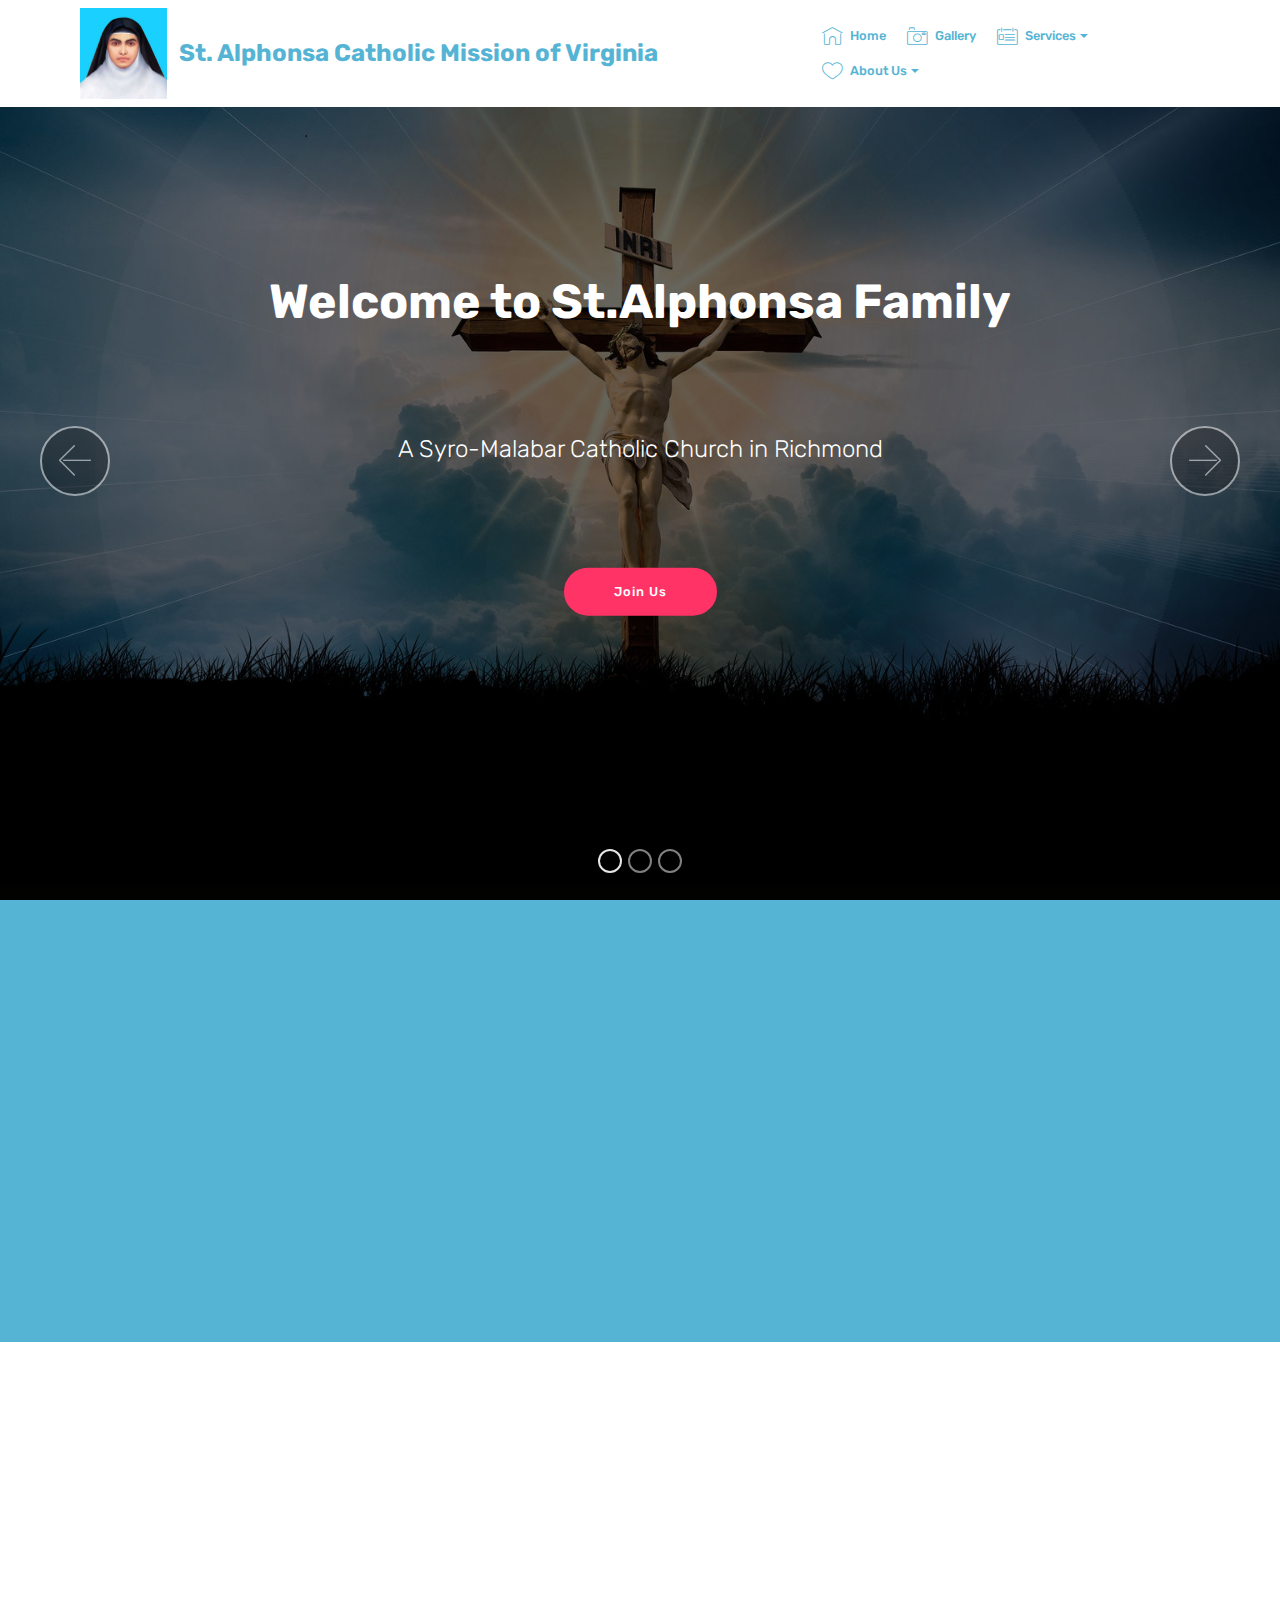
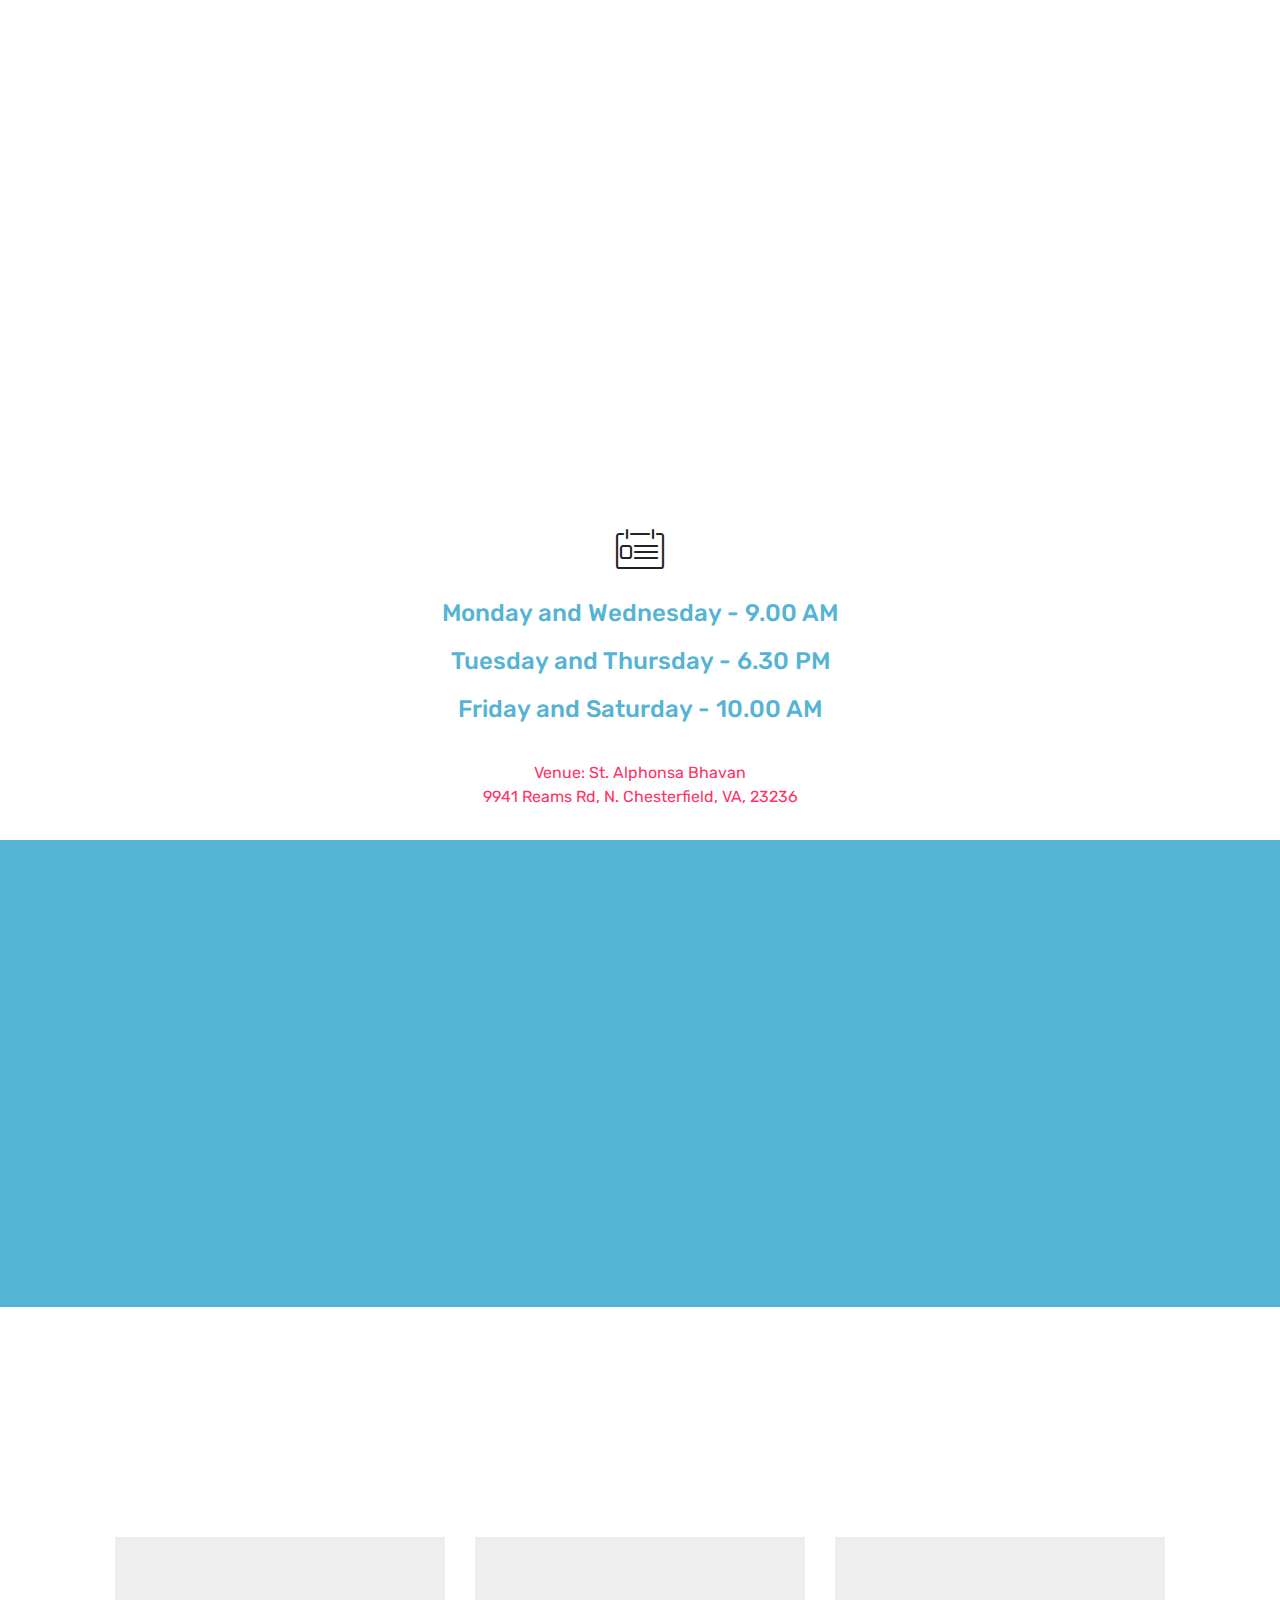
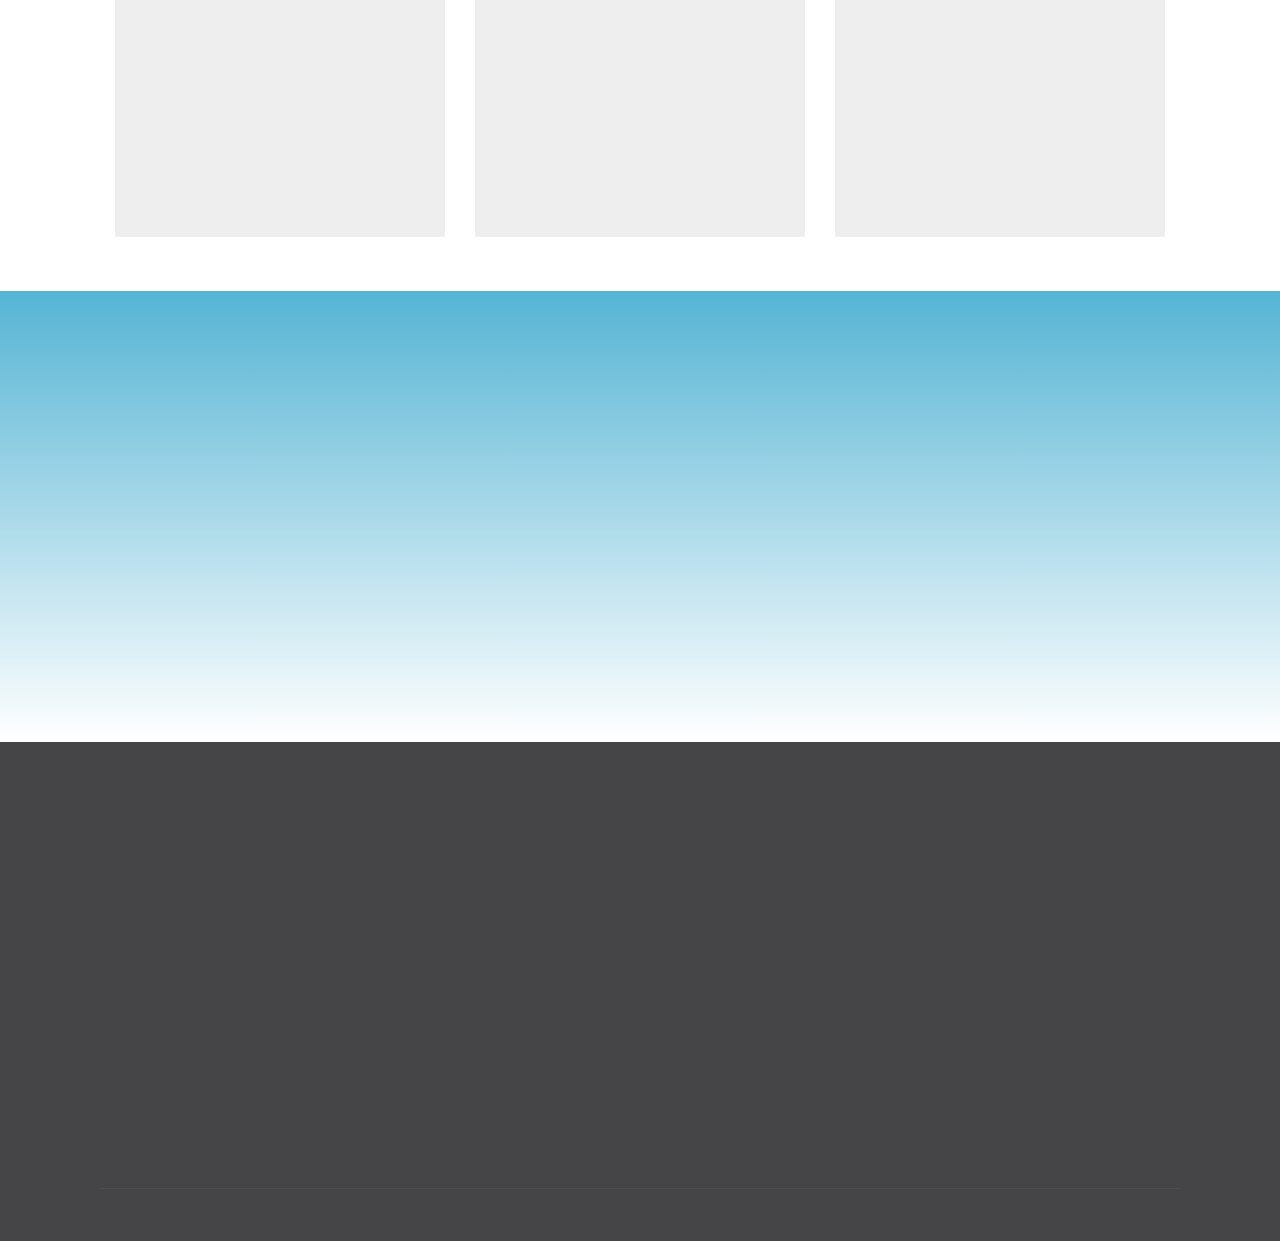
<file: index.html>
<!DOCTYPE html>
<html  >
<head>
  <!-- Site made with Mobirise Website Builder v4.10.5, https://mobirise.com -->
  <meta charset="UTF-8">
  <meta http-equiv="X-UA-Compatible" content="IE=edge">
  <meta name="generator" content="Mobirise v4.10.5, mobirise.com">
  <meta name="viewport" content="width=device-width, initial-scale=1, minimum-scale=1">
  <link rel="shortcut icon" href="assets/images/stalphonsa-bl-2-174x183.jpg" type="image/x-icon">
  <meta name="description" content="">
  
  <title>Home</title>
  <link rel="stylesheet" href="assets/web/assets/mobirise-icons/mobirise-icons.css">
  <link rel="stylesheet" href="assets/tether/tether.min.css">
  <link rel="stylesheet" href="assets/bootstrap/css/bootstrap.min.css">
  <link rel="stylesheet" href="assets/bootstrap/css/bootstrap-grid.min.css">
  <link rel="stylesheet" href="assets/bootstrap/css/bootstrap-reboot.min.css">
  <link rel="stylesheet" href="assets/socicon/css/styles.css">
  <link rel="stylesheet" href="assets/animatecss/animate.min.css">
  <link rel="stylesheet" href="assets/dropdown/css/style.css">
  <link rel="stylesheet" href="assets/theme/css/style.css">
  <link rel="stylesheet" href="assets/mobirise/css/mbr-additional.css" type="text/css">
  
  
  
</head>
<body>
  <section class="menu cid-qTkzRZLJNu" once="menu" id="menu1-0">

    

    <nav class="navbar navbar-expand beta-menu navbar-dropdown align-items-center navbar-fixed-top navbar-toggleable-sm">
        <button class="navbar-toggler navbar-toggler-right" type="button" data-toggle="collapse" data-target="#navbarSupportedContent" aria-controls="navbarSupportedContent" aria-expanded="false" aria-label="Toggle navigation">
            <div class="hamburger">
                <span></span>
                <span></span>
                <span></span>
                <span></span>
            </div>
        </button>
        <div class="menu-logo">
            <div class="navbar-brand">
                <span class="navbar-logo">
                    <a href="index.html">
                         <img src="assets/images/stalphonsa-bl-2-174x183.jpg" alt="Mobirise" title="" style="height: 5.7rem;">
                    </a>
                </span>
                <span class="navbar-caption-wrap"><a class="navbar-caption text-primary display-5" href="#top">
                        St. Alphonsa Catholic Mission of Virginia &nbsp; &nbsp; &nbsp; &nbsp; &nbsp; &nbsp; &nbsp; &nbsp; &nbsp; &nbsp;&nbsp;</a></span>
            </div>
        </div>
        <div class="collapse navbar-collapse" id="navbarSupportedContent">
            <ul class="navbar-nav nav-dropdown nav-right" data-app-modern-menu="true"><li class="nav-item">
                    <a class="nav-link link text-primary display-4" href="index.html"><span class="mbri-home mbr-iconfont mbr-iconfont-btn" style="color: rgb(85, 180, 212);"></span>
                        
                        Home</a>
                </li>
                <li class="nav-item"><a class="nav-link link text-primary display-4" href="page4.html"><span class="mbri-camera mbr-iconfont mbr-iconfont-btn" style="color: rgb(85, 180, 212);"></span>Gallery</a></li><li class="nav-item dropdown"><a class="nav-link link text-primary dropdown-toggle display-4" href="Catechism.html" data-toggle="dropdown-submenu" aria-expanded="false"><span class="mbri-contact-form mbr-iconfont mbr-iconfont-btn" style="color: rgb(85, 180, 212);"></span>Services</a><div class="dropdown-menu"><a class="text-primary dropdown-item display-4" href="index.html#tabs3-m" aria-expanded="false"><span class="mbri-clock mbr-iconfont mbr-iconfont-btn"></span>Mass Schedule</a><a class="text-primary dropdown-item display-4" href="Ministries.html"><span class="mbri-users mbr-iconfont mbr-iconfont-btn"></span>Ministries</a><a class="text-primary dropdown-item display-4" href="Catechism.html" aria-expanded="false"><span class="mbri-edit mbr-iconfont mbr-iconfont-btn"></span>Catechism</a></div></li><li class="nav-item dropdown">
                    <a class="nav-link link text-primary dropdown-toggle display-4" href="index.html#content3-d" aria-expanded="false" data-toggle="dropdown-submenu"><span class="mbri-hearth mbr-iconfont mbr-iconfont-btn" style="color: rgb(85, 180, 212);"></span>
                        
                        About Us
                    </a><div class="dropdown-menu"><a class="text-primary dropdown-item display-4" href="index.html#content3-d" aria-expanded="false"><span class="mbri-info mbr-iconfont mbr-iconfont-btn"></span>Who we Are</a><a class="text-primary dropdown-item display-4" href="index.html#content6-t" aria-expanded="false"><span class="mbri-rocket mbr-iconfont mbr-iconfont-btn"></span>Our Mission</a><a class="text-primary dropdown-item display-4" href="page5.html" aria-expanded="false"><span class="mbri-users mbr-iconfont mbr-iconfont-btn"></span>Parish Council</a><a class="text-primary dropdown-item display-4" href="index.html#features15-12" aria-expanded="false"><span class="mbri-cash mbr-iconfont mbr-iconfont-btn"></span>Support Us</a><a class="text-primary dropdown-item display-4" href="index.html#footer2-8" aria-expanded="false"><span class="mbri-mobile mbr-iconfont mbr-iconfont-btn"></span>Contact US</a></div>
                </li></ul>
            
        </div>
    </nav>
</section>

<section class="engine"><a href="https://mobirise.info/v">free html templates</a></section><section class="carousel slide cid-rw6A7FYnCt" data-interval="false" id="slider1-15">

    

    <div class="full-screen"><div class="mbr-slider slide carousel" data-pause="true" data-keyboard="false" data-ride="carousel" data-interval="4000"><ol class="carousel-indicators"><li data-app-prevent-settings="" data-target="#slider1-15" class=" active" data-slide-to="0"></li><li data-app-prevent-settings="" data-target="#slider1-15" data-slide-to="1"></li><li data-app-prevent-settings="" data-target="#slider1-15" data-slide-to="2"></li></ol><div class="carousel-inner" role="listbox"><div class="carousel-item slider-fullscreen-image active" data-bg-video-slide="false" style="background-image: url(assets/images/mbr-1-1920x1080.jpg);"><div class="container container-slide"><div class="image_wrapper"><div class="mbr-overlay" style="opacity: 0.6;"></div><img src="assets/images/mbr-1-1920x1080.jpg"><div class="carousel-caption justify-content-center"><div class="col-10 align-center"><h2 class="mbr-fonts-style display-2"><strong>Welcome to St.Alphonsa Family</strong><br><strong><br></strong><strong><br></strong></h2><p class="lead mbr-text mbr-fonts-style display-5">A Syro-Malabar Catholic Church in Richmond<br><br><br></p><div class="mbr-section-btn" buttons="0"><a class="btn display-4 btn-secondary" href="joinus.html">Join Us</a> </div></div></div></div></div></div><div class="carousel-item slider-fullscreen-image" data-bg-video-slide="false" style="background-image: url(assets/images/mbr-1920x1128.jpg);"><div class="container container-slide"><div class="image_wrapper"><div class="mbr-overlay"></div><img src="assets/images/mbr-1920x1128.jpg"><div class="carousel-caption justify-content-center"><div class="col-10 align-left"><h2 class="mbr-fonts-style display-1">Who We Are<br></h2><p class="lead mbr-text mbr-fonts-style display-7">Welcome to St Alphonsa Syro Malabar Mission of Virginia(SASMMV). St. Alphonsa Catholic Mission is a christian faith group of Malayalee families residing in Richmond and neighboring cities of Chester, Petersburg, and Charlottesville. We felt the desire to establish a Community to preserve our identity and to inculcate the tradition to our children. Our core values are derived from a rich heritage which is rooted in the culture, traditions and beliefs of the centuries old Catholic Community in Kerala, India.<br><br>We meet sunday for Malayalam Mass (Qurbana), followed by fellowship. A well defined Religious Education rooted in Scripture will be offered. We are blessed with a dedicated music ministry. We welcome you to our dynamic and ever growing Community!<br></p></div></div></div></div></div><div class="carousel-item slider-fullscreen-image" data-bg-video-slide="false" style="background-image: url(assets/images/mbr-1920x1277.jpg);"><div class="container container-slide"><div class="image_wrapper"><div class="mbr-overlay" style="opacity: 0.3;"></div><img src="assets/images/mbr-1920x1277.jpg"><div class="carousel-caption justify-content-center"><div class="col-10 align-center"><h2 class="mbr-fonts-style display-1">Our Dream</h2><p class="lead mbr-text mbr-fonts-style display-5"><br>We are progressing towards our goal to build a chruch of our own in the place we have already purchased in N. Chesterfield, Richmond, Virginia</p><div class="mbr-section-btn" buttons="0"><a class="btn btn-info display-4" href="index.html#features15-12">Support Us</a> </div></div></div></div></div></div></div><a data-app-prevent-settings="" class="carousel-control carousel-control-prev" role="button" data-slide="prev" href="#slider1-15"><span aria-hidden="true" class="mbri-left mbr-iconfont"></span><span class="sr-only">Previous</span></a><a data-app-prevent-settings="" class="carousel-control carousel-control-next" role="button" data-slide="next" href="#slider1-15"><span aria-hidden="true" class="mbri-right mbr-iconfont"></span><span class="sr-only">Next</span></a></div></div>

</section>

<section class="testimonials2 cid-rvQ3xta6lL" id="testimonials2-6">

    

    

    <div class="container">
        <div class="media-container-row">
            <div class="mbr-figure pr-lg-5" style="width: 55%;">
              <img src="assets/images/achan-1024x1280.jpeg" alt="" title="">
            </div>
            <div class="media-content px-3 align-self-center mbr-white py-2">
                    <p class="mbr-text testimonial-text mbr-fonts-style display-7"><strong>
                       Praise Jesus! All Glory and Honor to our Lord and Savior Jesus Christ!</strong><br><strong><br></strong><br>You are most cordially invited to St. Alphonsa Syro-Malabar Catholic Community to celebrate our Faith and Fellowship in Lord Jesus Christ. May St. Alphonsa, the patron of our mission intercede for you and your family. All are welcome! 
                    </p>
                    <p class="mbr-author-name pt-4 mb-2 mbr-fonts-style display-7">
                       Fr. Sunil Paul Chiriyankandath&nbsp;</p>
                    <p class="mbr-author-desc mbr-fonts-style display-7">
                       – Mission Director
                    </p>
            </div>
        </div>
    </div>
</section>

<section class="mbr-section article content3 cid-rvQqq0a3oz" id="content3-d">
      
     

    <div class="container">
        <div class="media-container-row">
            <div class="row col-12 col-md-12">
                <div class="col-12 mbr-text mbr-fonts-style col-md-6 display-5">
                     <p>St.Alphonsa Syro-Malabar Catholic Mission virtually came into existence on August 2007. On February 26, 2010 our community has been raised to the status of "Mission" under the St. Thomas Syro Malabar Catholic Diocese of Chicago by Rev Bishop Mar Jacob Angadiath.</p>
                </div>
                <div class="col-12 mbr-text mbr-fonts-style display-7 col-md-6">
                     <p>There are 40+ Malayalee Families associated with our church. On September 2015, Rev Bishop Mar Jacob Angadiath appointed a fulltime priest for our church. We have Malayalam Mass(Qurbana) every day. On October 2016 we purchased a plot for our future church. Our construction plans are in the beginning stages.&nbsp;</p><p>His Holiness Pope John Paul II established St. Thomas SyroMalabar Catholic Diocese of Chicago on March 13, 2001. Mar Jacob Angadiath was appointed as its first bishop and his Episcopal Ordination was held in Chicago, together with the inauguration of the diocese, on July 1, 2001. On July 24, 2014, Pope Francis appointed Mar Joy Alappatt, Chicago as the Auxiliary Bishop of the diocese.</p>
                </div>
                
            </div>
        </div>
    </div>
</section>

<section class="tabs3 cid-rvR36g4bry" id="tabs3-m">

    

    

    <div class="container">
        <h2 class="mbr-section-title align-center pb-3 mbr-fonts-style display-2">Holy Qurbana Schedule</h2>
        <h3 class="mbr-section-subtitle  display-5 align-center mbr-light mbr-fonts-style display-7">
            Holy Qurbana timings and venue can change frequently. We recommend to contact us for accurate timings</h3>
    </div>
    <div class="container-fluid">
        <div class="row tabcont">
            <ul class="nav nav-tabs pt-3 mt-5" role="tablist">
                <li class="nav-item mbr-fonts-style"><a class="nav-link show active display-7" role="tab" data-toggle="tab" href="#tabs3-m_tab0" aria-selected="true">
                        Week days (Mon-Sat)</a></li>
                <li class="nav-item mbr-fonts-style"><a class="nav-link  show active display-7" role="tab" data-toggle="tab" href="#tabs3-m_tab1" aria-selected="true">Sunday</a></li>
                
                
                
                
            </ul>
        </div>
    </div>

    <div class="container">
        <div class="row px-1">
            <div class="tab-content">
                <div id="tab1" class="tab-pane in active mbr-table" role="tabpanel">
                    <div class="row tab-content-row">
                        <div class="col-xs-12 col-md-6">
                            <div class="card-img ">
                                <span class="mbr-iconfont mbri-contact-form"></span>
                            </div>
                            <h4 class="mbr-element-title  align-center mbr-fonts-style pb-2 display-5">Monday and Wednesday - 9.00 AM
<br><br><div>Tuesday and Thursday - 6.30 PM
</div><div><br></div><div>Friday and Saturday - 10.00 AM
</div><div><br></div></h4>
                            <p class="mbr-section-text  align-center mbr-fonts-style display-7">
                                Venue: St. Alphonsa Bhavan <br>9941 Reams Rd, N. Chesterfield, VA, 23236</p>
                        </div>

                        

                        

                        
                    </div>
                </div>

                <div id="tab2" class="tab-pane  mbr-table" role="tabpanel">
                    <div class="row tab-content-row">
                        <div class="col-xs-12 col-md-6">
                            <div class="card-img ">
                                <span class="mbr-iconfont mbri-contact-form"></span>
                            </div>
                            <h4 class="mbr-element-title  align-center mbr-fonts-style pb-2 display-5">11:00 AM</h4>
                            <p class="mbr-section-text  align-center mbr-fonts-style display-7">
                                Venue: St. Benedictine Abbey 
<br>    12829 River Road, Richmond, VA 23238</p>
                        </div>

                        

                        

                        
                    </div>
                </div>

                <div id="tab3" class="tab-pane  mbr-table" role="tabpanel">
                    <div class="row tab-content-row">
                        <div class="col-xs-12 col-md-6">
                            <div class="card-img ">
                                <span class="mbri-extension mbr-iconfont"></span>
                            </div>
                            <h4 class="mbr-element-title  align-center mbr-fonts-style pb-2 display-5">
                                TRENDY WEBSITE BLOCKS
                            </h4>
                            <p class="mbr-section-text  align-center mbr-fonts-style display-7">
                                Choose from the large selection  pre-made blocks - full-screen intro, bootstrap carousel, slider, responsive image gallery with, parallax scrolling, sticky header and more.
                            </p>
                        </div>

                        

                        

                        
                    </div>
                </div>

                <div id="tab4" class="tab-pane  mbr-table" role="tabpanel">
                    <div class="row tab-content-row">
                        <div class="col-xs-12 col-md-6">
                            <div class="card-img ">
                                <span class="mbri-responsive mbr-iconfont"></span>
                            </div>
                            <h4 class="mbr-element-title  align-center mbr-fonts-style pb-2 display-5">
                                MOBILE FRIENDLY
                            </h4>
                            <p class="mbr-section-text  align-center mbr-fonts-style display-7">
                                No special actions required, all sites you make with Mobirise are mobile-friendly. You don't have to create a special mobile version of your site, it will adapt automagically.
                            </p>
                        </div>

                        

                        

                        
                    </div>
                </div>

                <div id="tab5" class="tab-pane  mbr-table" role="tabpanel">
                    <div class="row tab-content-row">
                        <div class="col-xs-12 col-md-6">
                            <div class="card-img ">
                                <span class="mbri-bootstrap mbr-iconfont"></span>
                            </div>
                            <h4 class="mbr-element-title  align-center mbr-fonts-style pb-2 display-5">
                                IT'S EASY AND SIMPLE
                            </h4>
                            <p class="mbr-section-text  align-center mbr-fonts-style display-7">
                                Cut down the development time with drag-and-drop website builder. Drop the blocks into the page, edit content inline and publish - no technical skills required.
                            </p>
                        </div>

                        

                        

                        
                    </div>
                </div>

                <div id="tab6" class="tab-pane  mbr-table" role="tabpanel">
                    <div class="row tab-content-row">
                        <div class="col-xs-12 col-md-6">
                            <div class="card-img ">
                                <span class="mbri-extension mbr-iconfont"></span>
                            </div>
                            <h4 class="mbr-element-title  align-center mbr-fonts-style pb-2 display-5">
                                TRENDY WEBSITE BLOCKS
                            </h4>
                            <p class="mbr-section-text  align-center mbr-fonts-style display-7">
                                Choose from the large selection  pre-made blocks - full-screen intro, bootstrap carousel, slider, responsive image gallery with, parallax scrolling, sticky header and more.
                            </p>
                        </div>

                        

                        

                        
                    </div>
                </div>
            </div>
        </div>
    </div>
</section>

<section class="mbr-section content6 cid-rvRjH6yXf0" id="content6-t">
    
     
    
    <div class="container">
        <div class="media-container-row">
            <div class="col-12 col-md-8">
                <div class="media-container-row">
                    <div class="mbr-figure" style="width: 125%;">
                      <img src="assets/images/mbr-694x694.jpg" alt="Mobirise" title="">  
                    </div>
                    <div class="media-content">
                        <div class="mbr-section-text">
                            <p class="mbr-text mb-0 mbr-fonts-style display-7"><strong>Our Mission</strong><br><br>We are progressing towards our goal to build a chruch of our own in the place we have already purchased in N. Chesterfield.&nbsp;</p>
                        </div>
                    </div>
                </div>
            </div>
        </div>
    </div>
</section>

<section class="features15 cid-rw6znbi1ln" id="features15-12">

    

    
    <div class="container">
        <h2 class="mbr-section-title pb-3 align-center mbr-fonts-style display-2">
            Support Us</h2>
        <h3 class="mbr-section-subtitle display-5 align-center mbr-fonts-style">Thank you for your continuous support and prayers. Please use the below links to continue to support St. Alphonsa Syro-Malabar Catholic Mission.&nbsp;</h3>

        <div class="media-container-row container pt-5 mt-2">

            <div class="col-12 col-md-6 mb-4 col-lg-4">
                <div class="card flip-card p-5 align-center">
                    <div class="card-front card_cont">
                        <img src="assets/images/amazonsmile-362x320.jpg" alt="Mobirise" title="">
                    </div>
                    <div class="card_back card_cont">
                        <h4 class="card-title display-5 py-2 mbr-fonts-style">
                            Amazon Smile</h4>
                        <p class="mbr-text mbr-fonts-style display-7"><a href="https://smile.amazon.com/ref=smi_ext_ch_46?_encoding=UTF8&ein=46-3737231&ref_=smi_chpf_redirect&ref_=smi_ext_ch_46-3737231_cl" target="_blank" class="text-white">
                            Purchase the things you love through this Amazon Smile link, this will help Amazon to donate a small percentage to our community</a></p>
                    </div>
                </div>
            </div>

            <div class="col-12 col-md-6 mb-4 col-lg-4">
                
                <div class="card flip-card p-5 align-center">
                    <div class="card-front card_cont">
                        <img src="assets/images/mbr-1200x1200.jpg" alt="Mobirise" title="">
                    </div>
                    <div class="card_back card_cont">
                        <h4 class="card-title py-2 mbr-fonts-style display-5">
                            PayPal</h4>
                        <p class="mbr-text mbr-fonts-style display-7"><a href="https://www.paypal.me/StAlphonsaRVA" target="_blank" class="text-white">
                            Send us your immense love and support through PayPal.</a><br><br><a href="https://www.paypal.me/StAlphonsaRVA" target="_blank">Thank you</a></p>
                    </div>
                </div>
            </div>
            
            <div class="col-12 col-md-6 mb-4 col-lg-4">
                <div class="card flip-card p-5 align-center">
                    <div class="card-front card_cont">
                        <img src="assets/images/raffle-406x400.jpg" alt="Mobirise" title="">
                    </div>
                    <div class="card_back card_cont">
                        <h4 class="card-title py-2 mbr-fonts-style display-5">
                            Raffle Ticket</h4>
                        <p class="mbr-text mbr-fonts-style display-7"><a href="page6.html" class="text-white">
                            Purchase our raffle ticket and support us through our fund raising activities.</a></p>
                    </div>
                </div> 
            </div>

            
        </div>
</div></section>

<section class="clients cid-rwpcCoCqbc" data-interval="false" id="clients-19">
      

    
        <div class="container mb-5">
            <div class="media-container-row">
                <div class="col-12 align-center">
                    <h2 class="mbr-section-title pb-3 mbr-fonts-style display-2">
                        Our Raffle Sponsors</h2>
                    <h3 class="mbr-section-subtitle mbr-light mbr-fonts-style display-5">Below are our Sponsors. Thank you for the immense support.</h3>
                </div>
            </div>
        </div>

    <div class="container">
        <div class="carousel slide" role="listbox" data-pause="true" data-keyboard="false" data-ride="carousel" data-interval="5000">
            <div class="carousel-inner" data-visible="4">
                
                
                
                
                
            <div class="carousel-item ">
                    <div class="media-container-row">
                        <div class="col-md-12">
                            <div class="wrap-img ">
                                <img src="assets/images/johnson-900x600.png" class="img-responsive clients-img" alt="" title="">
                            </div>
                        </div>
                    </div>
                </div><div class="carousel-item ">
                    <div class="media-container-row">
                        <div class="col-md-12">
                            <div class="wrap-img ">
                                <img src="assets/images/remax-900x600.png" class="img-responsive clients-img" alt="" title="">
                            </div>
                        </div>
                    </div>
                </div><div class="carousel-item ">
                    <div class="media-container-row">
                        <div class="col-md-12">
                            <div class="wrap-img ">
                                <img src="assets/images/drtony-900x600.png" class="img-responsive clients-img" alt="" title="">
                            </div>
                        </div>
                    </div>
                </div><div class="carousel-item ">
                    <div class="media-container-row">
                        <div class="col-md-12">
                            <div class="wrap-img ">
                                <img src="assets/images/jamesriver-1-900x600.png" class="img-responsive clients-img" alt="" title="">
                            </div>
                        </div>
                    </div>
                </div><div class="carousel-item ">
                    <div class="media-container-row">
                        <div class="col-md-12">
                            <div class="wrap-img ">
                                <img src="assets/images/rao-1-900x600.png" class="img-responsive clients-img" alt="" title="">
                            </div>
                        </div>
                    </div>
                </div><div class="carousel-item ">
                    <div class="media-container-row">
                        <div class="col-md-12">
                            <div class="wrap-img ">
                                <img src="assets/images/internalmedicine-900x600.png" class="img-responsive clients-img" alt="" title="">
                            </div>
                        </div>
                    </div>
                </div></div>
            <div class="carousel-controls">
                <a data-app-prevent-settings="" class="carousel-control carousel-control-prev" role="button" data-slide="prev">
                    <span aria-hidden="true" class="mbri-left mbr-iconfont"></span>
                    <span class="sr-only">Previous</span>
                </a>
                <a data-app-prevent-settings="" class="carousel-control carousel-control-next" role="button" data-slide="next">
                    <span aria-hidden="true" class="mbri-right mbr-iconfont"></span>
                    <span class="sr-only">Next</span>
                </a>
            </div>
        </div>
    </div>
</section>

<section class="cid-rvQ3Ol3xfE" id="footer2-8">

    

    

    <div class="container">
        <div class="media-container-row content mbr-white">
            <div class="col-12 col-md-3 mbr-fonts-style display-7">
                <p class="mbr-text">
                    <strong>Address</strong>
                    <br>
                    <br>9941 Reams Rd,
<br>N. Chesterfield, VA, 23236&nbsp;<br>
                    <br>
                    <br><strong>Contacts</strong>
                    <br>
                    <br>Email: <a href="mailto:st.alphonsaparish@gmail.com" class="text-secondary">st.alphonsaparish@gmail.com; ‎
</a>                    <br>Phone: <a href="tel:+18047089674" class="text-secondary">+1 (804)-708-9674</a></p>
            </div>
            <div class="col-12 col-md-3 mbr-fonts-style display-7">
                <p class="mbr-text"><strong>Support Us</strong><br>
                    <br><a href="https://www.paypal.me/StAlphonsaRVA" target="_blank" class="text-secondary">PayPal</a><br><a href="https://smile.amazon.com/ref=smi_ext_ch_46?_encoding=UTF8&ein=46-3737231&ref_=smi_chpf_redirect&ref_=smi_ext_ch_46-3737231_cl" target="_blank" class="text-secondary">Amazon Smile</a><br><a href="page6.html" class="text-info">Raffle and Other Activities</a>&nbsp; &nbsp; &nbsp; &nbsp; &nbsp; &nbsp; &nbsp; &nbsp; &nbsp; &nbsp; &nbsp;<br>
                    <br><strong>Upcoming Events</strong><br>
                    <br><em>Picnic<br>Family Night<br>Raffle Draw<br>ChristMas</em></p>
            </div>
            <div class="col-12 col-md-6">
                <div class="google-map"><iframe frameborder="0" style="border:0" src="https://www.google.com/maps/embed/v1/place?key=AIzaSyAEIpgj38KyLFELm2bK9Y7krBkz1K-cMq8&amp;q=place_id:ChIJX507mqFysYkRoGOUoiR93Fw" allowfullscreen=""></iframe></div>
            </div>
        </div>
        <div class="footer-lower">
            <div class="media-container-row">
                <div class="col-sm-12">
                    <hr>
                </div>
            </div>
            <div class="media-container-row mbr-white">
                <div class="col-sm-6 copyright">
                    <p class="mbr-text mbr-fonts-style display-4">
                        © Copyright 2019 St.Alphonsa Syro Malabar Mission - All Rights Reserved
                    </p>
                </div>
                <div class="col-md-6">
                    <div class="social-list align-right">
                        <div class="soc-item">
                            <a href="https://www.youtube.com" target="_blank">
                                <span class="mbr-iconfont mbr-iconfont-social socicon-youtube socicon"></span>
                            </a>
                        </div>
                        <div class="soc-item">
                            <a href="https://www.facebook.com/pages/Mobirise/1616226671953247" target="_blank">
                                <span class="socicon-facebook socicon mbr-iconfont mbr-iconfont-social"></span>
                            </a>
                        </div>
                        
                        
                        
                        
                    </div>
                </div>
            </div>
        </div>
    </div>
</section>


  <script src="assets/web/assets/jquery/jquery.min.js"></script>
  <script src="assets/popper/popper.min.js"></script>
  <script src="assets/tether/tether.min.js"></script>
  <script src="assets/bootstrap/js/bootstrap.min.js"></script>
  <script src="assets/smoothscroll/smooth-scroll.js"></script>
  <script src="assets/ytplayer/jquery.mb.ytplayer.min.js"></script>
  <script src="assets/vimeoplayer/jquery.mb.vimeo_player.js"></script>
  <script src="assets/mbr-clients-slider/mbr-clients-slider.js"></script>
  <script src="assets/viewportchecker/jquery.viewportchecker.js"></script>
  <script src="assets/dropdown/js/nav-dropdown.js"></script>
  <script src="assets/dropdown/js/navbar-dropdown.js"></script>
  <script src="assets/touchswipe/jquery.touch-swipe.min.js"></script>
  <script src="assets/mbr-tabs/mbr-tabs.js"></script>
  <script src="assets/mbr-flip-card/mbr-flip-card.js"></script>
  <script src="assets/bootstrapcarouselswipe/bootstrap-carousel-swipe.js"></script>
  <script src="assets/theme/js/script.js"></script>
  <script src="assets/slidervideo/script.js"></script>
  
  
 <div id="scrollToTop" class="scrollToTop mbr-arrow-up"><a style="text-align: center;"><i class="mbr-arrow-up-icon mbr-arrow-up-icon-cm cm-icon cm-icon-smallarrow-up"></i></a></div>
    <input name="animation" type="hidden">
  </body>
</html>
</file>
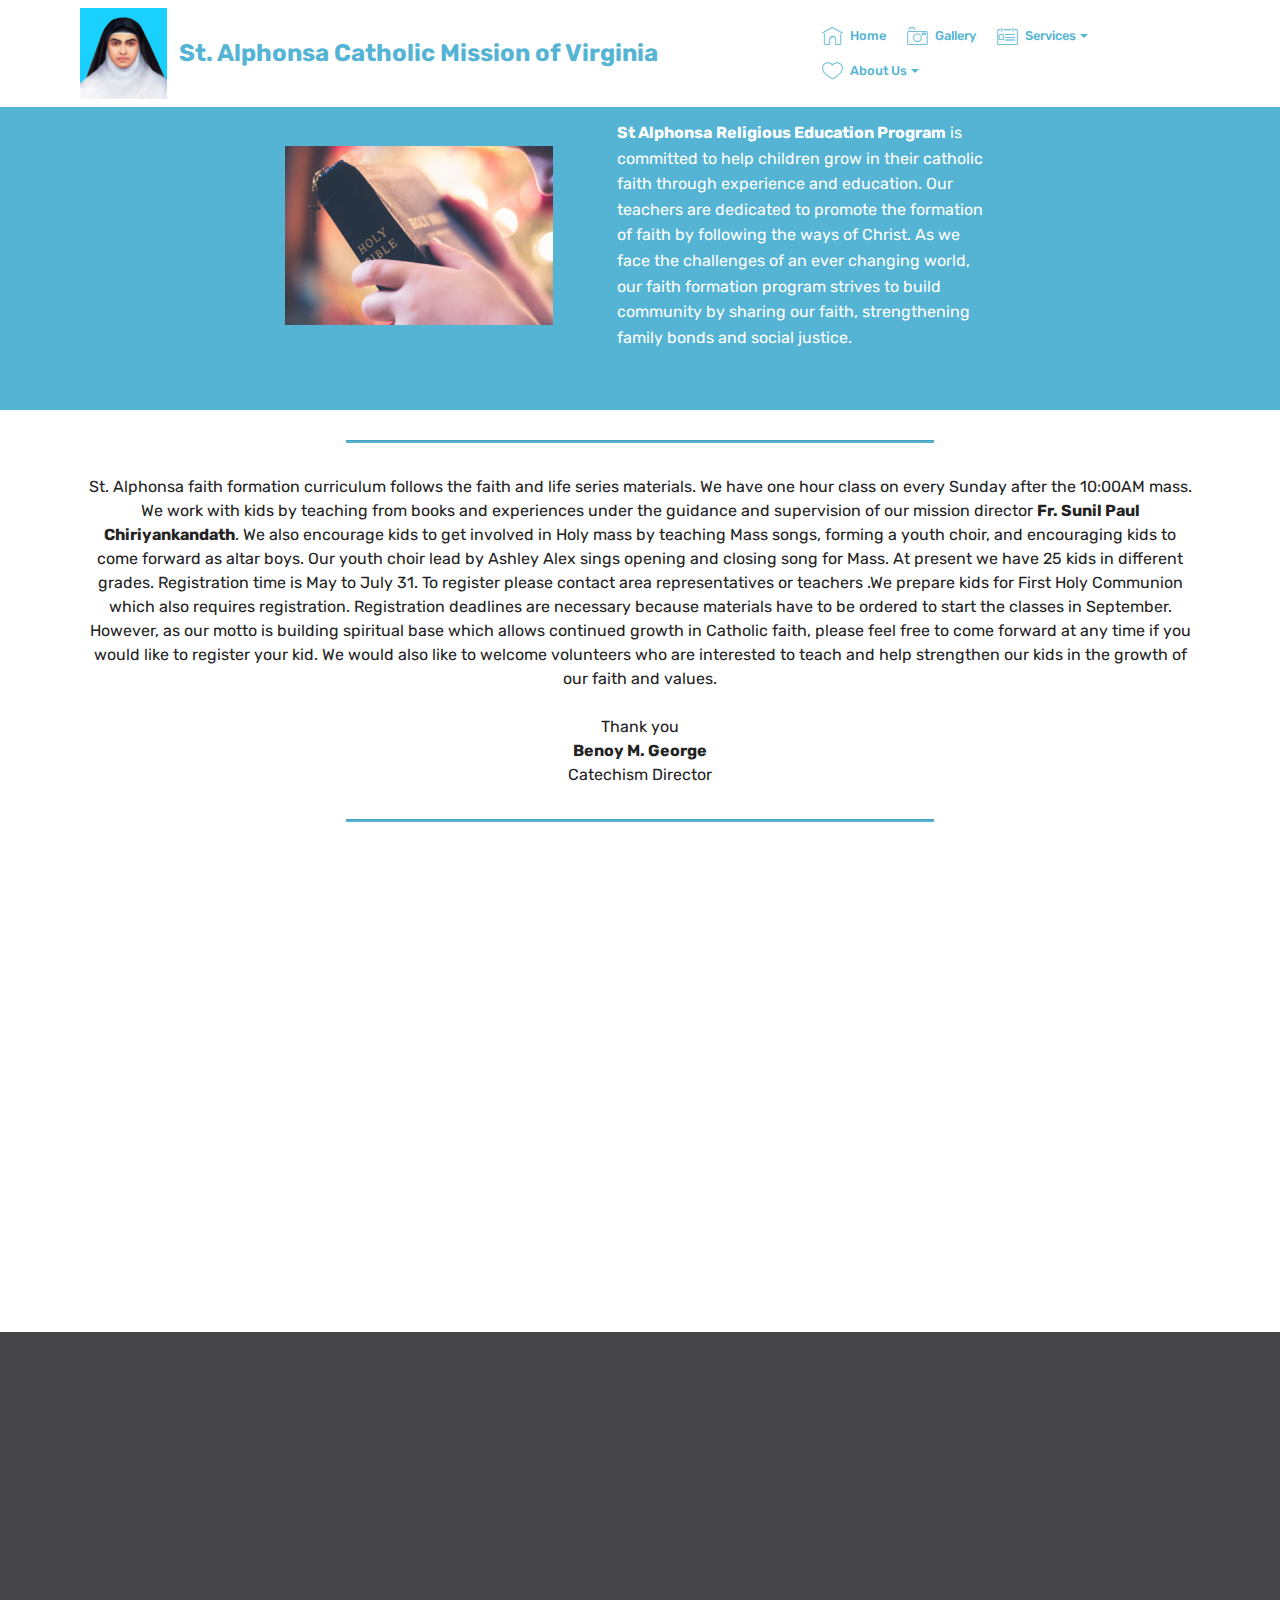
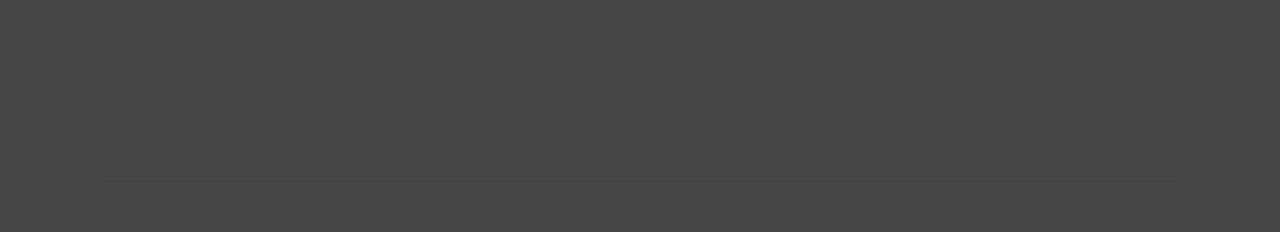
<file: Catechism.html>
<!DOCTYPE html>
<html  >
<head>
  <!-- Site made with Mobirise Website Builder v4.10.5, https://mobirise.com -->
  <meta charset="UTF-8">
  <meta http-equiv="X-UA-Compatible" content="IE=edge">
  <meta name="generator" content="Mobirise v4.10.5, mobirise.com">
  <meta name="viewport" content="width=device-width, initial-scale=1, minimum-scale=1">
  <link rel="shortcut icon" href="assets/images/stalphonsa-bl-2-174x183.jpg" type="image/x-icon">
  <meta name="description" content="Content for Catechism">
  
  <title>Catechism</title>
  <link rel="stylesheet" href="assets/web/assets/mobirise-icons/mobirise-icons.css">
  <link rel="stylesheet" href="assets/tether/tether.min.css">
  <link rel="stylesheet" href="assets/bootstrap/css/bootstrap.min.css">
  <link rel="stylesheet" href="assets/bootstrap/css/bootstrap-grid.min.css">
  <link rel="stylesheet" href="assets/bootstrap/css/bootstrap-reboot.min.css">
  <link rel="stylesheet" href="assets/socicon/css/styles.css">
  <link rel="stylesheet" href="assets/animatecss/animate.min.css">
  <link rel="stylesheet" href="assets/dropdown/css/style.css">
  <link rel="stylesheet" href="assets/theme/css/style.css">
  <link rel="stylesheet" href="assets/mobirise/css/mbr-additional.css" type="text/css">
  
  
  
</head>
<body>
  <section class="menu cid-qTkzRZLJNu" once="menu" id="menu1-n">

    

    <nav class="navbar navbar-expand beta-menu navbar-dropdown align-items-center navbar-fixed-top navbar-toggleable-sm">
        <button class="navbar-toggler navbar-toggler-right" type="button" data-toggle="collapse" data-target="#navbarSupportedContent" aria-controls="navbarSupportedContent" aria-expanded="false" aria-label="Toggle navigation">
            <div class="hamburger">
                <span></span>
                <span></span>
                <span></span>
                <span></span>
            </div>
        </button>
        <div class="menu-logo">
            <div class="navbar-brand">
                <span class="navbar-logo">
                    <a href="index.html">
                         <img src="assets/images/stalphonsa-bl-2-174x183.jpg" alt="Mobirise" title="" style="height: 5.7rem;">
                    </a>
                </span>
                <span class="navbar-caption-wrap"><a class="navbar-caption text-primary display-5" href="#top">
                        St. Alphonsa Catholic Mission of Virginia &nbsp; &nbsp; &nbsp; &nbsp; &nbsp; &nbsp; &nbsp; &nbsp; &nbsp; &nbsp;&nbsp;</a></span>
            </div>
        </div>
        <div class="collapse navbar-collapse" id="navbarSupportedContent">
            <ul class="navbar-nav nav-dropdown nav-right" data-app-modern-menu="true"><li class="nav-item">
                    <a class="nav-link link text-primary display-4" href="index.html"><span class="mbri-home mbr-iconfont mbr-iconfont-btn" style="color: rgb(85, 180, 212);"></span>
                        
                        Home</a>
                </li>
                <li class="nav-item"><a class="nav-link link text-primary display-4" href="page4.html"><span class="mbri-camera mbr-iconfont mbr-iconfont-btn" style="color: rgb(85, 180, 212);"></span>Gallery</a></li><li class="nav-item dropdown"><a class="nav-link link text-primary dropdown-toggle display-4" href="Catechism.html" data-toggle="dropdown-submenu" aria-expanded="false"><span class="mbri-contact-form mbr-iconfont mbr-iconfont-btn" style="color: rgb(85, 180, 212);"></span>Services</a><div class="dropdown-menu"><a class="text-primary dropdown-item display-4" href="index.html#tabs3-m" aria-expanded="false"><span class="mbri-clock mbr-iconfont mbr-iconfont-btn"></span>Mass Schedule</a><a class="text-primary dropdown-item display-4" href="Ministries.html"><span class="mbri-users mbr-iconfont mbr-iconfont-btn"></span>Ministries</a><a class="text-primary dropdown-item display-4" href="Catechism.html" aria-expanded="false"><span class="mbri-edit mbr-iconfont mbr-iconfont-btn"></span>Catechism</a></div></li><li class="nav-item dropdown">
                    <a class="nav-link link text-primary dropdown-toggle display-4" href="index.html#content3-d" aria-expanded="false" data-toggle="dropdown-submenu"><span class="mbri-hearth mbr-iconfont mbr-iconfont-btn" style="color: rgb(85, 180, 212);"></span>
                        
                        About Us
                    </a><div class="dropdown-menu"><a class="text-primary dropdown-item display-4" href="index.html#content3-d" aria-expanded="false"><span class="mbri-info mbr-iconfont mbr-iconfont-btn"></span>Who we Are</a><a class="text-primary dropdown-item display-4" href="index.html#content6-t" aria-expanded="false"><span class="mbri-rocket mbr-iconfont mbr-iconfont-btn"></span>Our Mission</a><a class="text-primary dropdown-item display-4" href="page5.html" aria-expanded="false"><span class="mbri-users mbr-iconfont mbr-iconfont-btn"></span>Parish Council</a><a class="text-primary dropdown-item display-4" href="index.html#features15-12" aria-expanded="false"><span class="mbri-cash mbr-iconfont mbr-iconfont-btn"></span>Support Us</a><a class="text-primary dropdown-item display-4" href="index.html#footer2-8" aria-expanded="false"><span class="mbri-mobile mbr-iconfont mbr-iconfont-btn"></span>Contact US</a></div>
                </li></ul>
            
        </div>
    </nav>
</section>

<section class="engine"><a href="https://mobirise.info/v">html templates</a></section><section class="mbr-section content6 cid-rvR9D7fr3Z" id="content6-o">
    
     
    
    <div class="container">
        <div class="media-container-row">
            <div class="col-12 col-md-8">
                <div class="media-container-row">
                    <div class="mbr-figure" style="width: 80%;">
                      <img src="assets/images/mbr-436x291.jpg" alt="Mobirise" title="">  
                    </div>
                    <div class="media-content">
                        <div class="mbr-section-text">
                            <p class="mbr-text mb-0 mbr-fonts-style display-7"><strong>St Alphonsa</strong> <strong>Religious Education Program</strong> is committed to help children grow in their catholic faith through experience and education. Our teachers are dedicated to promote the formation of faith by following the ways of Christ. As we face the challenges of an ever changing world, our faith formation program strives to build community by sharing our faith, strengthening family bonds and social justice.&nbsp;</p>
                        </div>
                    </div>
                </div>
            </div>
        </div>
    </div>
</section>

<section class="mbr-section article content9 cid-rvR9MgbrEu" id="content9-p">
    
     

    <div class="container">
        <div class="inner-container" style="width: 100%;">
            <hr class="line" style="width: 53%;">
            <div class="section-text align-center mbr-fonts-style display-7">St. Alphonsa faith formation curriculum follows the faith and life series materials. We have one hour class on every Sunday after the 10:00AM mass. We work with kids by teaching from books and experiences under the guidance and supervision of our mission director <strong>Fr. Sunil Paul Chiriyankandath</strong>. We also encourage kids to get involved in Holy mass by teaching Mass songs, forming a youth choir, and encouraging kids to come forward as altar boys. Our youth choir lead by Ashley Alex sings opening and closing song for Mass. At present we have 25 kids in different grades. Registration time is May to July 31. To register please contact area representatives or teachers .We prepare kids for First Holy Communion which also requires registration. Registration deadlines are necessary because materials have to be ordered to start the classes in September. However, as our motto is building spiritual base which allows continued growth in Catholic faith, please feel free to come forward at any time if you would like to register your kid. We would also like to welcome volunteers who are interested to teach and help strengthen our kids in the growth of our faith and values.<br><br> 
<div>
</div><div>Thank you 
</div><div><strong>Benoy M. George</strong></div><div>Catechism Director 
</div></div>
            <hr class="line" style="width: 53%;">
        </div>
        </div>
</section>

<section class="mbr-section content7 cid-rvRbyx0Q1A" id="content7-s">
          
    

    <div class="container">
        <div class="media-container-row">
            <div class="col-12 col-md-12">
                <div class="media-container-row">
                    <div class="media-content">
                        <div class="mbr-section-text">
                            <p class="mbr-text align-right mb-0 mbr-fonts-style display-7"><br><strong>Child Protection Policy and Resources&nbsp;</strong><br><br>According to the "Charter for the protection of Children and young people" by the United States Conference of Catholic Bishops (USCCB) Article 13, all those who comes in unsupervised contact with minors should undergo a background check. Article 12 of the chapter requires that all volunteers undergo a safe environment training about ways to make and maintain a safe environment for children and young people. It is the policy of St Alphonsa mission that all those who comes in unsupervised contact with minors should undergo a background check and safe environment training. <br>
<br><a href="http://www.virtusonline.org/virtus/" target="_blank">Click here </a>for VIRTUS website. 
<br>
<br><strong>Child Abuse/Neglect Hotline
</strong><br><em>Virginia: 804-786-8536
</em><br><em>Out-of-State: 1-800-552-7096</em></p>
                        </div>
                    </div>
                    <div class="mbr-figure" style="width: 80%;">
                     <img src="assets/images/mbr-1084x719.jpg" alt="Mobirise" title="">  
                    </div>
                </div>
            </div>
        </div>
    </div>
</section>

<section class="cid-rwoQBzJpsR" id="footer2-17">

    

    

    <div class="container">
        <div class="media-container-row content mbr-white">
            <div class="col-12 col-md-3 mbr-fonts-style display-7">
                <p class="mbr-text">
                    <strong>Address</strong>
                    <br>
                    <br>9941 Reams Rd,
<br>N. Chesterfield, VA, 23236&nbsp;<br>
                    <br>
                    <br><strong>Contacts</strong>
                    <br>
                    <br>Email: <a href="mailto:st.alphonsaparish@gmail.com" class="text-secondary">st.alphonsaparish@gmail.com; ‎
</a>                    <br>Phone: <a href="tel:+18047089674" class="text-secondary">+1 (804)-708-9674</a></p>
            </div>
            <div class="col-12 col-md-3 mbr-fonts-style display-7">
                <p class="mbr-text"><strong>Support Us</strong><br>
                    <br><a href="https://www.paypal.me/StAlphonsaRVA" target="_blank" class="text-secondary">PayPal</a><br><a href="https://smile.amazon.com/ref=smi_ext_ch_46?_encoding=UTF8&ein=46-3737231&ref_=smi_chpf_redirect&ref_=smi_ext_ch_46-3737231_cl" target="_blank" class="text-secondary">Amazon Smile</a><br><a href="page6.html" class="text-info">Raffle Sponsorship</a> &nbsp; &nbsp; &nbsp; &nbsp; &nbsp; &nbsp; &nbsp; &nbsp; &nbsp; &nbsp;&nbsp;<br>
                    <br><strong>Upcoming Events</strong><br>
                    <br><em>Picnic<br>Family Night<br>Raffle Draw<br>ChristMas</em></p>
            </div>
            <div class="col-12 col-md-6">
                <div class="google-map"><iframe frameborder="0" style="border:0" src="https://www.google.com/maps/embed/v1/place?key=AIzaSyCy9r70T3NYf3PhvVflTo0_zdif2_IoIYs&amp;q=place_id:ChIJX507mqFysYkRoGOUoiR93Fw" allowfullscreen=""></iframe></div>
            </div>
        </div>
        <div class="footer-lower">
            <div class="media-container-row">
                <div class="col-sm-12">
                    <hr>
                </div>
            </div>
            <div class="media-container-row mbr-white">
                <div class="col-sm-6 copyright">
                    <p class="mbr-text mbr-fonts-style display-4">
                        © Copyright 2019 St.Alphonsa Syro Malabar Mission - All Rights Reserved
                    </p>
                </div>
                <div class="col-md-6">
                    <div class="social-list align-right">
                        <div class="soc-item">
                            <a href="https://www.youtube.com" target="_blank">
                                <span class="mbr-iconfont mbr-iconfont-social socicon-youtube socicon"></span>
                            </a>
                        </div>
                        <div class="soc-item">
                            <a href="https://www.facebook.com/pages/Mobirise/1616226671953247" target="_blank">
                                <span class="socicon-facebook socicon mbr-iconfont mbr-iconfont-social"></span>
                            </a>
                        </div>
                        
                        
                        
                        
                    </div>
                </div>
            </div>
        </div>
    </div>
</section>


  <script src="assets/web/assets/jquery/jquery.min.js"></script>
  <script src="assets/popper/popper.min.js"></script>
  <script src="assets/tether/tether.min.js"></script>
  <script src="assets/bootstrap/js/bootstrap.min.js"></script>
  <script src="assets/smoothscroll/smooth-scroll.js"></script>
  <script src="assets/touchswipe/jquery.touch-swipe.min.js"></script>
  <script src="assets/viewportchecker/jquery.viewportchecker.js"></script>
  <script src="assets/dropdown/js/nav-dropdown.js"></script>
  <script src="assets/dropdown/js/navbar-dropdown.js"></script>
  <script src="assets/theme/js/script.js"></script>
  
  
 <div id="scrollToTop" class="scrollToTop mbr-arrow-up"><a style="text-align: center;"><i class="mbr-arrow-up-icon mbr-arrow-up-icon-cm cm-icon cm-icon-smallarrow-up"></i></a></div>
    <input name="animation" type="hidden">
  </body>
</html>
</file>
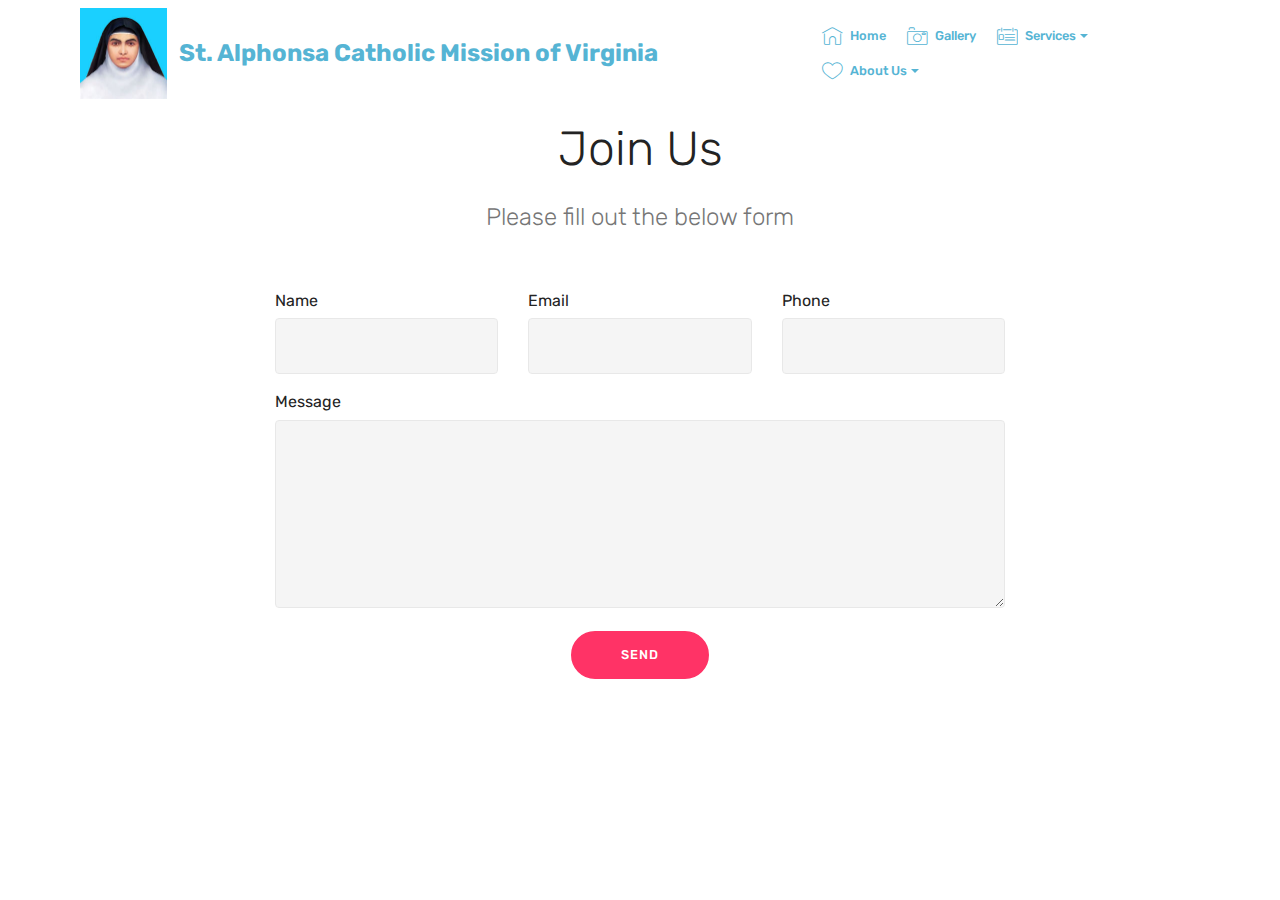
<file: joinus.html>
<!DOCTYPE html>
<html  >
<head>
  <!-- Site made with Mobirise Website Builder v4.10.5, https://mobirise.com -->
  <meta charset="UTF-8">
  <meta http-equiv="X-UA-Compatible" content="IE=edge">
  <meta name="generator" content="Mobirise v4.10.5, mobirise.com">
  <meta name="viewport" content="width=device-width, initial-scale=1, minimum-scale=1">
  <link rel="shortcut icon" href="assets/images/stalphonsa-bl-2-174x183.jpg" type="image/x-icon">
  <meta name="description" content="Form for joining">
  
  <title>Join Us</title>
  <link rel="stylesheet" href="assets/web/assets/mobirise-icons/mobirise-icons.css">
  <link rel="stylesheet" href="assets/tether/tether.min.css">
  <link rel="stylesheet" href="assets/bootstrap/css/bootstrap.min.css">
  <link rel="stylesheet" href="assets/bootstrap/css/bootstrap-grid.min.css">
  <link rel="stylesheet" href="assets/bootstrap/css/bootstrap-reboot.min.css">
  <link rel="stylesheet" href="assets/dropdown/css/style.css">
  <link rel="stylesheet" href="assets/animatecss/animate.min.css">
  <link rel="stylesheet" href="assets/theme/css/style.css">
  <link rel="stylesheet" href="assets/mobirise/css/mbr-additional.css" type="text/css">
  
  
  
</head>
<body>
  <section class="menu cid-qTkzRZLJNu" once="menu" id="menu1-a">

    

    <nav class="navbar navbar-expand beta-menu navbar-dropdown align-items-center navbar-fixed-top navbar-toggleable-sm">
        <button class="navbar-toggler navbar-toggler-right" type="button" data-toggle="collapse" data-target="#navbarSupportedContent" aria-controls="navbarSupportedContent" aria-expanded="false" aria-label="Toggle navigation">
            <div class="hamburger">
                <span></span>
                <span></span>
                <span></span>
                <span></span>
            </div>
        </button>
        <div class="menu-logo">
            <div class="navbar-brand">
                <span class="navbar-logo">
                    <a href="index.html">
                         <img src="assets/images/stalphonsa-bl-2-174x183.jpg" alt="Mobirise" title="" style="height: 5.7rem;">
                    </a>
                </span>
                <span class="navbar-caption-wrap"><a class="navbar-caption text-primary display-5" href="#top">
                        St. Alphonsa Catholic Mission of Virginia &nbsp; &nbsp; &nbsp; &nbsp; &nbsp; &nbsp; &nbsp; &nbsp; &nbsp; &nbsp;&nbsp;</a></span>
            </div>
        </div>
        <div class="collapse navbar-collapse" id="navbarSupportedContent">
            <ul class="navbar-nav nav-dropdown nav-right" data-app-modern-menu="true"><li class="nav-item">
                    <a class="nav-link link text-primary display-4" href="index.html"><span class="mbri-home mbr-iconfont mbr-iconfont-btn" style="color: rgb(85, 180, 212);"></span>
                        
                        Home</a>
                </li>
                <li class="nav-item"><a class="nav-link link text-primary display-4" href="page4.html"><span class="mbri-camera mbr-iconfont mbr-iconfont-btn" style="color: rgb(85, 180, 212);"></span>Gallery</a></li><li class="nav-item dropdown"><a class="nav-link link text-primary dropdown-toggle display-4" href="Catechism.html" data-toggle="dropdown-submenu" aria-expanded="false"><span class="mbri-contact-form mbr-iconfont mbr-iconfont-btn" style="color: rgb(85, 180, 212);"></span>Services</a><div class="dropdown-menu"><a class="text-primary dropdown-item display-4" href="index.html#tabs3-m" aria-expanded="false"><span class="mbri-clock mbr-iconfont mbr-iconfont-btn"></span>Mass Schedule</a><a class="text-primary dropdown-item display-4" href="Ministries.html"><span class="mbri-users mbr-iconfont mbr-iconfont-btn"></span>Ministries</a><a class="text-primary dropdown-item display-4" href="Catechism.html" aria-expanded="false"><span class="mbri-edit mbr-iconfont mbr-iconfont-btn"></span>Catechism</a></div></li><li class="nav-item dropdown">
                    <a class="nav-link link text-primary dropdown-toggle display-4" href="index.html#content3-d" aria-expanded="false" data-toggle="dropdown-submenu"><span class="mbri-hearth mbr-iconfont mbr-iconfont-btn" style="color: rgb(85, 180, 212);"></span>
                        
                        About Us
                    </a><div class="dropdown-menu"><a class="text-primary dropdown-item display-4" href="index.html#content3-d" aria-expanded="false"><span class="mbri-info mbr-iconfont mbr-iconfont-btn"></span>Who we Are</a><a class="text-primary dropdown-item display-4" href="index.html#content6-t" aria-expanded="false"><span class="mbri-rocket mbr-iconfont mbr-iconfont-btn"></span>Our Mission</a><a class="text-primary dropdown-item display-4" href="page5.html" aria-expanded="false"><span class="mbri-users mbr-iconfont mbr-iconfont-btn"></span>Parish Council</a><a class="text-primary dropdown-item display-4" href="index.html#features15-12" aria-expanded="false"><span class="mbri-cash mbr-iconfont mbr-iconfont-btn"></span>Support Us</a><a class="text-primary dropdown-item display-4" href="index.html#footer2-8" aria-expanded="false"><span class="mbri-mobile mbr-iconfont mbr-iconfont-btn"></span>Contact US</a></div>
                </li></ul>
            
        </div>
    </nav>
</section>

<section class="engine"><a href="https://mobirise.info/l">free website templates</a></section><section class="mbr-section form1 cid-rvQbDsLmtr" id="form1-b">

    

    
    <div class="container">
        <div class="row justify-content-center">
            <div class="title col-12 col-lg-8">
                <h2 class="mbr-section-title align-center pb-3 mbr-fonts-style display-2">
                    Join Us</h2>
                <h3 class="mbr-section-subtitle align-center mbr-light pb-3 mbr-fonts-style display-5">
                    Please fill out the below form</h3>
            </div>
        </div>
    </div>
    <div class="container">
        <div class="row justify-content-center">
            <div class="media-container-column col-lg-8" data-form-type="formoid">
                <!---Formbuilder Form--->
                <form action="https://mobirise.com/" method="POST" class="mbr-form form-with-styler" data-form-title="Mobirise Form"><input type="hidden" name="email" data-form-email="true" value="3SzlfESKRb0dvtXOcPydwZl74QHjR5U+5bud1YgQEv3LMxmkzGcMznLnepVQ4Dpyz1Rvde/9EtYiiPdHSdtANc1T+xSdm1VNHa2qgsiLOw0vS4hyjzUgYdWAZEhqhw8S">
                    <div class="row">
                        <div hidden="hidden" data-form-alert="" class="alert alert-success col-12">Thank You for joining us. We will contact you soon!</div>
                        <div hidden="hidden" data-form-alert-danger="" class="alert alert-danger col-12">
                        </div>
                    </div>
                    <div class="dragArea row">
                        <div class="col-md-4  form-group" data-for="name">
                            <label for="name-form1-b" class="form-control-label mbr-fonts-style display-7">Name</label>
                            <input type="text" name="name" data-form-field="Name" required="required" class="form-control display-7" id="name-form1-b">
                        </div>
                        <div class="col-md-4  form-group" data-for="email">
                            <label for="email-form1-b" class="form-control-label mbr-fonts-style display-7">Email</label>
                            <input type="email" name="email" data-form-field="Email" required="required" class="form-control display-7" id="email-form1-b">
                        </div>
                        <div data-for="phone" class="col-md-4  form-group">
                            <label for="phone-form1-b" class="form-control-label mbr-fonts-style display-7">Phone</label>
                            <input type="tel" name="phone" data-form-field="Phone" class="form-control display-7" id="phone-form1-b">
                        </div>
                        <div data-for="message" class="col-md-12 form-group">
                            <label for="message-form1-b" class="form-control-label mbr-fonts-style display-7">Message</label>
                            <textarea name="message" data-form-field="Message" class="form-control display-7" id="message-form1-b"></textarea>
                        </div>
                        <div class="col-md-12 input-group-btn align-center"><button type="submit" class="btn btn-form btn-secondary display-4">SEND</button></div>
                    </div>
                </form><!---Formbuilder Form--->
            </div>
        </div>
    </div>
</section>


  <script src="assets/web/assets/jquery/jquery.min.js"></script>
  <script src="assets/popper/popper.min.js"></script>
  <script src="assets/tether/tether.min.js"></script>
  <script src="assets/bootstrap/js/bootstrap.min.js"></script>
  <script src="assets/smoothscroll/smooth-scroll.js"></script>
  <script src="assets/dropdown/js/nav-dropdown.js"></script>
  <script src="assets/dropdown/js/navbar-dropdown.js"></script>
  <script src="assets/touchswipe/jquery.touch-swipe.min.js"></script>
  <script src="assets/viewportchecker/jquery.viewportchecker.js"></script>
  <script src="assets/theme/js/script.js"></script>
  <script src="assets/formoid/formoid.min.js"></script>
  
  
 <div id="scrollToTop" class="scrollToTop mbr-arrow-up"><a style="text-align: center;"><i class="mbr-arrow-up-icon mbr-arrow-up-icon-cm cm-icon cm-icon-smallarrow-up"></i></a></div>
    <input name="animation" type="hidden">
  </body>
</html>
</file>
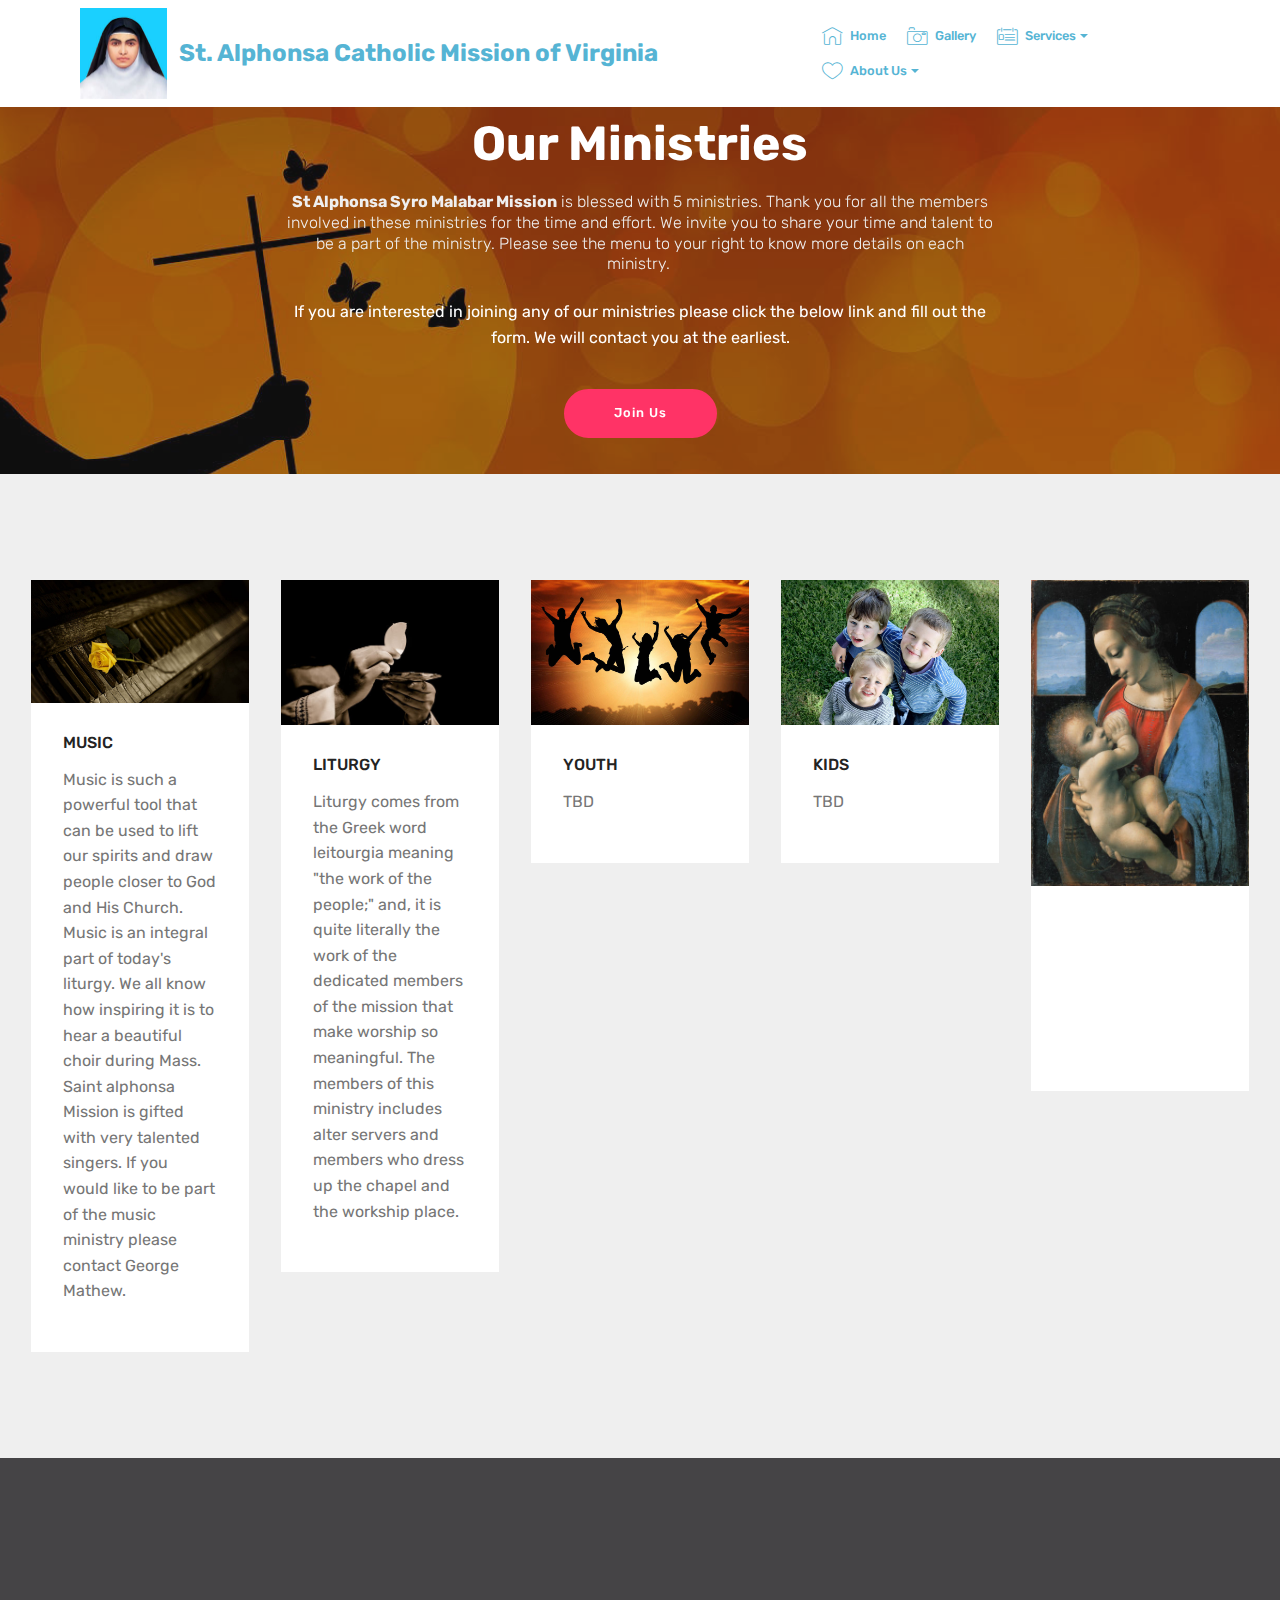
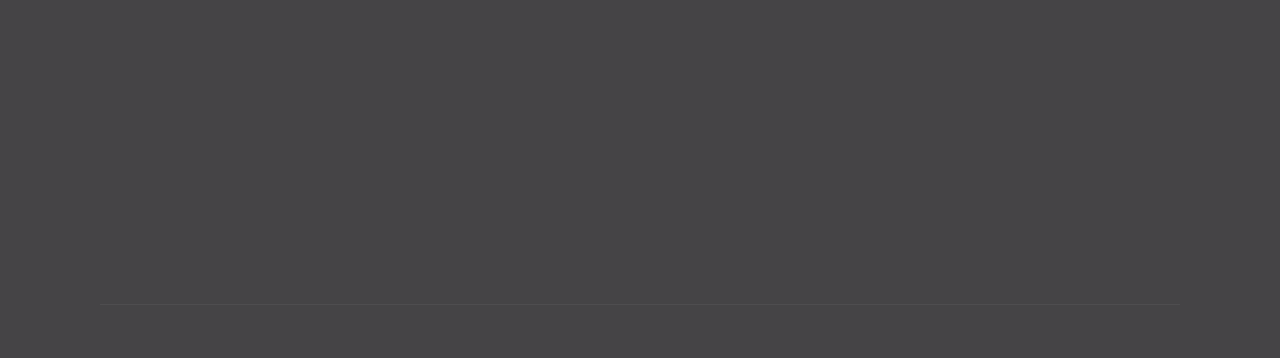
<file: Ministries.html>
<!DOCTYPE html>
<html  >
<head>
  <!-- Site made with Mobirise Website Builder v4.10.5, https://mobirise.com -->
  <meta charset="UTF-8">
  <meta http-equiv="X-UA-Compatible" content="IE=edge">
  <meta name="generator" content="Mobirise v4.10.5, mobirise.com">
  <meta name="viewport" content="width=device-width, initial-scale=1, minimum-scale=1">
  <link rel="shortcut icon" href="assets/images/stalphonsa-bl-2-174x183.jpg" type="image/x-icon">
  <meta name="description" content="Content for Ministries">
  
  <title>Ministries</title>
  <link rel="stylesheet" href="assets/web/assets/mobirise-icons/mobirise-icons.css">
  <link rel="stylesheet" href="assets/tether/tether.min.css">
  <link rel="stylesheet" href="assets/bootstrap/css/bootstrap.min.css">
  <link rel="stylesheet" href="assets/bootstrap/css/bootstrap-grid.min.css">
  <link rel="stylesheet" href="assets/bootstrap/css/bootstrap-reboot.min.css">
  <link rel="stylesheet" href="assets/socicon/css/styles.css">
  <link rel="stylesheet" href="assets/animatecss/animate.min.css">
  <link rel="stylesheet" href="assets/dropdown/css/style.css">
  <link rel="stylesheet" href="assets/theme/css/style.css">
  <link rel="stylesheet" href="assets/mobirise/css/mbr-additional.css" type="text/css">
  
  
  
</head>
<body>
  <section class="menu cid-qTkzRZLJNu" once="menu" id="menu1-g">

    

    <nav class="navbar navbar-expand beta-menu navbar-dropdown align-items-center navbar-fixed-top navbar-toggleable-sm">
        <button class="navbar-toggler navbar-toggler-right" type="button" data-toggle="collapse" data-target="#navbarSupportedContent" aria-controls="navbarSupportedContent" aria-expanded="false" aria-label="Toggle navigation">
            <div class="hamburger">
                <span></span>
                <span></span>
                <span></span>
                <span></span>
            </div>
        </button>
        <div class="menu-logo">
            <div class="navbar-brand">
                <span class="navbar-logo">
                    <a href="index.html">
                         <img src="assets/images/stalphonsa-bl-2-174x183.jpg" alt="Mobirise" title="" style="height: 5.7rem;">
                    </a>
                </span>
                <span class="navbar-caption-wrap"><a class="navbar-caption text-primary display-5" href="#top">
                        St. Alphonsa Catholic Mission of Virginia &nbsp; &nbsp; &nbsp; &nbsp; &nbsp; &nbsp; &nbsp; &nbsp; &nbsp; &nbsp;&nbsp;</a></span>
            </div>
        </div>
        <div class="collapse navbar-collapse" id="navbarSupportedContent">
            <ul class="navbar-nav nav-dropdown nav-right" data-app-modern-menu="true"><li class="nav-item">
                    <a class="nav-link link text-primary display-4" href="index.html"><span class="mbri-home mbr-iconfont mbr-iconfont-btn" style="color: rgb(85, 180, 212);"></span>
                        
                        Home</a>
                </li>
                <li class="nav-item"><a class="nav-link link text-primary display-4" href="page4.html"><span class="mbri-camera mbr-iconfont mbr-iconfont-btn" style="color: rgb(85, 180, 212);"></span>Gallery</a></li><li class="nav-item dropdown"><a class="nav-link link text-primary dropdown-toggle display-4" href="Catechism.html" data-toggle="dropdown-submenu" aria-expanded="false"><span class="mbri-contact-form mbr-iconfont mbr-iconfont-btn" style="color: rgb(85, 180, 212);"></span>Services</a><div class="dropdown-menu"><a class="text-primary dropdown-item display-4" href="index.html#tabs3-m" aria-expanded="false"><span class="mbri-clock mbr-iconfont mbr-iconfont-btn"></span>Mass Schedule</a><a class="text-primary dropdown-item display-4" href="Ministries.html"><span class="mbri-users mbr-iconfont mbr-iconfont-btn"></span>Ministries</a><a class="text-primary dropdown-item display-4" href="Catechism.html" aria-expanded="false"><span class="mbri-edit mbr-iconfont mbr-iconfont-btn"></span>Catechism</a></div></li><li class="nav-item dropdown">
                    <a class="nav-link link text-primary dropdown-toggle display-4" href="index.html#content3-d" aria-expanded="false" data-toggle="dropdown-submenu"><span class="mbri-hearth mbr-iconfont mbr-iconfont-btn" style="color: rgb(85, 180, 212);"></span>
                        
                        About Us
                    </a><div class="dropdown-menu"><a class="text-primary dropdown-item display-4" href="index.html#content3-d" aria-expanded="false"><span class="mbri-info mbr-iconfont mbr-iconfont-btn"></span>Who we Are</a><a class="text-primary dropdown-item display-4" href="index.html#content6-t" aria-expanded="false"><span class="mbri-rocket mbr-iconfont mbr-iconfont-btn"></span>Our Mission</a><a class="text-primary dropdown-item display-4" href="page5.html" aria-expanded="false"><span class="mbri-users mbr-iconfont mbr-iconfont-btn"></span>Parish Council</a><a class="text-primary dropdown-item display-4" href="index.html#features15-12" aria-expanded="false"><span class="mbri-cash mbr-iconfont mbr-iconfont-btn"></span>Support Us</a><a class="text-primary dropdown-item display-4" href="index.html#footer2-8" aria-expanded="false"><span class="mbri-mobile mbr-iconfont mbr-iconfont-btn"></span>Contact US</a></div>
                </li></ul>
            
        </div>
    </nav>
</section>

<section class="engine"><a href="https://mobirise.info/g">build your own website</a></section><section class="mbr-section content5 cid-rwoLndv8pI mbr-parallax-background" id="content5-12">

    

    <div class="mbr-overlay" style="opacity: 0.4; background-color: rgb(35, 35, 35);">
    </div>

    <div class="container">
        <div class="media-container-row">
            <div class="title col-12 col-md-8">
                <h2 class="align-center mbr-bold mbr-white pb-3 mbr-fonts-style display-2">
                    Our Ministries</h2>
                <h3 class="mbr-section-subtitle align-center mbr-light mbr-white pb-3 mbr-fonts-style display-7"><strong>St Alphonsa Syro Malabar Mission</strong> is blessed with 5 ministries. Thank you for all the members involved in these ministries for the time and effort. We invite you to share your time and talent to be a part of the ministry. Please see the menu to your right to know more details on each ministry.&nbsp;</h3>
                <p class="mbr-text align-center mbr-white pb-3 mbr-fonts-style display-7">
                    If you are interested in joining any of our ministries please click the below link and fill out the form. We will contact you at the earliest.</p>
                <div class="mbr-section-btn align-center"><a class="btn btn-secondary display-4" href="joinus.html">Join Us</a></div>
            </div>
        </div>
    </div>
</section>

<section class="features17 cid-rwoNGJFujR" id="features17-13">
    
    

    
    <div class="container-fluid">
        <div class="media-container-row">
            <div class="card p-3 col-12 col-md-6 my-col">
                <div class="card-wrapper">
                    <div class="card-img">
                        <img src="assets/images/mbr-1920x1080-800x450.jpg" alt="Mobirise" title="">
                    </div>
                    <div class="card-box">
                        <h4 class="card-title pb-3 mbr-fonts-style display-7">MUSIC</h4>
                        <p class="mbr-text mbr-fonts-style display-7">
                            Music is such a powerful tool that can be used to lift our spirits and draw people closer to God and His Church. Music is an integral part of today's liturgy. We all know how inspiring it is to hear a beautiful choir during Mass. Saint alphonsa Mission is gifted with very talented singers. If you would like to be part of the music ministry please contact George Mathew. 
                        </p>
                    </div>
                </div>
            </div>

            <div class="card p-3 col-12 col-md-6 my-col">
                <div class="card-wrapper">
                    <div class="card-img">
                        <img src="assets/images/mbr-464x309.jpg" alt="Mobirise" title="">
                    </div>
                    <div class="card-box">
                        <h4 class="card-title pb-3 mbr-fonts-style display-7">LITURGY</h4>
                        <p class="mbr-text mbr-fonts-style display-7">
                            Liturgy comes from the Greek word leitourgia meaning "the work of the people;" and, it is quite literally the work of the dedicated members of the mission that make worship so meaningful. The members of this ministry includes alter servers and members who dress up the chapel and the workship place.
                        </p>
                    </div>
                </div>
            </div>

            <div class="card p-3 col-12 col-md-6 my-col">
                <div class="card-wrapper">
                    <div class="card-img">
                        <img src="assets/images/mbr-3-1920x1280-800x533.jpg" alt="Mobirise" title="">
                    </div>
                    <div class="card-box">
                        <h4 class="card-title pb-3 mbr-fonts-style display-7">
                            YOUTH</h4>
                        <p class="mbr-text mbr-fonts-style display-7">
                            TBD</p>
                    </div>
                </div>
            </div>

            <div class="card p-3 col-12 col-md-6 my-col">
                <div class="card-wrapper">
                    <div class="card-img">
                        <img src="assets/images/mbr-1920x1280-800x533.jpg" alt="Mobirise" title="">
                    </div>
                    <div class="card-box">
                        <h4 class="card-title pb-3 mbr-fonts-style display-7">
                            KIDS</h4>
                        <p class="mbr-text mbr-fonts-style display-7">
                           TBD</p>
                    </div>
                </div>
            </div>
            <div class="card p-3 col-12 col-md-6 my-col">
                <div class="card-wrapper">
                    <div class="card-img">
                        <img src="assets/images/mbr-464x651.jpg" alt="Mobirise" title="">
                    </div>
                    <div class="card-box">
                        <h4 class="card-title pb-3 mbr-fonts-style display-7">
                            WOMEN'S (Mathru Sangam)</h4>
                        <p class="mbr-text mbr-fonts-style display-7">
                            Womens Ministry play a key role in the parish community
                        </p>
                    </div>
                </div>
            </div>
            
        </div>
    </div>
</section>

<section class="cid-rwoQEHbnCJ" id="footer2-18">

    

    

    <div class="container">
        <div class="media-container-row content mbr-white">
            <div class="col-12 col-md-3 mbr-fonts-style display-7">
                <p class="mbr-text">
                    <strong>Address</strong>
                    <br>
                    <br>9941 Reams Rd,
<br>N. Chesterfield, VA, 23236&nbsp;<br>
                    <br>
                    <br><strong>Contacts</strong>
                    <br>
                    <br>Email: <a href="mailto:st.alphonsaparish@gmail.com" class="text-secondary">st.alphonsaparish@gmail.com; ‎
</a>                    <br>Phone: <a href="tel:+18047089674" class="text-secondary">+1 (804)-708-9674</a></p>
            </div>
            <div class="col-12 col-md-3 mbr-fonts-style display-7">
                <p class="mbr-text"><strong>Support Us</strong><br>
                    <br><a href="https://www.paypal.me/StAlphonsaRVA" target="_blank" class="text-secondary">PayPal</a><br><a href="https://smile.amazon.com/ref=smi_ext_ch_46?_encoding=UTF8&ein=46-3737231&ref_=smi_chpf_redirect&ref_=smi_ext_ch_46-3737231_cl" target="_blank" class="text-secondary">Amazon Smile</a><br><a href="page6.html" class="text-info">Raffle Sponsorship</a> &nbsp; &nbsp; &nbsp; &nbsp; &nbsp; &nbsp; &nbsp; &nbsp; &nbsp; &nbsp;&nbsp;<br>
                    <br><strong>Upcoming Events</strong><br>
                    <br><em>Picnic<br>Family Night<br>Raffle Draw<br>ChristMas</em></p>
            </div>
            <div class="col-12 col-md-6">
                <div class="google-map"><iframe frameborder="0" style="border:0" src="https://www.google.com/maps/embed/v1/place?key=AIzaSyCy9r70T3NYf3PhvVflTo0_zdif2_IoIYs&amp;q=place_id:ChIJX507mqFysYkRoGOUoiR93Fw" allowfullscreen=""></iframe></div>
            </div>
        </div>
        <div class="footer-lower">
            <div class="media-container-row">
                <div class="col-sm-12">
                    <hr>
                </div>
            </div>
            <div class="media-container-row mbr-white">
                <div class="col-sm-6 copyright">
                    <p class="mbr-text mbr-fonts-style display-4">
                        © Copyright 2019 St.Alphonsa Syro Malabar Mission - All Rights Reserved
                    </p>
                </div>
                <div class="col-md-6">
                    <div class="social-list align-right">
                        <div class="soc-item">
                            <a href="https://www.youtube.com" target="_blank">
                                <span class="mbr-iconfont mbr-iconfont-social socicon-youtube socicon"></span>
                            </a>
                        </div>
                        <div class="soc-item">
                            <a href="https://www.facebook.com/pages/Mobirise/1616226671953247" target="_blank">
                                <span class="socicon-facebook socicon mbr-iconfont mbr-iconfont-social"></span>
                            </a>
                        </div>
                        
                        
                        
                        
                    </div>
                </div>
            </div>
        </div>
    </div>
</section>


  <script src="assets/web/assets/jquery/jquery.min.js"></script>
  <script src="assets/popper/popper.min.js"></script>
  <script src="assets/tether/tether.min.js"></script>
  <script src="assets/bootstrap/js/bootstrap.min.js"></script>
  <script src="assets/smoothscroll/smooth-scroll.js"></script>
  <script src="assets/viewportchecker/jquery.viewportchecker.js"></script>
  <script src="assets/dropdown/js/nav-dropdown.js"></script>
  <script src="assets/dropdown/js/navbar-dropdown.js"></script>
  <script src="assets/touchswipe/jquery.touch-swipe.min.js"></script>
  <script src="assets/parallax/jarallax.min.js"></script>
  <script src="assets/theme/js/script.js"></script>
  
  
 <div id="scrollToTop" class="scrollToTop mbr-arrow-up"><a style="text-align: center;"><i class="mbr-arrow-up-icon mbr-arrow-up-icon-cm cm-icon cm-icon-smallarrow-up"></i></a></div>
    <input name="animation" type="hidden">
  </body>
</html>
</file>
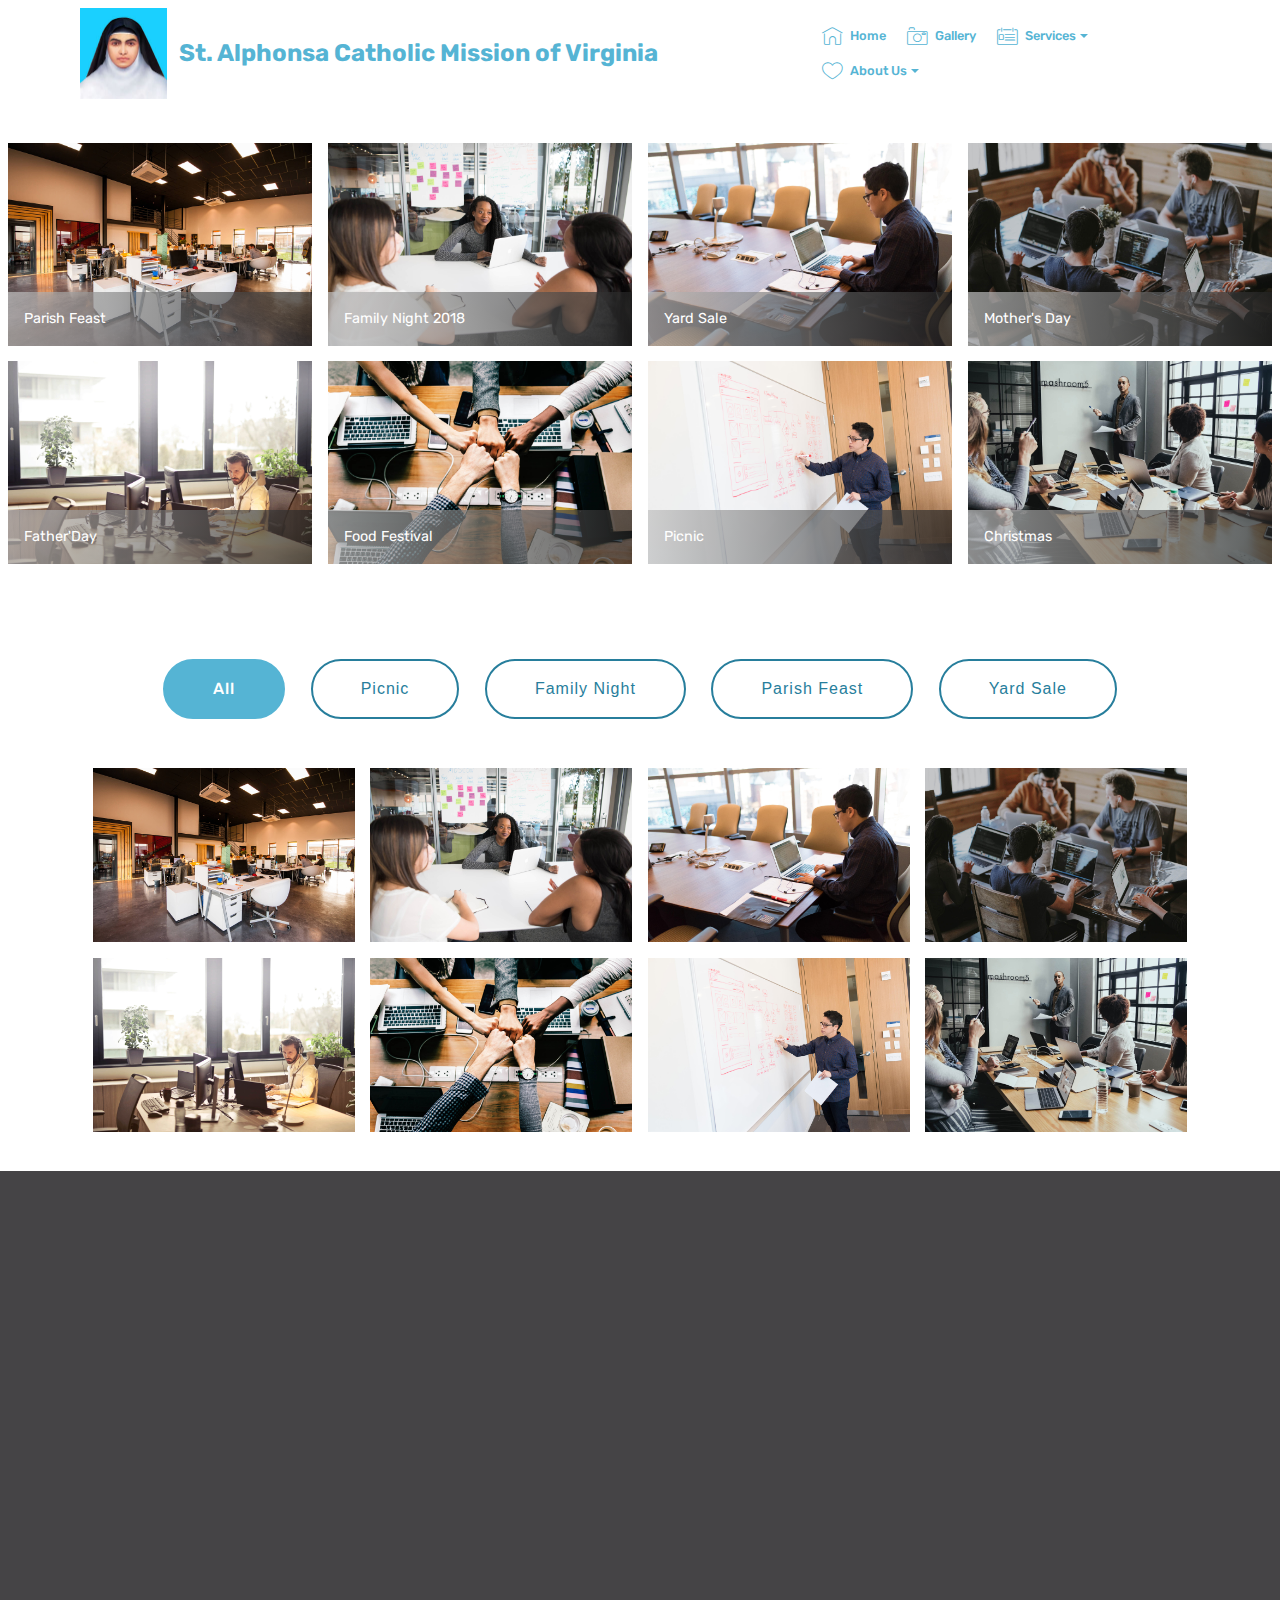
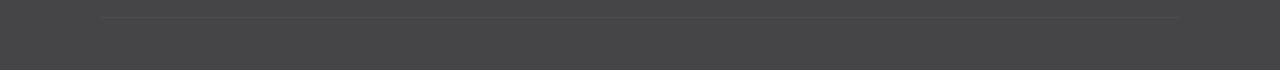
<file: page4.html>
<!DOCTYPE html>
<html  >
<head>
  <!-- Site made with Mobirise Website Builder v4.10.5, https://mobirise.com -->
  <meta charset="UTF-8">
  <meta http-equiv="X-UA-Compatible" content="IE=edge">
  <meta name="generator" content="Mobirise v4.10.5, mobirise.com">
  <meta name="viewport" content="width=device-width, initial-scale=1, minimum-scale=1">
  <link rel="shortcut icon" href="assets/images/stalphonsa-bl-2-174x183.jpg" type="image/x-icon">
  <meta name="description" content="Web Site Creator Description">
  
  <title>Gallery</title>
  <link rel="stylesheet" href="assets/web/assets/mobirise-icons/mobirise-icons.css">
  <link rel="stylesheet" href="assets/tether/tether.min.css">
  <link rel="stylesheet" href="assets/bootstrap/css/bootstrap.min.css">
  <link rel="stylesheet" href="assets/bootstrap/css/bootstrap-grid.min.css">
  <link rel="stylesheet" href="assets/bootstrap/css/bootstrap-reboot.min.css">
  <link rel="stylesheet" href="assets/dropdown/css/style.css">
  <link rel="stylesheet" href="assets/socicon/css/styles.css">
  <link rel="stylesheet" href="assets/animatecss/animate.min.css">
  <link rel="stylesheet" href="assets/theme/css/style.css">
  <link rel="stylesheet" href="assets/gallery/style.css">
  <link rel="stylesheet" href="assets/mobirise/css/mbr-additional.css" type="text/css">
  
  
  
</head>
<body>
  <section class="menu cid-qTkzRZLJNu" once="menu" id="menu1-11">

    

    <nav class="navbar navbar-expand beta-menu navbar-dropdown align-items-center navbar-fixed-top navbar-toggleable-sm">
        <button class="navbar-toggler navbar-toggler-right" type="button" data-toggle="collapse" data-target="#navbarSupportedContent" aria-controls="navbarSupportedContent" aria-expanded="false" aria-label="Toggle navigation">
            <div class="hamburger">
                <span></span>
                <span></span>
                <span></span>
                <span></span>
            </div>
        </button>
        <div class="menu-logo">
            <div class="navbar-brand">
                <span class="navbar-logo">
                    <a href="index.html">
                         <img src="assets/images/stalphonsa-bl-2-174x183.jpg" alt="Mobirise" title="" style="height: 5.7rem;">
                    </a>
                </span>
                <span class="navbar-caption-wrap"><a class="navbar-caption text-primary display-5" href="#top">
                        St. Alphonsa Catholic Mission of Virginia &nbsp; &nbsp; &nbsp; &nbsp; &nbsp; &nbsp; &nbsp; &nbsp; &nbsp; &nbsp;&nbsp;</a></span>
            </div>
        </div>
        <div class="collapse navbar-collapse" id="navbarSupportedContent">
            <ul class="navbar-nav nav-dropdown nav-right" data-app-modern-menu="true"><li class="nav-item">
                    <a class="nav-link link text-primary display-4" href="index.html"><span class="mbri-home mbr-iconfont mbr-iconfont-btn" style="color: rgb(85, 180, 212);"></span>
                        
                        Home</a>
                </li>
                <li class="nav-item"><a class="nav-link link text-primary display-4" href="page4.html"><span class="mbri-camera mbr-iconfont mbr-iconfont-btn" style="color: rgb(85, 180, 212);"></span>Gallery</a></li><li class="nav-item dropdown"><a class="nav-link link text-primary dropdown-toggle display-4" href="Catechism.html" data-toggle="dropdown-submenu" aria-expanded="false"><span class="mbri-contact-form mbr-iconfont mbr-iconfont-btn" style="color: rgb(85, 180, 212);"></span>Services</a><div class="dropdown-menu"><a class="text-primary dropdown-item display-4" href="index.html#tabs3-m" aria-expanded="false"><span class="mbri-clock mbr-iconfont mbr-iconfont-btn"></span>Mass Schedule</a><a class="text-primary dropdown-item display-4" href="Ministries.html"><span class="mbri-users mbr-iconfont mbr-iconfont-btn"></span>Ministries</a><a class="text-primary dropdown-item display-4" href="Catechism.html" aria-expanded="false"><span class="mbri-edit mbr-iconfont mbr-iconfont-btn"></span>Catechism</a></div></li><li class="nav-item dropdown">
                    <a class="nav-link link text-primary dropdown-toggle display-4" href="index.html#content3-d" aria-expanded="false" data-toggle="dropdown-submenu"><span class="mbri-hearth mbr-iconfont mbr-iconfont-btn" style="color: rgb(85, 180, 212);"></span>
                        
                        About Us
                    </a><div class="dropdown-menu"><a class="text-primary dropdown-item display-4" href="index.html#content3-d" aria-expanded="false"><span class="mbri-info mbr-iconfont mbr-iconfont-btn"></span>Who we Are</a><a class="text-primary dropdown-item display-4" href="index.html#content6-t" aria-expanded="false"><span class="mbri-rocket mbr-iconfont mbr-iconfont-btn"></span>Our Mission</a><a class="text-primary dropdown-item display-4" href="page5.html" aria-expanded="false"><span class="mbri-users mbr-iconfont mbr-iconfont-btn"></span>Parish Council</a><a class="text-primary dropdown-item display-4" href="index.html#features15-12" aria-expanded="false"><span class="mbri-cash mbr-iconfont mbr-iconfont-btn"></span>Support Us</a><a class="text-primary dropdown-item display-4" href="index.html#footer2-8" aria-expanded="false"><span class="mbri-mobile mbr-iconfont mbr-iconfont-btn"></span>Contact US</a></div>
                </li></ul>
            
        </div>
    </nav>
</section>

<section class="engine"><a href="https://mobirise.info/s">bootstrap themes</a></section><section class="mbr-gallery mbr-slider-carousel cid-rvWGDI4Vht" id="gallery1-12">

    

    <div>
        <div><!-- Filter --><!-- Gallery --><div class="mbr-gallery-row"><div class="mbr-gallery-layout-default"><div><div><div class="mbr-gallery-item mbr-gallery-item--p1" data-video-url="false" data-tags="Awesome"><div href="#lb-gallery1-12" data-slide-to="0" data-toggle="modal"><img src="assets/images/background1.jpg" alt="" title=""><span class="icon-focus"></span><span class="mbr-gallery-title mbr-fonts-style display-7">Parish Feast</span></div></div><div class="mbr-gallery-item mbr-gallery-item--p1" data-video-url="false" data-tags="Responsive"><div href="#lb-gallery1-12" data-slide-to="1" data-toggle="modal"><img src="assets/images/background2.jpg" alt="" title=""><span class="icon-focus"></span><span class="mbr-gallery-title mbr-fonts-style display-7">Family Night 2018</span></div></div><div class="mbr-gallery-item mbr-gallery-item--p1" data-video-url="false" data-tags="Creative"><div href="#lb-gallery1-12" data-slide-to="2" data-toggle="modal"><img src="assets/images/background3.jpg" alt="" title=""><span class="icon-focus"></span><span class="mbr-gallery-title mbr-fonts-style display-7">Yard Sale</span></div></div><div class="mbr-gallery-item mbr-gallery-item--p1" data-video-url="false" data-tags="Animated"><div href="#lb-gallery1-12" data-slide-to="3" data-toggle="modal"><img src="assets/images/background4.jpg" alt="" title=""><span class="icon-focus"></span><span class="mbr-gallery-title mbr-fonts-style display-7">Mother's Day</span></div></div><div class="mbr-gallery-item mbr-gallery-item--p1" data-video-url="false" data-tags="Awesome"><div href="#lb-gallery1-12" data-slide-to="4" data-toggle="modal"><img src="assets/images/background5.jpg" alt="" title=""><span class="icon-focus"></span><span class="mbr-gallery-title mbr-fonts-style display-7">Father'Day</span></div></div><div class="mbr-gallery-item mbr-gallery-item--p1" data-video-url="false" data-tags="Awesome"><div href="#lb-gallery1-12" data-slide-to="5" data-toggle="modal"><img src="assets/images/background6.jpg" alt="" title=""><span class="icon-focus"></span><span class="mbr-gallery-title mbr-fonts-style display-7">Food Festival</span></div></div><div class="mbr-gallery-item mbr-gallery-item--p1" data-video-url="false" data-tags="Responsive"><div href="#lb-gallery1-12" data-slide-to="6" data-toggle="modal"><img src="assets/images/background7.jpg" alt="" title=""><span class="icon-focus"></span><span class="mbr-gallery-title mbr-fonts-style display-7">Picnic</span></div></div><div class="mbr-gallery-item mbr-gallery-item--p1" data-video-url="false" data-tags="Animated"><div href="#lb-gallery1-12" data-slide-to="7" data-toggle="modal"><img src="assets/images/background8.jpg" alt="" title=""><span class="icon-focus"></span><span class="mbr-gallery-title mbr-fonts-style display-7">Christmas</span></div></div></div></div><div class="clearfix"></div></div></div><!-- Lightbox --><div data-app-prevent-settings="" class="mbr-slider modal fade carousel slide" tabindex="-1" data-keyboard="true" data-interval="false" id="lb-gallery1-12"><div class="modal-dialog"><div class="modal-content"><div class="modal-body"><div class="carousel-inner"><div class="carousel-item"><img src="assets/images/background1.jpg" alt="" title=""></div><div class="carousel-item"><img src="assets/images/background2.jpg" alt="" title=""></div><div class="carousel-item"><img src="assets/images/background3.jpg" alt="" title=""></div><div class="carousel-item"><img src="assets/images/background4.jpg" alt="" title=""></div><div class="carousel-item"><img src="assets/images/background5.jpg" alt="" title=""></div><div class="carousel-item"><img src="assets/images/background6.jpg" alt="" title=""></div><div class="carousel-item"><img src="assets/images/background7.jpg" alt="" title=""></div><div class="carousel-item active"><img src="assets/images/background8.jpg" alt="" title=""></div></div><a class="carousel-control carousel-control-prev" role="button" data-slide="prev" href="#lb-gallery1-12"><span class="mbri-left mbr-iconfont" aria-hidden="true"></span><span class="sr-only">Previous</span></a><a class="carousel-control carousel-control-next" role="button" data-slide="next" href="#lb-gallery1-12"><span class="mbri-right mbr-iconfont" aria-hidden="true"></span><span class="sr-only">Next</span></a><a class="close" href="#" role="button" data-dismiss="modal"><span class="sr-only">Close</span></a></div></div></div></div></div>
    </div>

</section>

<section class="mbr-gallery mbr-slider-carousel cid-rvWGLBFb1D" id="gallery2-13">

    

    <div class="container">
        <div><!-- Filter --><div class="mbr-gallery-filter container gallery-filter-active"><ul buttons="0"><li class="mbr-gallery-filter-all"><a class="btn btn-md btn-primary-outline active display-7" href="">All</a></li></ul></div><!-- Gallery --><div class="mbr-gallery-row"><div class="mbr-gallery-layout-default"><div><div><div class="mbr-gallery-item mbr-gallery-item--p1" data-video-url="false" data-tags="Picnic"><div href="#lb-gallery2-13" data-slide-to="0" data-toggle="modal"><img src="assets/images/background1.jpg" alt="" title=""><span class="icon-focus"></span></div></div><div class="mbr-gallery-item mbr-gallery-item--p1" data-video-url="false" data-tags="Family Night"><div href="#lb-gallery2-13" data-slide-to="1" data-toggle="modal"><img src="assets/images/background2.jpg" alt="" title=""><span class="icon-focus"></span></div></div><div class="mbr-gallery-item mbr-gallery-item--p1" data-video-url="false" data-tags="Family Night"><div href="#lb-gallery2-13" data-slide-to="2" data-toggle="modal"><img src="assets/images/background3.jpg" alt="" title=""><span class="icon-focus"></span></div></div><div class="mbr-gallery-item mbr-gallery-item--p1" data-video-url="false" data-tags="Picnic"><div href="#lb-gallery2-13" data-slide-to="3" data-toggle="modal"><img src="assets/images/background4.jpg" alt="" title=""><span class="icon-focus"></span></div></div><div class="mbr-gallery-item mbr-gallery-item--p1" data-video-url="false" data-tags="Parish Feast"><div href="#lb-gallery2-13" data-slide-to="4" data-toggle="modal"><img src="assets/images/background5.jpg" alt="" title=""><span class="icon-focus"></span></div></div><div class="mbr-gallery-item mbr-gallery-item--p1" data-video-url="false" data-tags="Parish Feast"><div href="#lb-gallery2-13" data-slide-to="5" data-toggle="modal"><img src="assets/images/background6.jpg" alt="" title=""><span class="icon-focus"></span></div></div><div class="mbr-gallery-item mbr-gallery-item--p1" data-video-url="false" data-tags="Picnic"><div href="#lb-gallery2-13" data-slide-to="6" data-toggle="modal"><img src="assets/images/background7.jpg" alt="" title=""><span class="icon-focus"></span></div></div><div class="mbr-gallery-item mbr-gallery-item--p1" data-video-url="false" data-tags="Yard Sale"><div href="#lb-gallery2-13" data-slide-to="7" data-toggle="modal"><img src="assets/images/background8.jpg" alt="" title=""><span class="icon-focus"></span></div></div></div></div><div class="clearfix"></div></div></div><!-- Lightbox --><div data-app-prevent-settings="" class="mbr-slider modal fade carousel slide" tabindex="-1" data-keyboard="true" data-interval="false" id="lb-gallery2-13"><div class="modal-dialog"><div class="modal-content"><div class="modal-body"><div class="carousel-inner"><div class="carousel-item"><img src="assets/images/background1.jpg" alt="" title=""></div><div class="carousel-item"><img src="assets/images/background2.jpg" alt="" title=""></div><div class="carousel-item"><img src="assets/images/background3.jpg" alt="" title=""></div><div class="carousel-item"><img src="assets/images/background4.jpg" alt="" title=""></div><div class="carousel-item"><img src="assets/images/background5.jpg" alt="" title=""></div><div class="carousel-item"><img src="assets/images/background6.jpg" alt="" title=""></div><div class="carousel-item"><img src="assets/images/background7.jpg" alt="" title=""></div><div class="carousel-item active"><img src="assets/images/background8.jpg" alt="" title=""></div></div><a class="carousel-control carousel-control-prev" role="button" data-slide="prev" href="#lb-gallery2-13"><span class="mbri-left mbr-iconfont" aria-hidden="true"></span><span class="sr-only">Previous</span></a><a class="carousel-control carousel-control-next" role="button" data-slide="next" href="#lb-gallery2-13"><span class="mbri-right mbr-iconfont" aria-hidden="true"></span><span class="sr-only">Next</span></a><a class="close" href="#" role="button" data-dismiss="modal"><span class="sr-only">Close</span></a></div></div></div></div></div>
    </div>

</section>

<section class="cid-rwoQyl2A6T" id="footer2-16">

    

    

    <div class="container">
        <div class="media-container-row content mbr-white">
            <div class="col-12 col-md-3 mbr-fonts-style display-7">
                <p class="mbr-text">
                    <strong>Address</strong>
                    <br>
                    <br>9941 Reams Rd,
<br>N. Chesterfield, VA, 23236&nbsp;<br>
                    <br>
                    <br><strong>Contacts</strong>
                    <br>
                    <br>Email: <a href="mailto:st.alphonsaparish@gmail.com" class="text-secondary">st.alphonsaparish@gmail.com; ‎
</a>                    <br>Phone: <a href="tel:+18047089674" class="text-secondary">+1 (804)-708-9674</a></p>
            </div>
            <div class="col-12 col-md-3 mbr-fonts-style display-7">
                <p class="mbr-text"><strong>Support Us</strong><br>
                    <br><a href="https://www.paypal.me/StAlphonsaRVA" target="_blank" class="text-secondary">PayPal</a><br><a href="https://smile.amazon.com/ref=smi_ext_ch_46?_encoding=UTF8&ein=46-3737231&ref_=smi_chpf_redirect&ref_=smi_ext_ch_46-3737231_cl" target="_blank" class="text-secondary">Amazon Smile</a><br><a href="page6.html" class="text-info">Raffle Sponsorship</a> &nbsp; &nbsp; &nbsp; &nbsp; &nbsp; &nbsp; &nbsp; &nbsp; &nbsp; &nbsp;&nbsp;<br>
                    <br><strong>Upcoming Events</strong><br>
                    <br><em>Picnic<br>Family Night<br>Raffle Draw<br>ChristMas</em></p>
            </div>
            <div class="col-12 col-md-6">
                <div class="google-map"><iframe frameborder="0" style="border:0" src="https://www.google.com/maps/embed/v1/place?key=AIzaSyAEIpgj38KyLFELm2bK9Y7krBkz1K-cMq8&amp;q=place_id:ChIJX507mqFysYkRoGOUoiR93Fw" allowfullscreen=""></iframe></div>
            </div>
        </div>
        <div class="footer-lower">
            <div class="media-container-row">
                <div class="col-sm-12">
                    <hr>
                </div>
            </div>
            <div class="media-container-row mbr-white">
                <div class="col-sm-6 copyright">
                    <p class="mbr-text mbr-fonts-style display-4">
                        © Copyright 2019 St.Alphonsa Syro Malabar Mission - All Rights Reserved
                    </p>
                </div>
                <div class="col-md-6">
                    <div class="social-list align-right">
                        <div class="soc-item">
                            <a href="https://www.youtube.com" target="_blank">
                                <span class="mbr-iconfont mbr-iconfont-social socicon-youtube socicon"></span>
                            </a>
                        </div>
                        <div class="soc-item">
                            <a href="https://www.facebook.com/pages/Mobirise/1616226671953247" target="_blank">
                                <span class="socicon-facebook socicon mbr-iconfont mbr-iconfont-social"></span>
                            </a>
                        </div>
                        
                        
                        
                        
                    </div>
                </div>
            </div>
        </div>
    </div>
</section>


  <script src="assets/web/assets/jquery/jquery.min.js"></script>
  <script src="assets/popper/popper.min.js"></script>
  <script src="assets/tether/tether.min.js"></script>
  <script src="assets/bootstrap/js/bootstrap.min.js"></script>
  <script src="assets/smoothscroll/smooth-scroll.js"></script>
  <script src="assets/dropdown/js/nav-dropdown.js"></script>
  <script src="assets/dropdown/js/navbar-dropdown.js"></script>
  <script src="assets/touchswipe/jquery.touch-swipe.min.js"></script>
  <script src="assets/viewportchecker/jquery.viewportchecker.js"></script>
  <script src="assets/masonry/masonry.pkgd.min.js"></script>
  <script src="assets/imagesloaded/imagesloaded.pkgd.min.js"></script>
  <script src="assets/bootstrapcarouselswipe/bootstrap-carousel-swipe.js"></script>
  <script src="assets/vimeoplayer/jquery.mb.vimeo_player.js"></script>
  <script src="assets/theme/js/script.js"></script>
  <script src="assets/gallery/player.min.js"></script>
  <script src="assets/gallery/script.js"></script>
  <script src="assets/slidervideo/script.js"></script>
  
  
 <div id="scrollToTop" class="scrollToTop mbr-arrow-up"><a style="text-align: center;"><i class="mbr-arrow-up-icon mbr-arrow-up-icon-cm cm-icon cm-icon-smallarrow-up"></i></a></div>
    <input name="animation" type="hidden">
  </body>
</html>
</file>
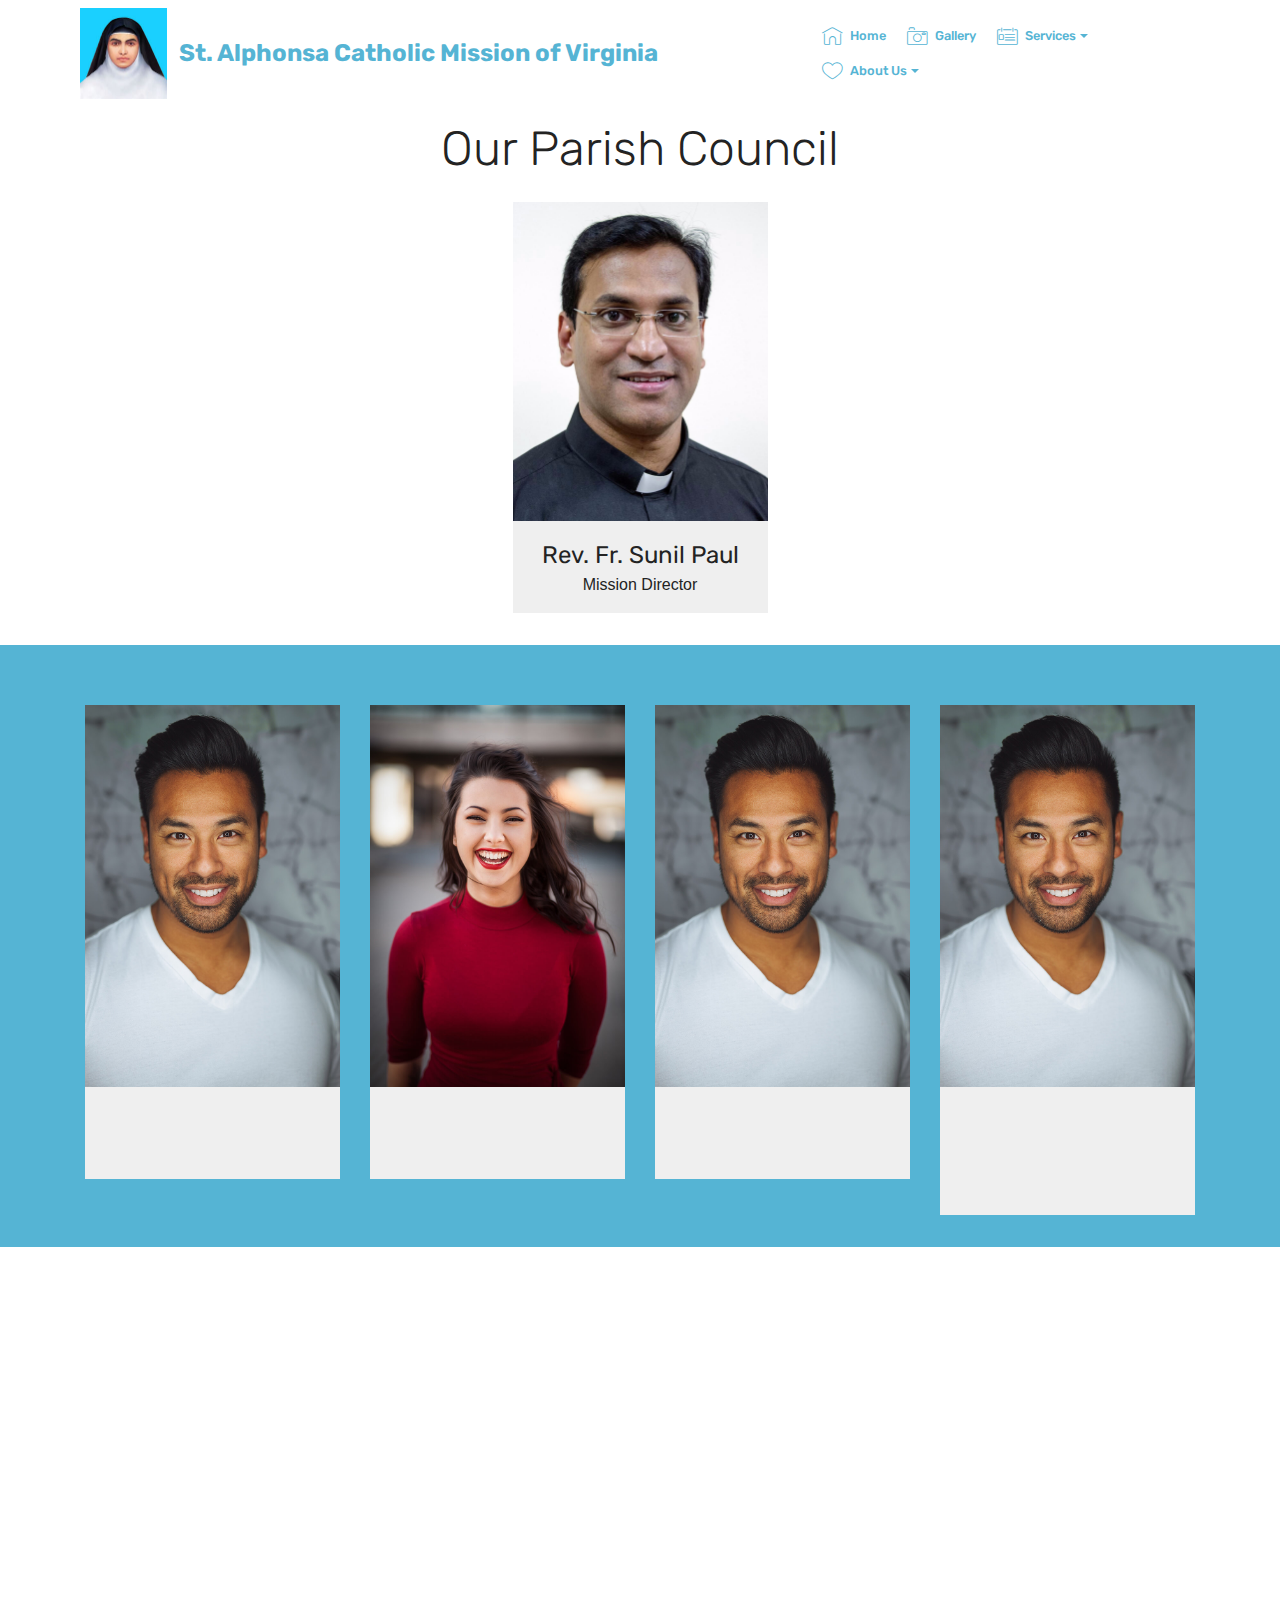
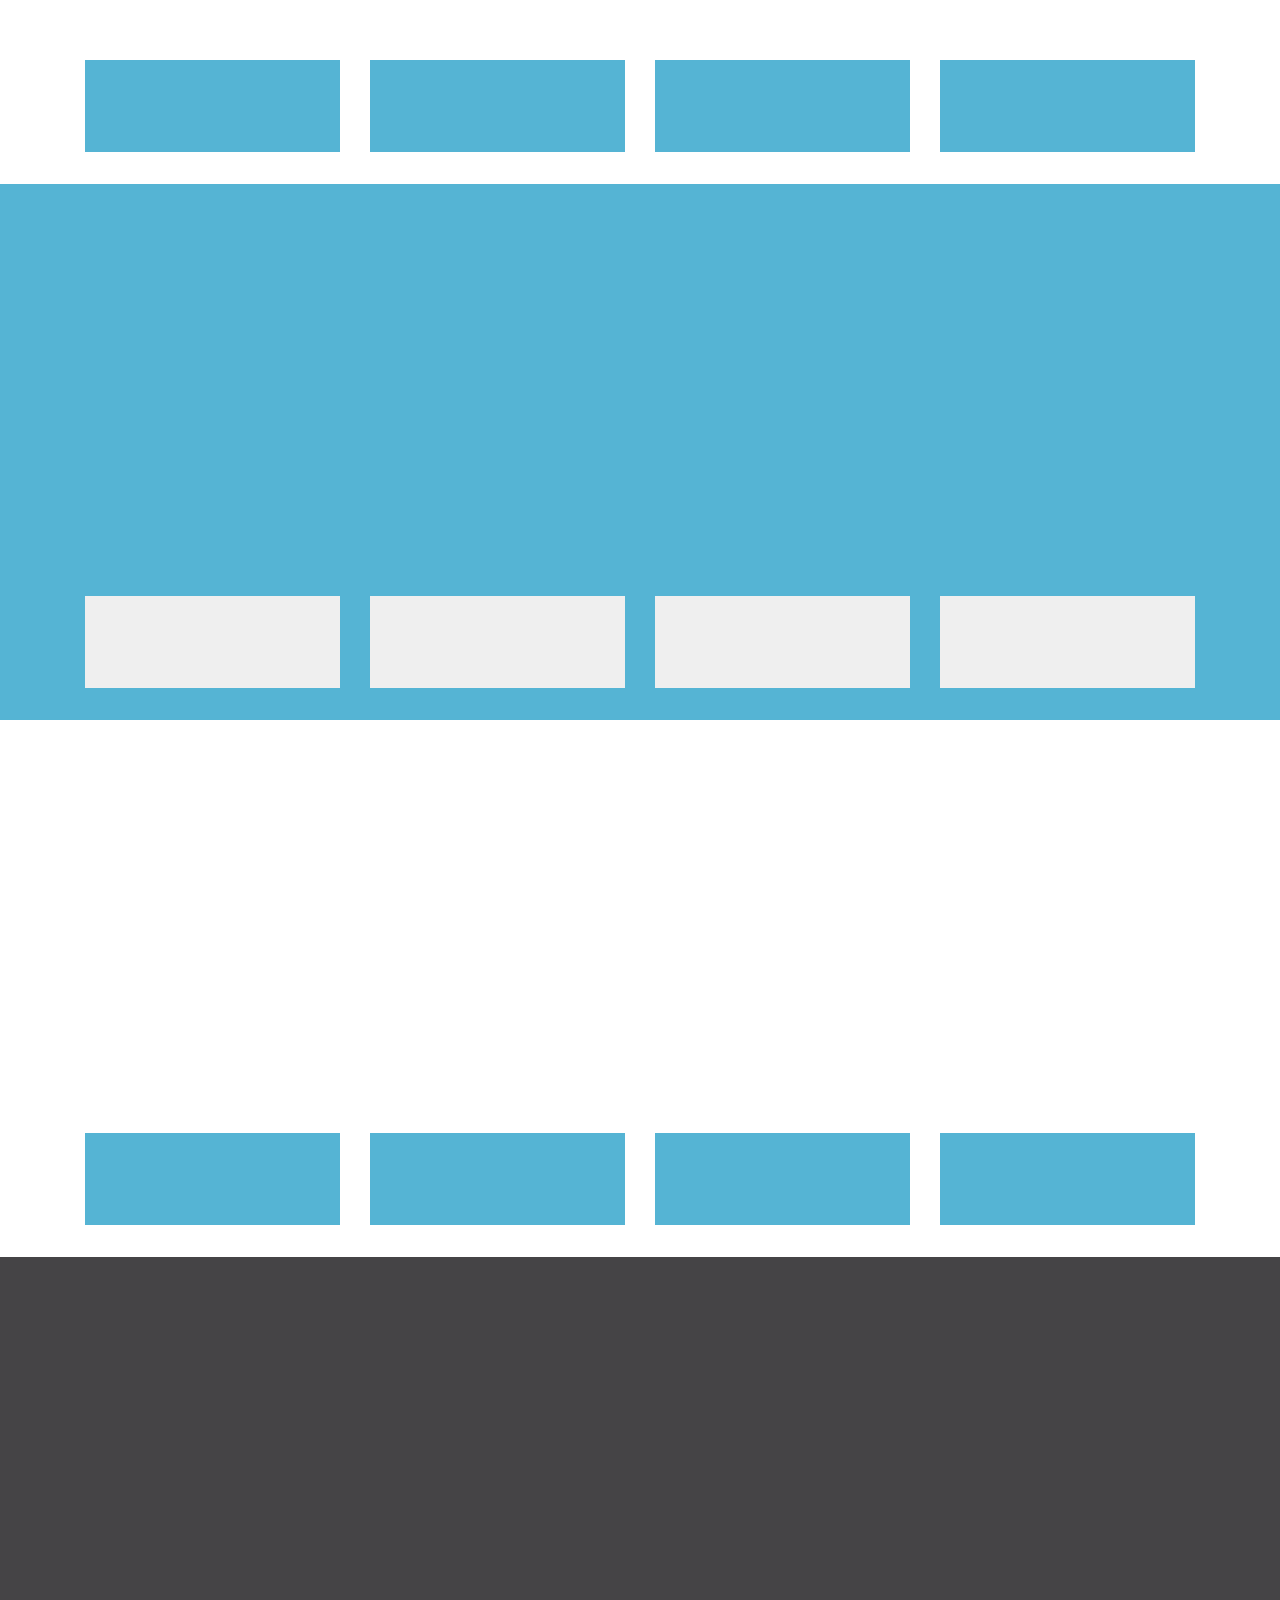
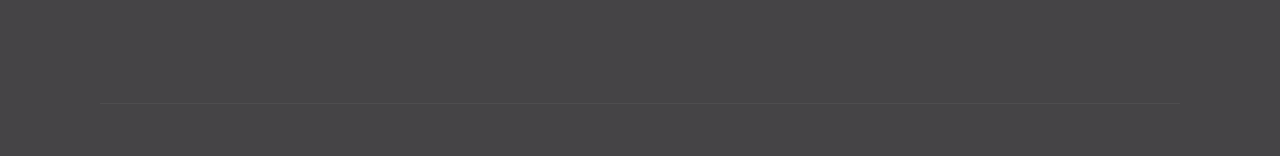
<file: page5.html>
<!DOCTYPE html>
<html  >
<head>
  <!-- Site made with Mobirise Website Builder v4.10.5, https://mobirise.com -->
  <meta charset="UTF-8">
  <meta http-equiv="X-UA-Compatible" content="IE=edge">
  <meta name="generator" content="Mobirise v4.10.5, mobirise.com">
  <meta name="viewport" content="width=device-width, initial-scale=1, minimum-scale=1">
  <link rel="shortcut icon" href="assets/images/stalphonsa-bl-2-174x183.jpg" type="image/x-icon">
  <meta name="description" content="Website Builder Description">
  
  <title>ParishCouncil</title>
  <link rel="stylesheet" href="assets/web/assets/mobirise-icons/mobirise-icons.css">
  <link rel="stylesheet" href="assets/tether/tether.min.css">
  <link rel="stylesheet" href="assets/bootstrap/css/bootstrap.min.css">
  <link rel="stylesheet" href="assets/bootstrap/css/bootstrap-grid.min.css">
  <link rel="stylesheet" href="assets/bootstrap/css/bootstrap-reboot.min.css">
  <link rel="stylesheet" href="assets/socicon/css/styles.css">
  <link rel="stylesheet" href="assets/animatecss/animate.min.css">
  <link rel="stylesheet" href="assets/dropdown/css/style.css">
  <link rel="stylesheet" href="assets/theme/css/style.css">
  <link rel="stylesheet" href="assets/mobirise/css/mbr-additional.css" type="text/css">
  
  
  
</head>
<body>
  <section class="menu cid-qTkzRZLJNu" once="menu" id="menu1-16">

    

    <nav class="navbar navbar-expand beta-menu navbar-dropdown align-items-center navbar-fixed-top navbar-toggleable-sm">
        <button class="navbar-toggler navbar-toggler-right" type="button" data-toggle="collapse" data-target="#navbarSupportedContent" aria-controls="navbarSupportedContent" aria-expanded="false" aria-label="Toggle navigation">
            <div class="hamburger">
                <span></span>
                <span></span>
                <span></span>
                <span></span>
            </div>
        </button>
        <div class="menu-logo">
            <div class="navbar-brand">
                <span class="navbar-logo">
                    <a href="index.html">
                         <img src="assets/images/stalphonsa-bl-2-174x183.jpg" alt="Mobirise" title="" style="height: 5.7rem;">
                    </a>
                </span>
                <span class="navbar-caption-wrap"><a class="navbar-caption text-primary display-5" href="#top">
                        St. Alphonsa Catholic Mission of Virginia &nbsp; &nbsp; &nbsp; &nbsp; &nbsp; &nbsp; &nbsp; &nbsp; &nbsp; &nbsp;&nbsp;</a></span>
            </div>
        </div>
        <div class="collapse navbar-collapse" id="navbarSupportedContent">
            <ul class="navbar-nav nav-dropdown nav-right" data-app-modern-menu="true"><li class="nav-item">
                    <a class="nav-link link text-primary display-4" href="index.html"><span class="mbri-home mbr-iconfont mbr-iconfont-btn" style="color: rgb(85, 180, 212);"></span>
                        
                        Home</a>
                </li>
                <li class="nav-item"><a class="nav-link link text-primary display-4" href="page4.html"><span class="mbri-camera mbr-iconfont mbr-iconfont-btn" style="color: rgb(85, 180, 212);"></span>Gallery</a></li><li class="nav-item dropdown"><a class="nav-link link text-primary dropdown-toggle display-4" href="Catechism.html" data-toggle="dropdown-submenu" aria-expanded="false"><span class="mbri-contact-form mbr-iconfont mbr-iconfont-btn" style="color: rgb(85, 180, 212);"></span>Services</a><div class="dropdown-menu"><a class="text-primary dropdown-item display-4" href="index.html#tabs3-m" aria-expanded="false"><span class="mbri-clock mbr-iconfont mbr-iconfont-btn"></span>Mass Schedule</a><a class="text-primary dropdown-item display-4" href="Ministries.html"><span class="mbri-users mbr-iconfont mbr-iconfont-btn"></span>Ministries</a><a class="text-primary dropdown-item display-4" href="Catechism.html" aria-expanded="false"><span class="mbri-edit mbr-iconfont mbr-iconfont-btn"></span>Catechism</a></div></li><li class="nav-item dropdown">
                    <a class="nav-link link text-primary dropdown-toggle display-4" href="index.html#content3-d" aria-expanded="false" data-toggle="dropdown-submenu"><span class="mbri-hearth mbr-iconfont mbr-iconfont-btn" style="color: rgb(85, 180, 212);"></span>
                        
                        About Us
                    </a><div class="dropdown-menu"><a class="text-primary dropdown-item display-4" href="index.html#content3-d" aria-expanded="false"><span class="mbri-info mbr-iconfont mbr-iconfont-btn"></span>Who we Are</a><a class="text-primary dropdown-item display-4" href="index.html#content6-t" aria-expanded="false"><span class="mbri-rocket mbr-iconfont mbr-iconfont-btn"></span>Our Mission</a><a class="text-primary dropdown-item display-4" href="page5.html" aria-expanded="false"><span class="mbri-users mbr-iconfont mbr-iconfont-btn"></span>Parish Council</a><a class="text-primary dropdown-item display-4" href="index.html#features15-12" aria-expanded="false"><span class="mbri-cash mbr-iconfont mbr-iconfont-btn"></span>Support Us</a><a class="text-primary dropdown-item display-4" href="index.html#footer2-8" aria-expanded="false"><span class="mbri-mobile mbr-iconfont mbr-iconfont-btn"></span>Contact US</a></div>
                </li></ul>
            
        </div>
    </nav>
</section>

<section class="engine"><a href="https://mobirise.info/n">free simple website templates</a></section><section class="team1 cid-rwoHIYZt3Y" id="team1-10">
    
    
    
    <div class="container align-center">
        <h2 class="pb-3 mbr-fonts-style mbr-section-title display-2">
            Our Parish Council</h2>
        
        <div class="row media-row">
            
        <div class="team-item col-lg-3 col-md-6">
                <div class="item-image">
                    <img src="assets/images/achan-1024x1280.jpeg" alt="" title="">
                </div>
                <div class="item-caption py-3">
                    <div class="item-name px-2">
                        <p class="mbr-fonts-style display-5">Rev. Fr. Sunil Paul</p>
                    </div>
                    <div class="item-role px-2">
                        <p>Mission Director</p>
                    </div>
                    
                </div>
            </div></div>    
    </div>
</section>

<section class="team1 cid-rw6NHDsXp1" id="team1-17">
    
    
    
    <div class="container align-center">
        
        
        <div class="row media-row">
            
        <div class="team-item col-lg-3 col-md-6">
                <div class="item-image">
                    <img src="assets/images/face3.jpg" alt="" title="">
                </div>
                <div class="item-caption py-3">
                    <div class="item-name px-2">
                        <p class="mbr-fonts-style display-5">P. James Abraham</p>
                    </div>
                    <div class="item-role px-2">
                        <p>Trustee</p>
                    </div>
                    
                </div>
            </div><div class="team-item col-lg-3 col-md-6">
                <div class="item-image">
                    <img src="assets/images/face2.jpg" alt="" title="">
                </div>
                <div class="item-caption py-3">
                    <div class="item-name px-2">
                        <p class="mbr-fonts-style display-5">
                           Ebin Paulson</p>
                    </div>
                    <div class="item-role px-2">
                        <p>Trustee</p>
                    </div>
                    
                </div>
            </div><div class="team-item col-lg-3 col-md-6">
                <div class="item-image">
                    <img src="assets/images/face3.jpg" alt="" title="">
                </div>
                <div class="item-caption py-3">
                    <div class="item-name px-2">
                        <p class="mbr-fonts-style display-5">
                           Binoy M. George</p>
                    </div>
                    <div class="item-role px-2">
                        <p>Catechism Director</p>
                    </div>
                    
                </div>
            </div><div class="team-item col-lg-3 col-md-6">
                <div class="item-image">
                    <img src="assets/images/face3.jpg" alt="" title="">
                </div>
                <div class="item-caption py-3">
                    <div class="item-name px-2">
                        <p class="mbr-fonts-style display-5">
                           Dr. Kochurani Puthumana</p>
                    </div>
                    <div class="item-role px-2">
                        <p>Pastoral Council Member</p>
                    </div>
                    
                </div>
            </div></div>    
    </div>
</section>

<section class="team1 cid-rw6NIJgyiR" id="team1-18">
    
    
    
    <div class="container align-center">
        
        
        <div class="row media-row">
            
        <div class="team-item col-lg-3 col-md-6">
                <div class="item-image">
                    <img src="assets/images/face3.jpg" alt="" title="">
                </div>
                <div class="item-caption py-3">
                    <div class="item-name px-2">
                        <p class="mbr-fonts-style display-5">
                           Linoise Edsassery</p>
                    </div>
                    <div class="item-role px-2">
                        <p>Council Member</p>
                    </div>
                    
                </div>
            </div><div class="team-item col-lg-3 col-md-6">
                <div class="item-image">
                    <img src="assets/images/face3.jpg" alt="" title="">
                </div>
                <div class="item-caption py-3">
                    <div class="item-name px-2">
                        <p class="mbr-fonts-style display-5">
                           Ruby Paul</p>
                    </div>
                    <div class="item-role px-2">
                        <p>Council Member</p>
                    </div>
                    
                </div>
            </div><div class="team-item col-lg-3 col-md-6">
                <div class="item-image">
                    <img src="assets/images/face3.jpg" alt="" title="">
                </div>
                <div class="item-caption py-3">
                    <div class="item-name px-2">
                        <p class="mbr-fonts-style display-5">
                           Joseph</p>
                    </div>
                    <div class="item-role px-2">
                        <p>Council Member</p>
                    </div>
                    
                </div>
            </div><div class="team-item col-lg-3 col-md-6">
                <div class="item-image">
                    <img src="assets/images/face3.jpg" alt="" title="">
                </div>
                <div class="item-caption py-3">
                    <div class="item-name px-2">
                        <p class="mbr-fonts-style display-5">
                           Dr. George</p>
                    </div>
                    <div class="item-role px-2">
                        <p>Council Member</p>
                    </div>
                    
                </div>
            </div></div>    
    </div>
</section>

<section class="team1 cid-rw6NJEq6d2" id="team1-19">
    
    
    
    <div class="container align-center">
        
        
        <div class="row media-row">
            
        <div class="team-item col-lg-3 col-md-6">
                <div class="item-image">
                    <img src="assets/images/face3.jpg" alt="" title="">
                </div>
                <div class="item-caption py-3">
                    <div class="item-name px-2">
                        <p class="mbr-fonts-style display-5">
                           Pradeep Baby</p>
                    </div>
                    <div class="item-role px-2">
                        <p>Ward Rep- St.Mary's</p>
                    </div>
                    
                </div>
            </div><div class="team-item col-lg-3 col-md-6">
                <div class="item-image">
                    <img src="assets/images/face2.jpg" alt="" title="">
                </div>
                <div class="item-caption py-3">
                    <div class="item-name px-2">
                        <p class="mbr-fonts-style display-5">
                           Mini Alappattu</p>
                    </div>
                    <div class="item-role px-2">
                        <p>Ward Rep - St.Joseph's</p>
                    </div>
                    
                </div>
            </div><div class="team-item col-lg-3 col-md-6">
                <div class="item-image">
                    <img src="assets/images/face3.jpg" alt="" title="">
                </div>
                <div class="item-caption py-3">
                    <div class="item-name px-2">
                        <p class="mbr-fonts-style display-5">
                           Jaison Joseph</p>
                    </div>
                    <div class="item-role px-2">
                        <p>Ward Rep - St.Sebastian's</p>
                    </div>
                    
                </div>
            </div><div class="team-item col-lg-3 col-md-6">
                <div class="item-image">
                    <img src="assets/images/face3.jpg" alt="" title="">
                </div>
                <div class="item-caption py-3">
                    <div class="item-name px-2">
                        <p class="mbr-fonts-style display-5">
                           Moncy Joseph</p>
                    </div>
                    <div class="item-role px-2">
                        <p>Ward Rep - St.Antony's</p>
                    </div>
                    
                </div>
            </div></div>    
    </div>
</section>

<section class="team1 cid-rw6NKOde0d" id="team1-1a">
    
    
    
    <div class="container align-center">
        
        
        <div class="row media-row">
            
        <div class="team-item col-lg-3 col-md-6">
                <div class="item-image">
                    <img src="assets/images/face3.jpg" alt="" title="">
                </div>
                <div class="item-caption py-3">
                    <div class="item-name px-2">
                        <p class="mbr-fonts-style display-5">
                           Neena Joseph</p>
                    </div>
                    <div class="item-role px-2">
                        <p>Ward Rep - St.Mother Teresa</p>
                    </div>
                    
                </div>
            </div><div class="team-item col-lg-3 col-md-6">
                <div class="item-image">
                    <img src="assets/images/face2.jpg" alt="" title="">
                </div>
                <div class="item-caption py-3">
                    <div class="item-name px-2">
                        <p class="mbr-fonts-style display-5">
                           Jessy Gopurathinkal</p>
                    </div>
                    <div class="item-role px-2">
                        <p>Women's Ministry</p>
                    </div>
                    
                </div>
            </div><div class="team-item col-lg-3 col-md-6">
                <div class="item-image">
                    <img src="assets/images/face3.jpg" alt="" title="">
                </div>
                <div class="item-caption py-3">
                    <div class="item-name px-2">
                        <p class="mbr-fonts-style display-5">
                           Nidhin Benjamine</p>
                    </div>
                    <div class="item-role px-2">
                        <p>Youth Ministry</p>
                    </div>
                    
                </div>
            </div><div class="team-item col-lg-3 col-md-6">
                <div class="item-image">
                    <img src="assets/images/face3.jpg" alt="" title="">
                </div>
                <div class="item-caption py-3">
                    <div class="item-name px-2">
                        <p class="mbr-fonts-style display-5">
                           Cicy Jose</p>
                    </div>
                    <div class="item-role px-2">
                        <p>Kid's Ministry</p>
                    </div>
                    
                </div>
            </div></div>    
    </div>
</section>

<section class="cid-rwoQuJqJWE" id="footer2-15">

    

    

    <div class="container">
        <div class="media-container-row content mbr-white">
            <div class="col-12 col-md-3 mbr-fonts-style display-7">
                <p class="mbr-text">
                    <strong>Address</strong>
                    <br>
                    <br>9941 Reams Rd,
<br>N. Chesterfield, VA, 23236&nbsp;<br>
                    <br>
                    <br><strong>Contacts</strong>
                    <br>
                    <br>Email: <a href="mailto:st.alphonsaparish@gmail.com" class="text-secondary">st.alphonsaparish@gmail.com; ‎
</a>                    <br>Phone: <a href="tel:+18047089674" class="text-secondary">+1 (804)-708-9674</a></p>
            </div>
            <div class="col-12 col-md-3 mbr-fonts-style display-7">
                <p class="mbr-text"><strong>Support Us</strong><br>
                    <br><a href="https://www.paypal.me/StAlphonsaRVA" target="_blank" class="text-secondary">PayPal</a><br><a href="https://smile.amazon.com/ref=smi_ext_ch_46?_encoding=UTF8&ein=46-3737231&ref_=smi_chpf_redirect&ref_=smi_ext_ch_46-3737231_cl" target="_blank" class="text-secondary">Amazon Smile</a><br><a href="page6.html" class="text-info">Raffle Sponsorship</a> &nbsp; &nbsp; &nbsp; &nbsp; &nbsp; &nbsp; &nbsp; &nbsp; &nbsp; &nbsp;&nbsp;<br>
                    <br><strong>Upcoming Events</strong><br>
                    <br><em>Picnic<br>Family Night<br>Raffle Draw<br>ChristMas</em></p>
            </div>
            <div class="col-12 col-md-6">
                <div class="google-map"><iframe frameborder="0" style="border:0" src="https://www.google.com/maps/embed/v1/place?key=AIzaSyAEIpgj38KyLFELm2bK9Y7krBkz1K-cMq8&amp;q=place_id:ChIJX507mqFysYkRoGOUoiR93Fw" allowfullscreen=""></iframe></div>
            </div>
        </div>
        <div class="footer-lower">
            <div class="media-container-row">
                <div class="col-sm-12">
                    <hr>
                </div>
            </div>
            <div class="media-container-row mbr-white">
                <div class="col-sm-6 copyright">
                    <p class="mbr-text mbr-fonts-style display-4">
                        © Copyright 2019 St.Alphonsa Syro Malabar Mission - All Rights Reserved
                    </p>
                </div>
                <div class="col-md-6">
                    <div class="social-list align-right">
                        <div class="soc-item">
                            <a href="https://www.youtube.com" target="_blank">
                                <span class="mbr-iconfont mbr-iconfont-social socicon-youtube socicon"></span>
                            </a>
                        </div>
                        <div class="soc-item">
                            <a href="https://www.facebook.com/pages/Mobirise/1616226671953247" target="_blank">
                                <span class="socicon-facebook socicon mbr-iconfont mbr-iconfont-social"></span>
                            </a>
                        </div>
                        
                        
                        
                        
                    </div>
                </div>
            </div>
        </div>
    </div>
</section>


  <script src="assets/web/assets/jquery/jquery.min.js"></script>
  <script src="assets/popper/popper.min.js"></script>
  <script src="assets/tether/tether.min.js"></script>
  <script src="assets/bootstrap/js/bootstrap.min.js"></script>
  <script src="assets/smoothscroll/smooth-scroll.js"></script>
  <script src="assets/touchswipe/jquery.touch-swipe.min.js"></script>
  <script src="assets/viewportchecker/jquery.viewportchecker.js"></script>
  <script src="assets/dropdown/js/nav-dropdown.js"></script>
  <script src="assets/dropdown/js/navbar-dropdown.js"></script>
  <script src="assets/theme/js/script.js"></script>
  
  
 <div id="scrollToTop" class="scrollToTop mbr-arrow-up"><a style="text-align: center;"><i class="mbr-arrow-up-icon mbr-arrow-up-icon-cm cm-icon cm-icon-smallarrow-up"></i></a></div>
    <input name="animation" type="hidden">
  </body>
</html>
</file>
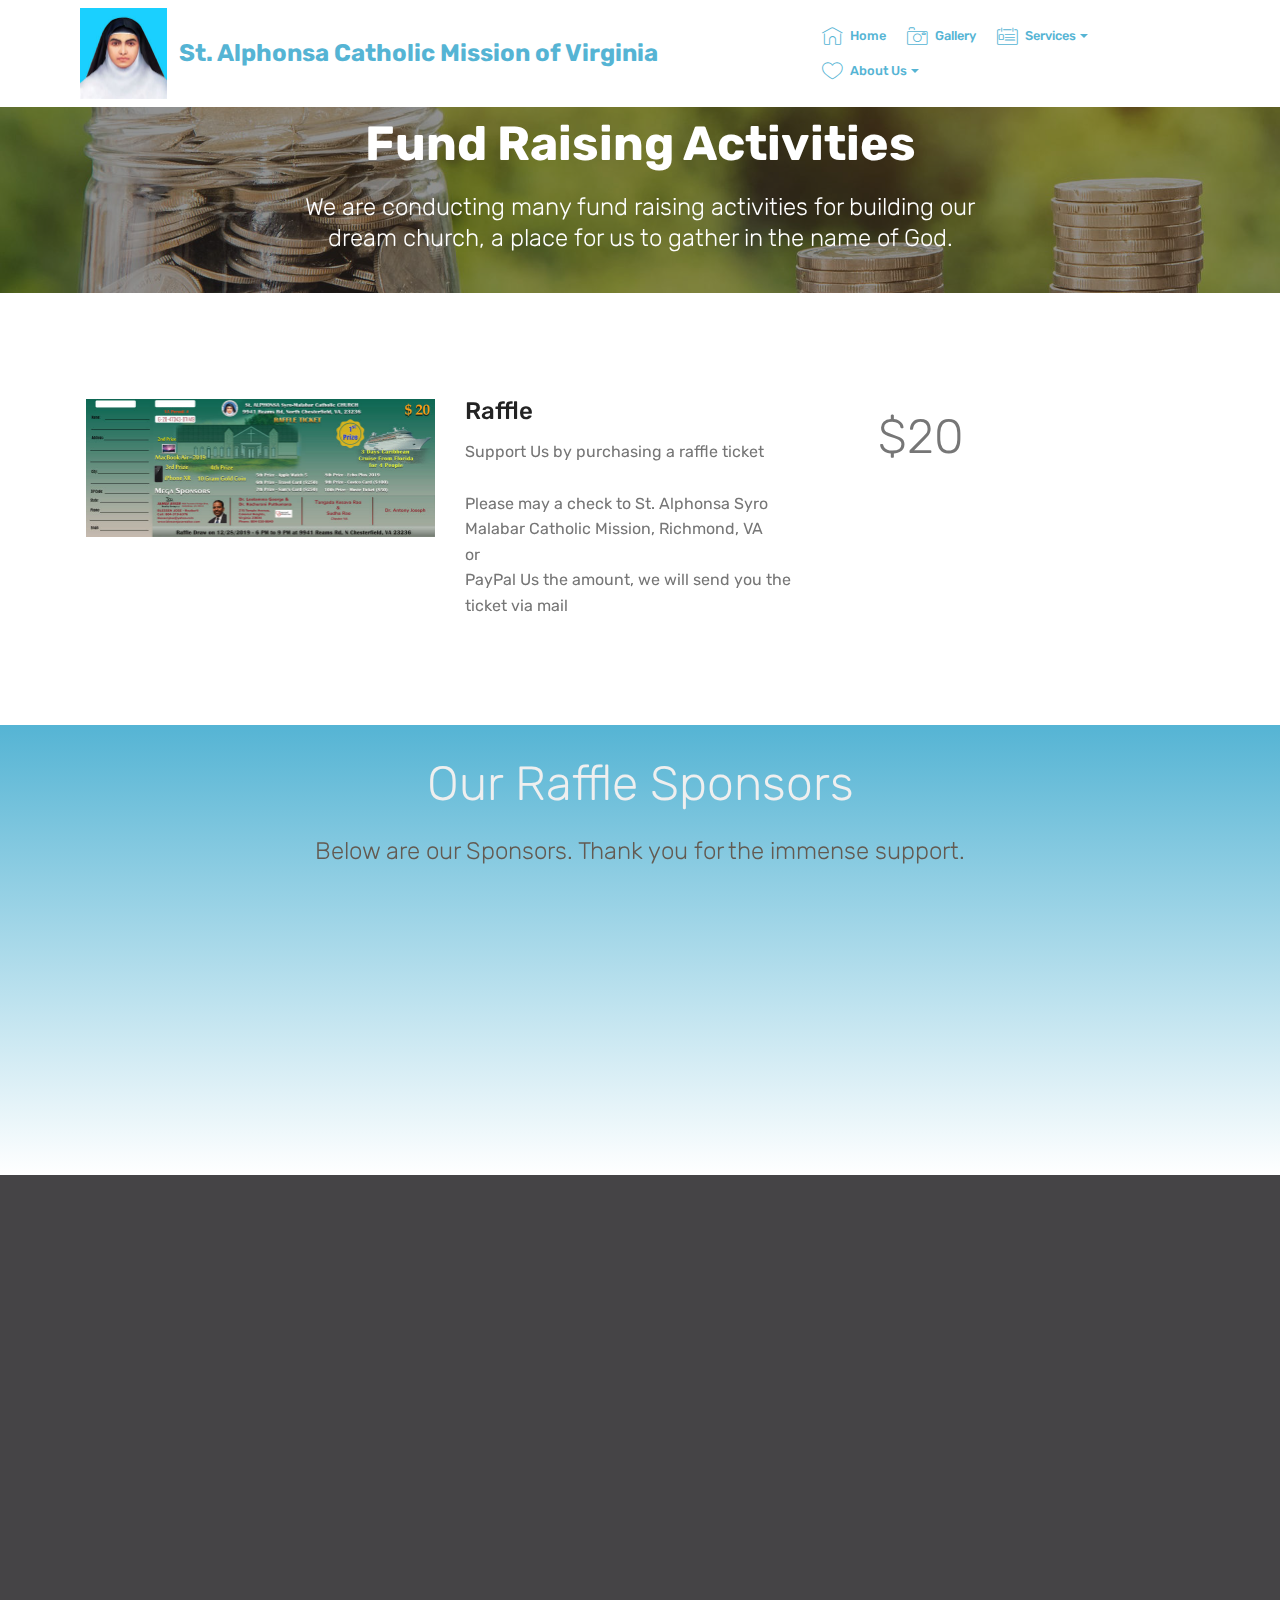
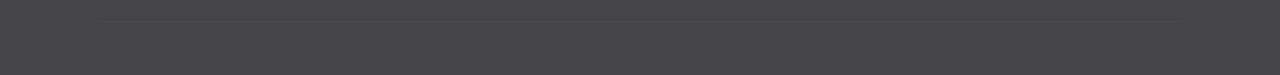
<file: page6.html>
<!DOCTYPE html>
<html  >
<head>
  <!-- Site made with Mobirise Website Builder v4.10.5, https://mobirise.com -->
  <meta charset="UTF-8">
  <meta http-equiv="X-UA-Compatible" content="IE=edge">
  <meta name="generator" content="Mobirise v4.10.5, mobirise.com">
  <meta name="viewport" content="width=device-width, initial-scale=1, minimum-scale=1">
  <link rel="shortcut icon" href="assets/images/stalphonsa-bl-2-174x183.jpg" type="image/x-icon">
  <meta name="description" content="Web Builder Description">
  
  <title>FundRaising</title>
  <link rel="stylesheet" href="assets/web/assets/mobirise-icons/mobirise-icons.css">
  <link rel="stylesheet" href="assets/tether/tether.min.css">
  <link rel="stylesheet" href="assets/bootstrap/css/bootstrap.min.css">
  <link rel="stylesheet" href="assets/bootstrap/css/bootstrap-grid.min.css">
  <link rel="stylesheet" href="assets/bootstrap/css/bootstrap-reboot.min.css">
  <link rel="stylesheet" href="assets/dropdown/css/style.css">
  <link rel="stylesheet" href="assets/socicon/css/styles.css">
  <link rel="stylesheet" href="assets/animatecss/animate.min.css">
  <link rel="stylesheet" href="assets/theme/css/style.css">
  <link rel="stylesheet" href="assets/mobirise/css/mbr-additional.css" type="text/css">
  
  
  
</head>
<body>
  <section class="menu cid-qTkzRZLJNu" once="menu" id="menu1-1c">

    

    <nav class="navbar navbar-expand beta-menu navbar-dropdown align-items-center navbar-fixed-top navbar-toggleable-sm">
        <button class="navbar-toggler navbar-toggler-right" type="button" data-toggle="collapse" data-target="#navbarSupportedContent" aria-controls="navbarSupportedContent" aria-expanded="false" aria-label="Toggle navigation">
            <div class="hamburger">
                <span></span>
                <span></span>
                <span></span>
                <span></span>
            </div>
        </button>
        <div class="menu-logo">
            <div class="navbar-brand">
                <span class="navbar-logo">
                    <a href="index.html">
                         <img src="assets/images/stalphonsa-bl-2-174x183.jpg" alt="Mobirise" title="" style="height: 5.7rem;">
                    </a>
                </span>
                <span class="navbar-caption-wrap"><a class="navbar-caption text-primary display-5" href="#top">
                        St. Alphonsa Catholic Mission of Virginia &nbsp; &nbsp; &nbsp; &nbsp; &nbsp; &nbsp; &nbsp; &nbsp; &nbsp; &nbsp;&nbsp;</a></span>
            </div>
        </div>
        <div class="collapse navbar-collapse" id="navbarSupportedContent">
            <ul class="navbar-nav nav-dropdown nav-right" data-app-modern-menu="true"><li class="nav-item">
                    <a class="nav-link link text-primary display-4" href="index.html"><span class="mbri-home mbr-iconfont mbr-iconfont-btn" style="color: rgb(85, 180, 212);"></span>
                        
                        Home</a>
                </li>
                <li class="nav-item"><a class="nav-link link text-primary display-4" href="page4.html"><span class="mbri-camera mbr-iconfont mbr-iconfont-btn" style="color: rgb(85, 180, 212);"></span>Gallery</a></li><li class="nav-item dropdown"><a class="nav-link link text-primary dropdown-toggle display-4" href="Catechism.html" data-toggle="dropdown-submenu" aria-expanded="false"><span class="mbri-contact-form mbr-iconfont mbr-iconfont-btn" style="color: rgb(85, 180, 212);"></span>Services</a><div class="dropdown-menu"><a class="text-primary dropdown-item display-4" href="index.html#tabs3-m" aria-expanded="false"><span class="mbri-clock mbr-iconfont mbr-iconfont-btn"></span>Mass Schedule</a><a class="text-primary dropdown-item display-4" href="Ministries.html"><span class="mbri-users mbr-iconfont mbr-iconfont-btn"></span>Ministries</a><a class="text-primary dropdown-item display-4" href="Catechism.html" aria-expanded="false"><span class="mbri-edit mbr-iconfont mbr-iconfont-btn"></span>Catechism</a></div></li><li class="nav-item dropdown">
                    <a class="nav-link link text-primary dropdown-toggle display-4" href="index.html#content3-d" aria-expanded="false" data-toggle="dropdown-submenu"><span class="mbri-hearth mbr-iconfont mbr-iconfont-btn" style="color: rgb(85, 180, 212);"></span>
                        
                        About Us
                    </a><div class="dropdown-menu"><a class="text-primary dropdown-item display-4" href="index.html#content3-d" aria-expanded="false"><span class="mbri-info mbr-iconfont mbr-iconfont-btn"></span>Who we Are</a><a class="text-primary dropdown-item display-4" href="index.html#content6-t" aria-expanded="false"><span class="mbri-rocket mbr-iconfont mbr-iconfont-btn"></span>Our Mission</a><a class="text-primary dropdown-item display-4" href="page5.html" aria-expanded="false"><span class="mbri-users mbr-iconfont mbr-iconfont-btn"></span>Parish Council</a><a class="text-primary dropdown-item display-4" href="index.html#features15-12" aria-expanded="false"><span class="mbri-cash mbr-iconfont mbr-iconfont-btn"></span>Support Us</a><a class="text-primary dropdown-item display-4" href="index.html#footer2-8" aria-expanded="false"><span class="mbri-mobile mbr-iconfont mbr-iconfont-btn"></span>Contact US</a></div>
                </li></ul>
            
        </div>
    </nav>
</section>

<section class="engine"><a href="https://mobirise.info/p">website templates free download</a></section><section class="mbr-section content5 cid-rw73WedQDE mbr-parallax-background" id="content5-1d">

    

    <div class="mbr-overlay" style="opacity: 0.5; background-color: rgb(35, 35, 35);">
    </div>

    <div class="container">
        <div class="media-container-row">
            <div class="title col-12 col-md-8">
                <h2 class="align-center mbr-bold mbr-white pb-3 mbr-fonts-style display-2">
                    Fund Raising Activities</h2>
                <h3 class="mbr-section-subtitle align-center mbr-light mbr-white pb-3 mbr-fonts-style display-5">
                    We are conducting many fund raising activities for building our dream church, a place for us to gather in the name of God.</h3>
                
                
            </div>
        </div>
    </div>
</section>

<section class="services4 cid-rw75IKHCL0" xmlns="http://www.w3.org/1999/html" id="services4-1e">
    <!---->
    
    <!---->
    <!--Overlay-->
    
    <!--Container-->
    <div class="container">
        <div class="row">
            <!--Card-1-->
            <div class="card p-3 col-12">
                <div class="card-wrapper media-container-row media-container-row">
                    <div class="card-box">
                        <div class="row">
                            <div class="col-12 col-md-12 col-lg-4">
                                <div class="wrapper">
                                    <!--Image-->
                                    <div class="mbr-figure" style="width: 100%;">
                                        <img src="assets/images/raffle-ticket-front-linoise-700x276.jpg" alt="Mobirise" title="">
                                    </div>
                                </div>
                            </div>
                            <div class="col-12 col-md-7 col-lg-4">
                                <div class="wrapper col-left">
                                    <!--Title-->
                                    <h4 class="card-title mbr-fonts-style display-5">Raffle</h4>
                                    <!--Subtitle-->
                                    <p class="mbr-text mbr-fonts-style pt-3 display-7">
                                        Support Us by purchasing a raffle ticket<br><br>Please may a check to St. Alphonsa Syro Malabar Catholic Mission, Richmond, VA<br>or&nbsp;<br>PayPal Us the amount, we will send you the ticket via mail</p>
                                </div>
                            </div>
                            <div class="col-12 col-md-5 col-lg-4">
                                <div class="wrapper border_wrapper">
                                    <!--Cost-->
                                    <p class="mbr-text mbr-fonts-style col-right mbr-black align-center display-2">
                                        $20</p>
                                    <!--Btn-->
                                    
                                </div>
                            </div>
                        </div>
                    </div>
                </div>
            </div>
            <!--Card-2-->
            
            <!--Card-3-->
            
        </div>
    </div>
</section>

<section class="clients cid-rw76Xf5SzZ" data-interval="false" id="clients-1f">
      

    
        <div class="container mb-5">
            <div class="media-container-row">
                <div class="col-12 align-center">
                    <h2 class="mbr-section-title pb-3 mbr-fonts-style display-2">
                        Our Raffle Sponsors</h2>
                    <h3 class="mbr-section-subtitle mbr-light mbr-fonts-style display-5">Below are our Sponsors. Thank you for the immense support.</h3>
                </div>
            </div>
        </div>

    <div class="container">
        <div class="carousel slide" role="listbox" data-pause="true" data-keyboard="false" data-ride="carousel" data-interval="5000">
            <div class="carousel-inner" data-visible="4">
                
                
                
                
                
            <div class="carousel-item ">
                    <div class="media-container-row">
                        <div class="col-md-12">
                            <div class="wrap-img ">
                                <img src="assets/images/johnson-900x600.png" class="img-responsive clients-img" alt="" title="">
                            </div>
                        </div>
                    </div>
                </div><div class="carousel-item ">
                    <div class="media-container-row">
                        <div class="col-md-12">
                            <div class="wrap-img ">
                                <img src="assets/images/remax-900x600.png" class="img-responsive clients-img" alt="" title="">
                            </div>
                        </div>
                    </div>
                </div><div class="carousel-item ">
                    <div class="media-container-row">
                        <div class="col-md-12">
                            <div class="wrap-img ">
                                <img src="assets/images/drtony-900x600.png" class="img-responsive clients-img" alt="" title="">
                            </div>
                        </div>
                    </div>
                </div><div class="carousel-item ">
                    <div class="media-container-row">
                        <div class="col-md-12">
                            <div class="wrap-img ">
                                <img src="assets/images/jamesriver-1-900x600.png" class="img-responsive clients-img" alt="" title="">
                            </div>
                        </div>
                    </div>
                </div><div class="carousel-item ">
                    <div class="media-container-row">
                        <div class="col-md-12">
                            <div class="wrap-img ">
                                <img src="assets/images/rao-1-900x600.png" class="img-responsive clients-img" alt="" title="">
                            </div>
                        </div>
                    </div>
                </div><div class="carousel-item ">
                    <div class="media-container-row">
                        <div class="col-md-12">
                            <div class="wrap-img ">
                                <img src="assets/images/internalmedicine-900x600.png" class="img-responsive clients-img" alt="" title="">
                            </div>
                        </div>
                    </div>
                </div></div>
            <div class="carousel-controls">
                <a data-app-prevent-settings="" class="carousel-control carousel-control-prev" role="button" data-slide="prev">
                    <span aria-hidden="true" class="mbri-left mbr-iconfont"></span>
                    <span class="sr-only">Previous</span>
                </a>
                <a data-app-prevent-settings="" class="carousel-control carousel-control-next" role="button" data-slide="next">
                    <span aria-hidden="true" class="mbri-right mbr-iconfont"></span>
                    <span class="sr-only">Next</span>
                </a>
            </div>
        </div>
    </div>
</section>

<section class="cid-rwoQpEaNu3" id="footer2-14">

    

    

    <div class="container">
        <div class="media-container-row content mbr-white">
            <div class="col-12 col-md-3 mbr-fonts-style display-7">
                <p class="mbr-text">
                    <strong>Address</strong>
                    <br>
                    <br>9941 Reams Rd,
<br>N. Chesterfield, VA, 23236&nbsp;<br>
                    <br>
                    <br><strong>Contacts</strong>
                    <br>
                    <br>Email: <a href="mailto:st.alphonsaparish@gmail.com" class="text-secondary">st.alphonsaparish@gmail.com; ‎
</a>                    <br>Phone: <a href="tel:+18047089674" class="text-secondary">+1 (804)-708-9674</a></p>
            </div>
            <div class="col-12 col-md-3 mbr-fonts-style display-7">
                <p class="mbr-text"><strong>Support Us</strong><br>
                    <br><a href="https://www.paypal.me/StAlphonsaRVA" target="_blank" class="text-secondary">PayPal</a><br><a href="https://smile.amazon.com/ref=smi_ext_ch_46?_encoding=UTF8&ein=46-3737231&ref_=smi_chpf_redirect&ref_=smi_ext_ch_46-3737231_cl" target="_blank" class="text-secondary">Amazon Smile</a><br><a href="page6.html" class="text-info">Raffle Sponsorship</a> &nbsp; &nbsp; &nbsp; &nbsp; &nbsp; &nbsp; &nbsp; &nbsp; &nbsp; &nbsp;&nbsp;<br>
                    <br><strong>Upcoming Events</strong><br>
                    <br><em>Picnic<br>Family Night<br>Raffle Draw<br>ChristMas</em></p>
            </div>
            <div class="col-12 col-md-6">
                <div class="google-map"><iframe frameborder="0" style="border:0" src="https://www.google.com/maps/embed/v1/place?key=AIzaSyCy9r70T3NYf3PhvVflTo0_zdif2_IoIYs&amp;q=place_id:ChIJX507mqFysYkRoGOUoiR93Fw" allowfullscreen=""></iframe></div>
            </div>
        </div>
        <div class="footer-lower">
            <div class="media-container-row">
                <div class="col-sm-12">
                    <hr>
                </div>
            </div>
            <div class="media-container-row mbr-white">
                <div class="col-sm-6 copyright">
                    <p class="mbr-text mbr-fonts-style display-4">
                        © Copyright 2019 St.Alphonsa Syro Malabar Mission - All Rights Reserved
                    </p>
                </div>
                <div class="col-md-6">
                    <div class="social-list align-right">
                        <div class="soc-item">
                            <a href="https://www.youtube.com" target="_blank">
                                <span class="mbr-iconfont mbr-iconfont-social socicon-youtube socicon"></span>
                            </a>
                        </div>
                        <div class="soc-item">
                            <a href="https://www.facebook.com/pages/Mobirise/1616226671953247" target="_blank">
                                <span class="socicon-facebook socicon mbr-iconfont mbr-iconfont-social"></span>
                            </a>
                        </div>
                        
                        
                        
                        
                    </div>
                </div>
            </div>
        </div>
    </div>
</section>


  <script src="assets/web/assets/jquery/jquery.min.js"></script>
  <script src="assets/popper/popper.min.js"></script>
  <script src="assets/tether/tether.min.js"></script>
  <script src="assets/bootstrap/js/bootstrap.min.js"></script>
  <script src="assets/smoothscroll/smooth-scroll.js"></script>
  <script src="assets/dropdown/js/nav-dropdown.js"></script>
  <script src="assets/dropdown/js/navbar-dropdown.js"></script>
  <script src="assets/viewportchecker/jquery.viewportchecker.js"></script>
  <script src="assets/parallax/jarallax.min.js"></script>
  <script src="assets/bootstrapcarouselswipe/bootstrap-carousel-swipe.js"></script>
  <script src="assets/mbr-clients-slider/mbr-clients-slider.js"></script>
  <script src="assets/touchswipe/jquery.touch-swipe.min.js"></script>
  <script src="assets/theme/js/script.js"></script>
  
  
 <div id="scrollToTop" class="scrollToTop mbr-arrow-up"><a style="text-align: center;"><i class="mbr-arrow-up-icon mbr-arrow-up-icon-cm cm-icon cm-icon-smallarrow-up"></i></a></div>
    <input name="animation" type="hidden">
  </body>
</html>
</file>
<file: assets/web/assets/mobirise-icons/mobirise-icons.css>
@font-face {
  font-family: 'MobiriseIcons';
  src:  url('mobirise-icons.eot?spat4u');
  src:  url('mobirise-icons.eot?spat4u#iefix') format('embedded-opentype'),
    url('mobirise-icons.ttf?spat4u') format('truetype'),
    url('mobirise-icons.woff?spat4u') format('woff'),
    url('mobirise-icons.svg?spat4u#MobiriseIcons') format('svg');
  font-weight: normal;
  font-style: normal;
}

[class^="mbri-"], [class*=" mbri-"] {
  /* use !important to prevent issues with browser extensions that change fonts */
  font-family: MobiriseIcons !important;
  speak: none;
  font-style: normal;
  font-weight: normal;
  font-variant: normal;
  text-transform: none;
  line-height: 1;

  /* Better Font Rendering =========== */
  -webkit-font-smoothing: antialiased;
  -moz-osx-font-smoothing: grayscale;
}

.mbri-add-submenu:before {
  content: "\e900";
}
.mbri-alert:before {
  content: "\e901";
}
.mbri-align-center:before {
  content: "\e902";
}
.mbri-align-justify:before {
  content: "\e903";
}
.mbri-align-left:before {
  content: "\e904";
}
.mbri-align-right:before {
  content: "\e905";
}
.mbri-android:before {
  content: "\e906";
}
.mbri-apple:before {
  content: "\e907";
}
.mbri-arrow-down:before {
  content: "\e908";
}
.mbri-arrow-next:before {
  content: "\e909";
}
.mbri-arrow-prev:before {
  content: "\e90a";
}
.mbri-arrow-up:before {
  content: "\e90b";
}
.mbri-bold:before {
  content: "\e90c";
}
.mbri-bookmark:before {
  content: "\e90d";
}
.mbri-bootstrap:before {
  content: "\e90e";
}
.mbri-briefcase:before {
  content: "\e90f";
}
.mbri-browse:before {
  content: "\e910";
}
.mbri-bulleted-list:before {
  content: "\e911";
}
.mbri-calendar:before {
  content: "\e912";
}
.mbri-camera:before {
  content: "\e913";
}
.mbri-cart-add:before {
  content: "\e914";
}
.mbri-cart-full:before {
  content: "\e915";
}
.mbri-cash:before {
  content: "\e916";
}
.mbri-change-style:before {
  content: "\e917";
}
.mbri-chat:before {
  content: "\e918";
}
.mbri-clock:before {
  content: "\e919";
}
.mbri-close:before {
  content: "\e91a";
}
.mbri-cloud:before {
  content: "\e91b";
}
.mbri-code:before {
  content: "\e91c";
}
.mbri-contact-form:before {
  content: "\e91d";
}
.mbri-credit-card:before {
  content: "\e91e";
}
.mbri-cursor-click:before {
  content: "\e91f";
}
.mbri-cust-feedback:before {
  content: "\e920";
}
.mbri-database:before {
  content: "\e921";
}
.mbri-delivery:before {
  content: "\e922";
}
.mbri-desktop:before {
  content: "\e923";
}
.mbri-devices:before {
  content: "\e924";
}
.mbri-down:before {
  content: "\e925";
}
.mbri-download:before {
  content: "\e989";
}
.mbri-drag-n-drop:before {
  content: "\e927";
}
.mbri-drag-n-drop2:before {
  content: "\e928";
}
.mbri-edit:before {
  content: "\e929";
}
.mbri-edit2:before {
  content: "\e92a";
}
.mbri-error:before {
  content: "\e92b";
}
.mbri-extension:before {
  content: "\e92c";
}
.mbri-features:before {
  content: "\e92d";
}
.mbri-file:before {
  content: "\e92e";
}
.mbri-flag:before {
  content: "\e92f";
}
.mbri-folder:before {
  content: "\e930";
}
.mbri-gift:before {
  content: "\e931";
}
.mbri-github:before {
  content: "\e932";
}
.mbri-globe:before {
  content: "\e933";
}
.mbri-globe-2:before {
  content: "\e934";
}
.mbri-growing-chart:before {
  content: "\e935";
}
.mbri-hearth:before {
  content: "\e936";
}
.mbri-help:before {
  content: "\e937";
}
.mbri-home:before {
  content: "\e938";
}
.mbri-hot-cup:before {
  content: "\e939";
}
.mbri-idea:before {
  content: "\e93a";
}
.mbri-image-gallery:before {
  content: "\e93b";
}
.mbri-image-slider:before {
  content: "\e93c";
}
.mbri-info:before {
  content: "\e93d";
}
.mbri-italic:before {
  content: "\e93e";
}
.mbri-key:before {
  content: "\e93f";
}
.mbri-laptop:before {
  content: "\e940";
}
.mbri-layers:before {
  content: "\e941";
}
.mbri-left-right:before {
  content: "\e942";
}
.mbri-left:before {
  content: "\e943";
}
.mbri-letter:before {
  content: "\e944";
}
.mbri-like:before {
  content: "\e945";
}
.mbri-link:before {
  content: "\e946";
}
.mbri-lock:before {
  content: "\e947";
}
.mbri-login:before {
  content: "\e948";
}
.mbri-logout:before {
  content: "\e949";
}
.mbri-magic-stick:before {
  content: "\e94a";
}
.mbri-map-pin:before {
  content: "\e94b";
}
.mbri-menu:before {
  content: "\e94c";
}
.mbri-mobile:before {
  content: "\e94d";
}
.mbri-mobile2:before {
  content: "\e94e";
}
.mbri-mobirise:before {
  content: "\e94f";
}
.mbri-more-horizontal:before {
  content: "\e950";
}
.mbri-more-vertical:before {
  content: "\e951";
}
.mbri-music:before {
  content: "\e952";
}
.mbri-new-file:before {
  content: "\e953";
}
.mbri-numbered-list:before {
  content: "\e954";
}
.mbri-opened-folder:before {
  content: "\e955";
}
.mbri-pages:before {
  content: "\e956";
}
.mbri-paper-plane:before {
  content: "\e957";
}
.mbri-paperclip:before {
  content: "\e958";
}
.mbri-photo:before {
  content: "\e959";
}
.mbri-photos:before {
  content: "\e95a";
}
.mbri-pin:before {
  content: "\e95b";
}
.mbri-play:before {
  content: "\e95c";
}
.mbri-plus:before {
  content: "\e95d";
}
.mbri-preview:before {
  content: "\e95e";
}
.mbri-print:before {
  content: "\e95f";
}
.mbri-protect:before {
  content: "\e960";
}
.mbri-question:before {
  content: "\e961";
}
.mbri-quote-left:before {
  content: "\e962";
}
.mbri-quote-right:before {
  content: "\e963";
}
.mbri-refresh:before {
  content: "\e964";
}
.mbri-responsive:before {
  content: "\e965";
}
.mbri-right:before {
  content: "\e966";
}
.mbri-rocket:before {
  content: "\e967";
}
.mbri-sad-face:before {
  content: "\e968";
}
.mbri-sale:before {
  content: "\e969";
}
.mbri-save:before {
  content: "\e96a";
}
.mbri-search:before {
  content: "\e96b";
}
.mbri-setting:before {
  content: "\e96c";
}
.mbri-setting2:before {
  content: "\e96d";
}
.mbri-setting3:before {
  content: "\e96e";
}
.mbri-share:before {
  content: "\e96f";
}
.mbri-shopping-bag:before {
  content: "\e970";
}
.mbri-shopping-basket:before {
  content: "\e971";
}
.mbri-shopping-cart:before {
  content: "\e972";
}
.mbri-sites:before {
  content: "\e973";
}
.mbri-smile-face:before {
  content: "\e974";
}
.mbri-speed:before {
  content: "\e975";
}
.mbri-star:before {
  content: "\e976";
}
.mbri-success:before {
  content: "\e977";
}
.mbri-sun:before {
  content: "\e978";
}
.mbri-sun2:before {
  content: "\e979";
}
.mbri-tablet:before {
  content: "\e97a";
}
.mbri-tablet-vertical:before {
  content: "\e97b";
}
.mbri-target:before {
  content: "\e97c";
}
.mbri-timer:before {
  content: "\e97d";
}
.mbri-to-ftp:before {
  content: "\e97e";
}
.mbri-to-local-drive:before {
  content: "\e97f";
}
.mbri-touch-swipe:before {
  content: "\e980";
}
.mbri-touch:before {
  content: "\e981";
}
.mbri-trash:before {
  content: "\e982";
}
.mbri-underline:before {
  content: "\e983";
}
.mbri-unlink:before {
  content: "\e984";
}
.mbri-unlock:before {
  content: "\e985";
}
.mbri-up-down:before {
  content: "\e986";
}
.mbri-up:before {
  content: "\e987";
}
.mbri-update:before {
  content: "\e988";
}
.mbri-upload:before {
 content: "\e926"; 
}
.mbri-user:before {
  content: "\e98a";
}
.mbri-user2:before {
  content: "\e98b";
}
.mbri-users:before {
  content: "\e98c";
}
.mbri-video:before {
  content: "\e98d";
}
.mbri-video-play:before {
  content: "\e98e";
}
.mbri-watch:before {
  content: "\e98f";
}
.mbri-website-theme:before {
  content: "\e990";
}
.mbri-wifi:before {
  content: "\e991";
}
.mbri-windows:before {
  content: "\e992";
}
.mbri-zoom-out:before {
  content: "\e993";
}
.mbri-redo:before {
  content: "\e994";
}
.mbri-undo:before {
  content: "\e995";
}
</file>
<file: assets/socicon/css/styles.css>
@charset "UTF-8";

@font-face {
  font-family: "socicon";
  src:url("../fonts/socicon.eot");
  src:url("../fonts/socicon.eot?#iefix") format("embedded-opentype"),
    url("../fonts/socicon.woff") format("woff"),
    url("../fonts/socicon.ttf") format("truetype"),
    url("../fonts/socicon.svg#socicon") format("svg");
  font-weight: normal;
  font-style: normal;

}

[data-icon]:before {
  font-family: "socicon" !important;
  content: attr(data-icon);
  font-style: normal !important;
  font-weight: normal !important;
  font-variant: normal !important;
  text-transform: none !important;
  speak: none;
  line-height: 1;
  -webkit-font-smoothing: antialiased;
  -moz-osx-font-smoothing: grayscale;
}

[class^="socicon-"]:before,
[class*=" socicon-"]:before {
  font-family: "socicon" !important;
  font-style: normal !important;
  font-weight: normal !important;
  font-variant: normal !important;
  text-transform: none !important;
  speak: none;
  line-height: 1;
  -webkit-font-smoothing: antialiased;
  -moz-osx-font-smoothing: grayscale;
}

.socicon-modelmayhem:before {
  content: "\e000";
}
.socicon-mixcloud:before {
  content: "\e001";
}
.socicon-drupal:before {
  content: "\e002";
}
.socicon-swarm:before {
  content: "\e003";
}
.socicon-istock:before {
  content: "\e004";
}
.socicon-yammer:before {
  content: "\e005";
}
.socicon-ello:before {
  content: "\e006";
}
.socicon-stackoverflow:before {
  content: "\e007";
}
.socicon-persona:before {
  content: "\e008";
}
.socicon-triplej:before {
  content: "\e009";
}
.socicon-houzz:before {
  content: "\e00a";
}
.socicon-rss:before {
  content: "\e00b";
}
.socicon-paypal:before {
  content: "\e00c";
}
.socicon-odnoklassniki:before {
  content: "\e00d";
}
.socicon-airbnb:before {
  content: "\e00e";
}
.socicon-periscope:before {
  content: "\e00f";
}
.socicon-outlook:before {
  content: "\e010";
}
.socicon-coderwall:before {
  content: "\e011";
}
.socicon-tripadvisor:before {
  content: "\e012";
}
.socicon-appnet:before {
  content: "\e013";
}
.socicon-goodreads:before {
  content: "\e014";
}
.socicon-tripit:before {
  content: "\e015";
}
.socicon-lanyrd:before {
  content: "\e016";
}
.socicon-slideshare:before {
  content: "\e017";
}
.socicon-buffer:before {
  content: "\e018";
}
.socicon-disqus:before {
  content: "\e019";
}
.socicon-vkontakte:before {
  content: "\e01a";
}
.socicon-whatsapp:before {
  content: "\e01b";
}
.socicon-patreon:before {
  content: "\e01c";
}
.socicon-storehouse:before {
  content: "\e01d";
}
.socicon-pocket:before {
  content: "\e01e";
}
.socicon-mail:before {
  content: "\e01f";
}
.socicon-blogger:before {
  content: "\e020";
}
.socicon-technorati:before {
  content: "\e021";
}
.socicon-reddit:before {
  content: "\e022";
}
.socicon-dribbble:before {
  content: "\e023";
}
.socicon-stumbleupon:before {
  content: "\e024";
}
.socicon-digg:before {
  content: "\e025";
}
.socicon-envato:before {
  content: "\e026";
}
.socicon-behance:before {
  content: "\e027";
}
.socicon-delicious:before {
  content: "\e028";
}
.socicon-deviantart:before {
  content: "\e029";
}
.socicon-forrst:before {
  content: "\e02a";
}
.socicon-play:before {
  content: "\e02b";
}
.socicon-zerply:before {
  content: "\e02c";
}
.socicon-wikipedia:before {
  content: "\e02d";
}
.socicon-apple:before {
  content: "\e02e";
}
.socicon-flattr:before {
  content: "\e02f";
}
.socicon-github:before {
  content: "\e030";
}
.socicon-renren:before {
  content: "\e031";
}
.socicon-friendfeed:before {
  content: "\e032";
}
.socicon-newsvine:before {
  content: "\e033";
}
.socicon-identica:before {
  content: "\e034";
}
.socicon-bebo:before {
  content: "\e035";
}
.socicon-zynga:before {
  content: "\e036";
}
.socicon-steam:before {
  content: "\e037";
}
.socicon-xbox:before {
  content: "\e038";
}
.socicon-windows:before {
  content: "\e039";
}
.socicon-qq:before {
  content: "\e03a";
}
.socicon-douban:before {
  content: "\e03b";
}
.socicon-meetup:before {
  content: "\e03c";
}
.socicon-playstation:before {
  content: "\e03d";
}
.socicon-android:before {
  content: "\e03e";
}
.socicon-snapchat:before {
  content: "\e03f";
}
.socicon-twitter:before {
  content: "\e040";
}
.socicon-facebook:before {
  content: "\e041";
}
.socicon-googleplus:before {
  content: "\e042";
}
.socicon-pinterest:before {
  content: "\e043";
}
.socicon-foursquare:before {
  content: "\e044";
}
.socicon-yahoo:before {
  content: "\e045";
}
.socicon-skype:before {
  content: "\e046";
}
.socicon-yelp:before {
  content: "\e047";
}
.socicon-feedburner:before {
  content: "\e048";
}
.socicon-linkedin:before {
  content: "\e049";
}
.socicon-viadeo:before {
  content: "\e04a";
}
.socicon-xing:before {
  content: "\e04b";
}
.socicon-myspace:before {
  content: "\e04c";
}
.socicon-soundcloud:before {
  content: "\e04d";
}
.socicon-spotify:before {
  content: "\e04e";
}
.socicon-grooveshark:before {
  content: "\e04f";
}
.socicon-lastfm:before {
  content: "\e050";
}
.socicon-youtube:before {
  content: "\e051";
}
.socicon-vimeo:before {
  content: "\e052";
}
.socicon-dailymotion:before {
  content: "\e053";
}
.socicon-vine:before {
  content: "\e054";
}
.socicon-flickr:before {
  content: "\e055";
}
.socicon-500px:before {
  content: "\e056";
}
.socicon-wordpress:before {
  content: "\e058";
}
.socicon-tumblr:before {
  content: "\e059";
}
.socicon-twitch:before {
  content: "\e05a";
}
.socicon-8tracks:before {
  content: "\e05b";
}
.socicon-amazon:before {
  content: "\e05c";
}
.socicon-icq:before {
  content: "\e05d";
}
.socicon-smugmug:before {
  content: "\e05e";
}
.socicon-ravelry:before {
  content: "\e05f";
}
.socicon-weibo:before {
  content: "\e060";
}
.socicon-baidu:before {
  content: "\e061";
}
.socicon-angellist:before {
  content: "\e062";
}
.socicon-ebay:before {
  content: "\e063";
}
.socicon-imdb:before {
  content: "\e064";
}
.socicon-stayfriends:before {
  content: "\e065";
}
.socicon-residentadvisor:before {
  content: "\e066";
}
.socicon-google:before {
  content: "\e067";
}
.socicon-yandex:before {
  content: "\e068";
}
.socicon-sharethis:before {
  content: "\e069";
}
.socicon-bandcamp:before {
  content: "\e06a";
}
.socicon-itunes:before {
  content: "\e06b";
}
.socicon-deezer:before {
  content: "\e06c";
}
.socicon-telegram:before {
  content: "\e06e";
}
.socicon-openid:before {
  content: "\e06f";
}
.socicon-amplement:before {
  content: "\e070";
}
.socicon-viber:before {
  content: "\e071";
}
.socicon-zomato:before {
  content: "\e072";
}
.socicon-draugiem:before {
  content: "\e074";
}
.socicon-endomodo:before {
  content: "\e075";
}
.socicon-filmweb:before {
  content: "\e076";
}
.socicon-stackexchange:before {
  content: "\e077";
}
.socicon-wykop:before {
  content: "\e078";
}
.socicon-teamspeak:before {
  content: "\e079";
}
.socicon-teamviewer:before {
  content: "\e07a";
}
.socicon-ventrilo:before {
  content: "\e07b";
}
.socicon-younow:before {
  content: "\e07c";
}
.socicon-raidcall:before {
  content: "\e07d";
}
.socicon-mumble:before {
  content: "\e07e";
}
.socicon-medium:before {
  content: "\e06d";
}
.socicon-bebee:before {
  content: "\e07f";
}
.socicon-hitbox:before {
  content: "\e080";
}
.socicon-reverbnation:before {
  content: "\e081";
}
.socicon-formulr:before {
  content: "\e082";
}
.socicon-instagram:before {
  content: "\e057";
}
.socicon-battlenet:before {
  content: "\e083";
}
.socicon-chrome:before {
  content: "\e084";
}
.socicon-discord:before {
  content: "\e086";
}
.socicon-issuu:before {
  content: "\e087";
}
.socicon-macos:before {
  content: "\e088";
}
.socicon-firefox:before {
  content: "\e089";
}
.socicon-opera:before {
  content: "\e08d";
}
.socicon-keybase:before {
  content: "\e090";
}
.socicon-alliance:before {
  content: "\e091";
}
.socicon-livejournal:before {
  content: "\e092";
}
.socicon-googlephotos:before {
  content: "\e093";
}
.socicon-horde:before {
  content: "\e094";
}
.socicon-etsy:before {
  content: "\e095";
}
.socicon-zapier:before {
  content: "\e096";
}
.socicon-google-scholar:before {
  content: "\e097";
}
.socicon-researchgate:before {
  content: "\e098";
}
.socicon-wechat:before {
  content: "\e099";
}
.socicon-strava:before {
  content: "\e09a";
}
.socicon-line:before {
  content: "\e09b";
}
.socicon-lyft:before {
  content: "\e09c";
}
.socicon-uber:before {
  content: "\e09d";
}
.socicon-songkick:before {
  content: "\e09e";
}
.socicon-viewbug:before {
  content: "\e09f";
}
.socicon-googlegroups:before {
  content: "\e0a0";
}
.socicon-quora:before {
  content: "\e073";
}
.socicon-diablo:before {
  content: "\e085";
}
.socicon-blizzard:before {
  content: "\e0a1";
}
.socicon-hearthstone:before {
  content: "\e08b";
}
.socicon-heroes:before {
  content: "\e08a";
}
.socicon-overwatch:before {
  content: "\e08c";
}
.socicon-warcraft:before {
  content: "\e08e";
}
.socicon-starcraft:before {
  content: "\e08f";
}
.socicon-beam:before {
  content: "\e0a2";
}
.socicon-curse:before {
  content: "\e0a3";
}
.socicon-player:before {
  content: "\e0a4";
}
.socicon-streamjar:before {
  content: "\e0a5";
}
.socicon-nintendo:before {
  content: "\e0a6";
}
.socicon-hellocoton:before {
  content: "\e0a7";
}
</file>
<file: assets/dropdown/css/style.css>
.navbar-dropdown {
  left: 0;
  padding: 0;
  position: absolute;
  right: 0;
  top: 0;
  transition: all 0.45s ease;
  z-index: 1030;
  background: #282828; }
  .navbar-dropdown .navbar-logo {
    margin-right: 0.8rem;
    transition: margin 0.3s ease-in-out;
    vertical-align: middle; }
    .navbar-dropdown .navbar-logo img {
      height: 3.125rem;
      transition: all 0.3s ease-in-out; }
    .navbar-dropdown .navbar-logo.mbr-iconfont {
      font-size: 3.125rem;
      line-height: 3.125rem; }
  .navbar-dropdown .navbar-caption {
    font-weight: 700;
    white-space: normal;
    vertical-align: -4px;
    line-height: 3.125rem !important; }
    .navbar-dropdown .navbar-caption, .navbar-dropdown .navbar-caption:hover {
      color: inherit;
      text-decoration: none; }
  .navbar-dropdown .mbr-iconfont + .navbar-caption {
    vertical-align: -1px; }
  .navbar-dropdown.navbar-fixed-top {
    position: fixed; }
  .navbar-dropdown .navbar-brand span {
    vertical-align: -4px; }
  .navbar-dropdown.bg-color.transparent {
    background: none; }
  .navbar-dropdown.navbar-short .navbar-brand {
    padding: 0.625rem 0; }
    .navbar-dropdown.navbar-short .navbar-brand span {
      vertical-align: -1px; }
  .navbar-dropdown.navbar-short .navbar-caption {
    line-height: 2.375rem !important;
    vertical-align: -2px; }
  .navbar-dropdown.navbar-short .navbar-logo {
    margin-right: 0.5rem; }
    .navbar-dropdown.navbar-short .navbar-logo img {
      height: 2.375rem; }
    .navbar-dropdown.navbar-short .navbar-logo.mbr-iconfont {
      font-size: 2.375rem;
      line-height: 2.375rem; }
  .navbar-dropdown.navbar-short .mbr-table-cell {
    height: 3.625rem; }
  .navbar-dropdown .navbar-close {
    left: 0.6875rem;
    position: fixed;
    top: 0.75rem;
    z-index: 1000; }
  .navbar-dropdown .hamburger-icon {
    content: "";
    display: inline-block;
    vertical-align: middle;
    width: 16px;
    -webkit-box-shadow: 0 -6px 0 1px #282828,0 0 0 1px #282828,0 6px 0 1px #282828;
    -moz-box-shadow: 0 -6px 0 1px #282828,0 0 0 1px #282828,0 6px 0 1px #282828;
    box-shadow: 0 -6px 0 1px #282828,0 0 0 1px #282828,0 6px 0 1px #282828; }

.dropdown-menu .dropdown-toggle[data-toggle="dropdown-submenu"]::after {
  border-bottom: 0.35em solid transparent;
  border-left: 0.35em solid;
  border-right: 0;
  border-top: 0.35em solid transparent;
  margin-left: 0.3rem; }

.dropdown-menu .dropdown-item:focus {
  outline: 0; }

.nav-dropdown {
  font-size: 0.75rem;
  font-weight: 500;
  height: auto !important; }
  .nav-dropdown .nav-btn {
    padding-left: 1rem; }
  .nav-dropdown .link {
    margin: .667em 1.667em;
    font-weight: 500;
    padding: 0;
    transition: color .2s ease-in-out; }
    .nav-dropdown .link.dropdown-toggle {
      margin-right: 2.583em; }
      .nav-dropdown .link.dropdown-toggle::after {
        margin-left: .25rem;
        border-top: 0.35em solid;
        border-right: 0.35em solid transparent;
        border-left: 0.35em solid transparent;
        border-bottom: 0; }
      .nav-dropdown .link.dropdown-toggle[aria-expanded="true"] {
        margin: 0;
        padding: 0.667em 3.263em  0.667em 1.667em; }
  .nav-dropdown .link::after,
  .nav-dropdown .dropdown-item::after {
    color: inherit; }
  .nav-dropdown .btn {
    font-size: 0.75rem;
    font-weight: 700;
    letter-spacing: 0;
    margin-bottom: 0;
    padding-left: 1.25rem;
    padding-right: 1.25rem; }
  .nav-dropdown .dropdown-menu {
    border-radius: 0;
    border: 0;
    left: 0;
    margin: 0;
    padding-bottom: 1.25rem;
    padding-top: 1.25rem;
    position: relative; }
  .nav-dropdown .dropdown-submenu {
    margin-left: 0.125rem;
    top: 0; }
  .nav-dropdown .dropdown-item {
    font-weight: 500;
    line-height: 2;
    padding: 0.3846em 4.615em 0.3846em 1.5385em;
    position: relative;
    transition: color .2s ease-in-out, background-color .2s ease-in-out; }
    .nav-dropdown .dropdown-item::after {
      margin-top: -0.3077em;
      position: absolute;
      right: 1.1538em;
      top: 50%; }
    .nav-dropdown .dropdown-item:focus, .nav-dropdown .dropdown-item:hover {
      background: none; }

@media (max-width: 767px) {
  .nav-dropdown.navbar-toggleable-sm {
    bottom: 0;
    display: none;
    left: 0;
    overflow-x: hidden;
    position: fixed;
    top: 0;
    transform: translateX(-100%);
    -ms-transform: translateX(-100%);
    -webkit-transform: translateX(-100%);
    width: 18.75rem;
    z-index: 999; } }
.nav-dropdown.navbar-toggleable-xl {
  bottom: 0;
  display: none;
  left: 0;
  overflow-x: hidden;
  position: fixed;
  top: 0;
  transform: translateX(-100%);
  -ms-transform: translateX(-100%);
  -webkit-transform: translateX(-100%);
  width: 18.75rem;
  z-index: 999; }

.nav-dropdown-sm {
  display: block !important;
  overflow-x: hidden;
  overflow: auto;
  padding-top: 3.875rem; }
  .nav-dropdown-sm::after {
    content: "";
    display: block;
    height: 3rem;
    width: 100%; }
  .nav-dropdown-sm.collapse.in ~ .navbar-close {
    display: block !important; }
  .nav-dropdown-sm.collapsing, .nav-dropdown-sm.collapse.in {
    transform: translateX(0);
    -ms-transform: translateX(0);
    -webkit-transform: translateX(0);
    transition: all 0.25s ease-out;
    -webkit-transition: all 0.25s ease-out;
    background: #282828; }
  .nav-dropdown-sm.collapsing[aria-expanded="false"] {
    transform: translateX(-100%);
    -ms-transform: translateX(-100%);
    -webkit-transform: translateX(-100%); }
  .nav-dropdown-sm .nav-item {
    display: block;
    margin-left: 0 !important;
    padding-left: 0; }
  .nav-dropdown-sm .link,
  .nav-dropdown-sm .dropdown-item {
    border-top: 1px dotted rgba(255, 255, 255, 0.1);
    font-size: 0.8125rem;
    line-height: 1.6;
    margin: 0 !important;
    padding: 0.875rem 2.4rem 0.875rem 1.5625rem !important;
    position: relative;
    white-space: normal; }
    .nav-dropdown-sm .link:focus, .nav-dropdown-sm .link:hover,
    .nav-dropdown-sm .dropdown-item:focus,
    .nav-dropdown-sm .dropdown-item:hover {
      background: rgba(0, 0, 0, 0.2) !important;
      color: #c0a375; }
  .nav-dropdown-sm .nav-btn {
    position: relative;
    padding: 1.5625rem 1.5625rem 0 1.5625rem; }
    .nav-dropdown-sm .nav-btn::before {
      border-top: 1px dotted rgba(255, 255, 255, 0.1);
      content: "";
      left: 0;
      position: absolute;
      top: 0;
      width: 100%; }
    .nav-dropdown-sm .nav-btn + .nav-btn {
      padding-top: 0.625rem; }
      .nav-dropdown-sm .nav-btn + .nav-btn::before {
        display: none; }
  .nav-dropdown-sm .btn {
    padding: 0.625rem 0; }
  .nav-dropdown-sm .dropdown-toggle[data-toggle="dropdown-submenu"]::after {
    margin-left: .25rem;
    border-top: 0.35em solid;
    border-right: 0.35em solid transparent;
    border-left: 0.35em solid transparent;
    border-bottom: 0; }
  .nav-dropdown-sm .dropdown-toggle[data-toggle="dropdown-submenu"][aria-expanded="true"]::after {
    border-top: 0;
    border-right: 0.35em solid transparent;
    border-left: 0.35em solid transparent;
    border-bottom: 0.35em solid; }
  .nav-dropdown-sm .dropdown-menu {
    margin: 0;
    padding: 0;
    position: relative;
    top: 0;
    left: 0;
    width: 100%;
    border: 0;
    float: none;
    border-radius: 0;
    background: none; }
  .nav-dropdown-sm .dropdown-submenu {
    left: 100%;
    margin-left: 0.125rem;
    margin-top: -1.25rem;
    top: 0; }

.navbar-toggleable-sm .nav-dropdown .dropdown-menu {
  position: absolute; }

.navbar-toggleable-sm .nav-dropdown .dropdown-submenu {
  left: 100%;
  margin-left: 0.125rem;
  margin-top: -1.25rem;
  top: 0; }

.navbar-toggleable-sm.opened .nav-dropdown .dropdown-menu {
  position: relative; }

.navbar-toggleable-sm.opened .nav-dropdown .dropdown-submenu {
  left: 0;
  margin-left: 00rem;
  margin-top: 0rem;
  top: 0; }

.is-builder .nav-dropdown.collapsing {
  transition: none !important; }

/*# sourceMappingURL=style.css.map */
</file>
<file: assets/theme/css/style.css>
/*!
 * Mobirise v4 theme (https://mobirise.com/)
 * Copyright 2017 Mobirise
 */
section {
  background-color: #eeeeee; }

section,
.container,
.container-fluid {
  position: relative;
  word-wrap: break-word; }

a.mbr-iconfont:hover {
  text-decoration: none; }

.article .lead p, .article .lead ul, .article .lead ol, .article .lead pre, .article .lead blockquote {
  margin-bottom: 0; }

a {
  font-style: normal;
  font-weight: 400;
  cursor: pointer; }
  a, a:hover {
    text-decoration: none; }

figure {
  margin-bottom: 0; }

body {
  color: #232323; }

h1, h2, h3, h4, h5, h6,
.h1, .h2, .h3, .h4, .h5, .h6,
.display-1, .display-2, .display-3, .display-4 {
  line-height: 1;
  word-break: break-word;
  word-wrap: break-word; }

b, strong {
  font-weight: bold; }

blockquote {
  padding: 10px 0 10px 20px;
  position: relative;
  border-left: 2px solid;
  border-color: #ff3366; }

input:-webkit-autofill, input:-webkit-autofill:hover, input:-webkit-autofill:focus, input:-webkit-autofill:active {
  transition-delay: 9999s;
  transition-property: background-color, color; }

textarea[type="hidden"] {
  display: none; }

body {
  position: relative; }

section {
  background-position: 50% 50%;
  background-repeat: no-repeat;
  background-size: cover; }
  section .mbr-background-video,
  section .mbr-background-video-preview {
    position: absolute;
    bottom: 0;
    left: 0;
    right: 0;
    top: 0; }

.hidden {
  visibility: hidden; }

.mbr-z-index20 {
  z-index: 20; }

/*! Base colors */
.mbr-white {
  color: #ffffff; }

.mbr-black {
  color: #000000; }

.mbr-bg-white {
  background-color: #ffffff; }

.mbr-bg-black {
  background-color: #000000; }

/*! Text-aligns */
.align-left {
  text-align: left; }

.align-center {
  text-align: center; }

.align-right {
  text-align: right; }

@media (max-width: 767px) {
  .align-left, .align-center, .align-right, .mbr-section-btn, .mbr-section-title {
    text-align: center; } }
/*! Font-weight  */
.mbr-light {
  font-weight: 300; }

.mbr-regular {
  font-weight: 400; }

.mbr-semibold {
  font-weight: 500; }

.mbr-bold {
  font-weight: 700; }

/*! Media  */
.media-size-item {
  -webkit-flex: 1 1 auto;
  -moz-flex: 1 1 auto;
  -ms-flex: 1 1 auto;
  -o-flex: 1 1 auto;
  flex: 1 1 auto; }

.media-content {
  -webkit-flex-basis: 100%;
  flex-basis: 100%; }

.media-container-row {
  display: -ms-flexbox;
  display: -webkit-flex;
  display: flex;
  -webkit-flex-direction: row;
  -ms-flex-direction: row;
  flex-direction: row;
  -webkit-flex-wrap: wrap;
  -ms-flex-wrap: wrap;
  flex-wrap: wrap;
  -webkit-justify-content: center;
  -ms-flex-pack: center;
  justify-content: center;
  -webkit-align-content: center;
  -ms-flex-line-pack: center;
  align-content: center;
  -webkit-align-items: start;
  -ms-flex-align: start;
  align-items: start; }
  .media-container-row .media-size-item {
    width: 400px; }

.media-container-column {
  display: -ms-flexbox;
  display: -webkit-flex;
  display: flex;
  -webkit-flex-direction: column;
  -ms-flex-direction: column;
  flex-direction: column;
  -webkit-flex-wrap: wrap;
  -ms-flex-wrap: wrap;
  flex-wrap: wrap;
  -webkit-justify-content: center;
  -ms-flex-pack: center;
  justify-content: center;
  -webkit-align-content: center;
  -ms-flex-line-pack: center;
  align-content: center;
  -webkit-align-items: stretch;
  -ms-flex-align: stretch;
  align-items: stretch; }
  .media-container-column > * {
    width: 100%; }

@media (min-width: 992px) {
  .media-container-row {
    -webkit-flex-wrap: nowrap;
    -ms-flex-wrap: nowrap;
    flex-wrap: nowrap; } }
figure {
  overflow: hidden; }

figure[mbr-media-size] {
  transition: width 0.1s; }

.mbr-figure img, .mbr-figure iframe {
  display: block;
  width: 100%; }

.card {
  background-color: transparent;
  border: none; }

.card-box {
  width: 100%; }

.card-img {
  text-align: center;
  flex-shrink: 0;
  -webkit-flex-shrink: 0; }

.media {
  max-width: 100%;
  margin: 0 auto; }

.mbr-figure {
  -ms-flex-item-align: center;
  -ms-grid-row-align: center;
  -webkit-align-self: center;
  align-self: center; }

.media-container > div {
  max-width: 100%; }

.mbr-figure img, .card-img img {
  width: 100%; }

@media (max-width: 991px) {
  .media-size-item {
    width: auto !important; }

  .media {
    width: auto; }

  .mbr-figure {
    width: 100% !important; } }
/*! Buttons */
.mbr-section-btn {
  margin-left: -.25rem;
  margin-right: -.25rem;
  font-size: 0; }

nav .mbr-section-btn {
  margin-left: 0rem;
  margin-right: 0rem; }

/*! Btn icon margin */
.btn .mbr-iconfont, .btn.btn-sm .mbr-iconfont {
  cursor: pointer;
  margin-right: 0.5rem; }

.btn.btn-md .mbr-iconfont, .btn.btn-md .mbr-iconfont {
  margin-right: 0.8rem; }

.mbr-regular {
  font-weight: 400; }

.mbr-semibold {
  font-weight: 500; }

.mbr-bold {
  font-weight: 700; }

[type="submit"] {
  -webkit-appearance: none; }

/*! Full-screen */
.mbr-fullscreen .mbr-overlay {
  min-height: 100vh; }

.mbr-fullscreen {
  display: flex;
  display: -webkit-flex;
  display: -moz-flex;
  display: -ms-flex;
  display: -o-flex;
  align-items: center;
  -webkit-align-items: center;
  min-height: 100vh;
  padding-top: 3rem;
  padding-bottom: 3rem; }

/*! Map */
.map {
  height: 25rem;
  position: relative; }
  .map iframe {
    width: 100%;
    height: 100%; }

/* Form */
.form-asterisk {
  font-family: initial;
  position: absolute;
  top: -2px;
  font-weight: normal; }

/*! Scroll to top arrow */
.mbr-arrow-up {
  bottom: 25px;
  right: 90px;
  position: fixed;
  text-align: right;
  z-index: 5000;
  color: #ffffff;
  font-size: 32px;
  transform: rotate(180deg);
  -webkit-transform: rotate(180deg); }

.mbr-arrow-up a {
  background: rgba(0, 0, 0, 0.2);
  border-radius: 3px;
  color: #fff;
  display: inline-block;
  height: 60px;
  width: 60px;
  outline-style: none !important;
  position: relative;
  text-decoration: none;
  transition: all .3s ease-in-out;
  cursor: pointer;
  text-align: center; }
  .mbr-arrow-up a:hover {
    background-color: rgba(0, 0, 0, 0.4); }
  .mbr-arrow-up a i {
    line-height: 60px; }

.mbr-arrow-up-icon {
  display: block;
  color: #fff; }

.mbr-arrow-up-icon::before {
  content: "\203a";
  display: inline-block;
  font-family: serif;
  font-size: 32px;
  line-height: 1;
  font-style: normal;
  position: relative;
  top: 6px;
  left: -4px;
  -webkit-transform: rotate(-90deg);
  transform: rotate(-90deg); }

/*! Arrow Down */
.mbr-arrow {
  position: absolute;
  bottom: 45px;
  left: 50%;
  width: 60px;
  height: 60px;
  cursor: pointer;
  background-color: rgba(80, 80, 80, 0.5);
  border-radius: 50%;
  -webkit-transform: translateX(-50%);
  transform: translateX(-50%); }
  .mbr-arrow > a {
    display: inline-block;
    text-decoration: none;
    outline-style: none;
    -webkit-animation: arrowdown 1.7s ease-in-out infinite;
    animation: arrowdown 1.7s ease-in-out infinite; }
    .mbr-arrow > a > i {
      position: absolute;
      top: -2px;
      left: 15px;
      font-size: 2rem; }

@keyframes arrowdown {
  0% {
    transform: translateY(0px);
    -webkit-transform: translateY(0px); }
  50% {
    transform: translateY(-5px);
    -webkit-transform: translateY(-5px); }
  100% {
    transform: translateY(0px);
    -webkit-transform: translateY(0px); } }
@-webkit-keyframes arrowdown {
  0% {
    transform: translateY(0px);
    -webkit-transform: translateY(0px); }
  50% {
    transform: translateY(-5px);
    -webkit-transform: translateY(-5px); }
  100% {
    transform: translateY(0px);
    -webkit-transform: translateY(0px); } }
@media (max-width: 500px) {
  .mbr-arrow-up {
    left: 50%;
    right: auto;
    transform: translateX(-50%) rotate(180deg);
    -webkit-transform: translateX(-50%) rotate(180deg); } }
/*Gradients animation*/
@keyframes gradient-animation {
  from {
    background-position: 0% 100%;
    animation-timing-function: ease-in-out; }
  to {
    background-position: 100% 0%;
    animation-timing-function: ease-in-out; } }
@-webkit-keyframes gradient-animation {
  from {
    background-position: 0% 100%;
    animation-timing-function: ease-in-out; }
  to {
    background-position: 100% 0%;
    animation-timing-function: ease-in-out; } }
.bg-gradient {
  background-size: 200% 200%;
  animation: gradient-animation 5s infinite alternate;
  -webkit-animation: gradient-animation 5s infinite alternate; }

.menu .navbar-brand {
  display: -webkit-flex; }
  .menu .navbar-brand span {
    display: flex;
    display: -webkit-flex; }
  .menu .navbar-brand .navbar-caption-wrap {
    display: -webkit-flex; }
  .menu .navbar-brand .navbar-logo img {
    display: -webkit-flex; }
@media (min-width: 768px) and (max-width: 991px) {
  .menu .navbar-toggleable-sm .navbar-nav {
    display: -webkit-box;
    display: -webkit-flex;
    display: -ms-flexbox; } }
@media (max-width: 991px) {
  .menu .navbar-collapse {
    max-height: 93.5vh; }
    .menu .navbar-collapse.show {
      overflow: auto; } }
@media (min-width: 992px) {
  .menu .navbar-nav.nav-dropdown {
    display: -webkit-flex; }
  .menu .navbar-toggleable-sm .navbar-collapse {
    display: -webkit-flex !important; } }
@media (max-width: 767px) {
  .menu .navbar-collapse {
    max-height: 80vh; } }

.navbar {
  display: -webkit-flex;
  -webkit-flex-wrap: wrap;
  -webkit-align-items: center;
  -webkit-justify-content: space-between; }

.navbar-collapse {
  -webkit-flex-basis: 100%;
  -webkit-flex-grow: 1;
  -webkit-align-items: center; }

.nav-dropdown .link {
  padding: .667em 1.667em !important;
  margin: 0 !important; }

.nav {
  display: -webkit-flex;
  -webkit-flex-wrap: wrap; }

.row {
  display: -webkit-flex;
  -webkit-flex-wrap: wrap; }

.justify-content-center {
  -webkit-justify-content: center; }

.form-inline {
  display: -webkit-flex;
  -webkit-flex-flow: row wrap;
  -webkit-align-items: center; }

.card-wrapper {
  -webkit-flex: 1; }

.carousel-control {
  z-index: 10;
  display: -webkit-flex;
  -webkit-align-items: center;
  -webkit-justify-content: center; }

.carousel-controls {
  display: -webkit-flex; }

.media {
  display: -webkit-flex; }

.form-group:focus {
  outline: none; }

.jq-selectbox__select {
  padding: 1.07em .5em;
  position: absolute;
  top: 0;
  left: 0;
  width: 100%; }

.jq-selectbox__dropdown {
  position: absolute;
  top: 100% !important;
  left: 0 !important;
  width: 100% !important; }

.jq-selectbox__trigger-arrow {
  transform: translateY(-50%); }

.jq-selectbox li {
  padding: 1.07em .5em; }

input[type="range"] {
  padding-left: 0 !important;
  padding-right: 0 !important; }

.modal-dialog, .modal-content {
  height: 100%; }

.modal-dialog .carousel-inner {
  height: 100%;
  height: -webkit-fill-available;
  height: fill-available; }

.carousel-item {
  text-align: center; }

.carousel-item img {
  margin: auto; }

/*# sourceMappingURL=style.css.map */
.engine {
	position: absolute;
	text-indent: -2400px;
	text-align: center;
	padding: 0;
	top: 0;
	left: -2400px;
}
</file>
<file: assets/mobirise/css/mbr-additional.css>
@import url(https://fonts.googleapis.com/css?family=Rubik:300,300i,400,400i,500,500i,700,700i,900,900i);





body {
  font-style: normal;
  line-height: 1.5;
}
.mbr-section-title {
  font-style: normal;
  line-height: 1.2;
}
.mbr-section-subtitle {
  line-height: 1.3;
}
.mbr-text {
  font-style: normal;
  line-height: 1.6;
}
.display-1 {
  font-family: 'Rubik', sans-serif;
  font-size: 4.25rem;
}
.display-1 > .mbr-iconfont {
  font-size: 6.8rem;
}
.display-2 {
  font-family: 'Rubik', sans-serif;
  font-size: 3rem;
}
.display-2 > .mbr-iconfont {
  font-size: 4.8rem;
}
.display-4 {
  font-family: 'Rubik', sans-serif;
  font-size: 0.8rem;
}
.display-4 > .mbr-iconfont {
  font-size: 1.28rem;
}
.display-5 {
  font-family: 'Rubik', sans-serif;
  font-size: 1.5rem;
}
.display-5 > .mbr-iconfont {
  font-size: 2.4rem;
}
.display-7 {
  font-family: 'Rubik', sans-serif;
  font-size: 1rem;
}
.display-7 > .mbr-iconfont {
  font-size: 1.6rem;
}
/* ---- Fluid typography for mobile devices ---- */
/* 1.4 - font scale ratio ( bootstrap == 1.42857 ) */
/* 100vw - current viewport width */
/* (48 - 20)  48 == 48rem == 768px, 20 == 20rem == 320px(minimal supported viewport) */
/* 0.65 - min scale variable, may vary */
@media (max-width: 768px) {
  .display-1 {
    font-size: 3.4rem;
    font-size: calc( 2.1374999999999997rem + (4.25 - 2.1374999999999997) * ((100vw - 20rem) / (48 - 20)));
    line-height: calc( 1.4 * (2.1374999999999997rem + (4.25 - 2.1374999999999997) * ((100vw - 20rem) / (48 - 20))));
  }
  .display-2 {
    font-size: 2.4rem;
    font-size: calc( 1.7rem + (3 - 1.7) * ((100vw - 20rem) / (48 - 20)));
    line-height: calc( 1.4 * (1.7rem + (3 - 1.7) * ((100vw - 20rem) / (48 - 20))));
  }
  .display-4 {
    font-size: 0.64rem;
    font-size: calc( 0.93rem + (0.8 - 0.93) * ((100vw - 20rem) / (48 - 20)));
    line-height: calc( 1.4 * (0.93rem + (0.8 - 0.93) * ((100vw - 20rem) / (48 - 20))));
  }
  .display-5 {
    font-size: 1.2rem;
    font-size: calc( 1.175rem + (1.5 - 1.175) * ((100vw - 20rem) / (48 - 20)));
    line-height: calc( 1.4 * (1.175rem + (1.5 - 1.175) * ((100vw - 20rem) / (48 - 20))));
  }
}
/* Buttons */
.btn {
  font-weight: 500;
  border-width: 2px;
  font-style: normal;
  letter-spacing: 1px;
  margin: .4rem .8rem;
  white-space: normal;
  -webkit-transition: all 0.3s ease-in-out;
  -moz-transition: all 0.3s ease-in-out;
  transition: all 0.3s ease-in-out;
  display: inline-flex;
  align-items: center;
  justify-content: center;
  word-break: break-word;
  -webkit-align-items: center;
  -webkit-justify-content: center;
  display: -webkit-inline-flex;
  padding: 1rem 3rem;
  border-radius: 3px;
}
.btn-sm {
  font-weight: 500;
  letter-spacing: 1px;
  -webkit-transition: all 0.3s ease-in-out;
  -moz-transition: all 0.3s ease-in-out;
  transition: all 0.3s ease-in-out;
  padding: 0.6rem 1.5rem;
  border-radius: 3px;
}
.btn-md {
  font-weight: 500;
  letter-spacing: 1px;
  margin: .4rem .8rem !important;
  -webkit-transition: all 0.3s ease-in-out;
  -moz-transition: all 0.3s ease-in-out;
  transition: all 0.3s ease-in-out;
  padding: 1rem 3rem;
  border-radius: 3px;
}
.btn-lg {
  font-weight: 500;
  letter-spacing: 1px;
  margin: .4rem .8rem !important;
  -webkit-transition: all 0.3s ease-in-out;
  -moz-transition: all 0.3s ease-in-out;
  transition: all 0.3s ease-in-out;
  padding: 1.2rem 3.2rem;
  border-radius: 3px;
}
.bg-primary {
  background-color: #55b4d4 !important;
}
.bg-success {
  background-color: #f7ed4a !important;
}
.bg-info {
  background-color: #ff3366 !important;
}
.bg-warning {
  background-color: #879a9f !important;
}
.bg-danger {
  background-color: #b1a374 !important;
}
.btn-primary,
.btn-primary:active {
  background-color: #55b4d4 !important;
  border-color: #55b4d4 !important;
  color: #ffffff !important;
}
.btn-primary:hover,
.btn-primary:focus,
.btn-primary.focus,
.btn-primary.active {
  color: #ffffff !important;
  background-color: #2d8fb0 !important;
  border-color: #2d8fb0 !important;
}
.btn-primary.disabled,
.btn-primary:disabled {
  color: #ffffff !important;
  background-color: #2d8fb0 !important;
  border-color: #2d8fb0 !important;
}
.btn-secondary,
.btn-secondary:active {
  background-color: #ff3366 !important;
  border-color: #ff3366 !important;
  color: #ffffff !important;
}
.btn-secondary:hover,
.btn-secondary:focus,
.btn-secondary.focus,
.btn-secondary.active {
  color: #ffffff !important;
  background-color: #e50039 !important;
  border-color: #e50039 !important;
}
.btn-secondary.disabled,
.btn-secondary:disabled {
  color: #ffffff !important;
  background-color: #e50039 !important;
  border-color: #e50039 !important;
}
.btn-info,
.btn-info:active {
  background-color: #ff3366 !important;
  border-color: #ff3366 !important;
  color: #ffffff !important;
}
.btn-info:hover,
.btn-info:focus,
.btn-info.focus,
.btn-info.active {
  color: #ffffff !important;
  background-color: #e50039 !important;
  border-color: #e50039 !important;
}
.btn-info.disabled,
.btn-info:disabled {
  color: #ffffff !important;
  background-color: #e50039 !important;
  border-color: #e50039 !important;
}
.btn-success,
.btn-success:active {
  background-color: #f7ed4a !important;
  border-color: #f7ed4a !important;
  color: #3f3c03 !important;
}
.btn-success:hover,
.btn-success:focus,
.btn-success.focus,
.btn-success.active {
  color: #3f3c03 !important;
  background-color: #eadd0a !important;
  border-color: #eadd0a !important;
}
.btn-success.disabled,
.btn-success:disabled {
  color: #3f3c03 !important;
  background-color: #eadd0a !important;
  border-color: #eadd0a !important;
}
.btn-warning,
.btn-warning:active {
  background-color: #879a9f !important;
  border-color: #879a9f !important;
  color: #ffffff !important;
}
.btn-warning:hover,
.btn-warning:focus,
.btn-warning.focus,
.btn-warning.active {
  color: #ffffff !important;
  background-color: #617479 !important;
  border-color: #617479 !important;
}
.btn-warning.disabled,
.btn-warning:disabled {
  color: #ffffff !important;
  background-color: #617479 !important;
  border-color: #617479 !important;
}
.btn-danger,
.btn-danger:active {
  background-color: #b1a374 !important;
  border-color: #b1a374 !important;
  color: #ffffff !important;
}
.btn-danger:hover,
.btn-danger:focus,
.btn-danger.focus,
.btn-danger.active {
  color: #ffffff !important;
  background-color: #8b7d4e !important;
  border-color: #8b7d4e !important;
}
.btn-danger.disabled,
.btn-danger:disabled {
  color: #ffffff !important;
  background-color: #8b7d4e !important;
  border-color: #8b7d4e !important;
}
.btn-white {
  color: #333333 !important;
}
.btn-white,
.btn-white:active {
  background-color: #ffffff !important;
  border-color: #ffffff !important;
  color: #808080 !important;
}
.btn-white:hover,
.btn-white:focus,
.btn-white.focus,
.btn-white.active {
  color: #808080 !important;
  background-color: #d9d9d9 !important;
  border-color: #d9d9d9 !important;
}
.btn-white.disabled,
.btn-white:disabled {
  color: #808080 !important;
  background-color: #d9d9d9 !important;
  border-color: #d9d9d9 !important;
}
.btn-black,
.btn-black:active {
  background-color: #333333 !important;
  border-color: #333333 !important;
  color: #ffffff !important;
}
.btn-black:hover,
.btn-black:focus,
.btn-black.focus,
.btn-black.active {
  color: #ffffff !important;
  background-color: #0d0d0d !important;
  border-color: #0d0d0d !important;
}
.btn-black.disabled,
.btn-black:disabled {
  color: #ffffff !important;
  background-color: #0d0d0d !important;
  border-color: #0d0d0d !important;
}
.btn-primary-outline,
.btn-primary-outline:active {
  background: none;
  border-color: #277e9c;
  color: #277e9c;
}
.btn-primary-outline:hover,
.btn-primary-outline:focus,
.btn-primary-outline.focus,
.btn-primary-outline.active {
  color: #ffffff;
  background-color: #55b4d4;
  border-color: #55b4d4;
}
.btn-primary-outline.disabled,
.btn-primary-outline:disabled {
  color: #ffffff !important;
  background-color: #55b4d4 !important;
  border-color: #55b4d4 !important;
}
.btn-secondary-outline,
.btn-secondary-outline:active {
  background: none;
  border-color: #cc0033;
  color: #cc0033;
}
.btn-secondary-outline:hover,
.btn-secondary-outline:focus,
.btn-secondary-outline.focus,
.btn-secondary-outline.active {
  color: #ffffff;
  background-color: #ff3366;
  border-color: #ff3366;
}
.btn-secondary-outline.disabled,
.btn-secondary-outline:disabled {
  color: #ffffff !important;
  background-color: #ff3366 !important;
  border-color: #ff3366 !important;
}
.btn-info-outline,
.btn-info-outline:active {
  background: none;
  border-color: #cc0033;
  color: #cc0033;
}
.btn-info-outline:hover,
.btn-info-outline:focus,
.btn-info-outline.focus,
.btn-info-outline.active {
  color: #ffffff;
  background-color: #ff3366;
  border-color: #ff3366;
}
.btn-info-outline.disabled,
.btn-info-outline:disabled {
  color: #ffffff !important;
  background-color: #ff3366 !important;
  border-color: #ff3366 !important;
}
.btn-success-outline,
.btn-success-outline:active {
  background: none;
  border-color: #d2c609;
  color: #d2c609;
}
.btn-success-outline:hover,
.btn-success-outline:focus,
.btn-success-outline.focus,
.btn-success-outline.active {
  color: #3f3c03;
  background-color: #f7ed4a;
  border-color: #f7ed4a;
}
.btn-success-outline.disabled,
.btn-success-outline:disabled {
  color: #3f3c03 !important;
  background-color: #f7ed4a !important;
  border-color: #f7ed4a !important;
}
.btn-warning-outline,
.btn-warning-outline:active {
  background: none;
  border-color: #55666b;
  color: #55666b;
}
.btn-warning-outline:hover,
.btn-warning-outline:focus,
.btn-warning-outline.focus,
.btn-warning-outline.active {
  color: #ffffff;
  background-color: #879a9f;
  border-color: #879a9f;
}
.btn-warning-outline.disabled,
.btn-warning-outline:disabled {
  color: #ffffff !important;
  background-color: #879a9f !important;
  border-color: #879a9f !important;
}
.btn-danger-outline,
.btn-danger-outline:active {
  background: none;
  border-color: #7a6e45;
  color: #7a6e45;
}
.btn-danger-outline:hover,
.btn-danger-outline:focus,
.btn-danger-outline.focus,
.btn-danger-outline.active {
  color: #ffffff;
  background-color: #b1a374;
  border-color: #b1a374;
}
.btn-danger-outline.disabled,
.btn-danger-outline:disabled {
  color: #ffffff !important;
  background-color: #b1a374 !important;
  border-color: #b1a374 !important;
}
.btn-black-outline,
.btn-black-outline:active {
  background: none;
  border-color: #000000;
  color: #000000;
}
.btn-black-outline:hover,
.btn-black-outline:focus,
.btn-black-outline.focus,
.btn-black-outline.active {
  color: #ffffff;
  background-color: #333333;
  border-color: #333333;
}
.btn-black-outline.disabled,
.btn-black-outline:disabled {
  color: #ffffff !important;
  background-color: #333333 !important;
  border-color: #333333 !important;
}
.btn-white-outline,
.btn-white-outline:active,
.btn-white-outline.active {
  background: none;
  border-color: #ffffff;
  color: #ffffff;
}
.btn-white-outline:hover,
.btn-white-outline:focus,
.btn-white-outline.focus {
  color: #333333;
  background-color: #ffffff;
  border-color: #ffffff;
}
.text-primary {
  color: #55b4d4 !important;
}
.text-secondary {
  color: #ff3366 !important;
}
.text-success {
  color: #f7ed4a !important;
}
.text-info {
  color: #ff3366 !important;
}
.text-warning {
  color: #879a9f !important;
}
.text-danger {
  color: #b1a374 !important;
}
.text-white {
  color: #ffffff !important;
}
.text-black {
  color: #000000 !important;
}
a.text-primary:hover,
a.text-primary:focus {
  color: #277e9c !important;
}
a.text-secondary:hover,
a.text-secondary:focus {
  color: #cc0033 !important;
}
a.text-success:hover,
a.text-success:focus {
  color: #d2c609 !important;
}
a.text-info:hover,
a.text-info:focus {
  color: #cc0033 !important;
}
a.text-warning:hover,
a.text-warning:focus {
  color: #55666b !important;
}
a.text-danger:hover,
a.text-danger:focus {
  color: #7a6e45 !important;
}
a.text-white:hover,
a.text-white:focus {
  color: #b3b3b3 !important;
}
a.text-black:hover,
a.text-black:focus {
  color: #4d4d4d !important;
}
.alert-success {
  background-color: #70c770;
}
.alert-info {
  background-color: #ff3366;
}
.alert-warning {
  background-color: #879a9f;
}
.alert-danger {
  background-color: #b1a374;
}
.mbr-section-btn a.btn:not(.btn-form) {
  border-radius: 100px;
}
.mbr-section-btn a.btn:not(.btn-form):hover,
.mbr-section-btn a.btn:not(.btn-form):focus {
  box-shadow: none !important;
}
.mbr-section-btn a.btn:not(.btn-form):hover,
.mbr-section-btn a.btn:not(.btn-form):focus {
  box-shadow: 0 10px 40px 0 rgba(0, 0, 0, 0.2) !important;
  -webkit-box-shadow: 0 10px 40px 0 rgba(0, 0, 0, 0.2) !important;
}
.mbr-gallery-filter li a {
  border-radius: 100px !important;
}
.mbr-gallery-filter li.active .btn {
  background-color: #55b4d4;
  border-color: #55b4d4;
  color: #ffffff;
}
.mbr-gallery-filter li.active .btn:focus {
  box-shadow: none;
}
.nav-tabs .nav-link {
  border-radius: 100px !important;
}
.btn-form {
  border-radius: 0;
}
.btn-form:hover {
  cursor: pointer;
}
a,
a:hover {
  color: #55b4d4;
}
.mbr-plan-header.bg-primary .mbr-plan-subtitle,
.mbr-plan-header.bg-primary .mbr-plan-price-desc {
  color: #f8fcfd;
}
.mbr-plan-header.bg-success .mbr-plan-subtitle,
.mbr-plan-header.bg-success .mbr-plan-price-desc {
  color: #ffffff;
}
.mbr-plan-header.bg-info .mbr-plan-subtitle,
.mbr-plan-header.bg-info .mbr-plan-price-desc {
  color: #ffffff;
}
.mbr-plan-header.bg-warning .mbr-plan-subtitle,
.mbr-plan-header.bg-warning .mbr-plan-price-desc {
  color: #ced6d8;
}
.mbr-plan-header.bg-danger .mbr-plan-subtitle,
.mbr-plan-header.bg-danger .mbr-plan-price-desc {
  color: #dfd9c6;
}
/* Scroll to top button*/
#scrollToTop a {
  border-radius: 100px;
}
#scrollToTop a i:before {
  content: '';
  position: absolute;
  height: 40%;
  top: 25%;
  background: #fff;
  width: 2px;
  left: calc(50% - 1px);
}
#scrollToTop a i:after {
  content: '';
  position: absolute;
  display: block;
  border-top: 2px solid #fff;
  border-right: 2px solid #fff;
  width: 40%;
  height: 40%;
  left: 30%;
  bottom: 30%;
  transform: rotate(135deg);
  -webkit-transform: rotate(135deg);
}
/* Others*/
.note-check a[data-value=Rubik] {
  font-style: normal;
}
.mbr-arrow a {
  color: #ffffff;
}
@media (max-width: 767px) {
  .mbr-arrow {
    display: none;
  }
}
.form-control-label {
  position: relative;
  cursor: pointer;
  margin-bottom: .357em;
  padding: 0;
}
.alert {
  color: #ffffff;
  border-radius: 0;
  border: 0;
  font-size: .875rem;
  line-height: 1.5;
  margin-bottom: 1.875rem;
  padding: 1.25rem;
  position: relative;
}
.alert.alert-form::after {
  background-color: inherit;
  bottom: -7px;
  content: "";
  display: block;
  height: 14px;
  left: 50%;
  margin-left: -7px;
  position: absolute;
  transform: rotate(45deg);
  width: 14px;
  -webkit-transform: rotate(45deg);
}
.form-control {
  background-color: #f5f5f5;
  box-shadow: none;
  color: #565656;
  font-family: 'Rubik', sans-serif;
  font-size: 1rem;
  line-height: 1.43;
  min-height: 3.5em;
  padding: 1.07em .5em;
}
.form-control > .mbr-iconfont {
  font-size: 1.6rem;
}
.form-control,
.form-control:focus {
  border: 1px solid #e8e8e8;
}
.form-active .form-control:invalid {
  border-color: red;
}
.mbr-overlay {
  background-color: #000;
  bottom: 0;
  left: 0;
  opacity: .5;
  position: absolute;
  right: 0;
  top: 0;
  z-index: 0;
  pointer-events: none;
}
blockquote {
  font-style: italic;
  padding: 10px 0 10px 20px;
  font-size: 1.09rem;
  position: relative;
  border-color: #55b4d4;
  border-width: 3px;
}
ul,
ol,
pre,
blockquote {
  margin-bottom: 2.3125rem;
}
pre {
  background: #f4f4f4;
  padding: 10px 24px;
  white-space: pre-wrap;
}
.inactive {
  -webkit-user-select: none;
  -moz-user-select: none;
  -ms-user-select: none;
  user-select: none;
  pointer-events: none;
  -webkit-user-drag: none;
  user-drag: none;
}
.mbr-section__comments .row {
  justify-content: center;
  -webkit-justify-content: center;
}
/* Forms */
.mbr-form .btn {
  margin: .4rem 0;
}
.mbr-form .input-group-btn a.btn {
  border-radius: 100px !important;
}
.mbr-form .input-group-btn a.btn:hover {
  box-shadow: 0 10px 40px 0 rgba(0, 0, 0, 0.2);
}
.mbr-form .input-group-btn button[type="submit"] {
  border-radius: 100px !important;
  padding: 1rem 3rem;
}
.mbr-form .input-group-btn button[type="submit"]:hover {
  box-shadow: 0 10px 40px 0 rgba(0, 0, 0, 0.2);
}
.form2 .form-control {
  border-top-left-radius: 100px;
  border-bottom-left-radius: 100px;
}
.form2 .input-group-btn a.btn {
  border-top-left-radius: 0 !important;
  border-bottom-left-radius: 0 !important;
}
.form2 .input-group-btn button[type="submit"] {
  border-top-left-radius: 0 !important;
  border-bottom-left-radius: 0 !important;
}
.form3 input[type="email"] {
  border-radius: 100px !important;
}
@media (max-width: 349px) {
  .form2 input[type="email"] {
    border-radius: 100px !important;
  }
  .form2 .input-group-btn a.btn {
    border-radius: 100px !important;
  }
  .form2 .input-group-btn button[type="submit"] {
    border-radius: 100px !important;
  }
}
@media (max-width: 767px) {
  .btn {
    font-size: .75rem !important;
  }
  .btn .mbr-iconfont {
    font-size: 1rem !important;
  }
}
/* Social block */
.btn-social {
  font-size: 20px;
  border-radius: 50%;
  padding: 0;
  width: 44px;
  height: 44px;
  line-height: 44px;
  text-align: center;
  position: relative;
  border: 2px solid #c0a375;
  border-color: #55b4d4;
  color: #232323;
  cursor: pointer;
}
.btn-social i {
  top: 0;
  line-height: 44px;
  width: 44px;
}
.btn-social:hover {
  color: #fff;
  background: #55b4d4;
}
.btn-social + .btn {
  margin-left: .1rem;
}
/* Footer */
.mbr-footer-content li::before,
.mbr-footer .mbr-contacts li::before {
  background: #55b4d4;
}
.mbr-footer-content li a:hover,
.mbr-footer .mbr-contacts li a:hover {
  color: #55b4d4;
}
.footer3 input[type="email"],
.footer4 input[type="email"] {
  border-radius: 100px !important;
}
.footer3 .input-group-btn a.btn,
.footer4 .input-group-btn a.btn {
  border-radius: 100px !important;
}
.footer3 .input-group-btn button[type="submit"],
.footer4 .input-group-btn button[type="submit"] {
  border-radius: 100px !important;
}
/* Headers*/
.header13 .form-inline input[type="email"],
.header14 .form-inline input[type="email"] {
  border-radius: 100px;
}
.header13 .form-inline input[type="text"],
.header14 .form-inline input[type="text"] {
  border-radius: 100px;
}
.header13 .form-inline input[type="tel"],
.header14 .form-inline input[type="tel"] {
  border-radius: 100px;
}
.header13 .form-inline a.btn,
.header14 .form-inline a.btn {
  border-radius: 100px;
}
.header13 .form-inline button,
.header14 .form-inline button {
  border-radius: 100px !important;
}
.offset-1 {
  margin-left: 8.33333%;
}
.offset-2 {
  margin-left: 16.66667%;
}
.offset-3 {
  margin-left: 25%;
}
.offset-4 {
  margin-left: 33.33333%;
}
.offset-5 {
  margin-left: 41.66667%;
}
.offset-6 {
  margin-left: 50%;
}
.offset-7 {
  margin-left: 58.33333%;
}
.offset-8 {
  margin-left: 66.66667%;
}
.offset-9 {
  margin-left: 75%;
}
.offset-10 {
  margin-left: 83.33333%;
}
.offset-11 {
  margin-left: 91.66667%;
}
@media (min-width: 576px) {
  .offset-sm-0 {
    margin-left: 0%;
  }
  .offset-sm-1 {
    margin-left: 8.33333%;
  }
  .offset-sm-2 {
    margin-left: 16.66667%;
  }
  .offset-sm-3 {
    margin-left: 25%;
  }
  .offset-sm-4 {
    margin-left: 33.33333%;
  }
  .offset-sm-5 {
    margin-left: 41.66667%;
  }
  .offset-sm-6 {
    margin-left: 50%;
  }
  .offset-sm-7 {
    margin-left: 58.33333%;
  }
  .offset-sm-8 {
    margin-left: 66.66667%;
  }
  .offset-sm-9 {
    margin-left: 75%;
  }
  .offset-sm-10 {
    margin-left: 83.33333%;
  }
  .offset-sm-11 {
    margin-left: 91.66667%;
  }
}
@media (min-width: 768px) {
  .offset-md-0 {
    margin-left: 0%;
  }
  .offset-md-1 {
    margin-left: 8.33333%;
  }
  .offset-md-2 {
    margin-left: 16.66667%;
  }
  .offset-md-3 {
    margin-left: 25%;
  }
  .offset-md-4 {
    margin-left: 33.33333%;
  }
  .offset-md-5 {
    margin-left: 41.66667%;
  }
  .offset-md-6 {
    margin-left: 50%;
  }
  .offset-md-7 {
    margin-left: 58.33333%;
  }
  .offset-md-8 {
    margin-left: 66.66667%;
  }
  .offset-md-9 {
    margin-left: 75%;
  }
  .offset-md-10 {
    margin-left: 83.33333%;
  }
  .offset-md-11 {
    margin-left: 91.66667%;
  }
}
@media (min-width: 992px) {
  .offset-lg-0 {
    margin-left: 0%;
  }
  .offset-lg-1 {
    margin-left: 8.33333%;
  }
  .offset-lg-2 {
    margin-left: 16.66667%;
  }
  .offset-lg-3 {
    margin-left: 25%;
  }
  .offset-lg-4 {
    margin-left: 33.33333%;
  }
  .offset-lg-5 {
    margin-left: 41.66667%;
  }
  .offset-lg-6 {
    margin-left: 50%;
  }
  .offset-lg-7 {
    margin-left: 58.33333%;
  }
  .offset-lg-8 {
    margin-left: 66.66667%;
  }
  .offset-lg-9 {
    margin-left: 75%;
  }
  .offset-lg-10 {
    margin-left: 83.33333%;
  }
  .offset-lg-11 {
    margin-left: 91.66667%;
  }
}
@media (min-width: 1200px) {
  .offset-xl-0 {
    margin-left: 0%;
  }
  .offset-xl-1 {
    margin-left: 8.33333%;
  }
  .offset-xl-2 {
    margin-left: 16.66667%;
  }
  .offset-xl-3 {
    margin-left: 25%;
  }
  .offset-xl-4 {
    margin-left: 33.33333%;
  }
  .offset-xl-5 {
    margin-left: 41.66667%;
  }
  .offset-xl-6 {
    margin-left: 50%;
  }
  .offset-xl-7 {
    margin-left: 58.33333%;
  }
  .offset-xl-8 {
    margin-left: 66.66667%;
  }
  .offset-xl-9 {
    margin-left: 75%;
  }
  .offset-xl-10 {
    margin-left: 83.33333%;
  }
  .offset-xl-11 {
    margin-left: 91.66667%;
  }
}
.navbar-toggler {
  -webkit-align-self: flex-start;
  -ms-flex-item-align: start;
  align-self: flex-start;
  padding: 0.25rem 0.75rem;
  font-size: 1.25rem;
  line-height: 1;
  background: transparent;
  border: 1px solid transparent;
  -webkit-border-radius: 0.25rem;
  border-radius: 0.25rem;
}
.navbar-toggler:focus,
.navbar-toggler:hover {
  text-decoration: none;
}
.navbar-toggler-icon {
  display: inline-block;
  width: 1.5em;
  height: 1.5em;
  vertical-align: middle;
  content: "";
  background: no-repeat center center;
  -webkit-background-size: 100% 100%;
  -o-background-size: 100% 100%;
  background-size: 100% 100%;
}
.navbar-toggler-left {
  position: absolute;
  left: 1rem;
}
.navbar-toggler-right {
  position: absolute;
  right: 1rem;
}
@media (max-width: 575px) {
  .navbar-toggleable .navbar-nav .dropdown-menu {
    position: static;
    float: none;
  }
  .navbar-toggleable > .container {
    padding-right: 0;
    padding-left: 0;
  }
}
@media (min-width: 576px) {
  .navbar-toggleable {
    -webkit-box-orient: horizontal;
    -webkit-box-direction: normal;
    -webkit-flex-direction: row;
    -ms-flex-direction: row;
    flex-direction: row;
    -webkit-flex-wrap: nowrap;
    -ms-flex-wrap: nowrap;
    flex-wrap: nowrap;
    -webkit-box-align: center;
    -webkit-align-items: center;
    -ms-flex-align: center;
    align-items: center;
  }
  .navbar-toggleable .navbar-nav {
    -webkit-box-orient: horizontal;
    -webkit-box-direction: normal;
    -webkit-flex-direction: row;
    -ms-flex-direction: row;
    flex-direction: row;
  }
  .navbar-toggleable .navbar-nav .nav-link {
    padding-right: .5rem;
    padding-left: .5rem;
  }
  .navbar-toggleable > .container {
    display: -webkit-box;
    display: -webkit-flex;
    display: -ms-flexbox;
    display: flex;
    -webkit-flex-wrap: nowrap;
    -ms-flex-wrap: nowrap;
    flex-wrap: nowrap;
    -webkit-box-align: center;
    -webkit-align-items: center;
    -ms-flex-align: center;
    align-items: center;
  }
  .navbar-toggleable .navbar-collapse {
    display: -webkit-box !important;
    display: -webkit-flex !important;
    display: -ms-flexbox !important;
    display: flex !important;
    width: 100%;
  }
  .navbar-toggleable .navbar-toggler {
    display: none;
  }
}
@media (max-width: 767px) {
  .navbar-toggleable-sm .navbar-nav .dropdown-menu {
    position: static;
    float: none;
  }
  .navbar-toggleable-sm > .container {
    padding-right: 0;
    padding-left: 0;
  }
}
@media (min-width: 768px) {
  .navbar-toggleable-sm {
    -webkit-box-orient: horizontal;
    -webkit-box-direction: normal;
    -webkit-flex-direction: row;
    -ms-flex-direction: row;
    flex-direction: row;
    -webkit-flex-wrap: nowrap;
    -ms-flex-wrap: nowrap;
    flex-wrap: nowrap;
    -webkit-box-align: center;
    -webkit-align-items: center;
    -ms-flex-align: center;
    align-items: center;
  }
  .navbar-toggleable-sm .navbar-nav {
    -webkit-box-orient: horizontal;
    -webkit-box-direction: normal;
    -webkit-flex-direction: row;
    -ms-flex-direction: row;
    flex-direction: row;
  }
  .navbar-toggleable-sm .navbar-nav .nav-link {
    padding-right: .5rem;
    padding-left: .5rem;
  }
  .navbar-toggleable-sm > .container {
    display: -webkit-box;
    display: -webkit-flex;
    display: -ms-flexbox;
    display: flex;
    -webkit-flex-wrap: nowrap;
    -ms-flex-wrap: nowrap;
    flex-wrap: nowrap;
    -webkit-box-align: center;
    -webkit-align-items: center;
    -ms-flex-align: center;
    align-items: center;
  }
  .navbar-toggleable-sm .navbar-collapse {
    display: none;
    width: 100%;
  }
  .navbar-toggleable-sm .navbar-toggler {
    display: none;
  }
}
@media (max-width: 991px) {
  .navbar-toggleable-md .navbar-nav .dropdown-menu {
    position: static;
    float: none;
  }
  .navbar-toggleable-md > .container {
    padding-right: 0;
    padding-left: 0;
  }
}
@media (min-width: 992px) {
  .navbar-toggleable-md {
    -webkit-box-orient: horizontal;
    -webkit-box-direction: normal;
    -webkit-flex-direction: row;
    -ms-flex-direction: row;
    flex-direction: row;
    -webkit-flex-wrap: nowrap;
    -ms-flex-wrap: nowrap;
    flex-wrap: nowrap;
    -webkit-box-align: center;
    -webkit-align-items: center;
    -ms-flex-align: center;
    align-items: center;
  }
  .navbar-toggleable-md .navbar-nav {
    -webkit-box-orient: horizontal;
    -webkit-box-direction: normal;
    -webkit-flex-direction: row;
    -ms-flex-direction: row;
    flex-direction: row;
  }
  .navbar-toggleable-md .navbar-nav .nav-link {
    padding-right: .5rem;
    padding-left: .5rem;
  }
  .navbar-toggleable-md > .container {
    display: -webkit-box;
    display: -webkit-flex;
    display: -ms-flexbox;
    display: flex;
    -webkit-flex-wrap: nowrap;
    -ms-flex-wrap: nowrap;
    flex-wrap: nowrap;
    -webkit-box-align: center;
    -webkit-align-items: center;
    -ms-flex-align: center;
    align-items: center;
  }
  .navbar-toggleable-md .navbar-collapse {
    display: -webkit-box !important;
    display: -webkit-flex !important;
    display: -ms-flexbox !important;
    display: flex !important;
    width: 100%;
  }
  .navbar-toggleable-md .navbar-toggler {
    display: none;
  }
}
@media (max-width: 1199px) {
  .navbar-toggleable-lg .navbar-nav .dropdown-menu {
    position: static;
    float: none;
  }
  .navbar-toggleable-lg > .container {
    padding-right: 0;
    padding-left: 0;
  }
}
@media (min-width: 1200px) {
  .navbar-toggleable-lg {
    -webkit-box-orient: horizontal;
    -webkit-box-direction: normal;
    -webkit-flex-direction: row;
    -ms-flex-direction: row;
    flex-direction: row;
    -webkit-flex-wrap: nowrap;
    -ms-flex-wrap: nowrap;
    flex-wrap: nowrap;
    -webkit-box-align: center;
    -webkit-align-items: center;
    -ms-flex-align: center;
    align-items: center;
  }
  .navbar-toggleable-lg .navbar-nav {
    -webkit-box-orient: horizontal;
    -webkit-box-direction: normal;
    -webkit-flex-direction: row;
    -ms-flex-direction: row;
    flex-direction: row;
  }
  .navbar-toggleable-lg .navbar-nav .nav-link {
    padding-right: .5rem;
    padding-left: .5rem;
  }
  .navbar-toggleable-lg > .container {
    display: -webkit-box;
    display: -webkit-flex;
    display: -ms-flexbox;
    display: flex;
    -webkit-flex-wrap: nowrap;
    -ms-flex-wrap: nowrap;
    flex-wrap: nowrap;
    -webkit-box-align: center;
    -webkit-align-items: center;
    -ms-flex-align: center;
    align-items: center;
  }
  .navbar-toggleable-lg .navbar-collapse {
    display: -webkit-box !important;
    display: -webkit-flex !important;
    display: -ms-flexbox !important;
    display: flex !important;
    width: 100%;
  }
  .navbar-toggleable-lg .navbar-toggler {
    display: none;
  }
}
.navbar-toggleable-xl {
  -webkit-box-orient: horizontal;
  -webkit-box-direction: normal;
  -webkit-flex-direction: row;
  -ms-flex-direction: row;
  flex-direction: row;
  -webkit-flex-wrap: nowrap;
  -ms-flex-wrap: nowrap;
  flex-wrap: nowrap;
  -webkit-box-align: center;
  -webkit-align-items: center;
  -ms-flex-align: center;
  align-items: center;
}
.navbar-toggleable-xl .navbar-nav .dropdown-menu {
  position: static;
  float: none;
}
.navbar-toggleable-xl > .container {
  padding-right: 0;
  padding-left: 0;
}
.navbar-toggleable-xl .navbar-nav {
  -webkit-box-orient: horizontal;
  -webkit-box-direction: normal;
  -webkit-flex-direction: row;
  -ms-flex-direction: row;
  flex-direction: row;
}
.navbar-toggleable-xl .navbar-nav .nav-link {
  padding-right: .5rem;
  padding-left: .5rem;
}
.navbar-toggleable-xl > .container {
  display: -webkit-box;
  display: -webkit-flex;
  display: -ms-flexbox;
  display: flex;
  -webkit-flex-wrap: nowrap;
  -ms-flex-wrap: nowrap;
  flex-wrap: nowrap;
  -webkit-box-align: center;
  -webkit-align-items: center;
  -ms-flex-align: center;
  align-items: center;
}
.navbar-toggleable-xl .navbar-collapse {
  display: -webkit-box !important;
  display: -webkit-flex !important;
  display: -ms-flexbox !important;
  display: flex !important;
  width: 100%;
}
.navbar-toggleable-xl .navbar-toggler {
  display: none;
}
.card-img {
  width: auto;
}
.menu .navbar.collapsed:not(.beta-menu) {
  flex-direction: column;
  -webkit-flex-direction: column;
}
.carousel-item.active,
.carousel-item-next,
.carousel-item-prev {
  display: -webkit-box;
  display: -webkit-flex;
  display: -ms-flexbox;
  display: flex;
}
.note-air-layout .dropup .dropdown-menu,
.note-air-layout .navbar-fixed-bottom .dropdown .dropdown-menu {
  bottom: initial !important;
}
html,
body {
  height: auto;
  min-height: 100vh;
}
.dropup .dropdown-toggle::after {
  display: none;
}
@media screen and (-ms-high-contrast: active), (-ms-high-contrast: none) {
  .card-wrapper {
    flex: auto!important;
  }
}
.jq-selectbox li:hover,
.jq-selectbox li.selected {
  background-color: #55b4d4;
  color: #ffffff;
}
.jq-selectbox .jq-selectbox__trigger-arrow,
.jq-number__spin.minus:after,
.jq-number__spin.plus:after {
  transition: 0.4s;
  border-top-color: currentColor;
  border-bottom-color: currentColor;
}
.jq-selectbox:hover .jq-selectbox__trigger-arrow,
.jq-number__spin.minus:hover:after,
.jq-number__spin.plus:hover:after {
  border-top-color: #55b4d4;
  border-bottom-color: #55b4d4;
}
.xdsoft_datetimepicker .xdsoft_calendar td.xdsoft_default,
.xdsoft_datetimepicker .xdsoft_calendar td.xdsoft_current,
.xdsoft_datetimepicker .xdsoft_timepicker .xdsoft_time_box > div > div.xdsoft_current {
  color: #000000 !important;
  background-color: #55b4d4 !important;
  box-shadow: none!important;
}
.xdsoft_datetimepicker .xdsoft_calendar td:hover,
.xdsoft_datetimepicker .xdsoft_timepicker .xdsoft_time_box > div > div:hover {
  color: #ffffff !important;
  background: #ff3366 !important;
  box-shadow: none !important;
}
.cid-rw6A7FYnCt .modal-body .close {
  background: #1b1b1b;
}
.cid-rw6A7FYnCt .modal-body .close span {
  font-style: normal;
}
.cid-rw6A7FYnCt .carousel-inner > .active,
.cid-rw6A7FYnCt .carousel-inner > .next,
.cid-rw6A7FYnCt .carousel-inner > .prev {
  display: table;
}
.cid-rw6A7FYnCt .carousel-control .icon-next,
.cid-rw6A7FYnCt .carousel-control .icon-prev {
  margin-top: -18px;
  font-size: 40px;
  line-height: 27px;
}
.cid-rw6A7FYnCt .carousel-control:hover {
  background: #1b1b1b;
  color: #fff;
  opacity: 1;
}
@media (max-width: 767px) {
  .cid-rw6A7FYnCt .container .carousel-control {
    margin-bottom: 0;
  }
}
.cid-rw6A7FYnCt .boxed-slider {
  position: relative;
  padding: 93px 0;
}
.cid-rw6A7FYnCt .boxed-slider > div {
  position: relative;
}
.cid-rw6A7FYnCt .container img {
  width: 100%;
}
.cid-rw6A7FYnCt .container img + .row {
  position: absolute;
  top: 50%;
  left: 0;
  right: 0;
  -webkit-transform: translateY(-50%);
  -moz-transform: translateY(-50%);
  transform: translateY(-50%);
  z-index: 2;
}
.cid-rw6A7FYnCt .mbr-section {
  padding: 0;
  background-attachment: scroll;
}
.cid-rw6A7FYnCt .mbr-table-cell {
  padding: 0;
}
.cid-rw6A7FYnCt .container .carousel-indicators {
  margin-bottom: 3px;
}
.cid-rw6A7FYnCt .carousel-caption {
  top: 50%;
  right: 0;
  bottom: auto;
  left: 0;
  display: -webkit-flex;
  align-items: center;
  -webkit-transform: translateY(-50%);
  transform: translateY(-50%);
  -webkit-align-items: center;
}
.cid-rw6A7FYnCt .mbr-overlay {
  z-index: 1;
}
.cid-rw6A7FYnCt .container-slide.container {
  min-width: 100%;
  min-height: 100vh;
  padding: 0;
}
.cid-rw6A7FYnCt .carousel-item {
  background-position: 50% 50%;
  background-repeat: no-repeat;
  background-size: cover;
  -o-transition: -o-transform 0.6s ease-in-out;
  -webkit-transition: -webkit-transform 0.6s ease-in-out;
  transition: transform 0.6s ease-in-out, -webkit-transform 0.6s ease-in-out, -o-transform 0.6s ease-in-out;
  -webkit-backface-visibility: hidden;
  backface-visibility: hidden;
  -webkit-perspective: 1000px;
  perspective: 1000px;
}
@media (max-width: 576px) {
  .cid-rw6A7FYnCt .carousel-item .container {
    width: 100%;
  }
}
.cid-rw6A7FYnCt .carousel-item-next.carousel-item-left,
.cid-rw6A7FYnCt .carousel-item-prev.carousel-item-right {
  -webkit-transform: translate3d(0, 0, 0);
  transform: translate3d(0, 0, 0);
}
.cid-rw6A7FYnCt .active.carousel-item-right,
.cid-rw6A7FYnCt .carousel-item-next {
  -webkit-transform: translate3d(100%, 0, 0);
  transform: translate3d(100%, 0, 0);
}
.cid-rw6A7FYnCt .active.carousel-item-left,
.cid-rw6A7FYnCt .carousel-item-prev {
  -webkit-transform: translate3d(-100%, 0, 0);
  transform: translate3d(-100%, 0, 0);
}
.cid-rw6A7FYnCt .mbr-slider .carousel-control {
  top: 50%;
  width: 70px;
  height: 70px;
  margin-top: -1.5rem;
  font-size: 35px;
  background-color: rgba(0, 0, 0, 0.5);
  border: 2px solid #fff;
  border-radius: 50%;
  transition: all .3s;
}
.cid-rw6A7FYnCt .mbr-slider .carousel-control.carousel-control-prev {
  left: 0;
  margin-left: 2.5rem;
}
.cid-rw6A7FYnCt .mbr-slider .carousel-control.carousel-control-next {
  right: 0;
  margin-right: 2.5rem;
}
.cid-rw6A7FYnCt .mbr-slider .carousel-control .mbr-iconfont {
  font-size: 2rem;
}
@media (max-width: 767px) {
  .cid-rw6A7FYnCt .mbr-slider .carousel-control {
    top: auto;
    bottom: 1rem;
  }
}
.cid-rw6A7FYnCt .mbr-slider .carousel-indicators {
  position: absolute;
  bottom: 0;
  margin-bottom: 1.5rem !important;
}
.cid-rw6A7FYnCt .mbr-slider .carousel-indicators li {
  max-width: 20px;
  width: 20px;
  height: 20px;
  max-height: 20px;
  margin: 3px;
  background-color: rgba(0, 0, 0, 0.5);
  border: 2px solid #fff;
  border-radius: 50%;
  opacity: .5;
  transition: all .3s;
}
.cid-rw6A7FYnCt .mbr-slider .carousel-indicators li.active,
.cid-rw6A7FYnCt .mbr-slider .carousel-indicators li:hover {
  opacity: .9;
}
.cid-rw6A7FYnCt .mbr-slider .carousel-indicators li::after,
.cid-rw6A7FYnCt .mbr-slider .carousel-indicators li::before {
  content: none;
}
.cid-rw6A7FYnCt .mbr-slider .carousel-indicators.ie-fix {
  left: 50%;
  display: block;
  width: 60%;
  margin-left: -30%;
  text-align: center;
}
@media (max-width: 576px) {
  .cid-rw6A7FYnCt .mbr-slider .carousel-indicators {
    display: none !important;
  }
}
.cid-rw6A7FYnCt .mbr-slider > .container img {
  width: 100%;
}
.cid-rw6A7FYnCt .mbr-slider > .container img + .row {
  position: absolute;
  top: 50%;
  right: 0;
  left: 0;
  z-index: 2;
  -moz-transform: translateY(-50%);
  -webkit-transform: translateY(-50%);
  transform: translateY(-50%);
}
.cid-rw6A7FYnCt .mbr-slider > .container .carousel-indicators {
  margin-bottom: 3px;
}
@media (max-width: 576px) {
  .cid-rw6A7FYnCt .mbr-slider > .container .carousel-control {
    margin-bottom: 0;
  }
}
.cid-rw6A7FYnCt .mbr-slider .mbr-section {
  padding: 0;
  background-attachment: scroll;
}
.cid-rw6A7FYnCt .mbr-slider .mbr-table-cell {
  padding: 0;
}
.cid-rw6A7FYnCt .carousel-item .container.container-slide {
  position: initial;
  width: auto;
  min-height: 0;
}
.cid-rw6A7FYnCt .full-screen .slider-fullscreen-image {
  min-height: 100vh;
  background-repeat: no-repeat;
  background-position: 50% 50%;
  background-size: cover;
}
.cid-rw6A7FYnCt .full-screen .slider-fullscreen-image.active {
  display: -o-flex;
}
.cid-rw6A7FYnCt .full-screen .container {
  width: auto;
  padding-right: 0;
  padding-left: 0;
}
.cid-rw6A7FYnCt .full-screen .carousel-item .container.container-slide {
  width: 100%;
  min-height: 100vh;
  padding: 0;
}
.cid-rw6A7FYnCt .full-screen .carousel-item .container.container-slide img {
  display: none;
}
.cid-rw6A7FYnCt .mbr-background-video-preview {
  position: absolute;
  top: 0;
  right: 0;
  bottom: 0;
  left: 0;
}
.cid-rw6A7FYnCt .mbr-overlay ~ .container-slide {
  z-index: auto;
}
.cid-rw6A7FYnCt P {
  color: #ffffff;
  text-align: center;
}
.cid-rw6A7FYnCt H2 {
  color: #ffffff;
  text-align: center;
}
.cid-qTkzRZLJNu .navbar {
  padding: .5rem 0;
  background: #ffffff;
  transition: none;
  min-height: 77px;
}
.cid-qTkzRZLJNu .navbar-dropdown.bg-color.transparent.opened {
  background: #ffffff;
}
.cid-qTkzRZLJNu a {
  font-style: normal;
}
.cid-qTkzRZLJNu .nav-item span {
  padding-right: 0.4em;
  line-height: 0.5em;
  vertical-align: text-bottom;
  position: relative;
  text-decoration: none;
}
.cid-qTkzRZLJNu .nav-item a {
  display: flex;
  align-items: center;
  justify-content: center;
  padding: 0.7rem 0 !important;
  margin: 0rem .65rem !important;
}
.cid-qTkzRZLJNu .nav-item:focus,
.cid-qTkzRZLJNu .nav-link:focus {
  outline: none;
}
.cid-qTkzRZLJNu .btn {
  padding: 0.4rem 1.5rem;
  display: inline-flex;
  align-items: center;
}
.cid-qTkzRZLJNu .btn .mbr-iconfont {
  font-size: 1.6rem;
}
.cid-qTkzRZLJNu .menu-logo {
  margin-right: auto;
}
.cid-qTkzRZLJNu .menu-logo .navbar-brand {
  display: flex;
  margin-left: 5rem;
  padding: 0;
  transition: padding .2s;
  min-height: 3.8rem;
  align-items: center;
}
.cid-qTkzRZLJNu .menu-logo .navbar-brand .navbar-caption-wrap {
  display: -webkit-flex;
  -webkit-align-items: center;
  align-items: center;
  word-break: break-word;
  min-width: 7rem;
  margin: .3rem 0;
}
.cid-qTkzRZLJNu .menu-logo .navbar-brand .navbar-caption-wrap .navbar-caption {
  line-height: 1.2rem !important;
  padding-right: 2rem;
}
.cid-qTkzRZLJNu .menu-logo .navbar-brand .navbar-logo {
  font-size: 4rem;
  transition: font-size 0.25s;
}
.cid-qTkzRZLJNu .menu-logo .navbar-brand .navbar-logo img {
  display: flex;
}
.cid-qTkzRZLJNu .menu-logo .navbar-brand .navbar-logo .mbr-iconfont {
  transition: font-size 0.25s;
}
.cid-qTkzRZLJNu .navbar-toggleable-sm .navbar-collapse {
  justify-content: flex-end;
  -webkit-justify-content: flex-end;
  padding-right: 5rem;
  width: auto;
}
.cid-qTkzRZLJNu .navbar-toggleable-sm .navbar-collapse .navbar-nav {
  flex-wrap: wrap;
  -webkit-flex-wrap: wrap;
  padding-left: 0;
}
.cid-qTkzRZLJNu .navbar-toggleable-sm .navbar-collapse .navbar-nav .nav-item {
  -webkit-align-self: center;
  align-self: center;
}
.cid-qTkzRZLJNu .navbar-toggleable-sm .navbar-collapse .navbar-buttons {
  padding-left: 0;
  padding-bottom: 0;
}
.cid-qTkzRZLJNu .dropdown .dropdown-menu {
  background: #ffffff;
  display: none;
  position: absolute;
  min-width: 5rem;
  padding-top: 1.4rem;
  padding-bottom: 1.4rem;
  text-align: left;
}
.cid-qTkzRZLJNu .dropdown .dropdown-menu .dropdown-item {
  width: auto;
  padding: 0.235em 1.5385em 0.235em 1.5385em !important;
}
.cid-qTkzRZLJNu .dropdown .dropdown-menu .dropdown-item::after {
  right: 0.5rem;
}
.cid-qTkzRZLJNu .dropdown .dropdown-menu .dropdown-submenu {
  margin: 0;
}
.cid-qTkzRZLJNu .dropdown.open > .dropdown-menu {
  display: block;
}
.cid-qTkzRZLJNu .navbar-toggleable-sm.opened:after {
  position: absolute;
  width: 100vw;
  height: 100vh;
  content: '';
  background-color: rgba(0, 0, 0, 0.1);
  left: 0;
  bottom: 0;
  transform: translateY(100%);
  -webkit-transform: translateY(100%);
  z-index: 1000;
}
.cid-qTkzRZLJNu .navbar.navbar-short {
  min-height: 60px;
  transition: all .2s;
}
.cid-qTkzRZLJNu .navbar.navbar-short .navbar-toggler-right {
  top: 20px;
}
.cid-qTkzRZLJNu .navbar.navbar-short .navbar-logo a {
  font-size: 2.5rem !important;
  line-height: 2.5rem;
  transition: font-size 0.25s;
}
.cid-qTkzRZLJNu .navbar.navbar-short .navbar-logo a .mbr-iconfont {
  font-size: 2.5rem !important;
}
.cid-qTkzRZLJNu .navbar.navbar-short .navbar-logo a img {
  height: 3rem !important;
}
.cid-qTkzRZLJNu .navbar.navbar-short .navbar-brand {
  min-height: 3rem;
}
.cid-qTkzRZLJNu button.navbar-toggler {
  width: 31px;
  height: 18px;
  cursor: pointer;
  transition: all .2s;
  top: 1.5rem;
  right: 1rem;
}
.cid-qTkzRZLJNu button.navbar-toggler:focus {
  outline: none;
}
.cid-qTkzRZLJNu button.navbar-toggler .hamburger span {
  position: absolute;
  right: 0;
  width: 30px;
  height: 2px;
  border-right: 5px;
  background-color: #ff3366;
}
.cid-qTkzRZLJNu button.navbar-toggler .hamburger span:nth-child(1) {
  top: 0;
  transition: all .2s;
}
.cid-qTkzRZLJNu button.navbar-toggler .hamburger span:nth-child(2) {
  top: 8px;
  transition: all .15s;
}
.cid-qTkzRZLJNu button.navbar-toggler .hamburger span:nth-child(3) {
  top: 8px;
  transition: all .15s;
}
.cid-qTkzRZLJNu button.navbar-toggler .hamburger span:nth-child(4) {
  top: 16px;
  transition: all .2s;
}
.cid-qTkzRZLJNu nav.opened .hamburger span:nth-child(1) {
  top: 8px;
  width: 0;
  opacity: 0;
  right: 50%;
  transition: all .2s;
}
.cid-qTkzRZLJNu nav.opened .hamburger span:nth-child(2) {
  -webkit-transform: rotate(45deg);
  transform: rotate(45deg);
  transition: all .25s;
}
.cid-qTkzRZLJNu nav.opened .hamburger span:nth-child(3) {
  -webkit-transform: rotate(-45deg);
  transform: rotate(-45deg);
  transition: all .25s;
}
.cid-qTkzRZLJNu nav.opened .hamburger span:nth-child(4) {
  top: 8px;
  width: 0;
  opacity: 0;
  right: 50%;
  transition: all .2s;
}
.cid-qTkzRZLJNu .collapsed.navbar-expand {
  flex-direction: column;
}
.cid-qTkzRZLJNu .collapsed .btn {
  display: flex;
}
.cid-qTkzRZLJNu .collapsed .navbar-collapse {
  display: none !important;
  padding-right: 0 !important;
}
.cid-qTkzRZLJNu .collapsed .navbar-collapse.collapsing,
.cid-qTkzRZLJNu .collapsed .navbar-collapse.show {
  display: block !important;
}
.cid-qTkzRZLJNu .collapsed .navbar-collapse.collapsing .navbar-nav,
.cid-qTkzRZLJNu .collapsed .navbar-collapse.show .navbar-nav {
  display: block;
  text-align: center;
}
.cid-qTkzRZLJNu .collapsed .navbar-collapse.collapsing .navbar-nav .nav-item,
.cid-qTkzRZLJNu .collapsed .navbar-collapse.show .navbar-nav .nav-item {
  clear: both;
}
.cid-qTkzRZLJNu .collapsed .navbar-collapse.collapsing .navbar-nav .nav-item:last-child,
.cid-qTkzRZLJNu .collapsed .navbar-collapse.show .navbar-nav .nav-item:last-child {
  margin-bottom: 1rem;
}
.cid-qTkzRZLJNu .collapsed .navbar-collapse.collapsing .navbar-buttons,
.cid-qTkzRZLJNu .collapsed .navbar-collapse.show .navbar-buttons {
  text-align: center;
}
.cid-qTkzRZLJNu .collapsed .navbar-collapse.collapsing .navbar-buttons:last-child,
.cid-qTkzRZLJNu .collapsed .navbar-collapse.show .navbar-buttons:last-child {
  margin-bottom: 1rem;
}
.cid-qTkzRZLJNu .collapsed button.navbar-toggler {
  display: block;
}
.cid-qTkzRZLJNu .collapsed .navbar-brand {
  margin-left: 1rem !important;
}
.cid-qTkzRZLJNu .collapsed .navbar-toggleable-sm {
  flex-direction: column;
  -webkit-flex-direction: column;
}
.cid-qTkzRZLJNu .collapsed .dropdown .dropdown-menu {
  width: 100%;
  text-align: center;
  position: relative;
  opacity: 0;
  display: block;
  height: 0;
  visibility: hidden;
  padding: 0;
  transition-duration: .5s;
  transition-property: opacity,padding,height;
}
.cid-qTkzRZLJNu .collapsed .dropdown.open > .dropdown-menu {
  position: relative;
  opacity: 1;
  height: auto;
  padding: 1.4rem 0;
  visibility: visible;
}
.cid-qTkzRZLJNu .collapsed .dropdown .dropdown-submenu {
  left: 0;
  text-align: center;
  width: 100%;
}
.cid-qTkzRZLJNu .collapsed .dropdown .dropdown-toggle[data-toggle="dropdown-submenu"]::after {
  margin-top: 0;
  position: inherit;
  right: 0;
  top: 50%;
  display: inline-block;
  width: 0;
  height: 0;
  margin-left: .3em;
  vertical-align: middle;
  content: "";
  border-top: .30em solid;
  border-right: .30em solid transparent;
  border-left: .30em solid transparent;
}
@media (max-width: 991px) {
  .cid-qTkzRZLJNu .navbar-expand {
    flex-direction: column;
  }
  .cid-qTkzRZLJNu img {
    height: 3.8rem !important;
  }
  .cid-qTkzRZLJNu .btn {
    display: flex;
  }
  .cid-qTkzRZLJNu button.navbar-toggler {
    display: block;
  }
  .cid-qTkzRZLJNu .navbar-brand {
    margin-left: 1rem !important;
  }
  .cid-qTkzRZLJNu .navbar-toggleable-sm {
    flex-direction: column;
    -webkit-flex-direction: column;
  }
  .cid-qTkzRZLJNu .navbar-collapse {
    display: none !important;
    padding-right: 0 !important;
  }
  .cid-qTkzRZLJNu .navbar-collapse.collapsing,
  .cid-qTkzRZLJNu .navbar-collapse.show {
    display: block !important;
  }
  .cid-qTkzRZLJNu .navbar-collapse.collapsing .navbar-nav,
  .cid-qTkzRZLJNu .navbar-collapse.show .navbar-nav {
    display: block;
    text-align: center;
  }
  .cid-qTkzRZLJNu .navbar-collapse.collapsing .navbar-nav .nav-item,
  .cid-qTkzRZLJNu .navbar-collapse.show .navbar-nav .nav-item {
    clear: both;
  }
  .cid-qTkzRZLJNu .navbar-collapse.collapsing .navbar-nav .nav-item:last-child,
  .cid-qTkzRZLJNu .navbar-collapse.show .navbar-nav .nav-item:last-child {
    margin-bottom: 1rem;
  }
  .cid-qTkzRZLJNu .navbar-collapse.collapsing .navbar-buttons,
  .cid-qTkzRZLJNu .navbar-collapse.show .navbar-buttons {
    text-align: center;
  }
  .cid-qTkzRZLJNu .navbar-collapse.collapsing .navbar-buttons:last-child,
  .cid-qTkzRZLJNu .navbar-collapse.show .navbar-buttons:last-child {
    margin-bottom: 1rem;
  }
  .cid-qTkzRZLJNu .dropdown .dropdown-menu {
    width: 100%;
    text-align: center;
    position: relative;
    opacity: 0;
    display: block;
    height: 0;
    visibility: hidden;
    padding: 0;
    transition-duration: .5s;
    transition-property: opacity,padding,height;
  }
  .cid-qTkzRZLJNu .dropdown.open > .dropdown-menu {
    position: relative;
    opacity: 1;
    height: auto;
    padding: 1.4rem 0;
    visibility: visible;
  }
  .cid-qTkzRZLJNu .dropdown .dropdown-submenu {
    left: 0;
    text-align: center;
    width: 100%;
  }
  .cid-qTkzRZLJNu .dropdown .dropdown-toggle[data-toggle="dropdown-submenu"]::after {
    margin-top: 0;
    position: inherit;
    right: 0;
    top: 50%;
    display: inline-block;
    width: 0;
    height: 0;
    margin-left: .3em;
    vertical-align: middle;
    content: "";
    border-top: .30em solid;
    border-right: .30em solid transparent;
    border-left: .30em solid transparent;
  }
}
@media (min-width: 767px) {
  .cid-qTkzRZLJNu .menu-logo {
    flex-shrink: 0;
  }
}
.cid-qTkzRZLJNu .navbar-collapse {
  flex-basis: auto;
}
.cid-qTkzRZLJNu .nav-link:hover,
.cid-qTkzRZLJNu .dropdown-item:hover {
  color: #ff3366 !important;
}
.cid-rvQ3xta6lL {
  padding-top: 0px;
  padding-bottom: 0px;
  background-color: #55b4d4;
}
.cid-rvQ3xta6lL .testimonial-text {
  font-style: italic;
  font-weight: 300;
}
.cid-rvQ3xta6lL .mbr-author-name {
  font-weight: bold;
}
.cid-rvQ3xta6lL .media-container-row {
  word-wrap: break-word;
  word-break: break-word;
}
@media (max-width: 991px) {
  .cid-rvQ3xta6lL .mbr-figure,
  .cid-rvQ3xta6lL img {
    max-height: 300px;
    width: auto;
    margin: auto;
  }
  .cid-rvQ3xta6lL .media-content {
    padding-top: 1.5rem !important;
  }
}
.cid-rvQqq0a3oz {
  padding-top: 60px;
  padding-bottom: 60px;
  background-color: #ffffff;
}
.cid-rvQqq0a3oz .mbr-text {
  color: #767676;
}
.cid-rvR36g4bry {
  padding-top: 30px;
  padding-bottom: 15px;
  background-color: #ffffff;
}
.cid-rvR36g4bry .mbr-section-text {
  color: #ff3366;
}
.cid-rvR36g4bry .mbr-section-subtitle {
  color: #767676;
}
.cid-rvR36g4bry .tabcont {
  -webkit-justify-content: center;
  justify-content: center;
}
.cid-rvR36g4bry .mbr-iconfont {
  font-size: 48px;
}
.cid-rvR36g4bry .card-img {
  margin-bottom: 1.5rem;
}
.cid-rvR36g4bry .tab-content-row {
  -webkit-justify-content: center;
  justify-content: center;
}
.cid-rvR36g4bry .tab-content {
  margin-top: 3rem;
  width: 100%;
}
.cid-rvR36g4bry .nav-tabs {
  -webkit-justify-content: center;
  justify-content: center;
  -webkit-flex-wrap: wrap;
  flex-wrap: wrap;
  border-bottom: none;
}
.cid-rvR36g4bry .nav-tabs .nav-link {
  box-sizing: border-box;
  color: #ff3366;
  font-style: normal;
  font-weight: 500;
  border-radius: 3px;
  padding: 1rem 3rem;
  margin: 0.4rem .8rem !important;
  transition: color .3s;
  border: 2px solid #ff3366;
}
.cid-rvR36g4bry .nav-tabs .nav-link:hover {
  background: #55b4d4;
}
.cid-rvR36g4bry .nav-tabs .nav-link.active {
  color: #ffffff;
  font-style: normal;
  border: 2px solid #55b4d4;
  background: #55b4d4;
}
.cid-rvR36g4bry .nav-tabs .nav-link.active:hover {
  border: 2px solid #55b4d4;
}
.cid-rvR36g4bry DIV {
  text-align: center;
}
.cid-rvR36g4bry H2 {
  color: #55b4d4;
}
.cid-rvR36g4bry H4 {
  color: #55b4d4;
}
.cid-rvRjH6yXf0 {
  padding-top: 60px;
  padding-bottom: 60px;
  background-color: #55b4d4;
}
@media (min-width: 992px) {
  .cid-rvRjH6yXf0 .mbr-figure {
    padding-right: 4rem;
  }
}
@media (max-width: 991px) {
  .cid-rvRjH6yXf0 .mbr-figure {
    padding-bottom: 1rem;
  }
}
.cid-rvRjH6yXf0 .mbr-text {
  color: #ffffff;
}
.cid-rw6znbi1ln {
  padding-top: 30px;
  padding-bottom: 30px;
  background-color: #ffffff;
}
.cid-rw6znbi1ln .mbr-section-subtitle {
  color: #767676;
  font-weight: 300;
}
.cid-rw6znbi1ln .media-container-row {
  word-wrap: break-word;
  word-break: break-word;
  align-items: stretch;
  -webkit-align-items: stretch;
}
.cid-rw6znbi1ln .card_cont {
  -o-transition: all .5s;
  -ms-transition: all .5s;
  -moz-transition: all .5s;
  -webkit-transition: all .5s;
  transition: all .5s;
  -o-backface-visibility: hidden;
  -ms-backface-visibility: hidden;
  -moz-backface-visibility: hidden;
  -webkit-backface-visibility: hidden;
  backface-visibility: hidden;
  position: absolute;
  top: 0px;
  left: 0px;
  text-align: center;
  background-color: #eee;
}
.cid-rw6znbi1ln .card-front {
  z-index: 2;
  padding: 0;
  width: 100%;
  height: 100%;
  overflow: hidden;
}
.cid-rw6znbi1ln .card-front img {
  height: 100%;
  min-width: 100%;
  width: auto;
}
.cid-rw6znbi1ln .card_back {
  width: 100%;
  height: 100%;
  padding: 30px 30px;
  color: #ffffff;
  background-color: #55b4d4;
  z-index: 1;
  margin: 0;
  text-align: center;
  overflow: hidden;
  -o-transform: rotateX(-180deg);
  -ms-transform: rotateX(-180deg);
  -moz-transform: rotateX(-180deg);
  -webkit-transform: rotateX(-180deg);
  transform: rotateX(-180deg);
}
.cid-rw6znbi1ln .card {
  min-height: 300px;
}
.cid-rw6znbi1ln .card:hover .card-front {
  z-index: 1;
  -o-transform: rotateX(180deg);
  -ms-transform: rotateX(180deg);
  -moz-transform: rotateX(180deg);
  -webkit-transform: rotateX(180deg);
  transform: rotateX(180deg);
}
.cid-rw6znbi1ln .card:hover .card_back {
  z-index: 2;
  -o-transform: rotateX(0deg);
  -ms-transform: rotateX(0deg);
  -moz-transform: rotateX(0deg);
  -webkit-transform: rotateX(0deg);
  transform: rotateX(0deg);
}
.cid-rw6znbi1ln .builderCard .card_back {
  border-bottom-left-radius: 100px;
}
.cid-rw6znbi1ln .builderCard .card_cont {
  -o-backface-visibility: hidden;
  -ms-backface-visibility: hidd;
  -moz-backface-visibility: visible;
  -webkit-backface-visibility: visible;
  backface-visibility: visible;
}
.cid-rwpcCoCqbc {
  padding-top: 30px;
  padding-bottom: 30px;
  background-color: #55b4d4;
  background: linear-gradient(#55b4d4, #ffffff);
}
.cid-rwpcCoCqbc .carousel-control {
  background: #000;
}
.cid-rwpcCoCqbc .mbr-section-subtitle {
  color: #635a51;
}
.cid-rwpcCoCqbc .carousel-item {
  -webkit-justify-content: center;
  justify-content: center;
}
.cid-rwpcCoCqbc .carousel-item .media-container-row {
  -webkit-flex-grow: 1;
  flex-grow: 1;
}
.cid-rwpcCoCqbc .carousel-item .wrap-img {
  text-align: center;
}
.cid-rwpcCoCqbc .carousel-item .wrap-img img {
  max-height: 150px;
  width: auto;
  max-width: 100%;
}
.cid-rwpcCoCqbc .carousel-controls {
  display: flex;
  -webkit-justify-content: center;
  justify-content: center;
}
.cid-rwpcCoCqbc .carousel-controls .carousel-control {
  background: #000;
  border-radius: 50%;
  position: static;
  width: 40px;
  height: 40px;
  margin-top: 2rem;
  border-width: 1px;
}
.cid-rwpcCoCqbc .carousel-controls .carousel-control.carousel-control-prev {
  left: auto;
  margin-right: 20px;
  margin-left: 0;
}
.cid-rwpcCoCqbc .carousel-controls .carousel-control.carousel-control-next {
  right: auto;
  margin-right: 0;
}
.cid-rwpcCoCqbc .carousel-controls .carousel-control .mbr-iconfont {
  font-size: 1rem;
}
.cid-rwpcCoCqbc .cloneditem-1,
.cid-rwpcCoCqbc .cloneditem-2,
.cid-rwpcCoCqbc .cloneditem-3,
.cid-rwpcCoCqbc .cloneditem-4,
.cid-rwpcCoCqbc .cloneditem-5 {
  display: none;
}
.cid-rwpcCoCqbc .col-lg-15 {
  -webkit-box-flex: 0;
  -ms-flex: 0 0 100%;
  -webkit-flex: 0 0 100%;
  flex: 0 0 100%;
  max-width: 100%;
  position: relative;
  min-height: 1px;
  padding-right: 10px;
  padding-left: 10px;
  width: 100%;
}
@media (min-width: 992px) {
  .cid-rwpcCoCqbc .col-lg-15 {
    -ms-flex: 0 0 20%;
    -webkit-flex: 0 0 20%;
    flex: 0 0 20%;
    max-width: 20%;
    width: 20%;
  }
  .cid-rwpcCoCqbc .carousel-inner.slides2 > .carousel-item.active.carousel-item-right,
  .cid-rwpcCoCqbc .carousel-inner.slides2 > .carousel-item.carousel-item-next {
    left: 0;
    -webkit-transform: translate3d(50%, 0, 0);
    transform: translate3d(50%, 0, 0);
  }
  .cid-rwpcCoCqbc .carousel-inner.slides2 > .carousel-item.active.carousel-item-left,
  .cid-rwpcCoCqbc .carousel-inner.slides2 > .carousel-item.carousel-item-prev {
    left: 0;
    -webkit-transform: translate3d(-50%, 0, 0);
    transform: translate3d(-50%, 0, 0);
  }
  .cid-rwpcCoCqbc .carousel-inner.slides2 > .carousel-item.carousel-item-left,
  .cid-rwpcCoCqbc .carousel-inner.slides2 > .carousel-item.carousel-item-prev.carousel-item-right,
  .cid-rwpcCoCqbc .carousel-inner.slides2 > .carousel-item.active {
    left: 0;
    -webkit-transform: translate3d(0, 0, 0);
    transform: translate3d(0, 0, 0);
  }
  .cid-rwpcCoCqbc .carousel-inner.slides2 .cloneditem-1,
  .cid-rwpcCoCqbc .carousel-inner.slides2 .cloneditem-2,
  .cid-rwpcCoCqbc .carousel-inner.slides2 .cloneditem-3 {
    display: block;
  }
  .cid-rwpcCoCqbc .carousel-inner.slides3 > .carousel-item.active.carousel-item-right,
  .cid-rwpcCoCqbc .carousel-inner.slides3 > .carousel-item.carousel-item-next {
    left: 0;
    -webkit-transform: translate3d(33.333333%, 0, 0);
    transform: translate3d(33.333333%, 0, 0);
  }
  .cid-rwpcCoCqbc .carousel-inner.slides3 > .carousel-item.active.carousel-item-left,
  .cid-rwpcCoCqbc .carousel-inner.slides3 > .carousel-item.carousel-item-prev {
    left: 0;
    -webkit-transform: translate3d(-33.333333%, 0, 0);
    transform: translate3d(-33.333333%, 0, 0);
  }
  .cid-rwpcCoCqbc .carousel-inner.slides3 > .carousel-item.carousel-item-left,
  .cid-rwpcCoCqbc .carousel-inner.slides3 > .carousel-item.carousel-item-prev.carousel-item-right,
  .cid-rwpcCoCqbc .carousel-inner.slides3 > .carousel-item.active {
    left: 0;
    -webkit-transform: translate3d(0, 0, 0);
    transform: translate3d(0, 0, 0);
  }
  .cid-rwpcCoCqbc .carousel-inner.slides3 .cloneditem-1,
  .cid-rwpcCoCqbc .carousel-inner.slides3 .cloneditem-2,
  .cid-rwpcCoCqbc .carousel-inner.slides3 .cloneditem-3 {
    display: block;
  }
  .cid-rwpcCoCqbc .carousel-inner.slides4 > .carousel-item.active.carousel-item-right,
  .cid-rwpcCoCqbc .carousel-inner.slides4 > .carousel-item.carousel-item-next {
    left: 0;
    -webkit-transform: translate3d(25%, 0, 0);
    transform: translate3d(25%, 0, 0);
  }
  .cid-rwpcCoCqbc .carousel-inner.slides4 > .carousel-item.active.carousel-item-left,
  .cid-rwpcCoCqbc .carousel-inner.slides4 > .carousel-item.carousel-item-prev {
    left: 0;
    -webkit-transform: translate3d(-25%, 0, 0);
    transform: translate3d(-25%, 0, 0);
  }
  .cid-rwpcCoCqbc .carousel-inner.slides4 > .carousel-item.carousel-item-left,
  .cid-rwpcCoCqbc .carousel-inner.slides4 > .carousel-item.carousel-item-prev.carousel-item-right,
  .cid-rwpcCoCqbc .carousel-inner.slides4 > .carousel-item.active {
    left: 0;
    -webkit-transform: translate3d(0, 0, 0);
    transform: translate3d(0, 0, 0);
  }
  .cid-rwpcCoCqbc .carousel-inner.slides4 .cloneditem-1,
  .cid-rwpcCoCqbc .carousel-inner.slides4 .cloneditem-2,
  .cid-rwpcCoCqbc .carousel-inner.slides4 .cloneditem-3 {
    display: block;
  }
  .cid-rwpcCoCqbc .carousel-inner.slides5 > .carousel-item.active.carousel-item-right,
  .cid-rwpcCoCqbc .carousel-inner.slides5 > .carousel-item.carousel-item-next {
    left: 0;
    -webkit-transform: translate3d(20%, 0, 0);
    transform: translate3d(20%, 0, 0);
  }
  .cid-rwpcCoCqbc .carousel-inner.slides5 > .carousel-item.active.carousel-item-left,
  .cid-rwpcCoCqbc .carousel-inner.slides5 > .carousel-item.carousel-item-prev {
    left: 0;
    -webkit-transform: translate3d(-20%, 0, 0);
    transform: translate3d(-20%, 0, 0);
  }
  .cid-rwpcCoCqbc .carousel-inner.slides5 > .carousel-item.carousel-item-left,
  .cid-rwpcCoCqbc .carousel-inner.slides5 > .carousel-item.carousel-item-prev.carousel-item-right,
  .cid-rwpcCoCqbc .carousel-inner.slides5 > .carousel-item.active {
    left: 0;
    -webkit-transform: translate3d(0, 0, 0);
    transform: translate3d(0, 0, 0);
  }
  .cid-rwpcCoCqbc .carousel-inner.slides5 .cloneditem-1,
  .cid-rwpcCoCqbc .carousel-inner.slides5 .cloneditem-2,
  .cid-rwpcCoCqbc .carousel-inner.slides5 .cloneditem-3,
  .cid-rwpcCoCqbc .carousel-inner.slides5 .cloneditem-4 {
    display: block;
  }
  .cid-rwpcCoCqbc .carousel-inner.slides6 > .carousel-item.active.carousel-item-right,
  .cid-rwpcCoCqbc .carousel-inner.slides6 > .carousel-item.carousel-item-next {
    left: 0;
    -webkit-transform: translate3d(16.666667%, 0, 0);
    transform: translate3d(16.666667%, 0, 0);
  }
  .cid-rwpcCoCqbc .carousel-inner.slides6 > .carousel-item.active.carousel-item-left,
  .cid-rwpcCoCqbc .carousel-inner.slides6 > .carousel-item.carousel-item-prev {
    left: 0;
    -webkit-transform: translate3d(-16.666667%, 0, 0);
    transform: translate3d(-16.666667%, 0, 0);
  }
  .cid-rwpcCoCqbc .carousel-inner.slides6 > .carousel-item.carousel-item-left,
  .cid-rwpcCoCqbc .carousel-inner.slides6 > .carousel-item.carousel-item-prev.carousel-item-right,
  .cid-rwpcCoCqbc .carousel-inner.slides6 > .carousel-item.active {
    left: 0;
    -webkit-transform: translate3d(0, 0, 0);
    transform: translate3d(0, 0, 0);
  }
  .cid-rwpcCoCqbc .carousel-inner.slides6 .cloneditem-1,
  .cid-rwpcCoCqbc .carousel-inner.slides6 .cloneditem-2,
  .cid-rwpcCoCqbc .carousel-inner.slides6 .cloneditem-3,
  .cid-rwpcCoCqbc .carousel-inner.slides6 .cloneditem-4,
  .cid-rwpcCoCqbc .carousel-inner.slides6 .cloneditem-5 {
    display: block;
  }
}
.cid-rwpcCoCqbc H2 {
  color: #efefef;
}
.cid-rvQ3Ol3xfE {
  padding-top: 30px;
  padding-bottom: 0px;
  background-color: #454446;
}
@media (max-width: 767px) {
  .cid-rvQ3Ol3xfE .content {
    text-align: center;
  }
  .cid-rvQ3Ol3xfE .content > div:not(:last-child) {
    margin-bottom: 2rem;
  }
}
.cid-rvQ3Ol3xfE .map {
  height: 18.75rem;
}
@media (max-width: 767px) {
  .cid-rvQ3Ol3xfE .footer-lower .copyright {
    margin-bottom: 1rem;
    text-align: center;
  }
}
.cid-rvQ3Ol3xfE .footer-lower hr {
  margin: 1rem 0;
  border-color: #fff;
  opacity: .05;
}
.cid-rvQ3Ol3xfE .footer-lower .social-list {
  padding-left: 0;
  margin-bottom: 0;
  list-style: none;
  display: flex;
  -webkit-justify-content: flex-end;
  justify-content: flex-end;
  -webkit-flex-wrap: wrap;
  flex-wrap: wrap;
}
.cid-rvQ3Ol3xfE .footer-lower .social-list .mbr-iconfont-social {
  font-size: 1.3rem;
  color: #fff;
}
.cid-rvQ3Ol3xfE .footer-lower .social-list .soc-item {
  margin: 0 .5rem;
}
.cid-rvQ3Ol3xfE .footer-lower .social-list a {
  margin: 0;
  opacity: .5;
  -webkit-transition: .2s linear;
  transition: .2s linear;
}
.cid-rvQ3Ol3xfE .footer-lower .social-list a:hover {
  opacity: 1;
}
@media (max-width: 767px) {
  .cid-rvQ3Ol3xfE .footer-lower .social-list {
    -webkit-justify-content: center;
    justify-content: center;
  }
}
.cid-rvQ3Ol3xfE .google-map {
  height: 25rem;
  position: relative;
}
.cid-rvQ3Ol3xfE .google-map iframe {
  height: 100%;
  width: 100%;
}
.cid-rvQ3Ol3xfE .google-map [data-state-details] {
  color: #6b6763;
  font-family: Montserrat;
  height: 1.5em;
  margin-top: -0.75em;
  padding-left: 1.25rem;
  padding-right: 1.25rem;
  position: absolute;
  text-align: center;
  top: 50%;
  width: 100%;
}
.cid-rvQ3Ol3xfE .google-map[data-state] {
  background: #e9e5dc;
}
.cid-rvQ3Ol3xfE .google-map[data-state="loading"] [data-state-details] {
  display: none;
}
.cid-rvQ3Ol3xfE .copyright > p {
  text-align: left;
}
.cid-rvQ3Ol3xfE P {
  color: #ffffff;
  text-align: left;
}
.cid-qTkzRZLJNu .navbar {
  padding: .5rem 0;
  background: #ffffff;
  transition: none;
  min-height: 77px;
}
.cid-qTkzRZLJNu .navbar-dropdown.bg-color.transparent.opened {
  background: #ffffff;
}
.cid-qTkzRZLJNu a {
  font-style: normal;
}
.cid-qTkzRZLJNu .nav-item span {
  padding-right: 0.4em;
  line-height: 0.5em;
  vertical-align: text-bottom;
  position: relative;
  text-decoration: none;
}
.cid-qTkzRZLJNu .nav-item a {
  display: flex;
  align-items: center;
  justify-content: center;
  padding: 0.7rem 0 !important;
  margin: 0rem .65rem !important;
}
.cid-qTkzRZLJNu .nav-item:focus,
.cid-qTkzRZLJNu .nav-link:focus {
  outline: none;
}
.cid-qTkzRZLJNu .btn {
  padding: 0.4rem 1.5rem;
  display: inline-flex;
  align-items: center;
}
.cid-qTkzRZLJNu .btn .mbr-iconfont {
  font-size: 1.6rem;
}
.cid-qTkzRZLJNu .menu-logo {
  margin-right: auto;
}
.cid-qTkzRZLJNu .menu-logo .navbar-brand {
  display: flex;
  margin-left: 5rem;
  padding: 0;
  transition: padding .2s;
  min-height: 3.8rem;
  align-items: center;
}
.cid-qTkzRZLJNu .menu-logo .navbar-brand .navbar-caption-wrap {
  display: -webkit-flex;
  -webkit-align-items: center;
  align-items: center;
  word-break: break-word;
  min-width: 7rem;
  margin: .3rem 0;
}
.cid-qTkzRZLJNu .menu-logo .navbar-brand .navbar-caption-wrap .navbar-caption {
  line-height: 1.2rem !important;
  padding-right: 2rem;
}
.cid-qTkzRZLJNu .menu-logo .navbar-brand .navbar-logo {
  font-size: 4rem;
  transition: font-size 0.25s;
}
.cid-qTkzRZLJNu .menu-logo .navbar-brand .navbar-logo img {
  display: flex;
}
.cid-qTkzRZLJNu .menu-logo .navbar-brand .navbar-logo .mbr-iconfont {
  transition: font-size 0.25s;
}
.cid-qTkzRZLJNu .navbar-toggleable-sm .navbar-collapse {
  justify-content: flex-end;
  -webkit-justify-content: flex-end;
  padding-right: 5rem;
  width: auto;
}
.cid-qTkzRZLJNu .navbar-toggleable-sm .navbar-collapse .navbar-nav {
  flex-wrap: wrap;
  -webkit-flex-wrap: wrap;
  padding-left: 0;
}
.cid-qTkzRZLJNu .navbar-toggleable-sm .navbar-collapse .navbar-nav .nav-item {
  -webkit-align-self: center;
  align-self: center;
}
.cid-qTkzRZLJNu .navbar-toggleable-sm .navbar-collapse .navbar-buttons {
  padding-left: 0;
  padding-bottom: 0;
}
.cid-qTkzRZLJNu .dropdown .dropdown-menu {
  background: #ffffff;
  display: none;
  position: absolute;
  min-width: 5rem;
  padding-top: 1.4rem;
  padding-bottom: 1.4rem;
  text-align: left;
}
.cid-qTkzRZLJNu .dropdown .dropdown-menu .dropdown-item {
  width: auto;
  padding: 0.235em 1.5385em 0.235em 1.5385em !important;
}
.cid-qTkzRZLJNu .dropdown .dropdown-menu .dropdown-item::after {
  right: 0.5rem;
}
.cid-qTkzRZLJNu .dropdown .dropdown-menu .dropdown-submenu {
  margin: 0;
}
.cid-qTkzRZLJNu .dropdown.open > .dropdown-menu {
  display: block;
}
.cid-qTkzRZLJNu .navbar-toggleable-sm.opened:after {
  position: absolute;
  width: 100vw;
  height: 100vh;
  content: '';
  background-color: rgba(0, 0, 0, 0.1);
  left: 0;
  bottom: 0;
  transform: translateY(100%);
  -webkit-transform: translateY(100%);
  z-index: 1000;
}
.cid-qTkzRZLJNu .navbar.navbar-short {
  min-height: 60px;
  transition: all .2s;
}
.cid-qTkzRZLJNu .navbar.navbar-short .navbar-toggler-right {
  top: 20px;
}
.cid-qTkzRZLJNu .navbar.navbar-short .navbar-logo a {
  font-size: 2.5rem !important;
  line-height: 2.5rem;
  transition: font-size 0.25s;
}
.cid-qTkzRZLJNu .navbar.navbar-short .navbar-logo a .mbr-iconfont {
  font-size: 2.5rem !important;
}
.cid-qTkzRZLJNu .navbar.navbar-short .navbar-logo a img {
  height: 3rem !important;
}
.cid-qTkzRZLJNu .navbar.navbar-short .navbar-brand {
  min-height: 3rem;
}
.cid-qTkzRZLJNu button.navbar-toggler {
  width: 31px;
  height: 18px;
  cursor: pointer;
  transition: all .2s;
  top: 1.5rem;
  right: 1rem;
}
.cid-qTkzRZLJNu button.navbar-toggler:focus {
  outline: none;
}
.cid-qTkzRZLJNu button.navbar-toggler .hamburger span {
  position: absolute;
  right: 0;
  width: 30px;
  height: 2px;
  border-right: 5px;
  background-color: #ff3366;
}
.cid-qTkzRZLJNu button.navbar-toggler .hamburger span:nth-child(1) {
  top: 0;
  transition: all .2s;
}
.cid-qTkzRZLJNu button.navbar-toggler .hamburger span:nth-child(2) {
  top: 8px;
  transition: all .15s;
}
.cid-qTkzRZLJNu button.navbar-toggler .hamburger span:nth-child(3) {
  top: 8px;
  transition: all .15s;
}
.cid-qTkzRZLJNu button.navbar-toggler .hamburger span:nth-child(4) {
  top: 16px;
  transition: all .2s;
}
.cid-qTkzRZLJNu nav.opened .hamburger span:nth-child(1) {
  top: 8px;
  width: 0;
  opacity: 0;
  right: 50%;
  transition: all .2s;
}
.cid-qTkzRZLJNu nav.opened .hamburger span:nth-child(2) {
  -webkit-transform: rotate(45deg);
  transform: rotate(45deg);
  transition: all .25s;
}
.cid-qTkzRZLJNu nav.opened .hamburger span:nth-child(3) {
  -webkit-transform: rotate(-45deg);
  transform: rotate(-45deg);
  transition: all .25s;
}
.cid-qTkzRZLJNu nav.opened .hamburger span:nth-child(4) {
  top: 8px;
  width: 0;
  opacity: 0;
  right: 50%;
  transition: all .2s;
}
.cid-qTkzRZLJNu .collapsed.navbar-expand {
  flex-direction: column;
}
.cid-qTkzRZLJNu .collapsed .btn {
  display: flex;
}
.cid-qTkzRZLJNu .collapsed .navbar-collapse {
  display: none !important;
  padding-right: 0 !important;
}
.cid-qTkzRZLJNu .collapsed .navbar-collapse.collapsing,
.cid-qTkzRZLJNu .collapsed .navbar-collapse.show {
  display: block !important;
}
.cid-qTkzRZLJNu .collapsed .navbar-collapse.collapsing .navbar-nav,
.cid-qTkzRZLJNu .collapsed .navbar-collapse.show .navbar-nav {
  display: block;
  text-align: center;
}
.cid-qTkzRZLJNu .collapsed .navbar-collapse.collapsing .navbar-nav .nav-item,
.cid-qTkzRZLJNu .collapsed .navbar-collapse.show .navbar-nav .nav-item {
  clear: both;
}
.cid-qTkzRZLJNu .collapsed .navbar-collapse.collapsing .navbar-nav .nav-item:last-child,
.cid-qTkzRZLJNu .collapsed .navbar-collapse.show .navbar-nav .nav-item:last-child {
  margin-bottom: 1rem;
}
.cid-qTkzRZLJNu .collapsed .navbar-collapse.collapsing .navbar-buttons,
.cid-qTkzRZLJNu .collapsed .navbar-collapse.show .navbar-buttons {
  text-align: center;
}
.cid-qTkzRZLJNu .collapsed .navbar-collapse.collapsing .navbar-buttons:last-child,
.cid-qTkzRZLJNu .collapsed .navbar-collapse.show .navbar-buttons:last-child {
  margin-bottom: 1rem;
}
.cid-qTkzRZLJNu .collapsed button.navbar-toggler {
  display: block;
}
.cid-qTkzRZLJNu .collapsed .navbar-brand {
  margin-left: 1rem !important;
}
.cid-qTkzRZLJNu .collapsed .navbar-toggleable-sm {
  flex-direction: column;
  -webkit-flex-direction: column;
}
.cid-qTkzRZLJNu .collapsed .dropdown .dropdown-menu {
  width: 100%;
  text-align: center;
  position: relative;
  opacity: 0;
  display: block;
  height: 0;
  visibility: hidden;
  padding: 0;
  transition-duration: .5s;
  transition-property: opacity,padding,height;
}
.cid-qTkzRZLJNu .collapsed .dropdown.open > .dropdown-menu {
  position: relative;
  opacity: 1;
  height: auto;
  padding: 1.4rem 0;
  visibility: visible;
}
.cid-qTkzRZLJNu .collapsed .dropdown .dropdown-submenu {
  left: 0;
  text-align: center;
  width: 100%;
}
.cid-qTkzRZLJNu .collapsed .dropdown .dropdown-toggle[data-toggle="dropdown-submenu"]::after {
  margin-top: 0;
  position: inherit;
  right: 0;
  top: 50%;
  display: inline-block;
  width: 0;
  height: 0;
  margin-left: .3em;
  vertical-align: middle;
  content: "";
  border-top: .30em solid;
  border-right: .30em solid transparent;
  border-left: .30em solid transparent;
}
@media (max-width: 991px) {
  .cid-qTkzRZLJNu .navbar-expand {
    flex-direction: column;
  }
  .cid-qTkzRZLJNu img {
    height: 3.8rem !important;
  }
  .cid-qTkzRZLJNu .btn {
    display: flex;
  }
  .cid-qTkzRZLJNu button.navbar-toggler {
    display: block;
  }
  .cid-qTkzRZLJNu .navbar-brand {
    margin-left: 1rem !important;
  }
  .cid-qTkzRZLJNu .navbar-toggleable-sm {
    flex-direction: column;
    -webkit-flex-direction: column;
  }
  .cid-qTkzRZLJNu .navbar-collapse {
    display: none !important;
    padding-right: 0 !important;
  }
  .cid-qTkzRZLJNu .navbar-collapse.collapsing,
  .cid-qTkzRZLJNu .navbar-collapse.show {
    display: block !important;
  }
  .cid-qTkzRZLJNu .navbar-collapse.collapsing .navbar-nav,
  .cid-qTkzRZLJNu .navbar-collapse.show .navbar-nav {
    display: block;
    text-align: center;
  }
  .cid-qTkzRZLJNu .navbar-collapse.collapsing .navbar-nav .nav-item,
  .cid-qTkzRZLJNu .navbar-collapse.show .navbar-nav .nav-item {
    clear: both;
  }
  .cid-qTkzRZLJNu .navbar-collapse.collapsing .navbar-nav .nav-item:last-child,
  .cid-qTkzRZLJNu .navbar-collapse.show .navbar-nav .nav-item:last-child {
    margin-bottom: 1rem;
  }
  .cid-qTkzRZLJNu .navbar-collapse.collapsing .navbar-buttons,
  .cid-qTkzRZLJNu .navbar-collapse.show .navbar-buttons {
    text-align: center;
  }
  .cid-qTkzRZLJNu .navbar-collapse.collapsing .navbar-buttons:last-child,
  .cid-qTkzRZLJNu .navbar-collapse.show .navbar-buttons:last-child {
    margin-bottom: 1rem;
  }
  .cid-qTkzRZLJNu .dropdown .dropdown-menu {
    width: 100%;
    text-align: center;
    position: relative;
    opacity: 0;
    display: block;
    height: 0;
    visibility: hidden;
    padding: 0;
    transition-duration: .5s;
    transition-property: opacity,padding,height;
  }
  .cid-qTkzRZLJNu .dropdown.open > .dropdown-menu {
    position: relative;
    opacity: 1;
    height: auto;
    padding: 1.4rem 0;
    visibility: visible;
  }
  .cid-qTkzRZLJNu .dropdown .dropdown-submenu {
    left: 0;
    text-align: center;
    width: 100%;
  }
  .cid-qTkzRZLJNu .dropdown .dropdown-toggle[data-toggle="dropdown-submenu"]::after {
    margin-top: 0;
    position: inherit;
    right: 0;
    top: 50%;
    display: inline-block;
    width: 0;
    height: 0;
    margin-left: .3em;
    vertical-align: middle;
    content: "";
    border-top: .30em solid;
    border-right: .30em solid transparent;
    border-left: .30em solid transparent;
  }
}
@media (min-width: 767px) {
  .cid-qTkzRZLJNu .menu-logo {
    flex-shrink: 0;
  }
}
.cid-qTkzRZLJNu .navbar-collapse {
  flex-basis: auto;
}
.cid-qTkzRZLJNu .nav-link:hover,
.cid-qTkzRZLJNu .dropdown-item:hover {
  color: #ff3366 !important;
}
.cid-rvR9D7fr3Z {
  padding-top: 120px;
  padding-bottom: 60px;
  background-color: #55b4d4;
}
@media (min-width: 992px) {
  .cid-rvR9D7fr3Z .mbr-figure {
    padding-right: 4rem;
  }
}
@media (max-width: 991px) {
  .cid-rvR9D7fr3Z .mbr-figure {
    padding-bottom: 1rem;
  }
}
.cid-rvR9D7fr3Z .mbr-text {
  color: #ffffff;
}
.cid-rvR9MgbrEu {
  padding-top: 30px;
  padding-bottom: 30px;
  background-color: #ffffff;
}
.cid-rvR9MgbrEu .line {
  background-color: #55b4d4;
  color: #55b4d4;
  align: center;
  height: 2px;
  margin: 0 auto;
}
.cid-rvR9MgbrEu .section-text {
  padding: 2rem 0;
}
.cid-rvR9MgbrEu .inner-container {
  margin: 0 auto;
}
@media (max-width: 768px) {
  .cid-rvR9MgbrEu .inner-container {
    width: 100% !important;
  }
}
.cid-rvRbyx0Q1A {
  padding-top: 30px;
  padding-bottom: 15px;
  background-color: #ffffff;
}
@media (min-width: 992px) {
  .cid-rvRbyx0Q1A .mbr-figure {
    padding-left: 4rem;
  }
}
@media (max-width: 992px) {
  .cid-rvRbyx0Q1A .mbr-figure {
    padding-top: 1rem;
  }
}
.cid-rvRbyx0Q1A .mbr-text {
  color: #767676;
  text-align: left;
}
.cid-rwoQBzJpsR {
  padding-top: 30px;
  padding-bottom: 0px;
  background-color: #454446;
}
@media (max-width: 767px) {
  .cid-rwoQBzJpsR .content {
    text-align: center;
  }
  .cid-rwoQBzJpsR .content > div:not(:last-child) {
    margin-bottom: 2rem;
  }
}
.cid-rwoQBzJpsR .map {
  height: 18.75rem;
}
@media (max-width: 767px) {
  .cid-rwoQBzJpsR .footer-lower .copyright {
    margin-bottom: 1rem;
    text-align: center;
  }
}
.cid-rwoQBzJpsR .footer-lower hr {
  margin: 1rem 0;
  border-color: #fff;
  opacity: .05;
}
.cid-rwoQBzJpsR .footer-lower .social-list {
  padding-left: 0;
  margin-bottom: 0;
  list-style: none;
  display: flex;
  -webkit-justify-content: flex-end;
  justify-content: flex-end;
  -webkit-flex-wrap: wrap;
  flex-wrap: wrap;
}
.cid-rwoQBzJpsR .footer-lower .social-list .mbr-iconfont-social {
  font-size: 1.3rem;
  color: #fff;
}
.cid-rwoQBzJpsR .footer-lower .social-list .soc-item {
  margin: 0 .5rem;
}
.cid-rwoQBzJpsR .footer-lower .social-list a {
  margin: 0;
  opacity: .5;
  -webkit-transition: .2s linear;
  transition: .2s linear;
}
.cid-rwoQBzJpsR .footer-lower .social-list a:hover {
  opacity: 1;
}
@media (max-width: 767px) {
  .cid-rwoQBzJpsR .footer-lower .social-list {
    -webkit-justify-content: center;
    justify-content: center;
  }
}
.cid-rwoQBzJpsR .google-map {
  height: 25rem;
  position: relative;
}
.cid-rwoQBzJpsR .google-map iframe {
  height: 100%;
  width: 100%;
}
.cid-rwoQBzJpsR .google-map [data-state-details] {
  color: #6b6763;
  font-family: Montserrat;
  height: 1.5em;
  margin-top: -0.75em;
  padding-left: 1.25rem;
  padding-right: 1.25rem;
  position: absolute;
  text-align: center;
  top: 50%;
  width: 100%;
}
.cid-rwoQBzJpsR .google-map[data-state] {
  background: #e9e5dc;
}
.cid-rwoQBzJpsR .google-map[data-state="loading"] [data-state-details] {
  display: none;
}
.cid-rwoQBzJpsR .copyright > p {
  text-align: left;
}
.cid-rwoQBzJpsR P {
  color: #ffffff;
  text-align: left;
}
.cid-rwoLndv8pI {
  padding-top: 120px;
  padding-bottom: 30px;
  background-image: url("../../../assets/images/mbr-1920x615.jpg");
}
.cid-rwoLndv8pI .mbr-section-subtitle {
  color: #efefef;
}
.cid-qTkzRZLJNu .navbar {
  padding: .5rem 0;
  background: #ffffff;
  transition: none;
  min-height: 77px;
}
.cid-qTkzRZLJNu .navbar-dropdown.bg-color.transparent.opened {
  background: #ffffff;
}
.cid-qTkzRZLJNu a {
  font-style: normal;
}
.cid-qTkzRZLJNu .nav-item span {
  padding-right: 0.4em;
  line-height: 0.5em;
  vertical-align: text-bottom;
  position: relative;
  text-decoration: none;
}
.cid-qTkzRZLJNu .nav-item a {
  display: flex;
  align-items: center;
  justify-content: center;
  padding: 0.7rem 0 !important;
  margin: 0rem .65rem !important;
}
.cid-qTkzRZLJNu .nav-item:focus,
.cid-qTkzRZLJNu .nav-link:focus {
  outline: none;
}
.cid-qTkzRZLJNu .btn {
  padding: 0.4rem 1.5rem;
  display: inline-flex;
  align-items: center;
}
.cid-qTkzRZLJNu .btn .mbr-iconfont {
  font-size: 1.6rem;
}
.cid-qTkzRZLJNu .menu-logo {
  margin-right: auto;
}
.cid-qTkzRZLJNu .menu-logo .navbar-brand {
  display: flex;
  margin-left: 5rem;
  padding: 0;
  transition: padding .2s;
  min-height: 3.8rem;
  align-items: center;
}
.cid-qTkzRZLJNu .menu-logo .navbar-brand .navbar-caption-wrap {
  display: -webkit-flex;
  -webkit-align-items: center;
  align-items: center;
  word-break: break-word;
  min-width: 7rem;
  margin: .3rem 0;
}
.cid-qTkzRZLJNu .menu-logo .navbar-brand .navbar-caption-wrap .navbar-caption {
  line-height: 1.2rem !important;
  padding-right: 2rem;
}
.cid-qTkzRZLJNu .menu-logo .navbar-brand .navbar-logo {
  font-size: 4rem;
  transition: font-size 0.25s;
}
.cid-qTkzRZLJNu .menu-logo .navbar-brand .navbar-logo img {
  display: flex;
}
.cid-qTkzRZLJNu .menu-logo .navbar-brand .navbar-logo .mbr-iconfont {
  transition: font-size 0.25s;
}
.cid-qTkzRZLJNu .navbar-toggleable-sm .navbar-collapse {
  justify-content: flex-end;
  -webkit-justify-content: flex-end;
  padding-right: 5rem;
  width: auto;
}
.cid-qTkzRZLJNu .navbar-toggleable-sm .navbar-collapse .navbar-nav {
  flex-wrap: wrap;
  -webkit-flex-wrap: wrap;
  padding-left: 0;
}
.cid-qTkzRZLJNu .navbar-toggleable-sm .navbar-collapse .navbar-nav .nav-item {
  -webkit-align-self: center;
  align-self: center;
}
.cid-qTkzRZLJNu .navbar-toggleable-sm .navbar-collapse .navbar-buttons {
  padding-left: 0;
  padding-bottom: 0;
}
.cid-qTkzRZLJNu .dropdown .dropdown-menu {
  background: #ffffff;
  display: none;
  position: absolute;
  min-width: 5rem;
  padding-top: 1.4rem;
  padding-bottom: 1.4rem;
  text-align: left;
}
.cid-qTkzRZLJNu .dropdown .dropdown-menu .dropdown-item {
  width: auto;
  padding: 0.235em 1.5385em 0.235em 1.5385em !important;
}
.cid-qTkzRZLJNu .dropdown .dropdown-menu .dropdown-item::after {
  right: 0.5rem;
}
.cid-qTkzRZLJNu .dropdown .dropdown-menu .dropdown-submenu {
  margin: 0;
}
.cid-qTkzRZLJNu .dropdown.open > .dropdown-menu {
  display: block;
}
.cid-qTkzRZLJNu .navbar-toggleable-sm.opened:after {
  position: absolute;
  width: 100vw;
  height: 100vh;
  content: '';
  background-color: rgba(0, 0, 0, 0.1);
  left: 0;
  bottom: 0;
  transform: translateY(100%);
  -webkit-transform: translateY(100%);
  z-index: 1000;
}
.cid-qTkzRZLJNu .navbar.navbar-short {
  min-height: 60px;
  transition: all .2s;
}
.cid-qTkzRZLJNu .navbar.navbar-short .navbar-toggler-right {
  top: 20px;
}
.cid-qTkzRZLJNu .navbar.navbar-short .navbar-logo a {
  font-size: 2.5rem !important;
  line-height: 2.5rem;
  transition: font-size 0.25s;
}
.cid-qTkzRZLJNu .navbar.navbar-short .navbar-logo a .mbr-iconfont {
  font-size: 2.5rem !important;
}
.cid-qTkzRZLJNu .navbar.navbar-short .navbar-logo a img {
  height: 3rem !important;
}
.cid-qTkzRZLJNu .navbar.navbar-short .navbar-brand {
  min-height: 3rem;
}
.cid-qTkzRZLJNu button.navbar-toggler {
  width: 31px;
  height: 18px;
  cursor: pointer;
  transition: all .2s;
  top: 1.5rem;
  right: 1rem;
}
.cid-qTkzRZLJNu button.navbar-toggler:focus {
  outline: none;
}
.cid-qTkzRZLJNu button.navbar-toggler .hamburger span {
  position: absolute;
  right: 0;
  width: 30px;
  height: 2px;
  border-right: 5px;
  background-color: #ff3366;
}
.cid-qTkzRZLJNu button.navbar-toggler .hamburger span:nth-child(1) {
  top: 0;
  transition: all .2s;
}
.cid-qTkzRZLJNu button.navbar-toggler .hamburger span:nth-child(2) {
  top: 8px;
  transition: all .15s;
}
.cid-qTkzRZLJNu button.navbar-toggler .hamburger span:nth-child(3) {
  top: 8px;
  transition: all .15s;
}
.cid-qTkzRZLJNu button.navbar-toggler .hamburger span:nth-child(4) {
  top: 16px;
  transition: all .2s;
}
.cid-qTkzRZLJNu nav.opened .hamburger span:nth-child(1) {
  top: 8px;
  width: 0;
  opacity: 0;
  right: 50%;
  transition: all .2s;
}
.cid-qTkzRZLJNu nav.opened .hamburger span:nth-child(2) {
  -webkit-transform: rotate(45deg);
  transform: rotate(45deg);
  transition: all .25s;
}
.cid-qTkzRZLJNu nav.opened .hamburger span:nth-child(3) {
  -webkit-transform: rotate(-45deg);
  transform: rotate(-45deg);
  transition: all .25s;
}
.cid-qTkzRZLJNu nav.opened .hamburger span:nth-child(4) {
  top: 8px;
  width: 0;
  opacity: 0;
  right: 50%;
  transition: all .2s;
}
.cid-qTkzRZLJNu .collapsed.navbar-expand {
  flex-direction: column;
}
.cid-qTkzRZLJNu .collapsed .btn {
  display: flex;
}
.cid-qTkzRZLJNu .collapsed .navbar-collapse {
  display: none !important;
  padding-right: 0 !important;
}
.cid-qTkzRZLJNu .collapsed .navbar-collapse.collapsing,
.cid-qTkzRZLJNu .collapsed .navbar-collapse.show {
  display: block !important;
}
.cid-qTkzRZLJNu .collapsed .navbar-collapse.collapsing .navbar-nav,
.cid-qTkzRZLJNu .collapsed .navbar-collapse.show .navbar-nav {
  display: block;
  text-align: center;
}
.cid-qTkzRZLJNu .collapsed .navbar-collapse.collapsing .navbar-nav .nav-item,
.cid-qTkzRZLJNu .collapsed .navbar-collapse.show .navbar-nav .nav-item {
  clear: both;
}
.cid-qTkzRZLJNu .collapsed .navbar-collapse.collapsing .navbar-nav .nav-item:last-child,
.cid-qTkzRZLJNu .collapsed .navbar-collapse.show .navbar-nav .nav-item:last-child {
  margin-bottom: 1rem;
}
.cid-qTkzRZLJNu .collapsed .navbar-collapse.collapsing .navbar-buttons,
.cid-qTkzRZLJNu .collapsed .navbar-collapse.show .navbar-buttons {
  text-align: center;
}
.cid-qTkzRZLJNu .collapsed .navbar-collapse.collapsing .navbar-buttons:last-child,
.cid-qTkzRZLJNu .collapsed .navbar-collapse.show .navbar-buttons:last-child {
  margin-bottom: 1rem;
}
.cid-qTkzRZLJNu .collapsed button.navbar-toggler {
  display: block;
}
.cid-qTkzRZLJNu .collapsed .navbar-brand {
  margin-left: 1rem !important;
}
.cid-qTkzRZLJNu .collapsed .navbar-toggleable-sm {
  flex-direction: column;
  -webkit-flex-direction: column;
}
.cid-qTkzRZLJNu .collapsed .dropdown .dropdown-menu {
  width: 100%;
  text-align: center;
  position: relative;
  opacity: 0;
  display: block;
  height: 0;
  visibility: hidden;
  padding: 0;
  transition-duration: .5s;
  transition-property: opacity,padding,height;
}
.cid-qTkzRZLJNu .collapsed .dropdown.open > .dropdown-menu {
  position: relative;
  opacity: 1;
  height: auto;
  padding: 1.4rem 0;
  visibility: visible;
}
.cid-qTkzRZLJNu .collapsed .dropdown .dropdown-submenu {
  left: 0;
  text-align: center;
  width: 100%;
}
.cid-qTkzRZLJNu .collapsed .dropdown .dropdown-toggle[data-toggle="dropdown-submenu"]::after {
  margin-top: 0;
  position: inherit;
  right: 0;
  top: 50%;
  display: inline-block;
  width: 0;
  height: 0;
  margin-left: .3em;
  vertical-align: middle;
  content: "";
  border-top: .30em solid;
  border-right: .30em solid transparent;
  border-left: .30em solid transparent;
}
@media (max-width: 991px) {
  .cid-qTkzRZLJNu .navbar-expand {
    flex-direction: column;
  }
  .cid-qTkzRZLJNu img {
    height: 3.8rem !important;
  }
  .cid-qTkzRZLJNu .btn {
    display: flex;
  }
  .cid-qTkzRZLJNu button.navbar-toggler {
    display: block;
  }
  .cid-qTkzRZLJNu .navbar-brand {
    margin-left: 1rem !important;
  }
  .cid-qTkzRZLJNu .navbar-toggleable-sm {
    flex-direction: column;
    -webkit-flex-direction: column;
  }
  .cid-qTkzRZLJNu .navbar-collapse {
    display: none !important;
    padding-right: 0 !important;
  }
  .cid-qTkzRZLJNu .navbar-collapse.collapsing,
  .cid-qTkzRZLJNu .navbar-collapse.show {
    display: block !important;
  }
  .cid-qTkzRZLJNu .navbar-collapse.collapsing .navbar-nav,
  .cid-qTkzRZLJNu .navbar-collapse.show .navbar-nav {
    display: block;
    text-align: center;
  }
  .cid-qTkzRZLJNu .navbar-collapse.collapsing .navbar-nav .nav-item,
  .cid-qTkzRZLJNu .navbar-collapse.show .navbar-nav .nav-item {
    clear: both;
  }
  .cid-qTkzRZLJNu .navbar-collapse.collapsing .navbar-nav .nav-item:last-child,
  .cid-qTkzRZLJNu .navbar-collapse.show .navbar-nav .nav-item:last-child {
    margin-bottom: 1rem;
  }
  .cid-qTkzRZLJNu .navbar-collapse.collapsing .navbar-buttons,
  .cid-qTkzRZLJNu .navbar-collapse.show .navbar-buttons {
    text-align: center;
  }
  .cid-qTkzRZLJNu .navbar-collapse.collapsing .navbar-buttons:last-child,
  .cid-qTkzRZLJNu .navbar-collapse.show .navbar-buttons:last-child {
    margin-bottom: 1rem;
  }
  .cid-qTkzRZLJNu .dropdown .dropdown-menu {
    width: 100%;
    text-align: center;
    position: relative;
    opacity: 0;
    display: block;
    height: 0;
    visibility: hidden;
    padding: 0;
    transition-duration: .5s;
    transition-property: opacity,padding,height;
  }
  .cid-qTkzRZLJNu .dropdown.open > .dropdown-menu {
    position: relative;
    opacity: 1;
    height: auto;
    padding: 1.4rem 0;
    visibility: visible;
  }
  .cid-qTkzRZLJNu .dropdown .dropdown-submenu {
    left: 0;
    text-align: center;
    width: 100%;
  }
  .cid-qTkzRZLJNu .dropdown .dropdown-toggle[data-toggle="dropdown-submenu"]::after {
    margin-top: 0;
    position: inherit;
    right: 0;
    top: 50%;
    display: inline-block;
    width: 0;
    height: 0;
    margin-left: .3em;
    vertical-align: middle;
    content: "";
    border-top: .30em solid;
    border-right: .30em solid transparent;
    border-left: .30em solid transparent;
  }
}
@media (min-width: 767px) {
  .cid-qTkzRZLJNu .menu-logo {
    flex-shrink: 0;
  }
}
.cid-qTkzRZLJNu .navbar-collapse {
  flex-basis: auto;
}
.cid-qTkzRZLJNu .nav-link:hover,
.cid-qTkzRZLJNu .dropdown-item:hover {
  color: #ff3366 !important;
}
.cid-rwoNGJFujR {
  padding-top: 90px;
  padding-bottom: 90px;
  background-color: #efefef;
}
.cid-rwoNGJFujR .card-img {
  background-color: #fff;
}
.cid-rwoNGJFujR .card-box {
  padding: 2rem;
  background-color: #ffffff;
}
.cid-rwoNGJFujR h4 {
  font-weight: 500;
  margin-bottom: 0;
  text-align: left;
}
.cid-rwoNGJFujR p {
  text-align: left;
}
.cid-rwoNGJFujR .mbr-text {
  color: #767676;
}
.cid-rwoNGJFujR .card-wrapper {
  height: 100%;
  box-shadow: 0px 0px 0px 0px rgba(0, 0, 0, 0);
  transition: box-shadow 0.3s;
}
.cid-rwoNGJFujR .card-wrapper:hover {
  box-shadow: 0px 0px 30px 0px rgba(0, 0, 0, 0.05);
  transition: box-shadow 0.3s;
}
@media (min-width: 992px) {
  .cid-rwoNGJFujR .my-col {
    flex: 0 0 20%;
    max-width: 20%;
    padding: 15px;
    -webkit-flex: 0 0 20%;
  }
}
.cid-rwoQEHbnCJ {
  padding-top: 30px;
  padding-bottom: 0px;
  background-color: #454446;
}
@media (max-width: 767px) {
  .cid-rwoQEHbnCJ .content {
    text-align: center;
  }
  .cid-rwoQEHbnCJ .content > div:not(:last-child) {
    margin-bottom: 2rem;
  }
}
.cid-rwoQEHbnCJ .map {
  height: 18.75rem;
}
@media (max-width: 767px) {
  .cid-rwoQEHbnCJ .footer-lower .copyright {
    margin-bottom: 1rem;
    text-align: center;
  }
}
.cid-rwoQEHbnCJ .footer-lower hr {
  margin: 1rem 0;
  border-color: #fff;
  opacity: .05;
}
.cid-rwoQEHbnCJ .footer-lower .social-list {
  padding-left: 0;
  margin-bottom: 0;
  list-style: none;
  display: flex;
  -webkit-justify-content: flex-end;
  justify-content: flex-end;
  -webkit-flex-wrap: wrap;
  flex-wrap: wrap;
}
.cid-rwoQEHbnCJ .footer-lower .social-list .mbr-iconfont-social {
  font-size: 1.3rem;
  color: #fff;
}
.cid-rwoQEHbnCJ .footer-lower .social-list .soc-item {
  margin: 0 .5rem;
}
.cid-rwoQEHbnCJ .footer-lower .social-list a {
  margin: 0;
  opacity: .5;
  -webkit-transition: .2s linear;
  transition: .2s linear;
}
.cid-rwoQEHbnCJ .footer-lower .social-list a:hover {
  opacity: 1;
}
@media (max-width: 767px) {
  .cid-rwoQEHbnCJ .footer-lower .social-list {
    -webkit-justify-content: center;
    justify-content: center;
  }
}
.cid-rwoQEHbnCJ .google-map {
  height: 25rem;
  position: relative;
}
.cid-rwoQEHbnCJ .google-map iframe {
  height: 100%;
  width: 100%;
}
.cid-rwoQEHbnCJ .google-map [data-state-details] {
  color: #6b6763;
  font-family: Montserrat;
  height: 1.5em;
  margin-top: -0.75em;
  padding-left: 1.25rem;
  padding-right: 1.25rem;
  position: absolute;
  text-align: center;
  top: 50%;
  width: 100%;
}
.cid-rwoQEHbnCJ .google-map[data-state] {
  background: #e9e5dc;
}
.cid-rwoQEHbnCJ .google-map[data-state="loading"] [data-state-details] {
  display: none;
}
.cid-rwoQEHbnCJ .copyright > p {
  text-align: left;
}
.cid-rwoQEHbnCJ P {
  color: #ffffff;
  text-align: left;
}
.cid-qTkzRZLJNu .navbar {
  padding: .5rem 0;
  background: #ffffff;
  transition: none;
  min-height: 77px;
}
.cid-qTkzRZLJNu .navbar-dropdown.bg-color.transparent.opened {
  background: #ffffff;
}
.cid-qTkzRZLJNu a {
  font-style: normal;
}
.cid-qTkzRZLJNu .nav-item span {
  padding-right: 0.4em;
  line-height: 0.5em;
  vertical-align: text-bottom;
  position: relative;
  text-decoration: none;
}
.cid-qTkzRZLJNu .nav-item a {
  display: flex;
  align-items: center;
  justify-content: center;
  padding: 0.7rem 0 !important;
  margin: 0rem .65rem !important;
}
.cid-qTkzRZLJNu .nav-item:focus,
.cid-qTkzRZLJNu .nav-link:focus {
  outline: none;
}
.cid-qTkzRZLJNu .btn {
  padding: 0.4rem 1.5rem;
  display: inline-flex;
  align-items: center;
}
.cid-qTkzRZLJNu .btn .mbr-iconfont {
  font-size: 1.6rem;
}
.cid-qTkzRZLJNu .menu-logo {
  margin-right: auto;
}
.cid-qTkzRZLJNu .menu-logo .navbar-brand {
  display: flex;
  margin-left: 5rem;
  padding: 0;
  transition: padding .2s;
  min-height: 3.8rem;
  align-items: center;
}
.cid-qTkzRZLJNu .menu-logo .navbar-brand .navbar-caption-wrap {
  display: -webkit-flex;
  -webkit-align-items: center;
  align-items: center;
  word-break: break-word;
  min-width: 7rem;
  margin: .3rem 0;
}
.cid-qTkzRZLJNu .menu-logo .navbar-brand .navbar-caption-wrap .navbar-caption {
  line-height: 1.2rem !important;
  padding-right: 2rem;
}
.cid-qTkzRZLJNu .menu-logo .navbar-brand .navbar-logo {
  font-size: 4rem;
  transition: font-size 0.25s;
}
.cid-qTkzRZLJNu .menu-logo .navbar-brand .navbar-logo img {
  display: flex;
}
.cid-qTkzRZLJNu .menu-logo .navbar-brand .navbar-logo .mbr-iconfont {
  transition: font-size 0.25s;
}
.cid-qTkzRZLJNu .navbar-toggleable-sm .navbar-collapse {
  justify-content: flex-end;
  -webkit-justify-content: flex-end;
  padding-right: 5rem;
  width: auto;
}
.cid-qTkzRZLJNu .navbar-toggleable-sm .navbar-collapse .navbar-nav {
  flex-wrap: wrap;
  -webkit-flex-wrap: wrap;
  padding-left: 0;
}
.cid-qTkzRZLJNu .navbar-toggleable-sm .navbar-collapse .navbar-nav .nav-item {
  -webkit-align-self: center;
  align-self: center;
}
.cid-qTkzRZLJNu .navbar-toggleable-sm .navbar-collapse .navbar-buttons {
  padding-left: 0;
  padding-bottom: 0;
}
.cid-qTkzRZLJNu .dropdown .dropdown-menu {
  background: #ffffff;
  display: none;
  position: absolute;
  min-width: 5rem;
  padding-top: 1.4rem;
  padding-bottom: 1.4rem;
  text-align: left;
}
.cid-qTkzRZLJNu .dropdown .dropdown-menu .dropdown-item {
  width: auto;
  padding: 0.235em 1.5385em 0.235em 1.5385em !important;
}
.cid-qTkzRZLJNu .dropdown .dropdown-menu .dropdown-item::after {
  right: 0.5rem;
}
.cid-qTkzRZLJNu .dropdown .dropdown-menu .dropdown-submenu {
  margin: 0;
}
.cid-qTkzRZLJNu .dropdown.open > .dropdown-menu {
  display: block;
}
.cid-qTkzRZLJNu .navbar-toggleable-sm.opened:after {
  position: absolute;
  width: 100vw;
  height: 100vh;
  content: '';
  background-color: rgba(0, 0, 0, 0.1);
  left: 0;
  bottom: 0;
  transform: translateY(100%);
  -webkit-transform: translateY(100%);
  z-index: 1000;
}
.cid-qTkzRZLJNu .navbar.navbar-short {
  min-height: 60px;
  transition: all .2s;
}
.cid-qTkzRZLJNu .navbar.navbar-short .navbar-toggler-right {
  top: 20px;
}
.cid-qTkzRZLJNu .navbar.navbar-short .navbar-logo a {
  font-size: 2.5rem !important;
  line-height: 2.5rem;
  transition: font-size 0.25s;
}
.cid-qTkzRZLJNu .navbar.navbar-short .navbar-logo a .mbr-iconfont {
  font-size: 2.5rem !important;
}
.cid-qTkzRZLJNu .navbar.navbar-short .navbar-logo a img {
  height: 3rem !important;
}
.cid-qTkzRZLJNu .navbar.navbar-short .navbar-brand {
  min-height: 3rem;
}
.cid-qTkzRZLJNu button.navbar-toggler {
  width: 31px;
  height: 18px;
  cursor: pointer;
  transition: all .2s;
  top: 1.5rem;
  right: 1rem;
}
.cid-qTkzRZLJNu button.navbar-toggler:focus {
  outline: none;
}
.cid-qTkzRZLJNu button.navbar-toggler .hamburger span {
  position: absolute;
  right: 0;
  width: 30px;
  height: 2px;
  border-right: 5px;
  background-color: #ff3366;
}
.cid-qTkzRZLJNu button.navbar-toggler .hamburger span:nth-child(1) {
  top: 0;
  transition: all .2s;
}
.cid-qTkzRZLJNu button.navbar-toggler .hamburger span:nth-child(2) {
  top: 8px;
  transition: all .15s;
}
.cid-qTkzRZLJNu button.navbar-toggler .hamburger span:nth-child(3) {
  top: 8px;
  transition: all .15s;
}
.cid-qTkzRZLJNu button.navbar-toggler .hamburger span:nth-child(4) {
  top: 16px;
  transition: all .2s;
}
.cid-qTkzRZLJNu nav.opened .hamburger span:nth-child(1) {
  top: 8px;
  width: 0;
  opacity: 0;
  right: 50%;
  transition: all .2s;
}
.cid-qTkzRZLJNu nav.opened .hamburger span:nth-child(2) {
  -webkit-transform: rotate(45deg);
  transform: rotate(45deg);
  transition: all .25s;
}
.cid-qTkzRZLJNu nav.opened .hamburger span:nth-child(3) {
  -webkit-transform: rotate(-45deg);
  transform: rotate(-45deg);
  transition: all .25s;
}
.cid-qTkzRZLJNu nav.opened .hamburger span:nth-child(4) {
  top: 8px;
  width: 0;
  opacity: 0;
  right: 50%;
  transition: all .2s;
}
.cid-qTkzRZLJNu .collapsed.navbar-expand {
  flex-direction: column;
}
.cid-qTkzRZLJNu .collapsed .btn {
  display: flex;
}
.cid-qTkzRZLJNu .collapsed .navbar-collapse {
  display: none !important;
  padding-right: 0 !important;
}
.cid-qTkzRZLJNu .collapsed .navbar-collapse.collapsing,
.cid-qTkzRZLJNu .collapsed .navbar-collapse.show {
  display: block !important;
}
.cid-qTkzRZLJNu .collapsed .navbar-collapse.collapsing .navbar-nav,
.cid-qTkzRZLJNu .collapsed .navbar-collapse.show .navbar-nav {
  display: block;
  text-align: center;
}
.cid-qTkzRZLJNu .collapsed .navbar-collapse.collapsing .navbar-nav .nav-item,
.cid-qTkzRZLJNu .collapsed .navbar-collapse.show .navbar-nav .nav-item {
  clear: both;
}
.cid-qTkzRZLJNu .collapsed .navbar-collapse.collapsing .navbar-nav .nav-item:last-child,
.cid-qTkzRZLJNu .collapsed .navbar-collapse.show .navbar-nav .nav-item:last-child {
  margin-bottom: 1rem;
}
.cid-qTkzRZLJNu .collapsed .navbar-collapse.collapsing .navbar-buttons,
.cid-qTkzRZLJNu .collapsed .navbar-collapse.show .navbar-buttons {
  text-align: center;
}
.cid-qTkzRZLJNu .collapsed .navbar-collapse.collapsing .navbar-buttons:last-child,
.cid-qTkzRZLJNu .collapsed .navbar-collapse.show .navbar-buttons:last-child {
  margin-bottom: 1rem;
}
.cid-qTkzRZLJNu .collapsed button.navbar-toggler {
  display: block;
}
.cid-qTkzRZLJNu .collapsed .navbar-brand {
  margin-left: 1rem !important;
}
.cid-qTkzRZLJNu .collapsed .navbar-toggleable-sm {
  flex-direction: column;
  -webkit-flex-direction: column;
}
.cid-qTkzRZLJNu .collapsed .dropdown .dropdown-menu {
  width: 100%;
  text-align: center;
  position: relative;
  opacity: 0;
  display: block;
  height: 0;
  visibility: hidden;
  padding: 0;
  transition-duration: .5s;
  transition-property: opacity,padding,height;
}
.cid-qTkzRZLJNu .collapsed .dropdown.open > .dropdown-menu {
  position: relative;
  opacity: 1;
  height: auto;
  padding: 1.4rem 0;
  visibility: visible;
}
.cid-qTkzRZLJNu .collapsed .dropdown .dropdown-submenu {
  left: 0;
  text-align: center;
  width: 100%;
}
.cid-qTkzRZLJNu .collapsed .dropdown .dropdown-toggle[data-toggle="dropdown-submenu"]::after {
  margin-top: 0;
  position: inherit;
  right: 0;
  top: 50%;
  display: inline-block;
  width: 0;
  height: 0;
  margin-left: .3em;
  vertical-align: middle;
  content: "";
  border-top: .30em solid;
  border-right: .30em solid transparent;
  border-left: .30em solid transparent;
}
@media (max-width: 991px) {
  .cid-qTkzRZLJNu .navbar-expand {
    flex-direction: column;
  }
  .cid-qTkzRZLJNu img {
    height: 3.8rem !important;
  }
  .cid-qTkzRZLJNu .btn {
    display: flex;
  }
  .cid-qTkzRZLJNu button.navbar-toggler {
    display: block;
  }
  .cid-qTkzRZLJNu .navbar-brand {
    margin-left: 1rem !important;
  }
  .cid-qTkzRZLJNu .navbar-toggleable-sm {
    flex-direction: column;
    -webkit-flex-direction: column;
  }
  .cid-qTkzRZLJNu .navbar-collapse {
    display: none !important;
    padding-right: 0 !important;
  }
  .cid-qTkzRZLJNu .navbar-collapse.collapsing,
  .cid-qTkzRZLJNu .navbar-collapse.show {
    display: block !important;
  }
  .cid-qTkzRZLJNu .navbar-collapse.collapsing .navbar-nav,
  .cid-qTkzRZLJNu .navbar-collapse.show .navbar-nav {
    display: block;
    text-align: center;
  }
  .cid-qTkzRZLJNu .navbar-collapse.collapsing .navbar-nav .nav-item,
  .cid-qTkzRZLJNu .navbar-collapse.show .navbar-nav .nav-item {
    clear: both;
  }
  .cid-qTkzRZLJNu .navbar-collapse.collapsing .navbar-nav .nav-item:last-child,
  .cid-qTkzRZLJNu .navbar-collapse.show .navbar-nav .nav-item:last-child {
    margin-bottom: 1rem;
  }
  .cid-qTkzRZLJNu .navbar-collapse.collapsing .navbar-buttons,
  .cid-qTkzRZLJNu .navbar-collapse.show .navbar-buttons {
    text-align: center;
  }
  .cid-qTkzRZLJNu .navbar-collapse.collapsing .navbar-buttons:last-child,
  .cid-qTkzRZLJNu .navbar-collapse.show .navbar-buttons:last-child {
    margin-bottom: 1rem;
  }
  .cid-qTkzRZLJNu .dropdown .dropdown-menu {
    width: 100%;
    text-align: center;
    position: relative;
    opacity: 0;
    display: block;
    height: 0;
    visibility: hidden;
    padding: 0;
    transition-duration: .5s;
    transition-property: opacity,padding,height;
  }
  .cid-qTkzRZLJNu .dropdown.open > .dropdown-menu {
    position: relative;
    opacity: 1;
    height: auto;
    padding: 1.4rem 0;
    visibility: visible;
  }
  .cid-qTkzRZLJNu .dropdown .dropdown-submenu {
    left: 0;
    text-align: center;
    width: 100%;
  }
  .cid-qTkzRZLJNu .dropdown .dropdown-toggle[data-toggle="dropdown-submenu"]::after {
    margin-top: 0;
    position: inherit;
    right: 0;
    top: 50%;
    display: inline-block;
    width: 0;
    height: 0;
    margin-left: .3em;
    vertical-align: middle;
    content: "";
    border-top: .30em solid;
    border-right: .30em solid transparent;
    border-left: .30em solid transparent;
  }
}
@media (min-width: 767px) {
  .cid-qTkzRZLJNu .menu-logo {
    flex-shrink: 0;
  }
}
.cid-qTkzRZLJNu .navbar-collapse {
  flex-basis: auto;
}
.cid-qTkzRZLJNu .nav-link:hover,
.cid-qTkzRZLJNu .dropdown-item:hover {
  color: #ff3366 !important;
}
.cid-rvQbDsLmtr {
  padding-top: 120px;
  padding-bottom: 120px;
  background-color: #ffffff;
}
.cid-rvQbDsLmtr .title {
  margin-bottom: 2rem;
}
.cid-rvQbDsLmtr .mbr-section-subtitle {
  color: #767676;
}
.cid-rvQbDsLmtr a:not([href]):not([tabindex]) {
  color: #fff;
  border-radius: 3px;
}
.cid-rvQbDsLmtr a.btn-white:not([href]):not([tabindex]) {
  color: #333;
}
.cid-rvQbDsLmtr textarea.form-control {
  min-height: 188px;
}
.cid-qTkzRZLJNu .navbar {
  padding: .5rem 0;
  background: #ffffff;
  transition: none;
  min-height: 77px;
}
.cid-qTkzRZLJNu .navbar-dropdown.bg-color.transparent.opened {
  background: #ffffff;
}
.cid-qTkzRZLJNu a {
  font-style: normal;
}
.cid-qTkzRZLJNu .nav-item span {
  padding-right: 0.4em;
  line-height: 0.5em;
  vertical-align: text-bottom;
  position: relative;
  text-decoration: none;
}
.cid-qTkzRZLJNu .nav-item a {
  display: flex;
  align-items: center;
  justify-content: center;
  padding: 0.7rem 0 !important;
  margin: 0rem .65rem !important;
}
.cid-qTkzRZLJNu .nav-item:focus,
.cid-qTkzRZLJNu .nav-link:focus {
  outline: none;
}
.cid-qTkzRZLJNu .btn {
  padding: 0.4rem 1.5rem;
  display: inline-flex;
  align-items: center;
}
.cid-qTkzRZLJNu .btn .mbr-iconfont {
  font-size: 1.6rem;
}
.cid-qTkzRZLJNu .menu-logo {
  margin-right: auto;
}
.cid-qTkzRZLJNu .menu-logo .navbar-brand {
  display: flex;
  margin-left: 5rem;
  padding: 0;
  transition: padding .2s;
  min-height: 3.8rem;
  align-items: center;
}
.cid-qTkzRZLJNu .menu-logo .navbar-brand .navbar-caption-wrap {
  display: -webkit-flex;
  -webkit-align-items: center;
  align-items: center;
  word-break: break-word;
  min-width: 7rem;
  margin: .3rem 0;
}
.cid-qTkzRZLJNu .menu-logo .navbar-brand .navbar-caption-wrap .navbar-caption {
  line-height: 1.2rem !important;
  padding-right: 2rem;
}
.cid-qTkzRZLJNu .menu-logo .navbar-brand .navbar-logo {
  font-size: 4rem;
  transition: font-size 0.25s;
}
.cid-qTkzRZLJNu .menu-logo .navbar-brand .navbar-logo img {
  display: flex;
}
.cid-qTkzRZLJNu .menu-logo .navbar-brand .navbar-logo .mbr-iconfont {
  transition: font-size 0.25s;
}
.cid-qTkzRZLJNu .navbar-toggleable-sm .navbar-collapse {
  justify-content: flex-end;
  -webkit-justify-content: flex-end;
  padding-right: 5rem;
  width: auto;
}
.cid-qTkzRZLJNu .navbar-toggleable-sm .navbar-collapse .navbar-nav {
  flex-wrap: wrap;
  -webkit-flex-wrap: wrap;
  padding-left: 0;
}
.cid-qTkzRZLJNu .navbar-toggleable-sm .navbar-collapse .navbar-nav .nav-item {
  -webkit-align-self: center;
  align-self: center;
}
.cid-qTkzRZLJNu .navbar-toggleable-sm .navbar-collapse .navbar-buttons {
  padding-left: 0;
  padding-bottom: 0;
}
.cid-qTkzRZLJNu .dropdown .dropdown-menu {
  background: #ffffff;
  display: none;
  position: absolute;
  min-width: 5rem;
  padding-top: 1.4rem;
  padding-bottom: 1.4rem;
  text-align: left;
}
.cid-qTkzRZLJNu .dropdown .dropdown-menu .dropdown-item {
  width: auto;
  padding: 0.235em 1.5385em 0.235em 1.5385em !important;
}
.cid-qTkzRZLJNu .dropdown .dropdown-menu .dropdown-item::after {
  right: 0.5rem;
}
.cid-qTkzRZLJNu .dropdown .dropdown-menu .dropdown-submenu {
  margin: 0;
}
.cid-qTkzRZLJNu .dropdown.open > .dropdown-menu {
  display: block;
}
.cid-qTkzRZLJNu .navbar-toggleable-sm.opened:after {
  position: absolute;
  width: 100vw;
  height: 100vh;
  content: '';
  background-color: rgba(0, 0, 0, 0.1);
  left: 0;
  bottom: 0;
  transform: translateY(100%);
  -webkit-transform: translateY(100%);
  z-index: 1000;
}
.cid-qTkzRZLJNu .navbar.navbar-short {
  min-height: 60px;
  transition: all .2s;
}
.cid-qTkzRZLJNu .navbar.navbar-short .navbar-toggler-right {
  top: 20px;
}
.cid-qTkzRZLJNu .navbar.navbar-short .navbar-logo a {
  font-size: 2.5rem !important;
  line-height: 2.5rem;
  transition: font-size 0.25s;
}
.cid-qTkzRZLJNu .navbar.navbar-short .navbar-logo a .mbr-iconfont {
  font-size: 2.5rem !important;
}
.cid-qTkzRZLJNu .navbar.navbar-short .navbar-logo a img {
  height: 3rem !important;
}
.cid-qTkzRZLJNu .navbar.navbar-short .navbar-brand {
  min-height: 3rem;
}
.cid-qTkzRZLJNu button.navbar-toggler {
  width: 31px;
  height: 18px;
  cursor: pointer;
  transition: all .2s;
  top: 1.5rem;
  right: 1rem;
}
.cid-qTkzRZLJNu button.navbar-toggler:focus {
  outline: none;
}
.cid-qTkzRZLJNu button.navbar-toggler .hamburger span {
  position: absolute;
  right: 0;
  width: 30px;
  height: 2px;
  border-right: 5px;
  background-color: #ff3366;
}
.cid-qTkzRZLJNu button.navbar-toggler .hamburger span:nth-child(1) {
  top: 0;
  transition: all .2s;
}
.cid-qTkzRZLJNu button.navbar-toggler .hamburger span:nth-child(2) {
  top: 8px;
  transition: all .15s;
}
.cid-qTkzRZLJNu button.navbar-toggler .hamburger span:nth-child(3) {
  top: 8px;
  transition: all .15s;
}
.cid-qTkzRZLJNu button.navbar-toggler .hamburger span:nth-child(4) {
  top: 16px;
  transition: all .2s;
}
.cid-qTkzRZLJNu nav.opened .hamburger span:nth-child(1) {
  top: 8px;
  width: 0;
  opacity: 0;
  right: 50%;
  transition: all .2s;
}
.cid-qTkzRZLJNu nav.opened .hamburger span:nth-child(2) {
  -webkit-transform: rotate(45deg);
  transform: rotate(45deg);
  transition: all .25s;
}
.cid-qTkzRZLJNu nav.opened .hamburger span:nth-child(3) {
  -webkit-transform: rotate(-45deg);
  transform: rotate(-45deg);
  transition: all .25s;
}
.cid-qTkzRZLJNu nav.opened .hamburger span:nth-child(4) {
  top: 8px;
  width: 0;
  opacity: 0;
  right: 50%;
  transition: all .2s;
}
.cid-qTkzRZLJNu .collapsed.navbar-expand {
  flex-direction: column;
}
.cid-qTkzRZLJNu .collapsed .btn {
  display: flex;
}
.cid-qTkzRZLJNu .collapsed .navbar-collapse {
  display: none !important;
  padding-right: 0 !important;
}
.cid-qTkzRZLJNu .collapsed .navbar-collapse.collapsing,
.cid-qTkzRZLJNu .collapsed .navbar-collapse.show {
  display: block !important;
}
.cid-qTkzRZLJNu .collapsed .navbar-collapse.collapsing .navbar-nav,
.cid-qTkzRZLJNu .collapsed .navbar-collapse.show .navbar-nav {
  display: block;
  text-align: center;
}
.cid-qTkzRZLJNu .collapsed .navbar-collapse.collapsing .navbar-nav .nav-item,
.cid-qTkzRZLJNu .collapsed .navbar-collapse.show .navbar-nav .nav-item {
  clear: both;
}
.cid-qTkzRZLJNu .collapsed .navbar-collapse.collapsing .navbar-nav .nav-item:last-child,
.cid-qTkzRZLJNu .collapsed .navbar-collapse.show .navbar-nav .nav-item:last-child {
  margin-bottom: 1rem;
}
.cid-qTkzRZLJNu .collapsed .navbar-collapse.collapsing .navbar-buttons,
.cid-qTkzRZLJNu .collapsed .navbar-collapse.show .navbar-buttons {
  text-align: center;
}
.cid-qTkzRZLJNu .collapsed .navbar-collapse.collapsing .navbar-buttons:last-child,
.cid-qTkzRZLJNu .collapsed .navbar-collapse.show .navbar-buttons:last-child {
  margin-bottom: 1rem;
}
.cid-qTkzRZLJNu .collapsed button.navbar-toggler {
  display: block;
}
.cid-qTkzRZLJNu .collapsed .navbar-brand {
  margin-left: 1rem !important;
}
.cid-qTkzRZLJNu .collapsed .navbar-toggleable-sm {
  flex-direction: column;
  -webkit-flex-direction: column;
}
.cid-qTkzRZLJNu .collapsed .dropdown .dropdown-menu {
  width: 100%;
  text-align: center;
  position: relative;
  opacity: 0;
  display: block;
  height: 0;
  visibility: hidden;
  padding: 0;
  transition-duration: .5s;
  transition-property: opacity,padding,height;
}
.cid-qTkzRZLJNu .collapsed .dropdown.open > .dropdown-menu {
  position: relative;
  opacity: 1;
  height: auto;
  padding: 1.4rem 0;
  visibility: visible;
}
.cid-qTkzRZLJNu .collapsed .dropdown .dropdown-submenu {
  left: 0;
  text-align: center;
  width: 100%;
}
.cid-qTkzRZLJNu .collapsed .dropdown .dropdown-toggle[data-toggle="dropdown-submenu"]::after {
  margin-top: 0;
  position: inherit;
  right: 0;
  top: 50%;
  display: inline-block;
  width: 0;
  height: 0;
  margin-left: .3em;
  vertical-align: middle;
  content: "";
  border-top: .30em solid;
  border-right: .30em solid transparent;
  border-left: .30em solid transparent;
}
@media (max-width: 991px) {
  .cid-qTkzRZLJNu .navbar-expand {
    flex-direction: column;
  }
  .cid-qTkzRZLJNu img {
    height: 3.8rem !important;
  }
  .cid-qTkzRZLJNu .btn {
    display: flex;
  }
  .cid-qTkzRZLJNu button.navbar-toggler {
    display: block;
  }
  .cid-qTkzRZLJNu .navbar-brand {
    margin-left: 1rem !important;
  }
  .cid-qTkzRZLJNu .navbar-toggleable-sm {
    flex-direction: column;
    -webkit-flex-direction: column;
  }
  .cid-qTkzRZLJNu .navbar-collapse {
    display: none !important;
    padding-right: 0 !important;
  }
  .cid-qTkzRZLJNu .navbar-collapse.collapsing,
  .cid-qTkzRZLJNu .navbar-collapse.show {
    display: block !important;
  }
  .cid-qTkzRZLJNu .navbar-collapse.collapsing .navbar-nav,
  .cid-qTkzRZLJNu .navbar-collapse.show .navbar-nav {
    display: block;
    text-align: center;
  }
  .cid-qTkzRZLJNu .navbar-collapse.collapsing .navbar-nav .nav-item,
  .cid-qTkzRZLJNu .navbar-collapse.show .navbar-nav .nav-item {
    clear: both;
  }
  .cid-qTkzRZLJNu .navbar-collapse.collapsing .navbar-nav .nav-item:last-child,
  .cid-qTkzRZLJNu .navbar-collapse.show .navbar-nav .nav-item:last-child {
    margin-bottom: 1rem;
  }
  .cid-qTkzRZLJNu .navbar-collapse.collapsing .navbar-buttons,
  .cid-qTkzRZLJNu .navbar-collapse.show .navbar-buttons {
    text-align: center;
  }
  .cid-qTkzRZLJNu .navbar-collapse.collapsing .navbar-buttons:last-child,
  .cid-qTkzRZLJNu .navbar-collapse.show .navbar-buttons:last-child {
    margin-bottom: 1rem;
  }
  .cid-qTkzRZLJNu .dropdown .dropdown-menu {
    width: 100%;
    text-align: center;
    position: relative;
    opacity: 0;
    display: block;
    height: 0;
    visibility: hidden;
    padding: 0;
    transition-duration: .5s;
    transition-property: opacity,padding,height;
  }
  .cid-qTkzRZLJNu .dropdown.open > .dropdown-menu {
    position: relative;
    opacity: 1;
    height: auto;
    padding: 1.4rem 0;
    visibility: visible;
  }
  .cid-qTkzRZLJNu .dropdown .dropdown-submenu {
    left: 0;
    text-align: center;
    width: 100%;
  }
  .cid-qTkzRZLJNu .dropdown .dropdown-toggle[data-toggle="dropdown-submenu"]::after {
    margin-top: 0;
    position: inherit;
    right: 0;
    top: 50%;
    display: inline-block;
    width: 0;
    height: 0;
    margin-left: .3em;
    vertical-align: middle;
    content: "";
    border-top: .30em solid;
    border-right: .30em solid transparent;
    border-left: .30em solid transparent;
  }
}
@media (min-width: 767px) {
  .cid-qTkzRZLJNu .menu-logo {
    flex-shrink: 0;
  }
}
.cid-qTkzRZLJNu .navbar-collapse {
  flex-basis: auto;
}
.cid-qTkzRZLJNu .nav-link:hover,
.cid-qTkzRZLJNu .dropdown-item:hover {
  color: #ff3366 !important;
}
.cid-rvWGDI4Vht {
  padding-top: 135px;
  padding-bottom: 30px;
  background-color: #ffffff;
}
.cid-rvWGDI4Vht .mbr-slider .carousel-control {
  background: #1b1b1b;
}
.cid-rvWGDI4Vht .mbr-slider .carousel-control-prev {
  left: 0;
  margin-left: 2.5rem;
}
.cid-rvWGDI4Vht .mbr-slider .carousel-control-next {
  right: 0;
  margin-right: 2.5rem;
}
.cid-rvWGDI4Vht .mbr-slider .modal-body .close {
  background: #1b1b1b;
}
.cid-rvWGDI4Vht .mbr-gallery-item > div::before {
  content: '';
  position: absolute;
  left: 0;
  top: 0;
  width: 100%;
  height: 100%;
  background: #232323;
  opacity: 0;
  -webkit-transition: 0.2s opacity ease-in-out;
  transition: 0.2s opacity ease-in-out;
  background: linear-gradient(to left, #232323, #c1c1c1) !important;
}
.cid-rvWGDI4Vht .mbr-gallery-item > div:hover .mbr-gallery-title::before {
  background: transparent !important;
}
.cid-rvWGDI4Vht .mbr-gallery-item > div:hover:before {
  opacity: 0.7 !important;
}
.cid-rvWGDI4Vht .mbr-gallery-title {
  font-size: .9em;
  position: absolute;
  display: block;
  width: 100%;
  bottom: 0;
  padding: 1rem;
  color: #fff;
  z-index: 2;
}
.cid-rvWGDI4Vht .mbr-gallery-title:before {
  content: " ";
  width: 100%;
  height: 100%;
  top: 0;
  left: 0;
  z-index: -1;
  position: absolute;
  background: #232323 !important;
  opacity: 0.7;
  -webkit-transition: 0.2s background ease-in-out;
  transition: 0.2s background ease-in-out;
  background: linear-gradient(to left, #232323, #c1c1c1) !important;
}
.cid-rvWGLBFb1D {
  padding-top: 15px;
  padding-bottom: 30px;
  background-color: #ffffff;
}
.cid-rvWGLBFb1D .mbr-slider .carousel-control {
  background: #1b1b1b;
}
.cid-rvWGLBFb1D .mbr-slider .carousel-control-prev {
  left: 0;
  margin-left: 2.5rem;
}
.cid-rvWGLBFb1D .mbr-slider .carousel-control-next {
  right: 0;
  margin-right: 2.5rem;
}
.cid-rvWGLBFb1D .mbr-slider .modal-body .close {
  background: #1b1b1b;
}
.cid-rvWGLBFb1D .mbr-gallery-item > div::before {
  content: '';
  position: absolute;
  left: 0;
  top: 0;
  width: 100%;
  height: 100%;
  background: #554346;
  opacity: 0;
  -webkit-transition: 0.2s opacity ease-in-out;
  transition: 0.2s opacity ease-in-out;
  background: linear-gradient(to left, #554346, #45505b) !important;
}
.cid-rvWGLBFb1D .mbr-gallery-item > div:hover .mbr-gallery-title::before {
  background: transparent !important;
}
.cid-rvWGLBFb1D .mbr-gallery-item > div:hover:before {
  opacity: 0.7 !important;
}
.cid-rvWGLBFb1D .mbr-gallery-title {
  font-size: .9em;
  position: absolute;
  display: block;
  width: 100%;
  bottom: 0;
  padding: 1rem;
  color: #fff;
  z-index: 2;
}
.cid-rvWGLBFb1D .mbr-gallery-title:before {
  content: " ";
  width: 100%;
  height: 100%;
  top: 0;
  left: 0;
  z-index: -1;
  position: absolute;
  background: #554346 !important;
  opacity: 0.7;
  -webkit-transition: 0.2s background ease-in-out;
  transition: 0.2s background ease-in-out;
  background: linear-gradient(to left, #554346, #45505b) !important;
}
.cid-rwoQyl2A6T {
  padding-top: 30px;
  padding-bottom: 0px;
  background-color: #454446;
}
@media (max-width: 767px) {
  .cid-rwoQyl2A6T .content {
    text-align: center;
  }
  .cid-rwoQyl2A6T .content > div:not(:last-child) {
    margin-bottom: 2rem;
  }
}
.cid-rwoQyl2A6T .map {
  height: 18.75rem;
}
@media (max-width: 767px) {
  .cid-rwoQyl2A6T .footer-lower .copyright {
    margin-bottom: 1rem;
    text-align: center;
  }
}
.cid-rwoQyl2A6T .footer-lower hr {
  margin: 1rem 0;
  border-color: #fff;
  opacity: .05;
}
.cid-rwoQyl2A6T .footer-lower .social-list {
  padding-left: 0;
  margin-bottom: 0;
  list-style: none;
  display: flex;
  -webkit-justify-content: flex-end;
  justify-content: flex-end;
  -webkit-flex-wrap: wrap;
  flex-wrap: wrap;
}
.cid-rwoQyl2A6T .footer-lower .social-list .mbr-iconfont-social {
  font-size: 1.3rem;
  color: #fff;
}
.cid-rwoQyl2A6T .footer-lower .social-list .soc-item {
  margin: 0 .5rem;
}
.cid-rwoQyl2A6T .footer-lower .social-list a {
  margin: 0;
  opacity: .5;
  -webkit-transition: .2s linear;
  transition: .2s linear;
}
.cid-rwoQyl2A6T .footer-lower .social-list a:hover {
  opacity: 1;
}
@media (max-width: 767px) {
  .cid-rwoQyl2A6T .footer-lower .social-list {
    -webkit-justify-content: center;
    justify-content: center;
  }
}
.cid-rwoQyl2A6T .google-map {
  height: 25rem;
  position: relative;
}
.cid-rwoQyl2A6T .google-map iframe {
  height: 100%;
  width: 100%;
}
.cid-rwoQyl2A6T .google-map [data-state-details] {
  color: #6b6763;
  font-family: Montserrat;
  height: 1.5em;
  margin-top: -0.75em;
  padding-left: 1.25rem;
  padding-right: 1.25rem;
  position: absolute;
  text-align: center;
  top: 50%;
  width: 100%;
}
.cid-rwoQyl2A6T .google-map[data-state] {
  background: #e9e5dc;
}
.cid-rwoQyl2A6T .google-map[data-state="loading"] [data-state-details] {
  display: none;
}
.cid-rwoQyl2A6T .copyright > p {
  text-align: left;
}
.cid-rwoQyl2A6T P {
  color: #ffffff;
  text-align: left;
}
.cid-qTkzRZLJNu .navbar {
  padding: .5rem 0;
  background: #ffffff;
  transition: none;
  min-height: 77px;
}
.cid-qTkzRZLJNu .navbar-dropdown.bg-color.transparent.opened {
  background: #ffffff;
}
.cid-qTkzRZLJNu a {
  font-style: normal;
}
.cid-qTkzRZLJNu .nav-item span {
  padding-right: 0.4em;
  line-height: 0.5em;
  vertical-align: text-bottom;
  position: relative;
  text-decoration: none;
}
.cid-qTkzRZLJNu .nav-item a {
  display: flex;
  align-items: center;
  justify-content: center;
  padding: 0.7rem 0 !important;
  margin: 0rem .65rem !important;
}
.cid-qTkzRZLJNu .nav-item:focus,
.cid-qTkzRZLJNu .nav-link:focus {
  outline: none;
}
.cid-qTkzRZLJNu .btn {
  padding: 0.4rem 1.5rem;
  display: inline-flex;
  align-items: center;
}
.cid-qTkzRZLJNu .btn .mbr-iconfont {
  font-size: 1.6rem;
}
.cid-qTkzRZLJNu .menu-logo {
  margin-right: auto;
}
.cid-qTkzRZLJNu .menu-logo .navbar-brand {
  display: flex;
  margin-left: 5rem;
  padding: 0;
  transition: padding .2s;
  min-height: 3.8rem;
  align-items: center;
}
.cid-qTkzRZLJNu .menu-logo .navbar-brand .navbar-caption-wrap {
  display: -webkit-flex;
  -webkit-align-items: center;
  align-items: center;
  word-break: break-word;
  min-width: 7rem;
  margin: .3rem 0;
}
.cid-qTkzRZLJNu .menu-logo .navbar-brand .navbar-caption-wrap .navbar-caption {
  line-height: 1.2rem !important;
  padding-right: 2rem;
}
.cid-qTkzRZLJNu .menu-logo .navbar-brand .navbar-logo {
  font-size: 4rem;
  transition: font-size 0.25s;
}
.cid-qTkzRZLJNu .menu-logo .navbar-brand .navbar-logo img {
  display: flex;
}
.cid-qTkzRZLJNu .menu-logo .navbar-brand .navbar-logo .mbr-iconfont {
  transition: font-size 0.25s;
}
.cid-qTkzRZLJNu .navbar-toggleable-sm .navbar-collapse {
  justify-content: flex-end;
  -webkit-justify-content: flex-end;
  padding-right: 5rem;
  width: auto;
}
.cid-qTkzRZLJNu .navbar-toggleable-sm .navbar-collapse .navbar-nav {
  flex-wrap: wrap;
  -webkit-flex-wrap: wrap;
  padding-left: 0;
}
.cid-qTkzRZLJNu .navbar-toggleable-sm .navbar-collapse .navbar-nav .nav-item {
  -webkit-align-self: center;
  align-self: center;
}
.cid-qTkzRZLJNu .navbar-toggleable-sm .navbar-collapse .navbar-buttons {
  padding-left: 0;
  padding-bottom: 0;
}
.cid-qTkzRZLJNu .dropdown .dropdown-menu {
  background: #ffffff;
  display: none;
  position: absolute;
  min-width: 5rem;
  padding-top: 1.4rem;
  padding-bottom: 1.4rem;
  text-align: left;
}
.cid-qTkzRZLJNu .dropdown .dropdown-menu .dropdown-item {
  width: auto;
  padding: 0.235em 1.5385em 0.235em 1.5385em !important;
}
.cid-qTkzRZLJNu .dropdown .dropdown-menu .dropdown-item::after {
  right: 0.5rem;
}
.cid-qTkzRZLJNu .dropdown .dropdown-menu .dropdown-submenu {
  margin: 0;
}
.cid-qTkzRZLJNu .dropdown.open > .dropdown-menu {
  display: block;
}
.cid-qTkzRZLJNu .navbar-toggleable-sm.opened:after {
  position: absolute;
  width: 100vw;
  height: 100vh;
  content: '';
  background-color: rgba(0, 0, 0, 0.1);
  left: 0;
  bottom: 0;
  transform: translateY(100%);
  -webkit-transform: translateY(100%);
  z-index: 1000;
}
.cid-qTkzRZLJNu .navbar.navbar-short {
  min-height: 60px;
  transition: all .2s;
}
.cid-qTkzRZLJNu .navbar.navbar-short .navbar-toggler-right {
  top: 20px;
}
.cid-qTkzRZLJNu .navbar.navbar-short .navbar-logo a {
  font-size: 2.5rem !important;
  line-height: 2.5rem;
  transition: font-size 0.25s;
}
.cid-qTkzRZLJNu .navbar.navbar-short .navbar-logo a .mbr-iconfont {
  font-size: 2.5rem !important;
}
.cid-qTkzRZLJNu .navbar.navbar-short .navbar-logo a img {
  height: 3rem !important;
}
.cid-qTkzRZLJNu .navbar.navbar-short .navbar-brand {
  min-height: 3rem;
}
.cid-qTkzRZLJNu button.navbar-toggler {
  width: 31px;
  height: 18px;
  cursor: pointer;
  transition: all .2s;
  top: 1.5rem;
  right: 1rem;
}
.cid-qTkzRZLJNu button.navbar-toggler:focus {
  outline: none;
}
.cid-qTkzRZLJNu button.navbar-toggler .hamburger span {
  position: absolute;
  right: 0;
  width: 30px;
  height: 2px;
  border-right: 5px;
  background-color: #ff3366;
}
.cid-qTkzRZLJNu button.navbar-toggler .hamburger span:nth-child(1) {
  top: 0;
  transition: all .2s;
}
.cid-qTkzRZLJNu button.navbar-toggler .hamburger span:nth-child(2) {
  top: 8px;
  transition: all .15s;
}
.cid-qTkzRZLJNu button.navbar-toggler .hamburger span:nth-child(3) {
  top: 8px;
  transition: all .15s;
}
.cid-qTkzRZLJNu button.navbar-toggler .hamburger span:nth-child(4) {
  top: 16px;
  transition: all .2s;
}
.cid-qTkzRZLJNu nav.opened .hamburger span:nth-child(1) {
  top: 8px;
  width: 0;
  opacity: 0;
  right: 50%;
  transition: all .2s;
}
.cid-qTkzRZLJNu nav.opened .hamburger span:nth-child(2) {
  -webkit-transform: rotate(45deg);
  transform: rotate(45deg);
  transition: all .25s;
}
.cid-qTkzRZLJNu nav.opened .hamburger span:nth-child(3) {
  -webkit-transform: rotate(-45deg);
  transform: rotate(-45deg);
  transition: all .25s;
}
.cid-qTkzRZLJNu nav.opened .hamburger span:nth-child(4) {
  top: 8px;
  width: 0;
  opacity: 0;
  right: 50%;
  transition: all .2s;
}
.cid-qTkzRZLJNu .collapsed.navbar-expand {
  flex-direction: column;
}
.cid-qTkzRZLJNu .collapsed .btn {
  display: flex;
}
.cid-qTkzRZLJNu .collapsed .navbar-collapse {
  display: none !important;
  padding-right: 0 !important;
}
.cid-qTkzRZLJNu .collapsed .navbar-collapse.collapsing,
.cid-qTkzRZLJNu .collapsed .navbar-collapse.show {
  display: block !important;
}
.cid-qTkzRZLJNu .collapsed .navbar-collapse.collapsing .navbar-nav,
.cid-qTkzRZLJNu .collapsed .navbar-collapse.show .navbar-nav {
  display: block;
  text-align: center;
}
.cid-qTkzRZLJNu .collapsed .navbar-collapse.collapsing .navbar-nav .nav-item,
.cid-qTkzRZLJNu .collapsed .navbar-collapse.show .navbar-nav .nav-item {
  clear: both;
}
.cid-qTkzRZLJNu .collapsed .navbar-collapse.collapsing .navbar-nav .nav-item:last-child,
.cid-qTkzRZLJNu .collapsed .navbar-collapse.show .navbar-nav .nav-item:last-child {
  margin-bottom: 1rem;
}
.cid-qTkzRZLJNu .collapsed .navbar-collapse.collapsing .navbar-buttons,
.cid-qTkzRZLJNu .collapsed .navbar-collapse.show .navbar-buttons {
  text-align: center;
}
.cid-qTkzRZLJNu .collapsed .navbar-collapse.collapsing .navbar-buttons:last-child,
.cid-qTkzRZLJNu .collapsed .navbar-collapse.show .navbar-buttons:last-child {
  margin-bottom: 1rem;
}
.cid-qTkzRZLJNu .collapsed button.navbar-toggler {
  display: block;
}
.cid-qTkzRZLJNu .collapsed .navbar-brand {
  margin-left: 1rem !important;
}
.cid-qTkzRZLJNu .collapsed .navbar-toggleable-sm {
  flex-direction: column;
  -webkit-flex-direction: column;
}
.cid-qTkzRZLJNu .collapsed .dropdown .dropdown-menu {
  width: 100%;
  text-align: center;
  position: relative;
  opacity: 0;
  display: block;
  height: 0;
  visibility: hidden;
  padding: 0;
  transition-duration: .5s;
  transition-property: opacity,padding,height;
}
.cid-qTkzRZLJNu .collapsed .dropdown.open > .dropdown-menu {
  position: relative;
  opacity: 1;
  height: auto;
  padding: 1.4rem 0;
  visibility: visible;
}
.cid-qTkzRZLJNu .collapsed .dropdown .dropdown-submenu {
  left: 0;
  text-align: center;
  width: 100%;
}
.cid-qTkzRZLJNu .collapsed .dropdown .dropdown-toggle[data-toggle="dropdown-submenu"]::after {
  margin-top: 0;
  position: inherit;
  right: 0;
  top: 50%;
  display: inline-block;
  width: 0;
  height: 0;
  margin-left: .3em;
  vertical-align: middle;
  content: "";
  border-top: .30em solid;
  border-right: .30em solid transparent;
  border-left: .30em solid transparent;
}
@media (max-width: 991px) {
  .cid-qTkzRZLJNu .navbar-expand {
    flex-direction: column;
  }
  .cid-qTkzRZLJNu img {
    height: 3.8rem !important;
  }
  .cid-qTkzRZLJNu .btn {
    display: flex;
  }
  .cid-qTkzRZLJNu button.navbar-toggler {
    display: block;
  }
  .cid-qTkzRZLJNu .navbar-brand {
    margin-left: 1rem !important;
  }
  .cid-qTkzRZLJNu .navbar-toggleable-sm {
    flex-direction: column;
    -webkit-flex-direction: column;
  }
  .cid-qTkzRZLJNu .navbar-collapse {
    display: none !important;
    padding-right: 0 !important;
  }
  .cid-qTkzRZLJNu .navbar-collapse.collapsing,
  .cid-qTkzRZLJNu .navbar-collapse.show {
    display: block !important;
  }
  .cid-qTkzRZLJNu .navbar-collapse.collapsing .navbar-nav,
  .cid-qTkzRZLJNu .navbar-collapse.show .navbar-nav {
    display: block;
    text-align: center;
  }
  .cid-qTkzRZLJNu .navbar-collapse.collapsing .navbar-nav .nav-item,
  .cid-qTkzRZLJNu .navbar-collapse.show .navbar-nav .nav-item {
    clear: both;
  }
  .cid-qTkzRZLJNu .navbar-collapse.collapsing .navbar-nav .nav-item:last-child,
  .cid-qTkzRZLJNu .navbar-collapse.show .navbar-nav .nav-item:last-child {
    margin-bottom: 1rem;
  }
  .cid-qTkzRZLJNu .navbar-collapse.collapsing .navbar-buttons,
  .cid-qTkzRZLJNu .navbar-collapse.show .navbar-buttons {
    text-align: center;
  }
  .cid-qTkzRZLJNu .navbar-collapse.collapsing .navbar-buttons:last-child,
  .cid-qTkzRZLJNu .navbar-collapse.show .navbar-buttons:last-child {
    margin-bottom: 1rem;
  }
  .cid-qTkzRZLJNu .dropdown .dropdown-menu {
    width: 100%;
    text-align: center;
    position: relative;
    opacity: 0;
    display: block;
    height: 0;
    visibility: hidden;
    padding: 0;
    transition-duration: .5s;
    transition-property: opacity,padding,height;
  }
  .cid-qTkzRZLJNu .dropdown.open > .dropdown-menu {
    position: relative;
    opacity: 1;
    height: auto;
    padding: 1.4rem 0;
    visibility: visible;
  }
  .cid-qTkzRZLJNu .dropdown .dropdown-submenu {
    left: 0;
    text-align: center;
    width: 100%;
  }
  .cid-qTkzRZLJNu .dropdown .dropdown-toggle[data-toggle="dropdown-submenu"]::after {
    margin-top: 0;
    position: inherit;
    right: 0;
    top: 50%;
    display: inline-block;
    width: 0;
    height: 0;
    margin-left: .3em;
    vertical-align: middle;
    content: "";
    border-top: .30em solid;
    border-right: .30em solid transparent;
    border-left: .30em solid transparent;
  }
}
@media (min-width: 767px) {
  .cid-qTkzRZLJNu .menu-logo {
    flex-shrink: 0;
  }
}
.cid-qTkzRZLJNu .navbar-collapse {
  flex-basis: auto;
}
.cid-qTkzRZLJNu .nav-link:hover,
.cid-qTkzRZLJNu .dropdown-item:hover {
  color: #ff3366 !important;
}
.cid-rwoHIYZt3Y {
  padding-top: 120px;
  padding-bottom: 0px;
  background-color: #ffffff;
}
.cid-rwoHIYZt3Y .mbr-section-subtitle {
  color: #767676;
}
.cid-rwoHIYZt3Y .media-row {
  display: -webkit-flex;
  justify-content: center;
  -webkit-justify-content: center;
}
.cid-rwoHIYZt3Y .team-item {
  transition: all .2s;
  margin-bottom: 2rem;
}
.cid-rwoHIYZt3Y .team-item .item-image img {
  width: 100%;
}
.cid-rwoHIYZt3Y .team-item .item-name p {
  margin-bottom: 0;
}
.cid-rwoHIYZt3Y .team-item .item-role p {
  margin-bottom: 0;
}
.cid-rwoHIYZt3Y .team-item .item-social {
  display: -webkit-flex;
  flex-wrap: wrap;
  justify-content: center;
  -webkit-flex-wrap: wrap;
  -webkit-justify-content: center;
}
.cid-rwoHIYZt3Y .team-item .item-social .socicon {
  color: #232323;
  font-size: 17px;
}
.cid-rwoHIYZt3Y .team-item .item-caption {
  background: #efefef;
}
.cid-rw6NHDsXp1 {
  padding-top: 60px;
  padding-bottom: 0px;
  background-color: #55b4d4;
}
.cid-rw6NHDsXp1 .mbr-section-subtitle {
  color: #767676;
}
.cid-rw6NHDsXp1 .media-row {
  display: -webkit-flex;
  justify-content: center;
  -webkit-justify-content: center;
}
.cid-rw6NHDsXp1 .team-item {
  transition: all .2s;
  margin-bottom: 2rem;
}
.cid-rw6NHDsXp1 .team-item .item-image img {
  width: 100%;
}
.cid-rw6NHDsXp1 .team-item .item-name p {
  margin-bottom: 0;
}
.cid-rw6NHDsXp1 .team-item .item-role p {
  margin-bottom: 0;
}
.cid-rw6NHDsXp1 .team-item .item-social {
  display: -webkit-flex;
  flex-wrap: wrap;
  justify-content: center;
  -webkit-flex-wrap: wrap;
  -webkit-justify-content: center;
}
.cid-rw6NHDsXp1 .team-item .item-social .socicon {
  color: #232323;
  font-size: 17px;
}
.cid-rw6NHDsXp1 .team-item .item-caption {
  background: #efefef;
}
.cid-rw6NHDsXp1 H2 {
  color: #efefef;
}
.cid-rw6NIJgyiR {
  padding-top: 30px;
  padding-bottom: 0px;
  background-color: #ffffff;
}
.cid-rw6NIJgyiR .mbr-section-subtitle {
  color: #767676;
}
.cid-rw6NIJgyiR .media-row {
  display: -webkit-flex;
  justify-content: center;
  -webkit-justify-content: center;
}
.cid-rw6NIJgyiR .team-item {
  transition: all .2s;
  margin-bottom: 2rem;
}
.cid-rw6NIJgyiR .team-item .item-image img {
  width: 100%;
}
.cid-rw6NIJgyiR .team-item .item-name p {
  margin-bottom: 0;
}
.cid-rw6NIJgyiR .team-item .item-role p {
  margin-bottom: 0;
}
.cid-rw6NIJgyiR .team-item .item-social {
  display: -webkit-flex;
  flex-wrap: wrap;
  justify-content: center;
  -webkit-flex-wrap: wrap;
  -webkit-justify-content: center;
}
.cid-rw6NIJgyiR .team-item .item-social .socicon {
  color: #232323;
  font-size: 17px;
}
.cid-rw6NIJgyiR .team-item .item-caption {
  background: #55b4d4;
}
.cid-rw6NJEq6d2 {
  padding-top: 30px;
  padding-bottom: 0px;
  background-color: #55b4d4;
}
.cid-rw6NJEq6d2 .mbr-section-subtitle {
  color: #767676;
}
.cid-rw6NJEq6d2 .media-row {
  display: -webkit-flex;
  justify-content: center;
  -webkit-justify-content: center;
}
.cid-rw6NJEq6d2 .team-item {
  transition: all .2s;
  margin-bottom: 2rem;
}
.cid-rw6NJEq6d2 .team-item .item-image img {
  width: 100%;
}
.cid-rw6NJEq6d2 .team-item .item-name p {
  margin-bottom: 0;
}
.cid-rw6NJEq6d2 .team-item .item-role p {
  margin-bottom: 0;
}
.cid-rw6NJEq6d2 .team-item .item-social {
  display: -webkit-flex;
  flex-wrap: wrap;
  justify-content: center;
  -webkit-flex-wrap: wrap;
  -webkit-justify-content: center;
}
.cid-rw6NJEq6d2 .team-item .item-social .socicon {
  color: #232323;
  font-size: 17px;
}
.cid-rw6NJEq6d2 .team-item .item-caption {
  background: #efefef;
}
.cid-rw6NKOde0d {
  padding-top: 30px;
  padding-bottom: 0px;
  background-color: #ffffff;
}
.cid-rw6NKOde0d .mbr-section-subtitle {
  color: #767676;
}
.cid-rw6NKOde0d .media-row {
  display: -webkit-flex;
  justify-content: center;
  -webkit-justify-content: center;
}
.cid-rw6NKOde0d .team-item {
  transition: all .2s;
  margin-bottom: 2rem;
}
.cid-rw6NKOde0d .team-item .item-image img {
  width: 100%;
}
.cid-rw6NKOde0d .team-item .item-name p {
  margin-bottom: 0;
}
.cid-rw6NKOde0d .team-item .item-role p {
  margin-bottom: 0;
}
.cid-rw6NKOde0d .team-item .item-social {
  display: -webkit-flex;
  flex-wrap: wrap;
  justify-content: center;
  -webkit-flex-wrap: wrap;
  -webkit-justify-content: center;
}
.cid-rw6NKOde0d .team-item .item-social .socicon {
  color: #232323;
  font-size: 17px;
}
.cid-rw6NKOde0d .team-item .item-caption {
  background: #55b4d4;
}
.cid-rwoQuJqJWE {
  padding-top: 30px;
  padding-bottom: 0px;
  background-color: #454446;
}
@media (max-width: 767px) {
  .cid-rwoQuJqJWE .content {
    text-align: center;
  }
  .cid-rwoQuJqJWE .content > div:not(:last-child) {
    margin-bottom: 2rem;
  }
}
.cid-rwoQuJqJWE .map {
  height: 18.75rem;
}
@media (max-width: 767px) {
  .cid-rwoQuJqJWE .footer-lower .copyright {
    margin-bottom: 1rem;
    text-align: center;
  }
}
.cid-rwoQuJqJWE .footer-lower hr {
  margin: 1rem 0;
  border-color: #fff;
  opacity: .05;
}
.cid-rwoQuJqJWE .footer-lower .social-list {
  padding-left: 0;
  margin-bottom: 0;
  list-style: none;
  display: flex;
  -webkit-justify-content: flex-end;
  justify-content: flex-end;
  -webkit-flex-wrap: wrap;
  flex-wrap: wrap;
}
.cid-rwoQuJqJWE .footer-lower .social-list .mbr-iconfont-social {
  font-size: 1.3rem;
  color: #fff;
}
.cid-rwoQuJqJWE .footer-lower .social-list .soc-item {
  margin: 0 .5rem;
}
.cid-rwoQuJqJWE .footer-lower .social-list a {
  margin: 0;
  opacity: .5;
  -webkit-transition: .2s linear;
  transition: .2s linear;
}
.cid-rwoQuJqJWE .footer-lower .social-list a:hover {
  opacity: 1;
}
@media (max-width: 767px) {
  .cid-rwoQuJqJWE .footer-lower .social-list {
    -webkit-justify-content: center;
    justify-content: center;
  }
}
.cid-rwoQuJqJWE .google-map {
  height: 25rem;
  position: relative;
}
.cid-rwoQuJqJWE .google-map iframe {
  height: 100%;
  width: 100%;
}
.cid-rwoQuJqJWE .google-map [data-state-details] {
  color: #6b6763;
  font-family: Montserrat;
  height: 1.5em;
  margin-top: -0.75em;
  padding-left: 1.25rem;
  padding-right: 1.25rem;
  position: absolute;
  text-align: center;
  top: 50%;
  width: 100%;
}
.cid-rwoQuJqJWE .google-map[data-state] {
  background: #e9e5dc;
}
.cid-rwoQuJqJWE .google-map[data-state="loading"] [data-state-details] {
  display: none;
}
.cid-rwoQuJqJWE .copyright > p {
  text-align: left;
}
.cid-rwoQuJqJWE P {
  color: #ffffff;
  text-align: left;
}
.cid-qTkzRZLJNu .navbar {
  padding: .5rem 0;
  background: #ffffff;
  transition: none;
  min-height: 77px;
}
.cid-qTkzRZLJNu .navbar-dropdown.bg-color.transparent.opened {
  background: #ffffff;
}
.cid-qTkzRZLJNu a {
  font-style: normal;
}
.cid-qTkzRZLJNu .nav-item span {
  padding-right: 0.4em;
  line-height: 0.5em;
  vertical-align: text-bottom;
  position: relative;
  text-decoration: none;
}
.cid-qTkzRZLJNu .nav-item a {
  display: flex;
  align-items: center;
  justify-content: center;
  padding: 0.7rem 0 !important;
  margin: 0rem .65rem !important;
}
.cid-qTkzRZLJNu .nav-item:focus,
.cid-qTkzRZLJNu .nav-link:focus {
  outline: none;
}
.cid-qTkzRZLJNu .btn {
  padding: 0.4rem 1.5rem;
  display: inline-flex;
  align-items: center;
}
.cid-qTkzRZLJNu .btn .mbr-iconfont {
  font-size: 1.6rem;
}
.cid-qTkzRZLJNu .menu-logo {
  margin-right: auto;
}
.cid-qTkzRZLJNu .menu-logo .navbar-brand {
  display: flex;
  margin-left: 5rem;
  padding: 0;
  transition: padding .2s;
  min-height: 3.8rem;
  align-items: center;
}
.cid-qTkzRZLJNu .menu-logo .navbar-brand .navbar-caption-wrap {
  display: -webkit-flex;
  -webkit-align-items: center;
  align-items: center;
  word-break: break-word;
  min-width: 7rem;
  margin: .3rem 0;
}
.cid-qTkzRZLJNu .menu-logo .navbar-brand .navbar-caption-wrap .navbar-caption {
  line-height: 1.2rem !important;
  padding-right: 2rem;
}
.cid-qTkzRZLJNu .menu-logo .navbar-brand .navbar-logo {
  font-size: 4rem;
  transition: font-size 0.25s;
}
.cid-qTkzRZLJNu .menu-logo .navbar-brand .navbar-logo img {
  display: flex;
}
.cid-qTkzRZLJNu .menu-logo .navbar-brand .navbar-logo .mbr-iconfont {
  transition: font-size 0.25s;
}
.cid-qTkzRZLJNu .navbar-toggleable-sm .navbar-collapse {
  justify-content: flex-end;
  -webkit-justify-content: flex-end;
  padding-right: 5rem;
  width: auto;
}
.cid-qTkzRZLJNu .navbar-toggleable-sm .navbar-collapse .navbar-nav {
  flex-wrap: wrap;
  -webkit-flex-wrap: wrap;
  padding-left: 0;
}
.cid-qTkzRZLJNu .navbar-toggleable-sm .navbar-collapse .navbar-nav .nav-item {
  -webkit-align-self: center;
  align-self: center;
}
.cid-qTkzRZLJNu .navbar-toggleable-sm .navbar-collapse .navbar-buttons {
  padding-left: 0;
  padding-bottom: 0;
}
.cid-qTkzRZLJNu .dropdown .dropdown-menu {
  background: #ffffff;
  display: none;
  position: absolute;
  min-width: 5rem;
  padding-top: 1.4rem;
  padding-bottom: 1.4rem;
  text-align: left;
}
.cid-qTkzRZLJNu .dropdown .dropdown-menu .dropdown-item {
  width: auto;
  padding: 0.235em 1.5385em 0.235em 1.5385em !important;
}
.cid-qTkzRZLJNu .dropdown .dropdown-menu .dropdown-item::after {
  right: 0.5rem;
}
.cid-qTkzRZLJNu .dropdown .dropdown-menu .dropdown-submenu {
  margin: 0;
}
.cid-qTkzRZLJNu .dropdown.open > .dropdown-menu {
  display: block;
}
.cid-qTkzRZLJNu .navbar-toggleable-sm.opened:after {
  position: absolute;
  width: 100vw;
  height: 100vh;
  content: '';
  background-color: rgba(0, 0, 0, 0.1);
  left: 0;
  bottom: 0;
  transform: translateY(100%);
  -webkit-transform: translateY(100%);
  z-index: 1000;
}
.cid-qTkzRZLJNu .navbar.navbar-short {
  min-height: 60px;
  transition: all .2s;
}
.cid-qTkzRZLJNu .navbar.navbar-short .navbar-toggler-right {
  top: 20px;
}
.cid-qTkzRZLJNu .navbar.navbar-short .navbar-logo a {
  font-size: 2.5rem !important;
  line-height: 2.5rem;
  transition: font-size 0.25s;
}
.cid-qTkzRZLJNu .navbar.navbar-short .navbar-logo a .mbr-iconfont {
  font-size: 2.5rem !important;
}
.cid-qTkzRZLJNu .navbar.navbar-short .navbar-logo a img {
  height: 3rem !important;
}
.cid-qTkzRZLJNu .navbar.navbar-short .navbar-brand {
  min-height: 3rem;
}
.cid-qTkzRZLJNu button.navbar-toggler {
  width: 31px;
  height: 18px;
  cursor: pointer;
  transition: all .2s;
  top: 1.5rem;
  right: 1rem;
}
.cid-qTkzRZLJNu button.navbar-toggler:focus {
  outline: none;
}
.cid-qTkzRZLJNu button.navbar-toggler .hamburger span {
  position: absolute;
  right: 0;
  width: 30px;
  height: 2px;
  border-right: 5px;
  background-color: #ff3366;
}
.cid-qTkzRZLJNu button.navbar-toggler .hamburger span:nth-child(1) {
  top: 0;
  transition: all .2s;
}
.cid-qTkzRZLJNu button.navbar-toggler .hamburger span:nth-child(2) {
  top: 8px;
  transition: all .15s;
}
.cid-qTkzRZLJNu button.navbar-toggler .hamburger span:nth-child(3) {
  top: 8px;
  transition: all .15s;
}
.cid-qTkzRZLJNu button.navbar-toggler .hamburger span:nth-child(4) {
  top: 16px;
  transition: all .2s;
}
.cid-qTkzRZLJNu nav.opened .hamburger span:nth-child(1) {
  top: 8px;
  width: 0;
  opacity: 0;
  right: 50%;
  transition: all .2s;
}
.cid-qTkzRZLJNu nav.opened .hamburger span:nth-child(2) {
  -webkit-transform: rotate(45deg);
  transform: rotate(45deg);
  transition: all .25s;
}
.cid-qTkzRZLJNu nav.opened .hamburger span:nth-child(3) {
  -webkit-transform: rotate(-45deg);
  transform: rotate(-45deg);
  transition: all .25s;
}
.cid-qTkzRZLJNu nav.opened .hamburger span:nth-child(4) {
  top: 8px;
  width: 0;
  opacity: 0;
  right: 50%;
  transition: all .2s;
}
.cid-qTkzRZLJNu .collapsed.navbar-expand {
  flex-direction: column;
}
.cid-qTkzRZLJNu .collapsed .btn {
  display: flex;
}
.cid-qTkzRZLJNu .collapsed .navbar-collapse {
  display: none !important;
  padding-right: 0 !important;
}
.cid-qTkzRZLJNu .collapsed .navbar-collapse.collapsing,
.cid-qTkzRZLJNu .collapsed .navbar-collapse.show {
  display: block !important;
}
.cid-qTkzRZLJNu .collapsed .navbar-collapse.collapsing .navbar-nav,
.cid-qTkzRZLJNu .collapsed .navbar-collapse.show .navbar-nav {
  display: block;
  text-align: center;
}
.cid-qTkzRZLJNu .collapsed .navbar-collapse.collapsing .navbar-nav .nav-item,
.cid-qTkzRZLJNu .collapsed .navbar-collapse.show .navbar-nav .nav-item {
  clear: both;
}
.cid-qTkzRZLJNu .collapsed .navbar-collapse.collapsing .navbar-nav .nav-item:last-child,
.cid-qTkzRZLJNu .collapsed .navbar-collapse.show .navbar-nav .nav-item:last-child {
  margin-bottom: 1rem;
}
.cid-qTkzRZLJNu .collapsed .navbar-collapse.collapsing .navbar-buttons,
.cid-qTkzRZLJNu .collapsed .navbar-collapse.show .navbar-buttons {
  text-align: center;
}
.cid-qTkzRZLJNu .collapsed .navbar-collapse.collapsing .navbar-buttons:last-child,
.cid-qTkzRZLJNu .collapsed .navbar-collapse.show .navbar-buttons:last-child {
  margin-bottom: 1rem;
}
.cid-qTkzRZLJNu .collapsed button.navbar-toggler {
  display: block;
}
.cid-qTkzRZLJNu .collapsed .navbar-brand {
  margin-left: 1rem !important;
}
.cid-qTkzRZLJNu .collapsed .navbar-toggleable-sm {
  flex-direction: column;
  -webkit-flex-direction: column;
}
.cid-qTkzRZLJNu .collapsed .dropdown .dropdown-menu {
  width: 100%;
  text-align: center;
  position: relative;
  opacity: 0;
  display: block;
  height: 0;
  visibility: hidden;
  padding: 0;
  transition-duration: .5s;
  transition-property: opacity,padding,height;
}
.cid-qTkzRZLJNu .collapsed .dropdown.open > .dropdown-menu {
  position: relative;
  opacity: 1;
  height: auto;
  padding: 1.4rem 0;
  visibility: visible;
}
.cid-qTkzRZLJNu .collapsed .dropdown .dropdown-submenu {
  left: 0;
  text-align: center;
  width: 100%;
}
.cid-qTkzRZLJNu .collapsed .dropdown .dropdown-toggle[data-toggle="dropdown-submenu"]::after {
  margin-top: 0;
  position: inherit;
  right: 0;
  top: 50%;
  display: inline-block;
  width: 0;
  height: 0;
  margin-left: .3em;
  vertical-align: middle;
  content: "";
  border-top: .30em solid;
  border-right: .30em solid transparent;
  border-left: .30em solid transparent;
}
@media (max-width: 991px) {
  .cid-qTkzRZLJNu .navbar-expand {
    flex-direction: column;
  }
  .cid-qTkzRZLJNu img {
    height: 3.8rem !important;
  }
  .cid-qTkzRZLJNu .btn {
    display: flex;
  }
  .cid-qTkzRZLJNu button.navbar-toggler {
    display: block;
  }
  .cid-qTkzRZLJNu .navbar-brand {
    margin-left: 1rem !important;
  }
  .cid-qTkzRZLJNu .navbar-toggleable-sm {
    flex-direction: column;
    -webkit-flex-direction: column;
  }
  .cid-qTkzRZLJNu .navbar-collapse {
    display: none !important;
    padding-right: 0 !important;
  }
  .cid-qTkzRZLJNu .navbar-collapse.collapsing,
  .cid-qTkzRZLJNu .navbar-collapse.show {
    display: block !important;
  }
  .cid-qTkzRZLJNu .navbar-collapse.collapsing .navbar-nav,
  .cid-qTkzRZLJNu .navbar-collapse.show .navbar-nav {
    display: block;
    text-align: center;
  }
  .cid-qTkzRZLJNu .navbar-collapse.collapsing .navbar-nav .nav-item,
  .cid-qTkzRZLJNu .navbar-collapse.show .navbar-nav .nav-item {
    clear: both;
  }
  .cid-qTkzRZLJNu .navbar-collapse.collapsing .navbar-nav .nav-item:last-child,
  .cid-qTkzRZLJNu .navbar-collapse.show .navbar-nav .nav-item:last-child {
    margin-bottom: 1rem;
  }
  .cid-qTkzRZLJNu .navbar-collapse.collapsing .navbar-buttons,
  .cid-qTkzRZLJNu .navbar-collapse.show .navbar-buttons {
    text-align: center;
  }
  .cid-qTkzRZLJNu .navbar-collapse.collapsing .navbar-buttons:last-child,
  .cid-qTkzRZLJNu .navbar-collapse.show .navbar-buttons:last-child {
    margin-bottom: 1rem;
  }
  .cid-qTkzRZLJNu .dropdown .dropdown-menu {
    width: 100%;
    text-align: center;
    position: relative;
    opacity: 0;
    display: block;
    height: 0;
    visibility: hidden;
    padding: 0;
    transition-duration: .5s;
    transition-property: opacity,padding,height;
  }
  .cid-qTkzRZLJNu .dropdown.open > .dropdown-menu {
    position: relative;
    opacity: 1;
    height: auto;
    padding: 1.4rem 0;
    visibility: visible;
  }
  .cid-qTkzRZLJNu .dropdown .dropdown-submenu {
    left: 0;
    text-align: center;
    width: 100%;
  }
  .cid-qTkzRZLJNu .dropdown .dropdown-toggle[data-toggle="dropdown-submenu"]::after {
    margin-top: 0;
    position: inherit;
    right: 0;
    top: 50%;
    display: inline-block;
    width: 0;
    height: 0;
    margin-left: .3em;
    vertical-align: middle;
    content: "";
    border-top: .30em solid;
    border-right: .30em solid transparent;
    border-left: .30em solid transparent;
  }
}
@media (min-width: 767px) {
  .cid-qTkzRZLJNu .menu-logo {
    flex-shrink: 0;
  }
}
.cid-qTkzRZLJNu .navbar-collapse {
  flex-basis: auto;
}
.cid-qTkzRZLJNu .nav-link:hover,
.cid-qTkzRZLJNu .dropdown-item:hover {
  color: #ff3366 !important;
}
.cid-rw73WedQDE {
  padding-top: 120px;
  padding-bottom: 15px;
  background-image: url("../../../assets/images/mbr-1920x1088.jpg");
}
.cid-rw75IKHCL0 {
  padding-top: 90px;
  padding-bottom: 90px;
  background-color: #ffffff;
}
.cid-rw75IKHCL0 h4 {
  font-weight: 500;
  margin-bottom: 0;
  text-align: left;
}
.cid-rw75IKHCL0 p {
  color: #767676;
  margin: 0;
}
.cid-rw75IKHCL0 .card-box {
  background-color: #ffffff;
  background-color: transparent;
}
.cid-rw75IKHCL0 .mbr-section-btn {
  padding-top: 1rem;
}
.cid-rw75IKHCL0 .card-wrapper {
  position: relative;
  box-shadow: 0px 0px 0px 0px rgba(0, 0, 0, 0);
  transition: box-shadow 0.3s;
}
.cid-rw75IKHCL0 .wrapper {
  height: 100%;
  display: flex;
  flex-direction: column;
  justify-content: flex-start;
}
.cid-rw75IKHCL0 .border_wrapper {
  border-left: 1px solid #ffffff;
  padding-left: 2rem;
}
@media (max-width: 991px) {
  .cid-rw75IKHCL0 .border_wrapper {
    border-left: none;
    padding-left: 0;
  }
  .cid-rw75IKHCL0 .mbr-section-btn a {
    padding: 1rem 2rem;
  }
  .cid-rw75IKHCL0 .mbr-figure {
    padding-bottom: 2rem;
  }
}
@media (max-width: 767px) {
  .cid-rw75IKHCL0 .wrapper {
    align-items: center;
    text-align: center;
  }
  .cid-rw75IKHCL0 .col-left h4 {
    padding-top: 1rem;
  }
  .cid-rw75IKHCL0 p.col-right {
    padding-top: 1rem;
  }
}
.cid-rw75IKHCL0 P {
  text-align: left;
}
.cid-rw76Xf5SzZ {
  padding-top: 30px;
  padding-bottom: 30px;
  background-color: #55b4d4;
  background: linear-gradient(#55b4d4, #ffffff);
}
.cid-rw76Xf5SzZ .carousel-control {
  background: #000;
}
.cid-rw76Xf5SzZ .mbr-section-subtitle {
  color: #635a51;
}
.cid-rw76Xf5SzZ .carousel-item {
  -webkit-justify-content: center;
  justify-content: center;
}
.cid-rw76Xf5SzZ .carousel-item .media-container-row {
  -webkit-flex-grow: 1;
  flex-grow: 1;
}
.cid-rw76Xf5SzZ .carousel-item .wrap-img {
  text-align: center;
}
.cid-rw76Xf5SzZ .carousel-item .wrap-img img {
  max-height: 150px;
  width: auto;
  max-width: 100%;
}
.cid-rw76Xf5SzZ .carousel-controls {
  display: flex;
  -webkit-justify-content: center;
  justify-content: center;
}
.cid-rw76Xf5SzZ .carousel-controls .carousel-control {
  background: #000;
  border-radius: 50%;
  position: static;
  width: 40px;
  height: 40px;
  margin-top: 2rem;
  border-width: 1px;
}
.cid-rw76Xf5SzZ .carousel-controls .carousel-control.carousel-control-prev {
  left: auto;
  margin-right: 20px;
  margin-left: 0;
}
.cid-rw76Xf5SzZ .carousel-controls .carousel-control.carousel-control-next {
  right: auto;
  margin-right: 0;
}
.cid-rw76Xf5SzZ .carousel-controls .carousel-control .mbr-iconfont {
  font-size: 1rem;
}
.cid-rw76Xf5SzZ .cloneditem-1,
.cid-rw76Xf5SzZ .cloneditem-2,
.cid-rw76Xf5SzZ .cloneditem-3,
.cid-rw76Xf5SzZ .cloneditem-4,
.cid-rw76Xf5SzZ .cloneditem-5 {
  display: none;
}
.cid-rw76Xf5SzZ .col-lg-15 {
  -webkit-box-flex: 0;
  -ms-flex: 0 0 100%;
  -webkit-flex: 0 0 100%;
  flex: 0 0 100%;
  max-width: 100%;
  position: relative;
  min-height: 1px;
  padding-right: 10px;
  padding-left: 10px;
  width: 100%;
}
@media (min-width: 992px) {
  .cid-rw76Xf5SzZ .col-lg-15 {
    -ms-flex: 0 0 20%;
    -webkit-flex: 0 0 20%;
    flex: 0 0 20%;
    max-width: 20%;
    width: 20%;
  }
  .cid-rw76Xf5SzZ .carousel-inner.slides2 > .carousel-item.active.carousel-item-right,
  .cid-rw76Xf5SzZ .carousel-inner.slides2 > .carousel-item.carousel-item-next {
    left: 0;
    -webkit-transform: translate3d(50%, 0, 0);
    transform: translate3d(50%, 0, 0);
  }
  .cid-rw76Xf5SzZ .carousel-inner.slides2 > .carousel-item.active.carousel-item-left,
  .cid-rw76Xf5SzZ .carousel-inner.slides2 > .carousel-item.carousel-item-prev {
    left: 0;
    -webkit-transform: translate3d(-50%, 0, 0);
    transform: translate3d(-50%, 0, 0);
  }
  .cid-rw76Xf5SzZ .carousel-inner.slides2 > .carousel-item.carousel-item-left,
  .cid-rw76Xf5SzZ .carousel-inner.slides2 > .carousel-item.carousel-item-prev.carousel-item-right,
  .cid-rw76Xf5SzZ .carousel-inner.slides2 > .carousel-item.active {
    left: 0;
    -webkit-transform: translate3d(0, 0, 0);
    transform: translate3d(0, 0, 0);
  }
  .cid-rw76Xf5SzZ .carousel-inner.slides2 .cloneditem-1,
  .cid-rw76Xf5SzZ .carousel-inner.slides2 .cloneditem-2,
  .cid-rw76Xf5SzZ .carousel-inner.slides2 .cloneditem-3 {
    display: block;
  }
  .cid-rw76Xf5SzZ .carousel-inner.slides3 > .carousel-item.active.carousel-item-right,
  .cid-rw76Xf5SzZ .carousel-inner.slides3 > .carousel-item.carousel-item-next {
    left: 0;
    -webkit-transform: translate3d(33.333333%, 0, 0);
    transform: translate3d(33.333333%, 0, 0);
  }
  .cid-rw76Xf5SzZ .carousel-inner.slides3 > .carousel-item.active.carousel-item-left,
  .cid-rw76Xf5SzZ .carousel-inner.slides3 > .carousel-item.carousel-item-prev {
    left: 0;
    -webkit-transform: translate3d(-33.333333%, 0, 0);
    transform: translate3d(-33.333333%, 0, 0);
  }
  .cid-rw76Xf5SzZ .carousel-inner.slides3 > .carousel-item.carousel-item-left,
  .cid-rw76Xf5SzZ .carousel-inner.slides3 > .carousel-item.carousel-item-prev.carousel-item-right,
  .cid-rw76Xf5SzZ .carousel-inner.slides3 > .carousel-item.active {
    left: 0;
    -webkit-transform: translate3d(0, 0, 0);
    transform: translate3d(0, 0, 0);
  }
  .cid-rw76Xf5SzZ .carousel-inner.slides3 .cloneditem-1,
  .cid-rw76Xf5SzZ .carousel-inner.slides3 .cloneditem-2,
  .cid-rw76Xf5SzZ .carousel-inner.slides3 .cloneditem-3 {
    display: block;
  }
  .cid-rw76Xf5SzZ .carousel-inner.slides4 > .carousel-item.active.carousel-item-right,
  .cid-rw76Xf5SzZ .carousel-inner.slides4 > .carousel-item.carousel-item-next {
    left: 0;
    -webkit-transform: translate3d(25%, 0, 0);
    transform: translate3d(25%, 0, 0);
  }
  .cid-rw76Xf5SzZ .carousel-inner.slides4 > .carousel-item.active.carousel-item-left,
  .cid-rw76Xf5SzZ .carousel-inner.slides4 > .carousel-item.carousel-item-prev {
    left: 0;
    -webkit-transform: translate3d(-25%, 0, 0);
    transform: translate3d(-25%, 0, 0);
  }
  .cid-rw76Xf5SzZ .carousel-inner.slides4 > .carousel-item.carousel-item-left,
  .cid-rw76Xf5SzZ .carousel-inner.slides4 > .carousel-item.carousel-item-prev.carousel-item-right,
  .cid-rw76Xf5SzZ .carousel-inner.slides4 > .carousel-item.active {
    left: 0;
    -webkit-transform: translate3d(0, 0, 0);
    transform: translate3d(0, 0, 0);
  }
  .cid-rw76Xf5SzZ .carousel-inner.slides4 .cloneditem-1,
  .cid-rw76Xf5SzZ .carousel-inner.slides4 .cloneditem-2,
  .cid-rw76Xf5SzZ .carousel-inner.slides4 .cloneditem-3 {
    display: block;
  }
  .cid-rw76Xf5SzZ .carousel-inner.slides5 > .carousel-item.active.carousel-item-right,
  .cid-rw76Xf5SzZ .carousel-inner.slides5 > .carousel-item.carousel-item-next {
    left: 0;
    -webkit-transform: translate3d(20%, 0, 0);
    transform: translate3d(20%, 0, 0);
  }
  .cid-rw76Xf5SzZ .carousel-inner.slides5 > .carousel-item.active.carousel-item-left,
  .cid-rw76Xf5SzZ .carousel-inner.slides5 > .carousel-item.carousel-item-prev {
    left: 0;
    -webkit-transform: translate3d(-20%, 0, 0);
    transform: translate3d(-20%, 0, 0);
  }
  .cid-rw76Xf5SzZ .carousel-inner.slides5 > .carousel-item.carousel-item-left,
  .cid-rw76Xf5SzZ .carousel-inner.slides5 > .carousel-item.carousel-item-prev.carousel-item-right,
  .cid-rw76Xf5SzZ .carousel-inner.slides5 > .carousel-item.active {
    left: 0;
    -webkit-transform: translate3d(0, 0, 0);
    transform: translate3d(0, 0, 0);
  }
  .cid-rw76Xf5SzZ .carousel-inner.slides5 .cloneditem-1,
  .cid-rw76Xf5SzZ .carousel-inner.slides5 .cloneditem-2,
  .cid-rw76Xf5SzZ .carousel-inner.slides5 .cloneditem-3,
  .cid-rw76Xf5SzZ .carousel-inner.slides5 .cloneditem-4 {
    display: block;
  }
  .cid-rw76Xf5SzZ .carousel-inner.slides6 > .carousel-item.active.carousel-item-right,
  .cid-rw76Xf5SzZ .carousel-inner.slides6 > .carousel-item.carousel-item-next {
    left: 0;
    -webkit-transform: translate3d(16.666667%, 0, 0);
    transform: translate3d(16.666667%, 0, 0);
  }
  .cid-rw76Xf5SzZ .carousel-inner.slides6 > .carousel-item.active.carousel-item-left,
  .cid-rw76Xf5SzZ .carousel-inner.slides6 > .carousel-item.carousel-item-prev {
    left: 0;
    -webkit-transform: translate3d(-16.666667%, 0, 0);
    transform: translate3d(-16.666667%, 0, 0);
  }
  .cid-rw76Xf5SzZ .carousel-inner.slides6 > .carousel-item.carousel-item-left,
  .cid-rw76Xf5SzZ .carousel-inner.slides6 > .carousel-item.carousel-item-prev.carousel-item-right,
  .cid-rw76Xf5SzZ .carousel-inner.slides6 > .carousel-item.active {
    left: 0;
    -webkit-transform: translate3d(0, 0, 0);
    transform: translate3d(0, 0, 0);
  }
  .cid-rw76Xf5SzZ .carousel-inner.slides6 .cloneditem-1,
  .cid-rw76Xf5SzZ .carousel-inner.slides6 .cloneditem-2,
  .cid-rw76Xf5SzZ .carousel-inner.slides6 .cloneditem-3,
  .cid-rw76Xf5SzZ .carousel-inner.slides6 .cloneditem-4,
  .cid-rw76Xf5SzZ .carousel-inner.slides6 .cloneditem-5 {
    display: block;
  }
}
.cid-rw76Xf5SzZ H2 {
  color: #efefef;
}
.cid-rwoQpEaNu3 {
  padding-top: 30px;
  padding-bottom: 0px;
  background-color: #454446;
}
@media (max-width: 767px) {
  .cid-rwoQpEaNu3 .content {
    text-align: center;
  }
  .cid-rwoQpEaNu3 .content > div:not(:last-child) {
    margin-bottom: 2rem;
  }
}
.cid-rwoQpEaNu3 .map {
  height: 18.75rem;
}
@media (max-width: 767px) {
  .cid-rwoQpEaNu3 .footer-lower .copyright {
    margin-bottom: 1rem;
    text-align: center;
  }
}
.cid-rwoQpEaNu3 .footer-lower hr {
  margin: 1rem 0;
  border-color: #fff;
  opacity: .05;
}
.cid-rwoQpEaNu3 .footer-lower .social-list {
  padding-left: 0;
  margin-bottom: 0;
  list-style: none;
  display: flex;
  -webkit-justify-content: flex-end;
  justify-content: flex-end;
  -webkit-flex-wrap: wrap;
  flex-wrap: wrap;
}
.cid-rwoQpEaNu3 .footer-lower .social-list .mbr-iconfont-social {
  font-size: 1.3rem;
  color: #fff;
}
.cid-rwoQpEaNu3 .footer-lower .social-list .soc-item {
  margin: 0 .5rem;
}
.cid-rwoQpEaNu3 .footer-lower .social-list a {
  margin: 0;
  opacity: .5;
  -webkit-transition: .2s linear;
  transition: .2s linear;
}
.cid-rwoQpEaNu3 .footer-lower .social-list a:hover {
  opacity: 1;
}
@media (max-width: 767px) {
  .cid-rwoQpEaNu3 .footer-lower .social-list {
    -webkit-justify-content: center;
    justify-content: center;
  }
}
.cid-rwoQpEaNu3 .google-map {
  height: 25rem;
  position: relative;
}
.cid-rwoQpEaNu3 .google-map iframe {
  height: 100%;
  width: 100%;
}
.cid-rwoQpEaNu3 .google-map [data-state-details] {
  color: #6b6763;
  font-family: Montserrat;
  height: 1.5em;
  margin-top: -0.75em;
  padding-left: 1.25rem;
  padding-right: 1.25rem;
  position: absolute;
  text-align: center;
  top: 50%;
  width: 100%;
}
.cid-rwoQpEaNu3 .google-map[data-state] {
  background: #e9e5dc;
}
.cid-rwoQpEaNu3 .google-map[data-state="loading"] [data-state-details] {
  display: none;
}
.cid-rwoQpEaNu3 .copyright > p {
  text-align: left;
}
.cid-rwoQpEaNu3 P {
  color: #ffffff;
  text-align: left;
}
</file>
<file: assets/gallery/style.css>
/*-------

   Gallery

-------*/
.mbr-gallery .mbr-gallery-item {
  position: relative;
  display: inline-block;
  width: 25%;
  cursor: pointer; }

@media (max-width: 768px) {
  .mbr-gallery .mbr-gallery-item {
    width: 50%; } }
@media (max-width: 400px) {
  .mbr-gallery .mbr-gallery-item {
    width: 100%; } }
.mbr-gallery .icon-focus,
.mbr-gallery .icon-video {
  position: absolute;
  top: calc(50% - 32px);
  left: calc(50% - 24px);
  font-family: 'MobiriseIcons' !important;
  font-size: 3rem !important;
  color: #fff;
  opacity: 0;
  transition: .2s opacity ease-in-out;
  z-index: 5; }

.mbr-gallery .icon-focus::before {
  content: '\e96b'; }

.mbr-gallery .icon-video::before {
  content: '\e95c'; }

.mbr-gallery .mbr-gallery-item > div:hover .icon-focus,
.mbr-gallery .mbr-gallery-item > div:hover .icon-video {
  opacity: 1; }

.mbr-gallery .mbr-gallery-item img {
  width: 100%;
  opacity: 1;
  -webkit-transition: .2s opacity ease-in-out;
  transition: .2s opacity ease-in-out; }

.mbr-gallery .mbr-gallery-item > div:hover img {
  opacity: 1; }

.mbr-gallery .mbr-gallery-item > div {
  background: #fff;
  display: block;
  outline: none;
  position: relative; }

.mbr-gallery .mbr-gallery-item .icon {
  -webkit-transform: translateX(-50%) translateY(-50%);
  -webkit-transition: .2s opacity ease-in-out;
  color: #000;
  font-size: 30px;
  height: 69px;
  left: 50%;
  opacity: 0;
  position: absolute;
  top: 50%;
  transform: translateX(-50%) translateY(-50%);
  transition: .2s opacity ease-in-out;
  width: 69px; }

.mbr-gallery .mbr-gallery-item .icon::after,
.mbr-gallery .mbr-gallery-item .icon::before {
  content: '';
  display: block;
  position: absolute;
  height: 69px;
  width: 1px;
  margin-left: 34.5px;
  background-color: #fff; }

.mbr-gallery .mbr-gallery-item .icon::after {
  width: 69px;
  height: 1px;
  margin-left: 0;
  margin-top: 34.5px; }

.mbr-gallery .mbr-gallery-item > div:hover .icon {
  opacity: 1; }

.mbr-gallery .mbr-gallery-item > div:hover::before {
  opacity: .9; }

.mbr-gallery .mbr-gallery-item > div:hover .mbr-gallery-title {
  background: transparent !important; }

/* remove spacing */
.mbr-gallery .mbr-gallery-row.no-gutter {
  margin: 0; }

.mbr-gallery .mbr-gallery-row.no-gutter .mbr-gallery-item {
  padding: 0; }

/* container */
.mbr-gallery .container.mbr-gallery-layout-default {
  padding: 93px 0; }

/* fix horizontal scrollbar */
.mbr-gallery .mbr-gallery-layout-article,
.mbr-gallery .mbr-gallery-layout-default {
  overflow: hidden; }

/* lightbox */
.mbr-gallery .modal {
  position: fixed;
  overflow: hidden;
  padding-right: 0 !important; }

.mbr-gallery .modal-content {
  border-radius: 0;
  border: none;
  background: transparent; }

.mbr-gallery .modal-body {
  padding: 0; }

.mbr-gallery .modal-body img {
  width: 100%; }

.mbr-gallery .modal .close {
  position: fixed;
  background: #1b1b1b;
  opacity: .5;
  font-size: 35px;
  font-weight: 300;
  width: 70px;
  height: 70px;
  border-radius: 50%;
  color: #fff;
  top: 2.5rem;
  right: 2.5rem;
  line-height: 70px;
  border: none;
  text-align: center;
  text-shadow: none;
  z-index: 5;
  -webkit-transition: opacity .3s ease;
  -moz-transition: opacity .3s ease;
  -o-transition: opacity .3s ease;
  transition: opacity .3s ease;
  font-family: 'MobiriseIcons'; }
  .mbr-gallery .modal .close::before {
    content: '\e91a'; }

.mbr-gallery .modal .close:hover {
  opacity: 1;
  background: #000;
  color: #fff; }

.mbr-gallery .modal-dialog {
  max-width: 100% !important; }

.mbr-gallery .modal.in .modal-dialog {
  margin: 0 auto; }

/* modal back color opacity */
.modal-backdrop.in {
  opacity: .8;
  filter: alpha(opacity=80); }

@media (max-width: 768px) {
  .mbr-gallery .carousel-control,
  .mbr-gallery .carousel-indicators,
  .mbr-gallery .modal .close {
    position: fixed; } }
/* fix fade in effect */
.mbr-gallery .modal.fade .modal-dialog {
  -webkit-transition: margin-top .3s ease-out;
  -moz-transition: margin-top .3s ease-out;
  -o-transition: margin-top .3s ease-out;
  transition: margin-top .3s ease-out; }

.mbr-gallery .modal.fade .modal-dialog,
.mbr-gallery .modal.in .modal-dialog {
  -webkit-transform: none;
  -ms-transform: none;
  -o-transform: none;
  transform: none; }

/*-------

   Slider

-------*/
.mbr-slider .carousel-inner > .active,
.mbr-slider .carousel-inner > .next,
.mbr-slider .carousel-inner > .prev {
  display: table; }

.mbr-slider .carousel-control {
  position: absolute;
  width: 70px;
  height: 70px;
  top: 50%;
  margin-top: -35px;
  line-height: 70px;
  border-radius: 50%;
  font-size: 35px;
  border: 0;
  opacity: .5;
  text-shadow: none;
  z-index: 5;
  color: #fff;
  -webkit-transition: all .2s ease-in-out 0s;
  -o-transition: all .2s ease-in-out 0s;
  transition: all .2s ease-in-out 0s; }

.mbr-gallery .mbr-slider .carousel-control {
  position: fixed; }

@media (max-width: 991px) {
  .mbr-gallery .mbr-slider .carousel-control {
    bottom: 2.5rem;
    margin-top: 0;
    top: auto;
    z-index: 17; } }
.mbr-gallery .mbr-slider .carousel-inner > .active {
  display: block; }

.mbr-slider .carousel-control.left {
  left: 0;
  margin-left: 2.5rem; }

.mbr-slider .carousel-control.right {
  right: 0;
  margin-right: 2.5rem; }

.mbr-slider .carousel-control .icon-next,
.mbr-slider .carousel-control .icon-prev {
  margin-top: -18px;
  font-size: 40px;
  line-height: 27px; }

.mbr-slider .carousel-control:hover {
  background: #1b1b1b;
  color: #fff;
  opacity: 1; }

.mbr-slider .carousel-indicators {
  position: absolute;
  bottom: 0;
  margin-bottom: 1.5rem !important; }

@media (max-width: 543px) {
  .mbr-slider .carousel-indicators {
    display: none; } }
.carousel-indicators .active,
.carousel-indicators li {
  width: 15px;
  height: 15px;
  margin: 3px;
  background: #1b1b1b;
  opacity: .5; }

.carousel-indicators .active {
  background: #fff; }

.carousel-indicators li {
  max-width: 15px;
  max-height: 15px;
  border-radius: 50%; }

.container .carousel-indicators {
  margin-bottom: 3px; }

.mbr-gallery .mbr-slider .carousel-indicators {
  position: fixed;
  margin-bottom: 2.5rem !important; }

@media (max-width: 991px) {
  .mbr-gallery .mbr-slider .carousel-indicators {
    margin-bottom: 3.625rem !important;
    padding-left: 2.5rem;
    padding-right: 2.5rem; } }
.mbr-slider .carousel-indicators .active,
.mbr-slider .carousel-indicators li {
  width: 7px;
  height: 7px;
  margin: 3px;
  background: #1b1b1b;
  border: 4px solid #1b1b1b;
  opacity: .5; }

.mbr-slider .carousel-indicators .active {
  background: #fff; }

@media (max-width: 767px) {
  .mbr-slider .carousel-control {
    top: auto;
    bottom: 20px; }

  .mbr-slider > .container .carousel-control {
    margin-bottom: 0; } }
/* boxed slider */
.mbr-slider > .boxed-slider {
  position: relative;
  padding: 93px 0; }

.mbr-slider > .boxed-slider > div {
  position: relative; }

.mbr-slider > .container img {
  width: 100%; }

.mbr-slider > .container img + .row {
  position: absolute;
  top: 50%;
  left: 0;
  right: 0;
  -webkit-transform: translateY(-50%);
  -moz-transform: translateY(-50%);
  transform: translateY(-50%);
  z-index: 2; }

.mbr-slider .mbr-section {
  padding: 0;
  background-attachment: scroll; }

.mbr-slider .mbr-table-cell {
  padding: 0; }

.mbr-slider > .container .carousel-indicators {
  margin-bottom: 3px; }

/* article slider */
.mbr-slider > .article-slider .mbr-section,
.mbr-slider > .article-slider .mbr-section .mbr-table-cell {
  padding-top: 0;
  padding-bottom: 0; }

.modal-backdrop.show {
  opacity: .7; }

.video-container .mbr-background-video iframe {
  width: 100%;
  height: 100%; }

.mbr-gallery-item__hided {
  position: absolute !important;
  left: 0 !important;
  width: 0 !important;
  height: 0;
  padding: 0 !important; }

.mbr-gallery-item__hided img {
  display: none !important; }

.mbr-gallery-item__hided span {
  display: none !important; }

.mbr-gallery-filter {
  padding-top: 30px;
  padding-bottom: 30px;
  text-align: center; }
  .mbr-gallery-filter li {
    display: inline-block;
    padding: 5px 0;
    transition: all .3s ease-out; }
    .mbr-gallery-filter li .btn {
      cursor: pointer; }
  .mbr-gallery-filter.gallery-filter__bg li {
    color: #fff; }
  .mbr-gallery-filter.gallery-filter__bg .active {
    color: #000;
    background-color: #fff; }
  .mbr-gallery-filter ul {
    display: inline-block;
    width: 100%;
    padding-left: 0;
    margin-bottom: 0;
    list-style: none; }

.mbr-gallery-item > div {
  position: relative; }

.mbr-gallery-item--p1 {
  padding: 0.5rem; }

.mbr-gallery-item--p2 {
  padding: 1rem; }

.mbr-gallery-item--p3 {
  padding: 1.5rem; }

.mbr-gallery-item--p4 {
  padding: 2rem; }

.mbr-gallery-item--p5 {
  padding: 2.5rem; }

.mbr-gallery-item--p6 {
  padding: 3rem; }

.mbr-gallery .mbr-gallery-item--p4 {
  width: 33.333%; }

.mbr-gallery .mbr-gallery-item--p6, .mbr-gallery .mbr-gallery-item--p5 {
  width: 50%; }

@media (max-width: 992px) {
  .mbr-gallery-item--p1 {
    padding: 0.5rem; }

  .mbr-gallery-item--p2 {
    padding: 0.8rem; }

  .mbr-gallery-item--p3 {
    padding: 1rem; }

  .mbr-gallery-item--p4 {
    padding: 1.5rem; }

  .mbr-gallery-item--p5 {
    padding: 1.8rem; }

  .mbr-gallery-item--p6 {
    padding: 2rem; }

  .mbr-gallery .mbr-gallery-item--p2,
  .mbr-gallery .mbr-gallery-item--p3 {
    width: 50%; }

  .mbr-gallery .mbr-gallery-item--p6,
  .mbr-gallery .mbr-gallery-item--p5,
  .mbr-gallery .mbr-gallery-item--p4 {
    width: 100%; } }
@media (max-width: 400px) {
  .mbr-gallery .mbr-gallery-item--p3,
  .mbr-gallery .mbr-gallery-item--p2,
  .mbr-gallery .mbr-gallery-item--p1 {
    width: 100%; } }

/*# sourceMappingURL=style.css.map */
</file>
